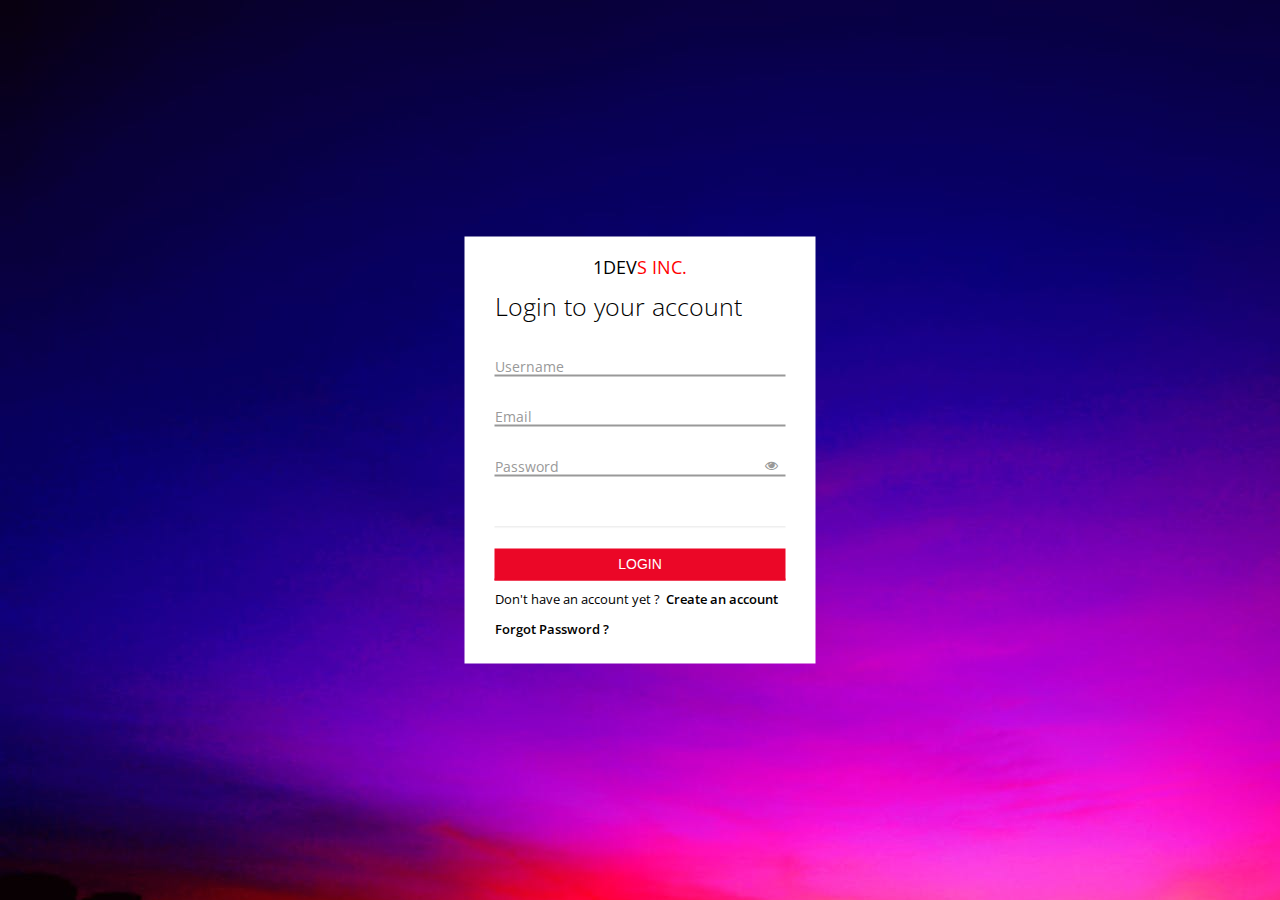
<file: index.html>
<!DOCTYPE html>
<!--[if IE 8]> <html lang="en" class="ie8"> <![endif]-->
<!--[if IE 9]> <html lang="en" class="ie9"> <![endif]-->
<!--[if !IE]><!--> <html lang="en"> <!--<![endif]-->
<!-- BEGIN HEAD -->
<head>
  <meta charset="utf-8" />
  <title>1Devs  |  Login</title>
  <meta content="width=device-width, initial-scale=1.0" name="viewport" />
  <meta content="" name="description" />
  <meta content="" name="author" />
  <link href="assets/bootstrap/css/bootstrap.min.css" rel="stylesheet" />
  <link href="assets/css/metro.css" rel="stylesheet" />
  <link href="assets/font-awesome/css/font-awesome.css" rel="stylesheet" />
  <link rel="stylesheet" type="text/css" href="loader.css" />
<link href="assets/css/style.css" rel="stylesheet" />
  <link href="assets/css/style_responsive.css" rel="stylesheet" />
  <link href="assets/css/style_default.css" rel="stylesheet" id="style_color" />
  <link rel="stylesheet" type="text/css" href="assets/uniform/css/uniform.default.css" />
  <link rel="shortcut icon" href="assets/img/LOGO.png" />
  <link rel="stylesheet" type="text/css" href="me_login.css" />
  <link rel="stylesheet" type="text/css" href="scroll.css" />
</head>
<!-- END HEAD -->
<!-- BEGIN BODY -->
<body>
<div class="loader">
	<div class="preload">
			<div class="logo">
				1Devs<span style="color: red;"> Inc.</span>
			</div>
			<div class="loader-frame">
				<div class="loader1" id="loader1"></div>
				<div class="loader2" id="loader2"></div>
			</div>
		</div>	
</div>
    <!-- BEGIN LOGIN FORM -->

    
    
      <div class="box"> 
      <center style="font-size:18px;"> 1DEV<span style="color: red">S INC.</span>
 </center>
      <h3>Login to your account</h3><br>
		<form id="login_validate" action="login1.php" method="post">
			<div>
			 <input minlength="5" maxlength="30" id="uname" class="m-wrap placeholder-no-fix" type="text" name="uname" required />
			<label for="uname">Username</label>
			</div>
			<div>
			<input class="m-wrap placeholder-no-fix" type="email" name="emailp" required/>
			<label>Email</label>
			</div>
			<div>
			<div class="input_icon">
			<input id="psw" class="m-wrap placeholder-no-fix" type="password" name="psw" required/>
			<label>Password </label>
			<i id="pswd" onClick="func()" class="icon-eye-open" style="color: #999;cursor: pointer"></i>
			</div>
			</div>
	
			<hr>
			<input type="submit" class="btn green pull-right" name="UserLogin123" value="Login">
		
			
		</form>
		<br>
		<div class="create-account">
        <p>
          Don't have an account yet ?&nbsp; 
          <a href="sign_up.php" id="register-btn" class="">Create an account</a>
        </p>
         <p>
        	 <a href="forgot_password.php" class="">Forgot Password ?
         </a>
        </p>
      </div>
		
		</div>

      
    <!-- END LOGIN FORM -->        

  <!-- BEGIN COPYRIGHT -->
  <!-- END COPYRIGHT -->
  <!-- BEGIN JAVASCRIPTS -->
  <script src="assets/js/jquery-1.8.3.min.js"></script>
  <script src="assets/bootstrap/js/bootstrap.min.js"></script>  
  <script src="assets/uniform/jquery.uniform.min.js"></script> 
  <script src="assets/js/jquery.blockui.js"></script>
  <script type="text/javascript" src="assets/jquery-validation/dist/jquery.validate.min.js"></script>
  <script src="assets/js/app.js"></script>

<script>
$().ready(function() {
	$("#login_validate").validate();
});
</script> 
  <script>	  
	var a = document.getElementById("psw");
	  function func(){
		  if(a.type == "password"){
			  a.type = "text";
		  }
		  else {
			  a.type = "password";
		  }
	  }
  </script>
   <script>
    jQuery(document).ready(function() {      
      App.initLogin();
    });
  </script>
  <script>
	$(window).load(function(){
		$(".loader").fadeOut();
	});
	</script>
  <!-- END JAVASCRIPTS -->
</body>
<!-- END BODY -->
</html>
</file>
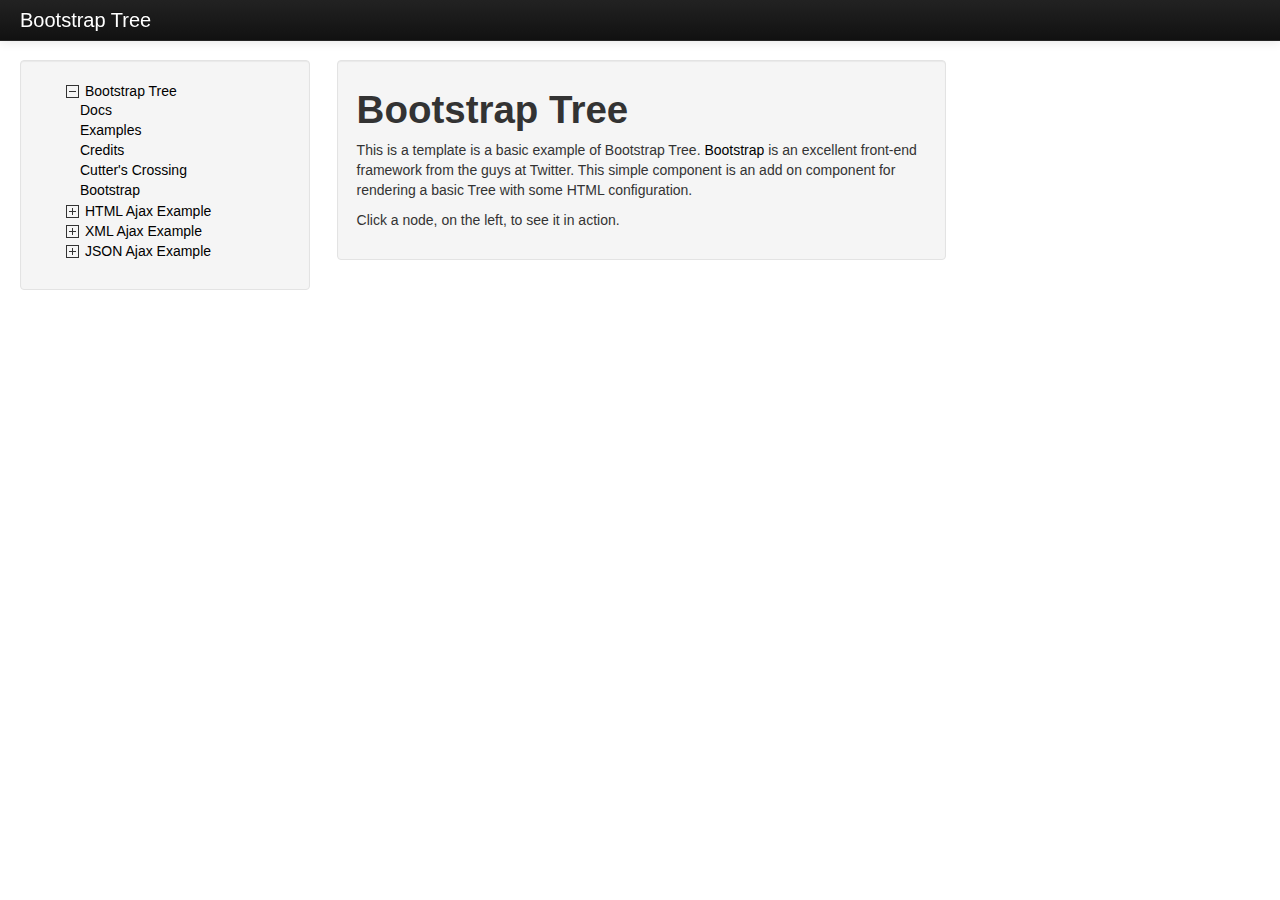
<file: assets/bootstrap-tree/index.html>
<!DOCTYPE html>
<html lang="en">
    <head>
        <meta charset="utf-8">
		<title>Bootstrap Tree</title>
		<meta name="viewport" content="width=device-width, initial-scale=1.0">
	    <meta name="description" content="">
	    <meta name="author" content="">
        <link href="bootstrap/css/bootstrap.min.css" rel="stylesheet">
		<link href="bootstrap-tree/css/bootstrap-tree.css" rel="stylesheet">
		<style>
body {
    padding-top: 60px;
    padding-bottom: 40px;
}
.sidebar-nav {
    padding: 9px 0;
}
		</style>
    <!-- Le HTML5 shim, for IE6-8 support of HTML5 elements -->
    <!--[if lt IE 9]>
        <script src="http://html5shim.googlecode.com/svn/trunk/html5.js"></script>
    <![endif]-->
    </head>
    <body>
        <div class="navbar navbar-inverse navbar-fixed-top">
            <div class="navbar-inner">
                <div class="container-fluid">
                    <!-- <a class="btn btn-navbar" data-toggle="collapse" data-target=".nav-collapse">
                        <span class="icon-bar"></span>
                        <span class="icon-bar"></span>
                        <span class="icon-bar"></span>
                    </a> -->
                    <a class="brand" href="##">Bootstrap Tree</a>
                    <!-- <div class="nav-collapse collapse">
                        <p class="navbar-text pull-right">
                            Logged in as <a href="#" class="navbar-link">Username</a>
                        </p>
                        <ul class="nav">
                            <li class="active"><a href="#">Home</a></li>
                            <li><a href="#about">About</a></li>
                            <li><a href="#contact">Contact</a></li>
                        </ul>
                    </div> --><!--/.nav-collapse -->
                </div>
            </div>
        </div>


        <div class="container-fluid">
            <div class="row-fluid">
                <div class="span3">
                    <div class="well">
                      <ul class="tree">
                        <li>
                          <a href="#" role="branch" class="tree-toggle" data-toggle="branch" data-value="Bootstrap_Tree">Bootstrap Tree</a>
                          <ul class="branch in">
                              <li><a href="#" role="leaf" id="nut">Docs</a></li>
                              <li><a href="#" role="leaf">Examples</a></li>
                              <li><a href="#" role="leaf">Credits</a></li>
                              <li><a href="http://www.cutterscrossing.com" role="leaf">Cutter's Crossing</a></li>
                              <li><a href="http://twitter.github.com/bootstrap" role="leaf">Bootstrap</a></li>
                          </ul>
                        </li>
                        <li><a href="htmlexample.html" role="branch" class="tree-toggle closed" data-toggle="branch" data-value="HTML_Example">HTML Ajax Example</a></li>
                        <li><a href="xmlexample.xml" role="branch" class="tree-toggle closed" data-toggle="branch" data-value="XML_Example">XML Ajax Example</a></li>
                        <li><a href="jsonexample.json" role="branch" class="tree-toggle closed" data-toggle="branch" data-value="JSON_Example">JSON Ajax Example</a></li>
                      </ul>
                    </div><!--/.well -->
                  </div><!--/span-->
                  <div class="span9" id="mainContent">
                      <div class="row-fluid">
                          <div class="well span8" id="editorArea">
                              <h1>Bootstrap Tree</h1>
                              <p>This is a template is a basic example of Bootstrap Tree. <a href="http://twitter.github.com/bootstrap/index.html">Bootstrap</a> is an excellent front-end framework from the guys at Twitter. This simple component is an add on component for rendering a basic Tree with some HTML configuration.</p>
  							<p>Click a node, on the left, to see it in action.</p>
                              <!-- <p><a class="btn btn-primary btn-large">Learn more &raquo;</a></p> -->
                          </div>
                      </div>
                      <div class="span8" id="reporter"></div>
                  </div>
            </div>
        </div>
        <script src="https://ajax.googleapis.com/ajax/libs/jquery/1.8.2/jquery.js"></script>
        <script src="bootstrap/js/bootstrap.min.js"></script>
        <script src="bootstrap-tree/js/bootstrap-tree.js"></script>
        <script src="example.js"></script>
    </body>
</html>
</file>
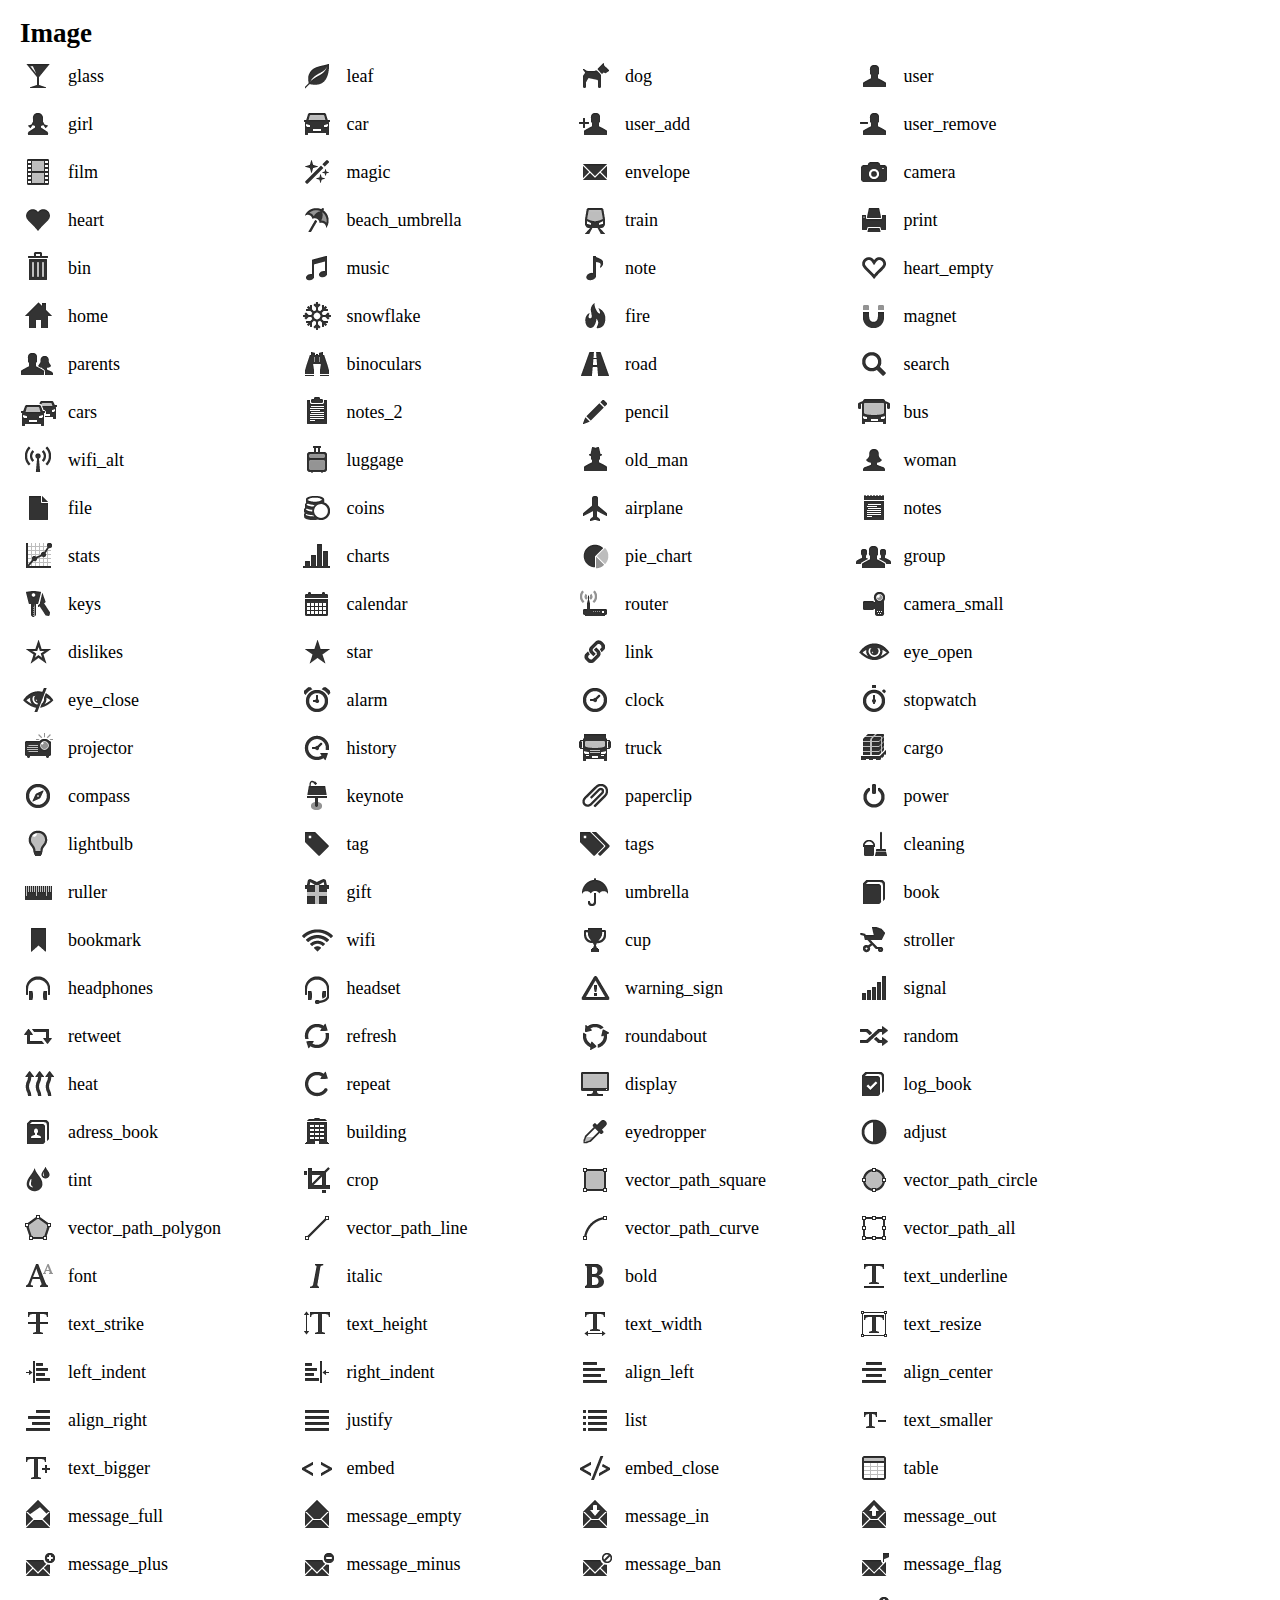
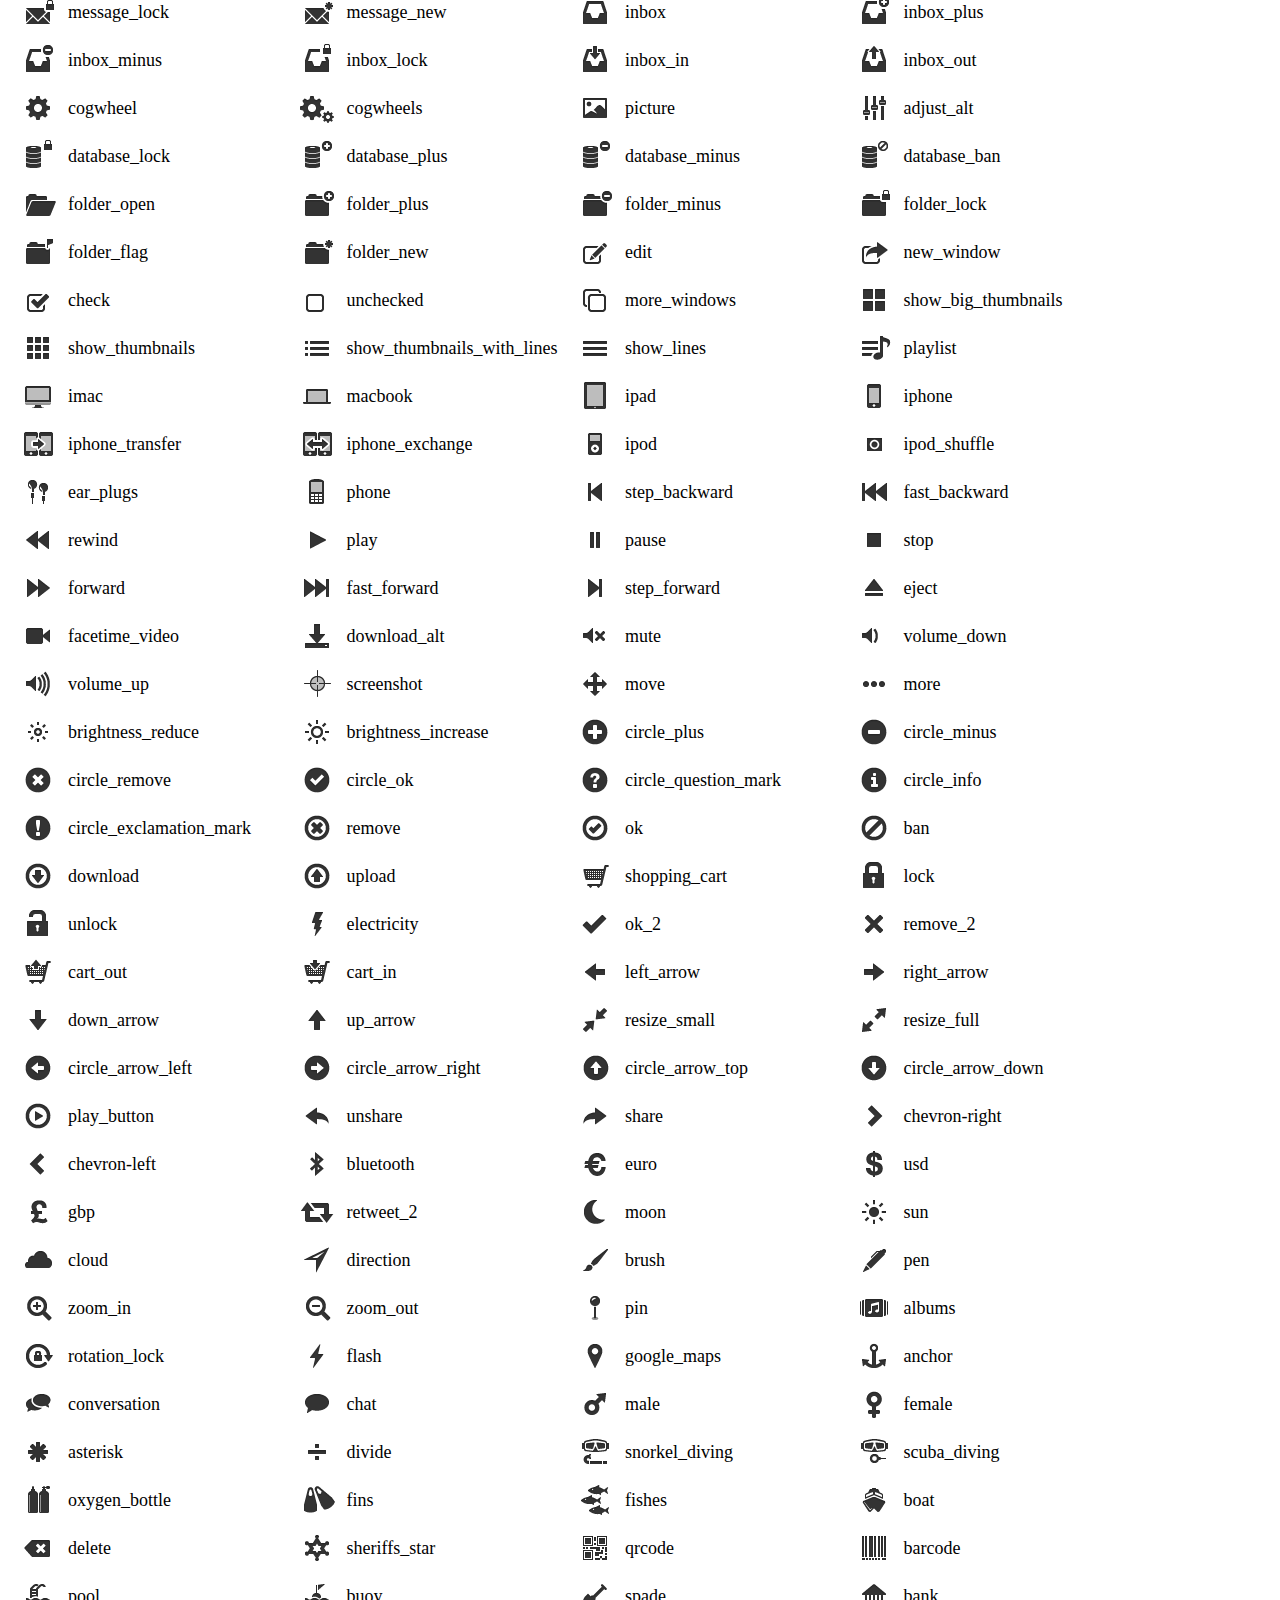
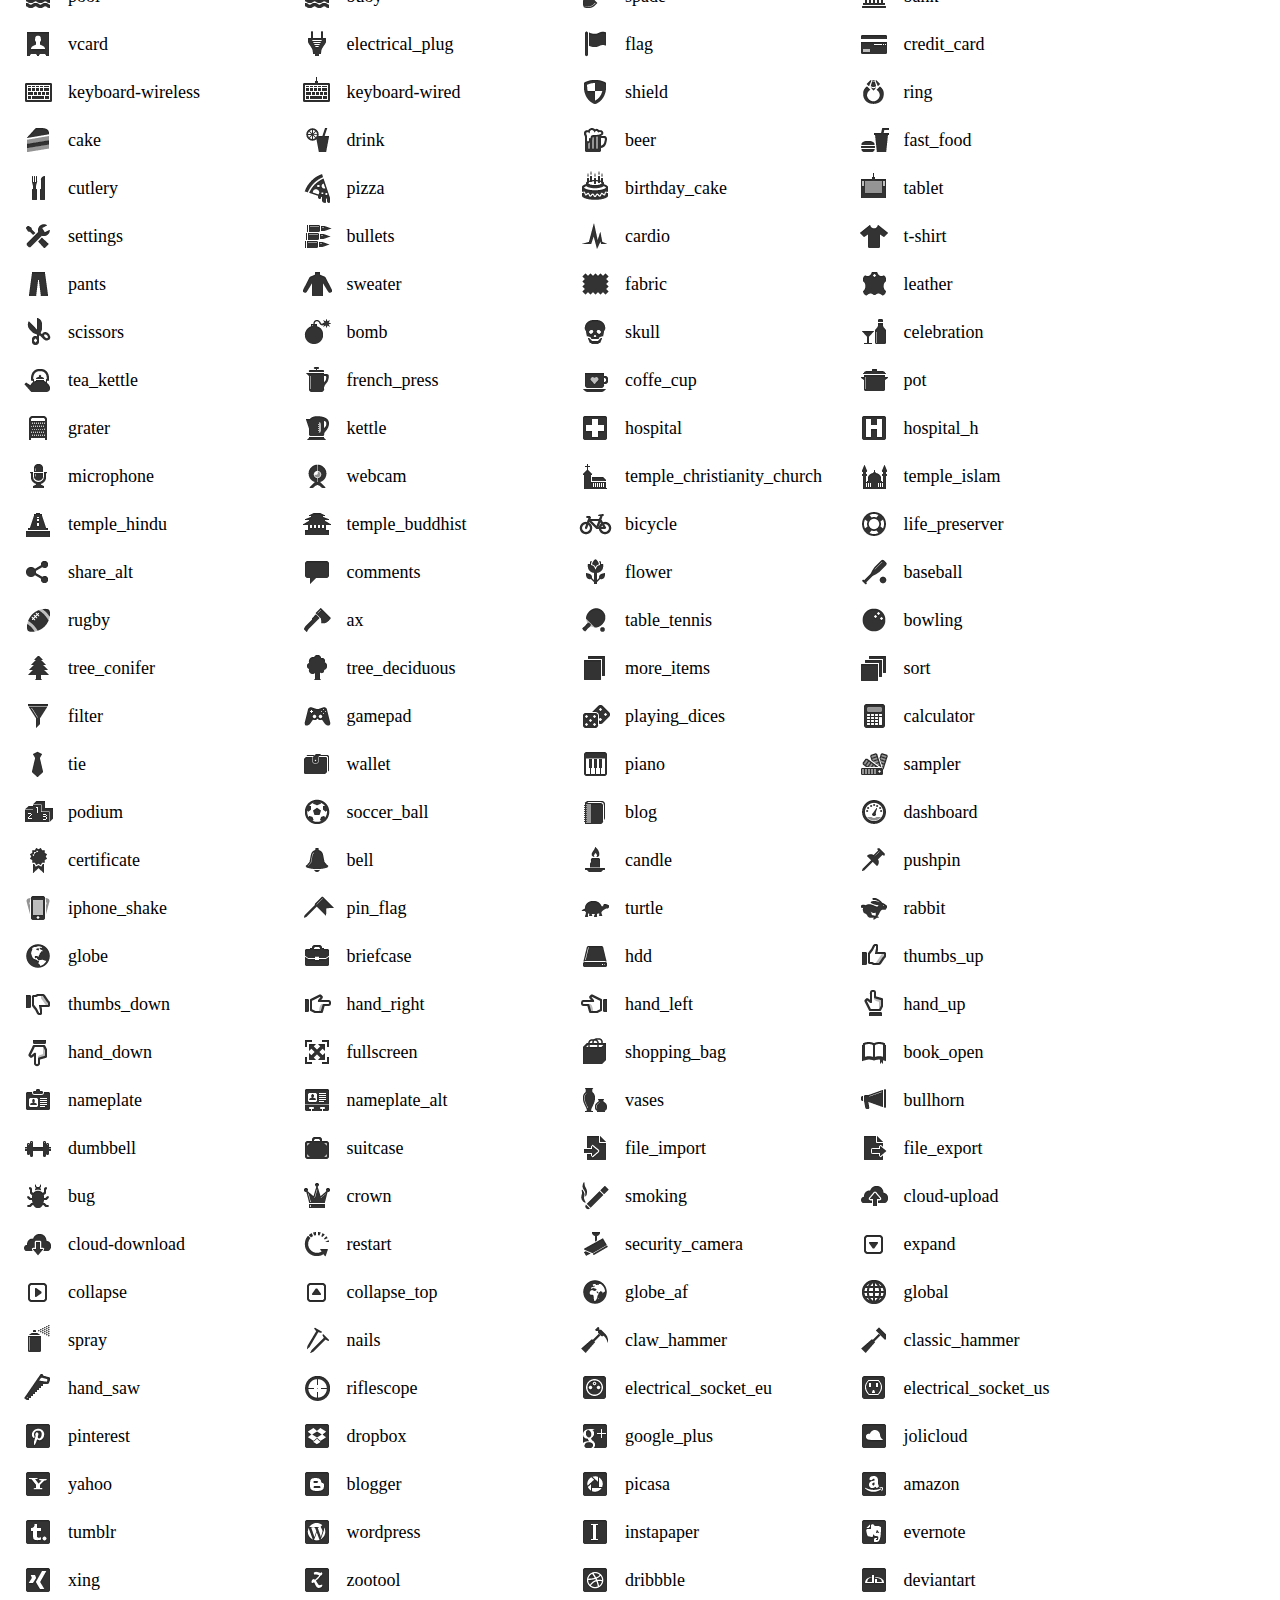
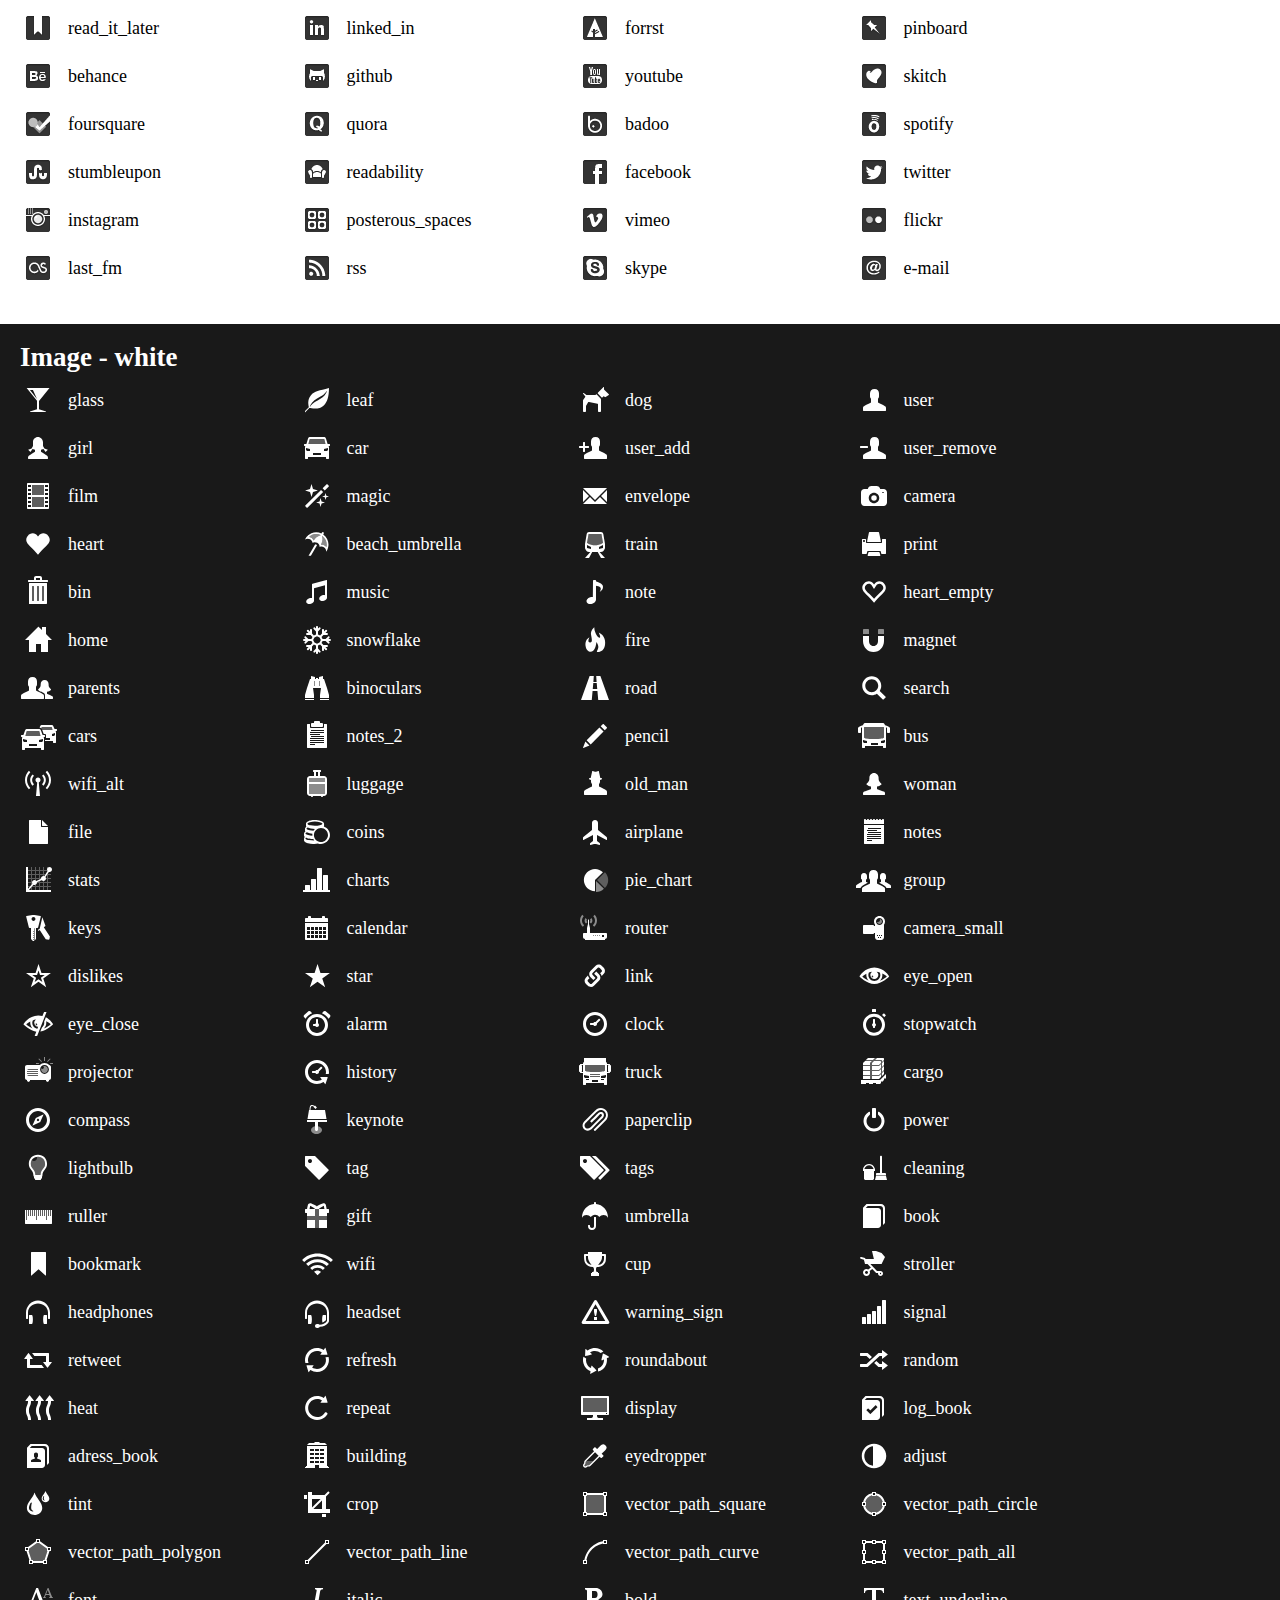
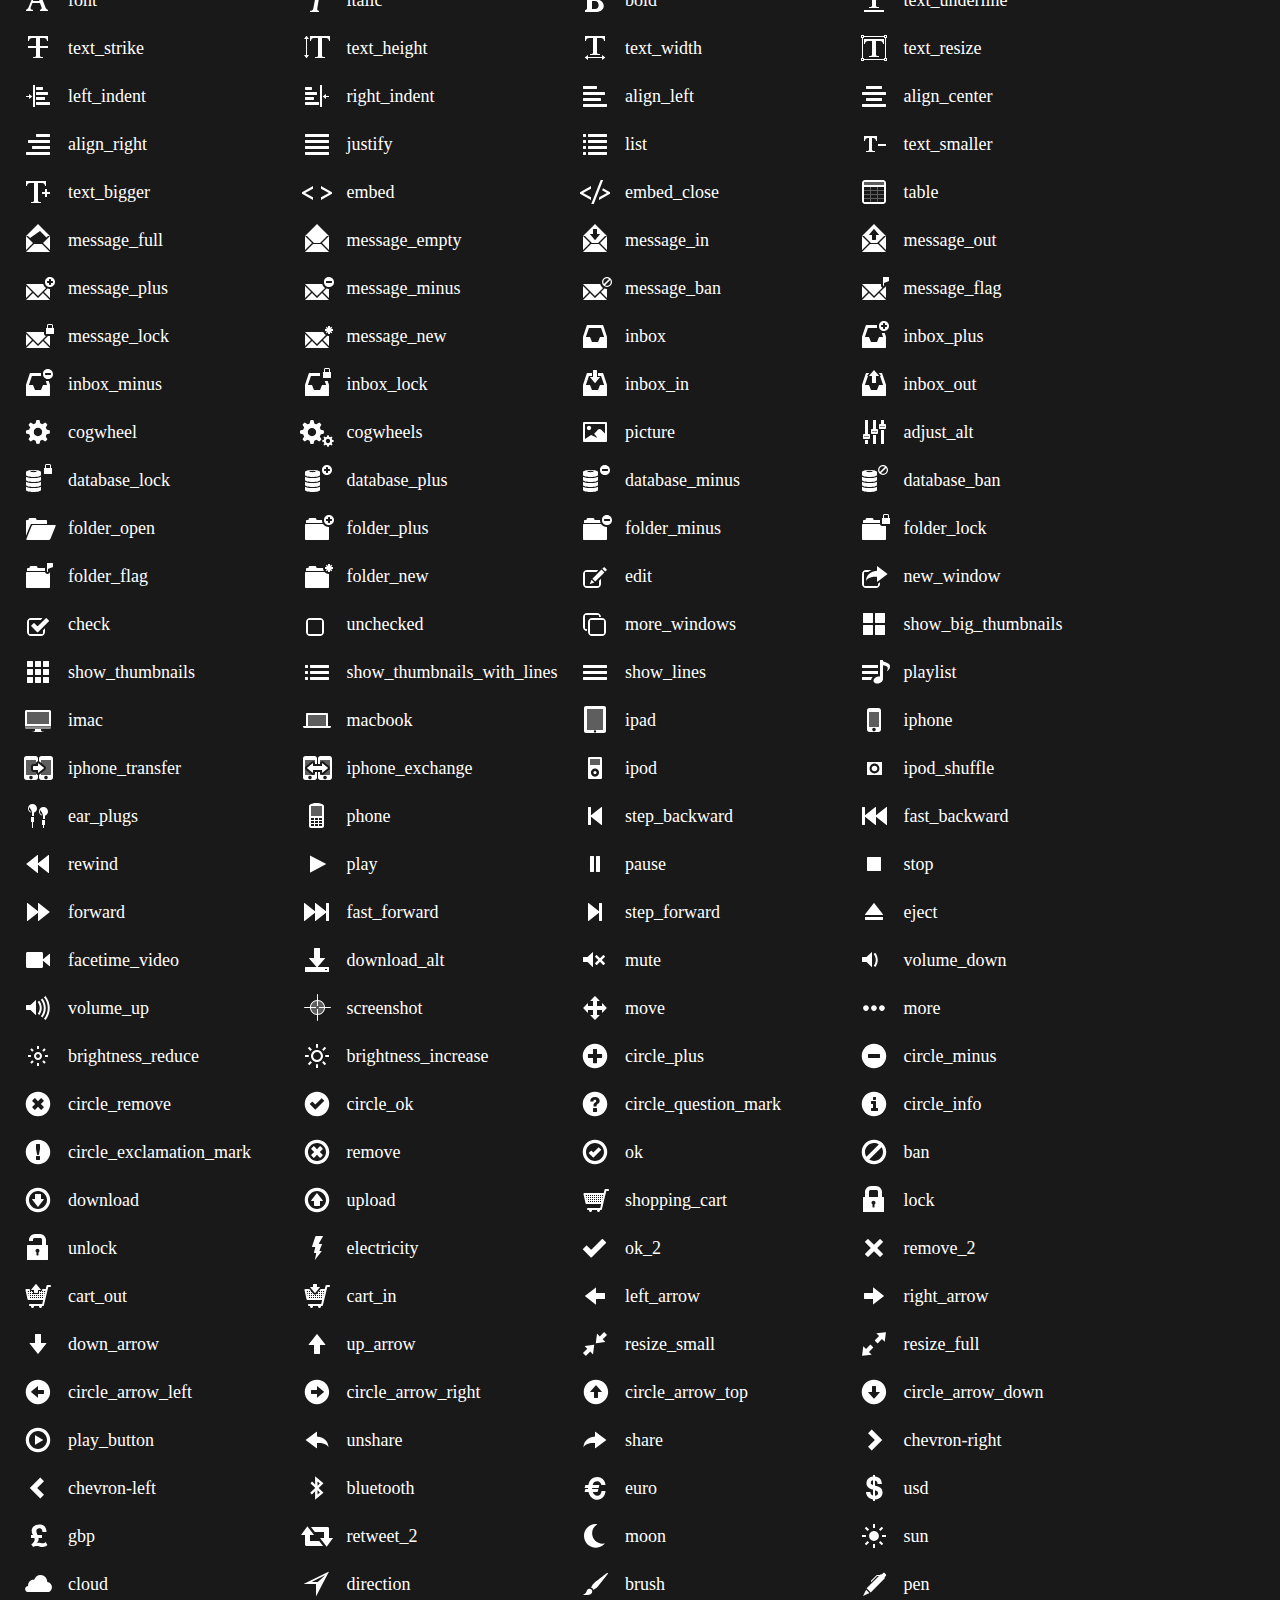
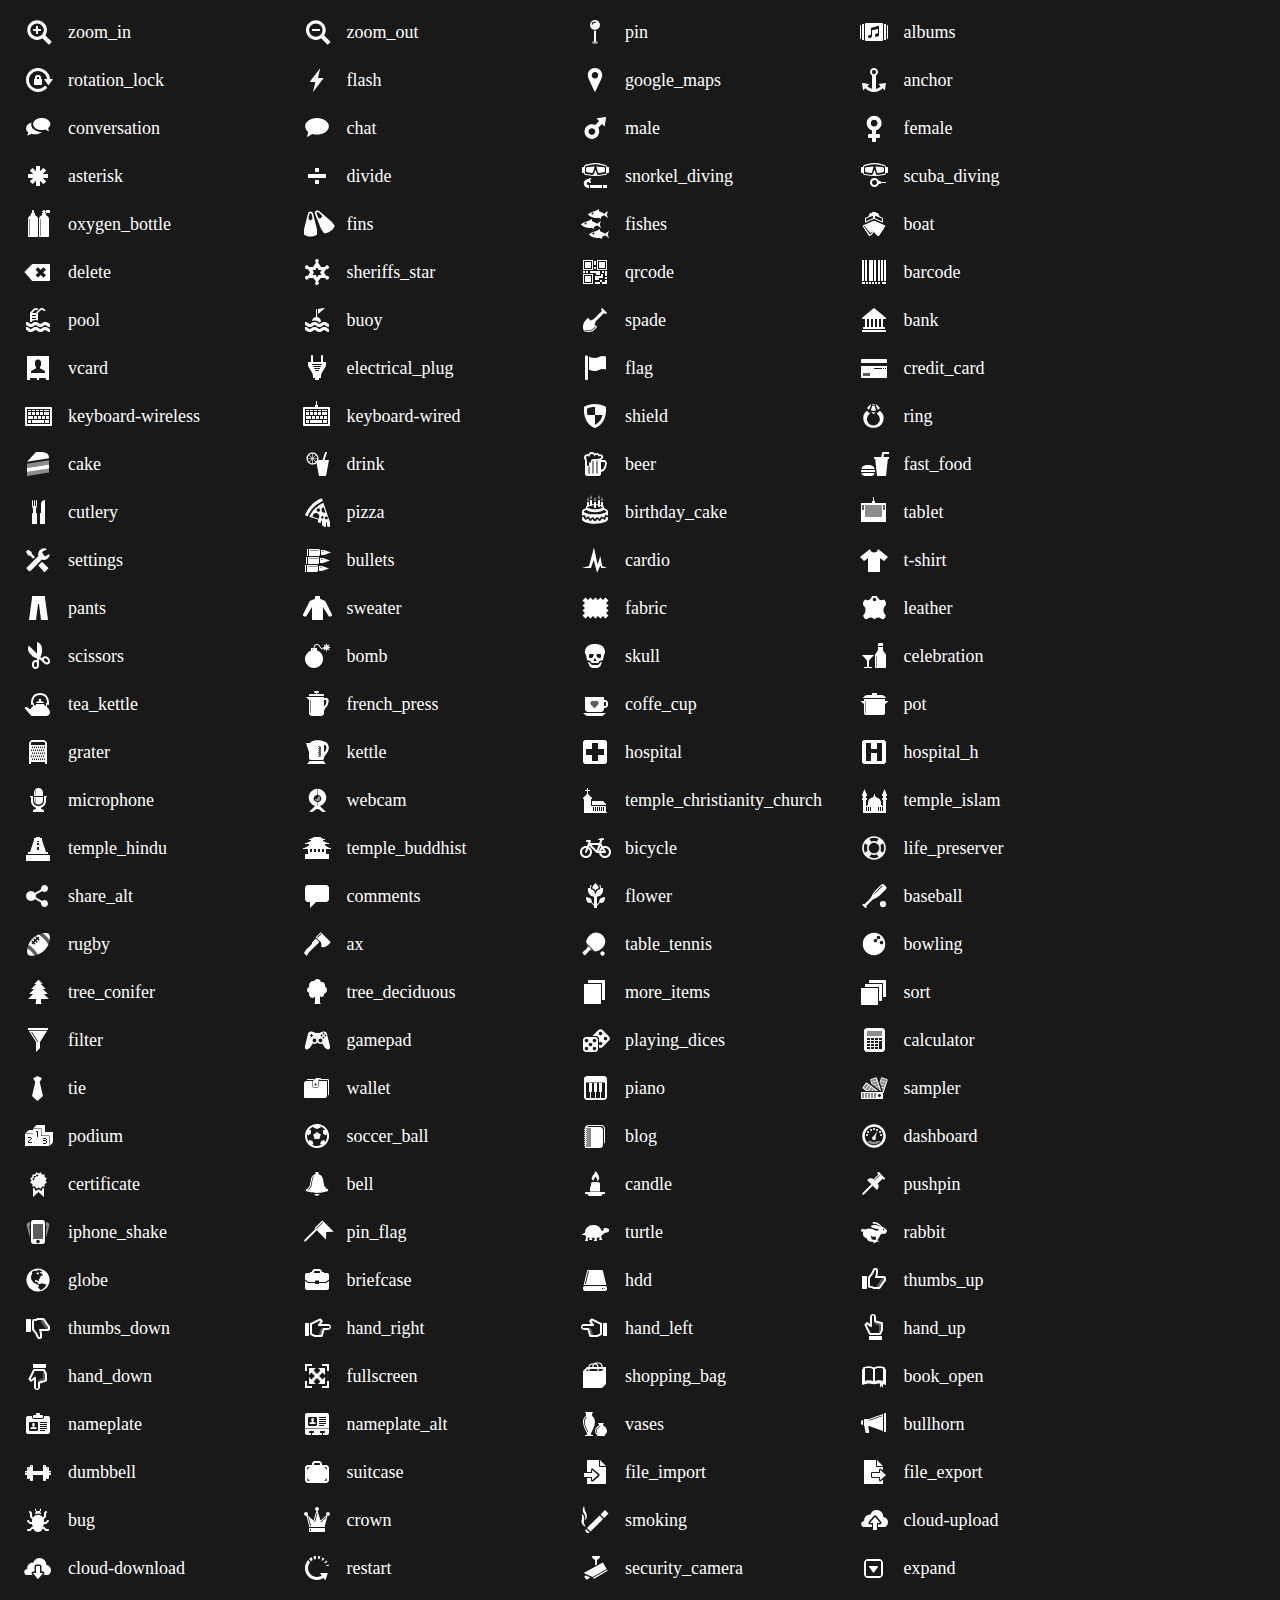
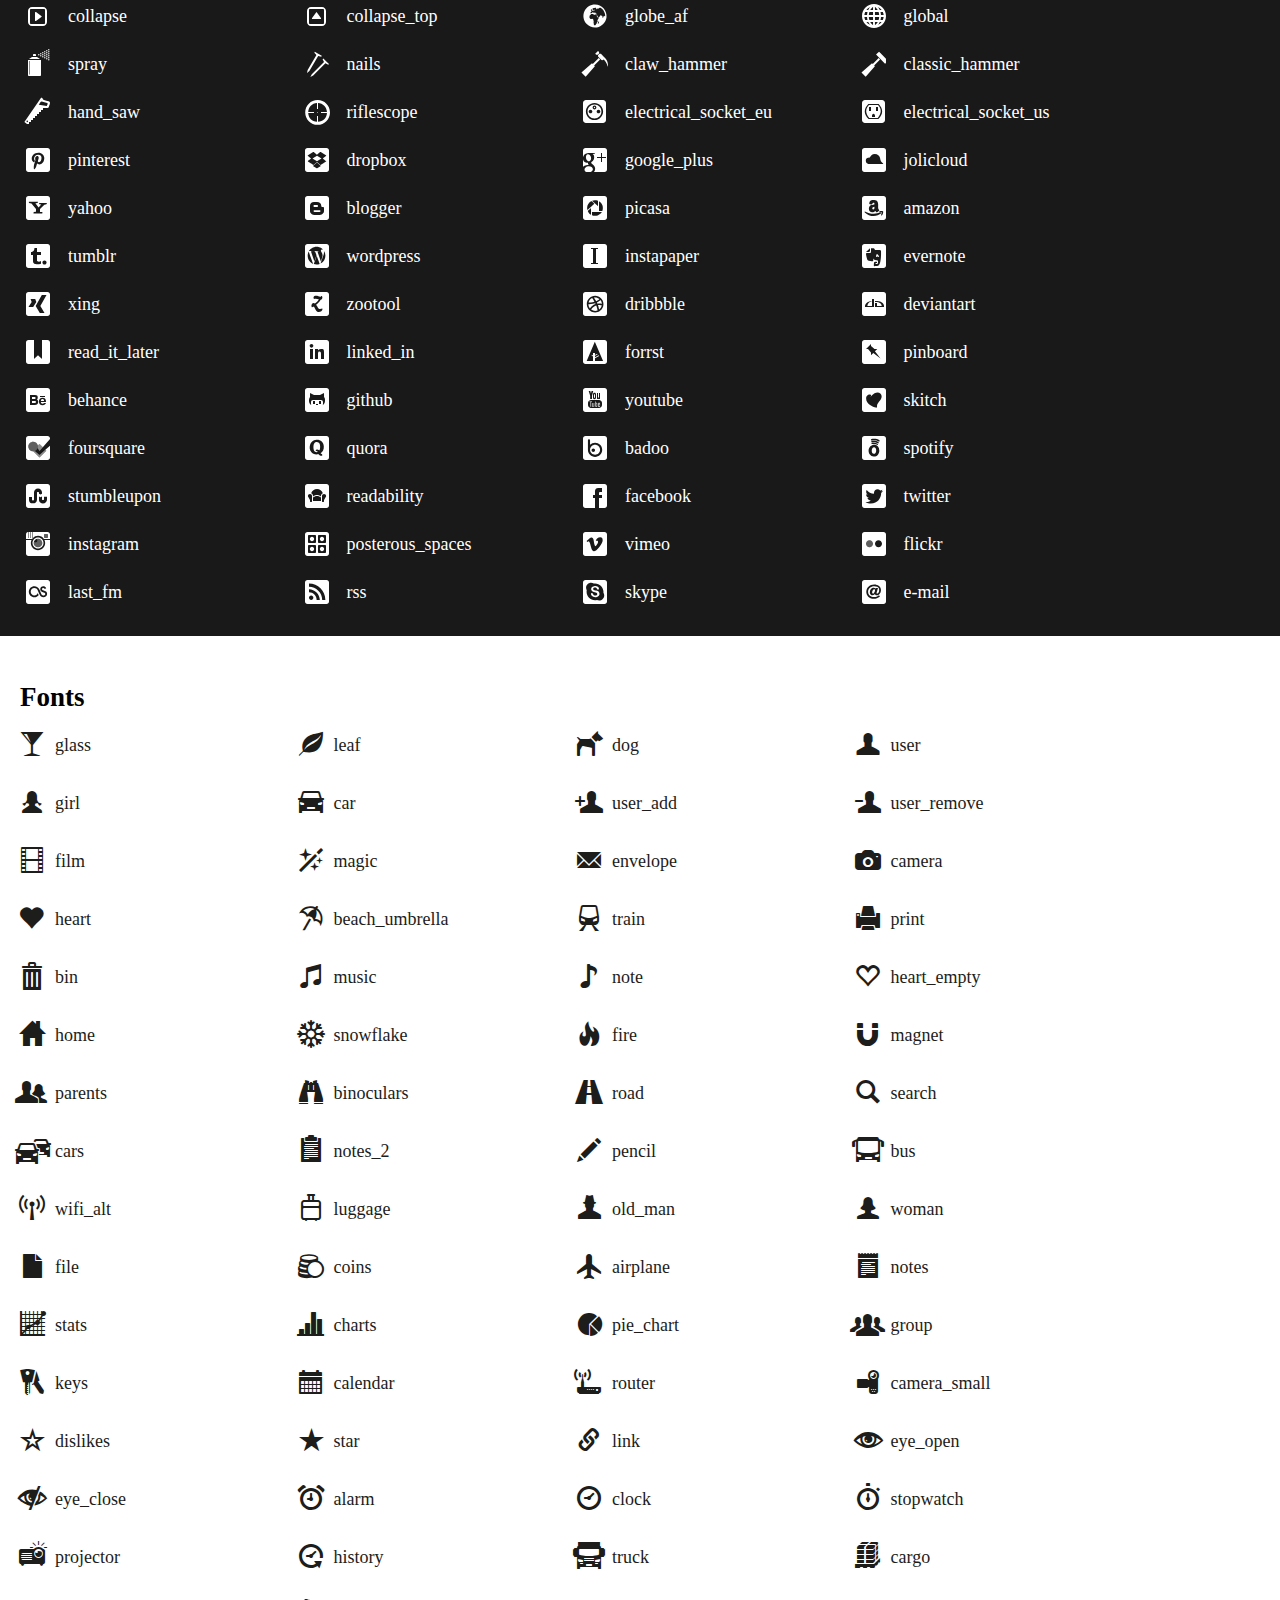
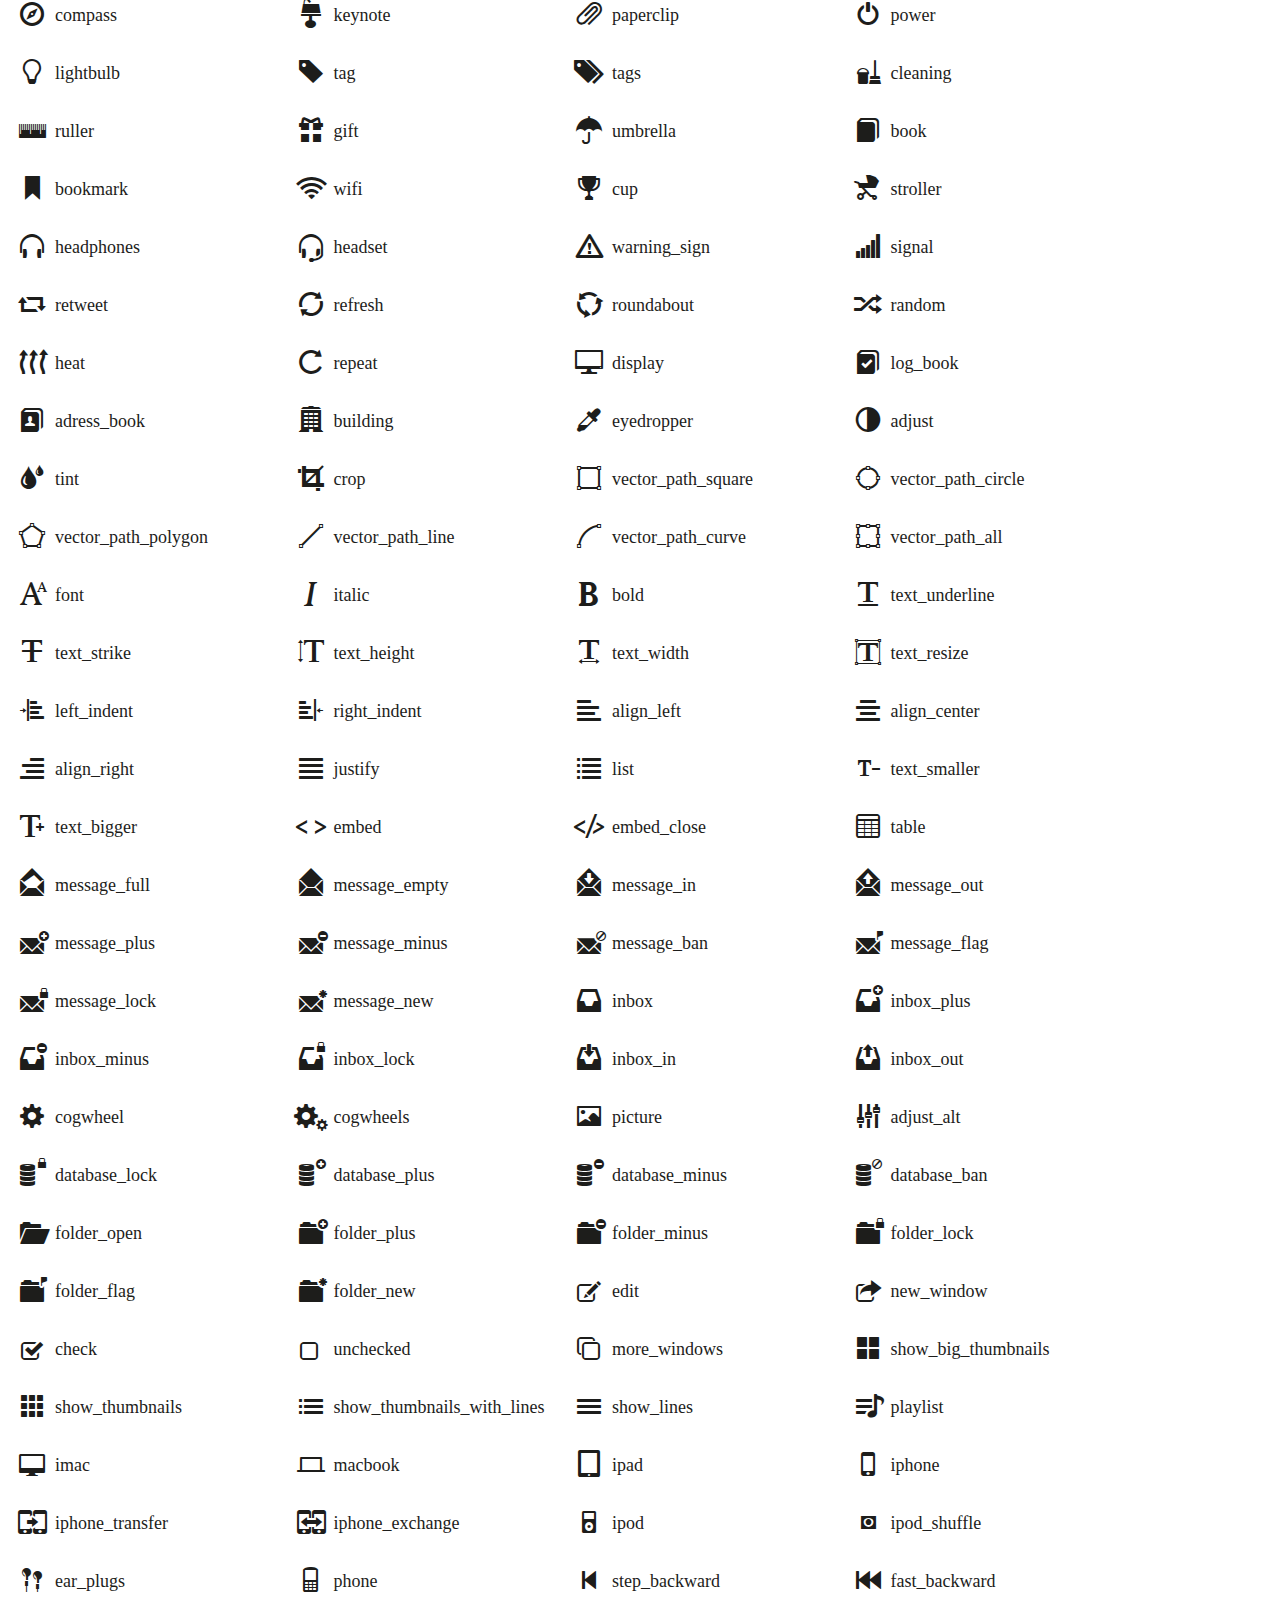
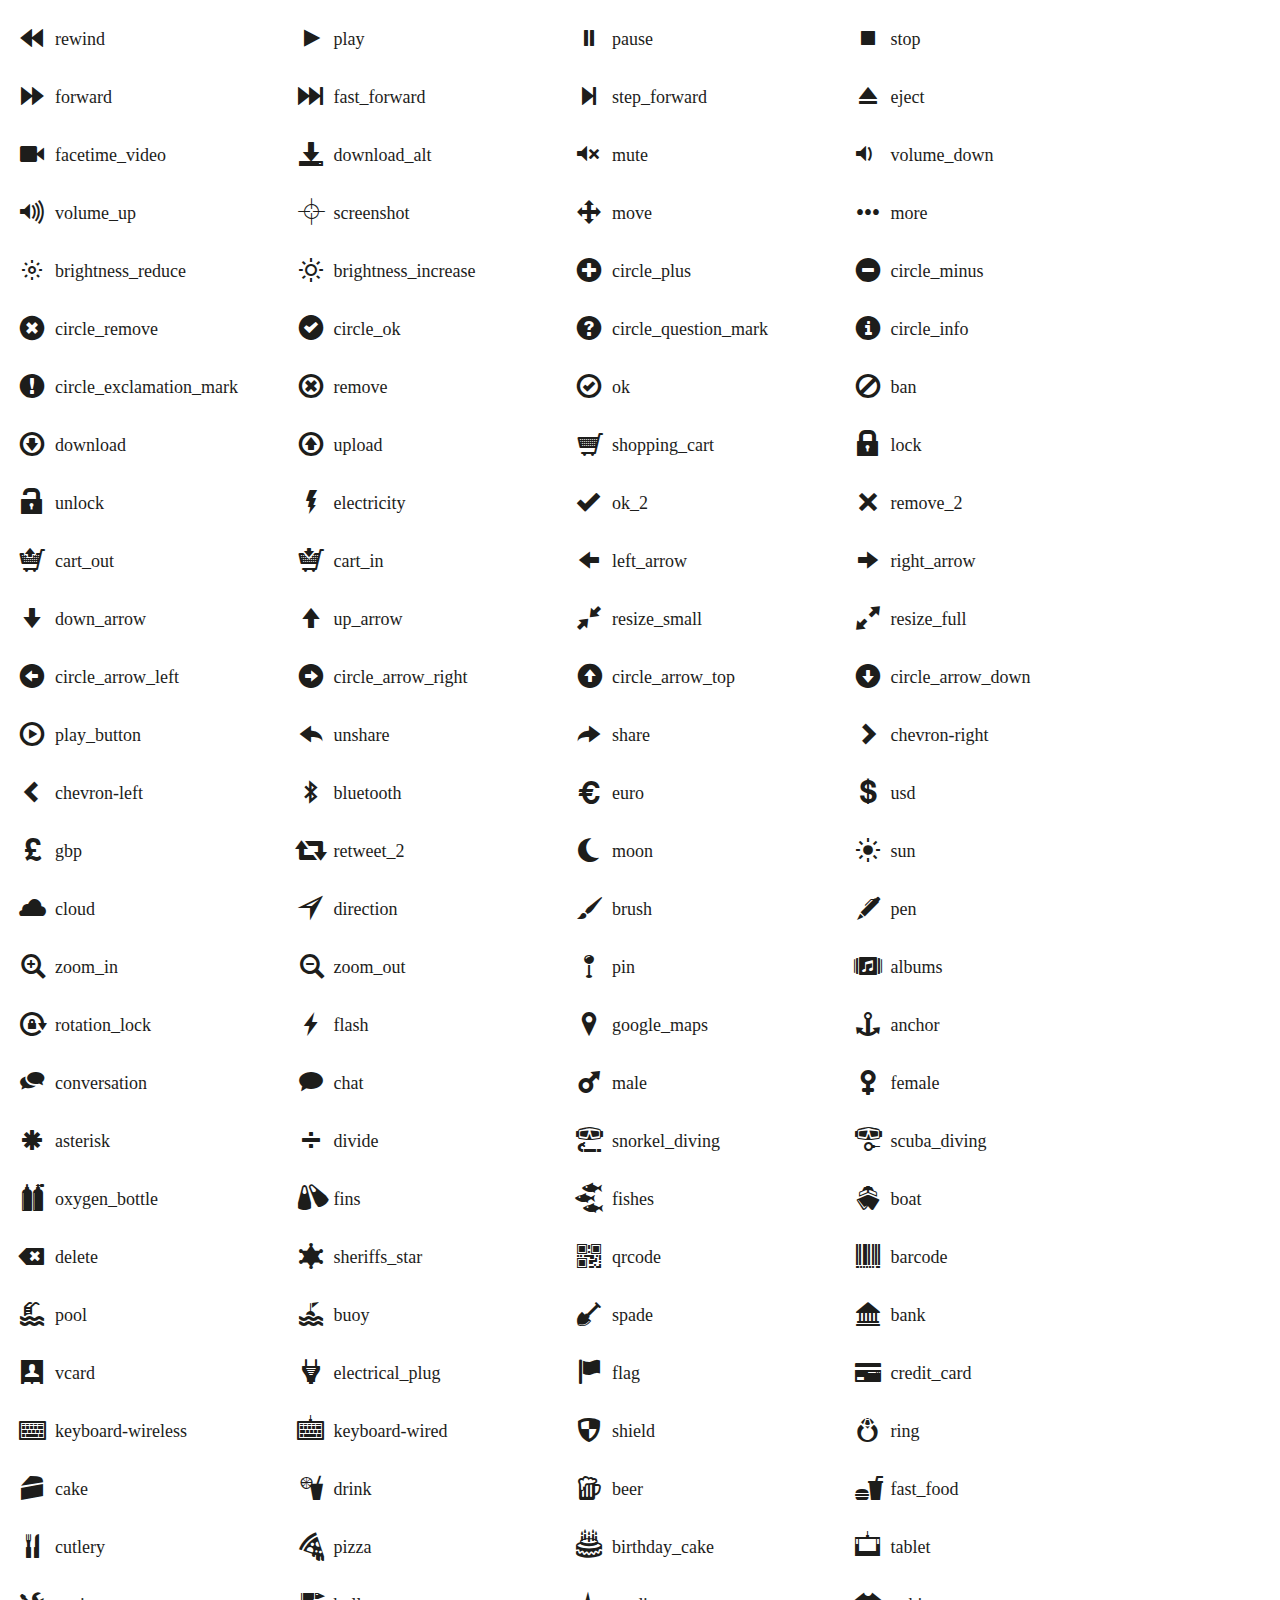
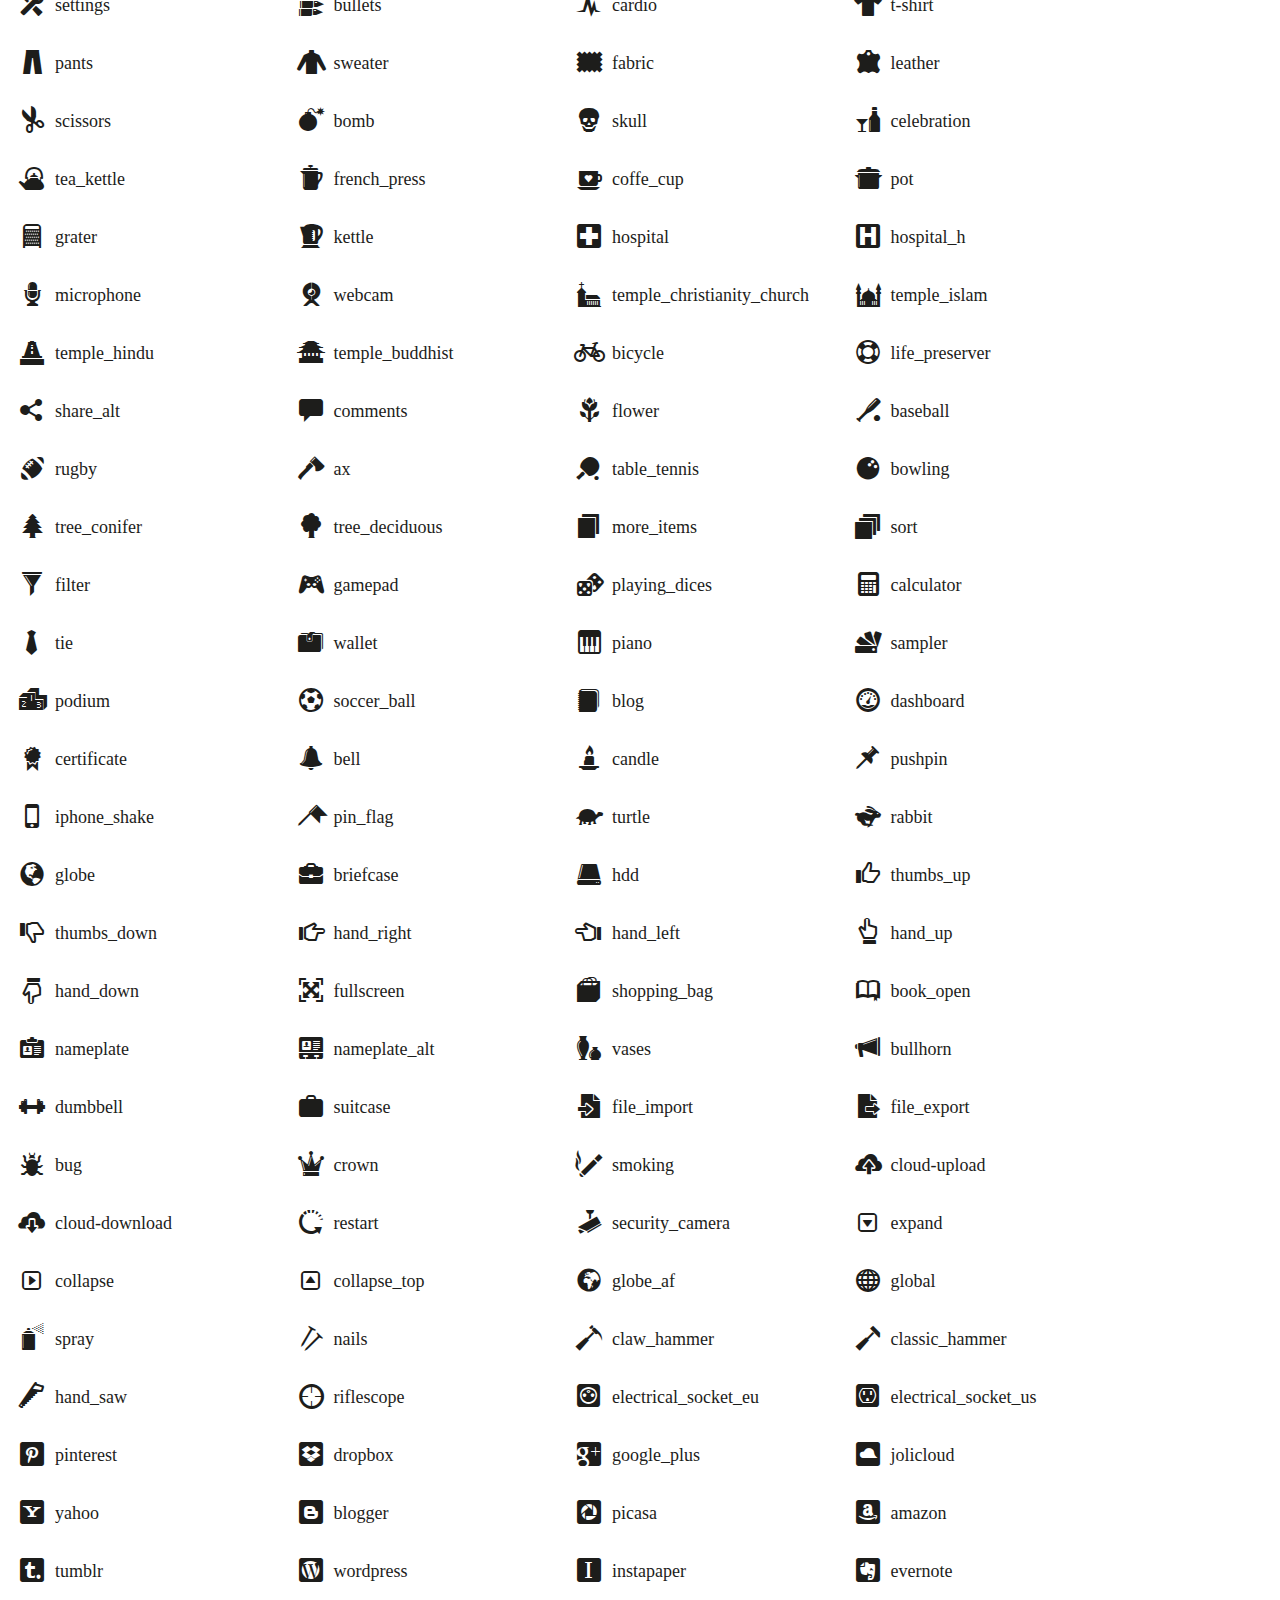
<file: assets/glyphicons/index.html>
<!doctype html>
<html lang="en">
<head>
	<meta charset="utf-8">
	<meta http-equiv="X-UA-Compatible" content="IE=edge,chrome=1">
	
	<title>Glyphicons</title>
	<meta name="description" content="">
	<meta name="author" content="">
	
	<link rel="stylesheet" href="css/style.css?v=2">
	<link rel="stylesheet" href="css/glyphicons.css">
	
	<script src="scripts/modernizr.js"></script>

</head>
<body>
	
	<h2>Image</h2>
	<p><i class="glyphicons-icon glass"></i>glass</p>
	<p><i class="glyphicons-icon leaf"></i>leaf</p>
	<p><i class="glyphicons-icon dog"></i>dog</p>
	<p><i class="glyphicons-icon user"></i>user</p>
	<p><i class="glyphicons-icon girl"></i>girl</p>
	<p><i class="glyphicons-icon car"></i>car</p>
	<p><i class="glyphicons-icon user_add"></i>user_add</p>
	<p><i class="glyphicons-icon user_remove"></i>user_remove</p>
	<p><i class="glyphicons-icon film"></i>film</p>
	<p><i class="glyphicons-icon magic"></i>magic</p>
	<p><i class="glyphicons-icon envelope"></i>envelope</p>
	<p><i class="glyphicons-icon camera"></i>camera</p>
	<p><i class="glyphicons-icon heart"></i>heart</p>
	<p><i class="glyphicons-icon beach_umbrella"></i>beach_umbrella</p>
	<p><i class="glyphicons-icon train"></i>train</p>
	<p><i class="glyphicons-icon print"></i>print</p>
	<p><i class="glyphicons-icon bin"></i>bin</p>
	<p><i class="glyphicons-icon music"></i>music</p>
	<p><i class="glyphicons-icon note"></i>note</p>
	<p><i class="glyphicons-icon heart_empty"></i>heart_empty</p>
	<p><i class="glyphicons-icon home"></i>home</p>
	<p><i class="glyphicons-icon snowflake"></i>snowflake</p>
	<p><i class="glyphicons-icon fire"></i>fire</p>
	<p><i class="glyphicons-icon magnet"></i>magnet</p>
	<p><i class="glyphicons-icon parents"></i>parents</p>
	<p><i class="glyphicons-icon binoculars"></i>binoculars</p>
	<p><i class="glyphicons-icon road"></i>road</p>
	<p><i class="glyphicons-icon search"></i>search</p>
	<p><i class="glyphicons-icon cars"></i>cars</p>
	<p><i class="glyphicons-icon notes_2"></i>notes_2</p>
	<p><i class="glyphicons-icon pencil"></i>pencil</p>
	<p><i class="glyphicons-icon bus"></i>bus</p>
	<p><i class="glyphicons-icon wifi_alt"></i>wifi_alt</p>
	<p><i class="glyphicons-icon luggage"></i>luggage</p>
	<p><i class="glyphicons-icon old_man"></i>old_man</p>
	<p><i class="glyphicons-icon woman"></i>woman</p>
	<p><i class="glyphicons-icon file"></i>file</p>
	<p><i class="glyphicons-icon coins"></i>coins</p>
	<p><i class="glyphicons-icon airplane"></i>airplane</p>
	<p><i class="glyphicons-icon notes"></i>notes</p>
	<p><i class="glyphicons-icon stats"></i>stats</p>
	<p><i class="glyphicons-icon charts"></i>charts</p>
	<p><i class="glyphicons-icon pie_chart"></i>pie_chart</p>
	<p><i class="glyphicons-icon group"></i>group</p>
	<p><i class="glyphicons-icon keys"></i>keys</p>
	<p><i class="glyphicons-icon calendar"></i>calendar</p>
	<p><i class="glyphicons-icon router"></i>router</p>
	<p><i class="glyphicons-icon camera_small"></i>camera_small</p>
	<p><i class="glyphicons-icon dislikes"></i>dislikes</p>
	<p><i class="glyphicons-icon star"></i>star</p>
	<p><i class="glyphicons-icon link"></i>link</p>
	<p><i class="glyphicons-icon eye_open"></i>eye_open</p>
	<p><i class="glyphicons-icon eye_close"></i>eye_close</p>
	<p><i class="glyphicons-icon alarm"></i>alarm</p>
	<p><i class="glyphicons-icon clock"></i>clock</p>
	<p><i class="glyphicons-icon stopwatch"></i>stopwatch</p>
	<p><i class="glyphicons-icon projector"></i>projector</p>
	<p><i class="glyphicons-icon history"></i>history</p>
	<p><i class="glyphicons-icon truck"></i>truck</p>
	<p><i class="glyphicons-icon cargo"></i>cargo</p>
	<p><i class="glyphicons-icon compass"></i>compass</p>
	<p><i class="glyphicons-icon keynote"></i>keynote</p>
	<p><i class="glyphicons-icon paperclip"></i>paperclip</p>
	<p><i class="glyphicons-icon power"></i>power</p>
	<p><i class="glyphicons-icon lightbulb"></i>lightbulb</p>
	<p><i class="glyphicons-icon tag"></i>tag</p>
	<p><i class="glyphicons-icon tags"></i>tags</p>
	<p><i class="glyphicons-icon cleaning"></i>cleaning</p>
	<p><i class="glyphicons-icon ruller"></i>ruller</p>
	<p><i class="glyphicons-icon gift"></i>gift</p>
	<p><i class="glyphicons-icon umbrella"></i>umbrella</p>
	<p><i class="glyphicons-icon book"></i>book</p>
	<p><i class="glyphicons-icon bookmark"></i>bookmark</p>
	<p><i class="glyphicons-icon wifi"></i>wifi</p>
	<p><i class="glyphicons-icon cup"></i>cup</p>
	<p><i class="glyphicons-icon stroller"></i>stroller</p>
	<p><i class="glyphicons-icon headphones"></i>headphones</p>
	<p><i class="glyphicons-icon headset"></i>headset</p>
	<p><i class="glyphicons-icon warning_sign"></i>warning_sign</p>
	<p><i class="glyphicons-icon signal"></i>signal</p>
	<p><i class="glyphicons-icon retweet"></i>retweet</p>
	<p><i class="glyphicons-icon refresh"></i>refresh</p>
	<p><i class="glyphicons-icon roundabout"></i>roundabout</p>
	<p><i class="glyphicons-icon random"></i>random</p>
	<p><i class="glyphicons-icon heat"></i>heat</p>
	<p><i class="glyphicons-icon repeat"></i>repeat</p>
	<p><i class="glyphicons-icon display"></i>display</p>
	<p><i class="glyphicons-icon log_book"></i>log_book</p>
	<p><i class="glyphicons-icon adress_book"></i>adress_book</p>
	<p><i class="glyphicons-icon building"></i>building</p>
	<p><i class="glyphicons-icon eyedropper"></i>eyedropper</p>
	<p><i class="glyphicons-icon adjust"></i>adjust</p>
	<p><i class="glyphicons-icon tint"></i>tint</p>
	<p><i class="glyphicons-icon crop"></i>crop</p>
	<p><i class="glyphicons-icon vector_path_square"></i>vector_path_square</p>
	<p><i class="glyphicons-icon vector_path_circle"></i>vector_path_circle</p>
	<p><i class="glyphicons-icon vector_path_polygon"></i>vector_path_polygon</p>
	<p><i class="glyphicons-icon vector_path_line"></i>vector_path_line</p>
	<p><i class="glyphicons-icon vector_path_curve"></i>vector_path_curve</p>
	<p><i class="glyphicons-icon vector_path_all"></i>vector_path_all</p>
	<p><i class="glyphicons-icon font"></i>font</p>
	<p><i class="glyphicons-icon italic"></i>italic</p>
	<p><i class="glyphicons-icon bold"></i>bold</p>
	<p><i class="glyphicons-icon text_underline"></i>text_underline</p>
	<p><i class="glyphicons-icon text_strike"></i>text_strike</p>
	<p><i class="glyphicons-icon text_height"></i>text_height</p>
	<p><i class="glyphicons-icon text_width"></i>text_width</p>
	<p><i class="glyphicons-icon text_resize"></i>text_resize</p>
	<p><i class="glyphicons-icon left_indent"></i>left_indent</p>
	<p><i class="glyphicons-icon right_indent"></i>right_indent</p>
	<p><i class="glyphicons-icon align_left"></i>align_left</p>
	<p><i class="glyphicons-icon align_center"></i>align_center</p>
	<p><i class="glyphicons-icon align_right"></i>align_right</p>
	<p><i class="glyphicons-icon justify"></i>justify</p>
	<p><i class="glyphicons-icon list"></i>list</p>
	<p><i class="glyphicons-icon text_smaller"></i>text_smaller</p>
	<p><i class="glyphicons-icon text_bigger"></i>text_bigger</p>
	<p><i class="glyphicons-icon embed"></i>embed</p>
	<p><i class="glyphicons-icon embed_close"></i>embed_close</p>
	<p><i class="glyphicons-icon table"></i>table</p>
	<p><i class="glyphicons-icon message_full"></i>message_full</p>
	<p><i class="glyphicons-icon message_empty"></i>message_empty</p>
	<p><i class="glyphicons-icon message_in"></i>message_in</p>
	<p><i class="glyphicons-icon message_out"></i>message_out</p>
	<p><i class="glyphicons-icon message_plus"></i>message_plus</p>
	<p><i class="glyphicons-icon message_minus"></i>message_minus</p>
	<p><i class="glyphicons-icon message_ban"></i>message_ban</p>
	<p><i class="glyphicons-icon message_flag"></i>message_flag</p>
	<p><i class="glyphicons-icon message_lock"></i>message_lock</p>
	<p><i class="glyphicons-icon message_new"></i>message_new</p>
	<p><i class="glyphicons-icon inbox"></i>inbox</p>
	<p><i class="glyphicons-icon inbox_plus"></i>inbox_plus</p>
	<p><i class="glyphicons-icon inbox_minus"></i>inbox_minus</p>
	<p><i class="glyphicons-icon inbox_lock"></i>inbox_lock</p>
	<p><i class="glyphicons-icon inbox_in"></i>inbox_in</p>
	<p><i class="glyphicons-icon inbox_out"></i>inbox_out</p>
	<p><i class="glyphicons-icon cogwheel"></i>cogwheel</p>
	<p><i class="glyphicons-icon cogwheels"></i>cogwheels</p>
	<p><i class="glyphicons-icon picture"></i>picture</p>
	<p><i class="glyphicons-icon adjust_alt"></i>adjust_alt</p>
	<p><i class="glyphicons-icon database_lock"></i>database_lock</p>
	<p><i class="glyphicons-icon database_plus"></i>database_plus</p>
	<p><i class="glyphicons-icon database_minus"></i>database_minus</p>
	<p><i class="glyphicons-icon database_ban"></i>database_ban</p>
	<p><i class="glyphicons-icon folder_open"></i>folder_open</p>
	<p><i class="glyphicons-icon folder_plus"></i>folder_plus</p>
	<p><i class="glyphicons-icon folder_minus"></i>folder_minus</p>
	<p><i class="glyphicons-icon folder_lock"></i>folder_lock</p>
	<p><i class="glyphicons-icon folder_flag"></i>folder_flag</p>
	<p><i class="glyphicons-icon folder_new"></i>folder_new</p>
	<p><i class="glyphicons-icon edit"></i>edit</p>
	<p><i class="glyphicons-icon new_window"></i>new_window</p>
	<p><i class="glyphicons-icon check"></i>check</p>
	<p><i class="glyphicons-icon unchecked"></i>unchecked</p>
	<p><i class="glyphicons-icon more_windows"></i>more_windows</p>
	<p><i class="glyphicons-icon show_big_thumbnails"></i>show_big_thumbnails</p>
	<p><i class="glyphicons-icon show_thumbnails"></i>show_thumbnails</p>
	<p><i class="glyphicons-icon show_thumbnails_with_lines"></i>show_thumbnails_with_lines</p>
	<p><i class="glyphicons-icon show_lines"></i>show_lines</p>
	<p><i class="glyphicons-icon playlist"></i>playlist</p>
	<p><i class="glyphicons-icon imac"></i>imac</p>
	<p><i class="glyphicons-icon macbook"></i>macbook</p>
	<p><i class="glyphicons-icon ipad"></i>ipad</p>
	<p><i class="glyphicons-icon iphone"></i>iphone</p>
	<p><i class="glyphicons-icon iphone_transfer"></i>iphone_transfer</p>
	<p><i class="glyphicons-icon iphone_exchange"></i>iphone_exchange</p>
	<p><i class="glyphicons-icon ipod"></i>ipod</p>
	<p><i class="glyphicons-icon ipod_shuffle"></i>ipod_shuffle</p>
	<p><i class="glyphicons-icon ear_plugs"></i>ear_plugs</p>
	<p><i class="glyphicons-icon phone"></i>phone</p>
	<p><i class="glyphicons-icon step_backward"></i>step_backward</p>
	<p><i class="glyphicons-icon fast_backward"></i>fast_backward</p>
	<p><i class="glyphicons-icon rewind"></i>rewind</p>
	<p><i class="glyphicons-icon play"></i>play</p>
	<p><i class="glyphicons-icon pause"></i>pause</p>
	<p><i class="glyphicons-icon stop"></i>stop</p>
	<p><i class="glyphicons-icon forward"></i>forward</p>
	<p><i class="glyphicons-icon fast_forward"></i>fast_forward</p>
	<p><i class="glyphicons-icon step_forward"></i>step_forward</p>
	<p><i class="glyphicons-icon eject"></i>eject</p>
	<p><i class="glyphicons-icon facetime_video"></i>facetime_video</p>
	<p><i class="glyphicons-icon download_alt"></i>download_alt</p>
	<p><i class="glyphicons-icon mute"></i>mute</p>
	<p><i class="glyphicons-icon volume_down"></i>volume_down</p>
	<p><i class="glyphicons-icon volume_up"></i>volume_up</p>
	<p><i class="glyphicons-icon screenshot"></i>screenshot</p>
	<p><i class="glyphicons-icon move"></i>move</p>
	<p><i class="glyphicons-icon more"></i>more</p>
	<p><i class="glyphicons-icon brightness_reduce"></i>brightness_reduce</p>
	<p><i class="glyphicons-icon brightness_increase"></i>brightness_increase</p>
	<p><i class="glyphicons-icon circle_plus"></i>circle_plus</p>
	<p><i class="glyphicons-icon circle_minus"></i>circle_minus</p>
	<p><i class="glyphicons-icon circle_remove"></i>circle_remove</p>
	<p><i class="glyphicons-icon circle_ok"></i>circle_ok</p>
	<p><i class="glyphicons-icon circle_question_mark"></i>circle_question_mark</p>
	<p><i class="glyphicons-icon circle_info"></i>circle_info</p>
	<p><i class="glyphicons-icon circle_exclamation_mark"></i>circle_exclamation_mark</p>
	<p><i class="glyphicons-icon remove"></i>remove</p>
	<p><i class="glyphicons-icon ok"></i>ok</p>
	<p><i class="glyphicons-icon ban"></i>ban</p>
	<p><i class="glyphicons-icon download"></i>download</p>
	<p><i class="glyphicons-icon upload"></i>upload</p>
	<p><i class="glyphicons-icon shopping_cart"></i>shopping_cart</p>
	<p><i class="glyphicons-icon lock"></i>lock</p>
	<p><i class="glyphicons-icon unlock"></i>unlock</p>
	<p><i class="glyphicons-icon electricity"></i>electricity</p>
	<p><i class="glyphicons-icon ok_2"></i>ok_2</p>
	<p><i class="glyphicons-icon remove_2"></i>remove_2</p>
	<p><i class="glyphicons-icon cart_out"></i>cart_out</p>
	<p><i class="glyphicons-icon cart_in"></i>cart_in</p>
	<p><i class="glyphicons-icon left_arrow"></i>left_arrow</p>
	<p><i class="glyphicons-icon right_arrow"></i>right_arrow</p>
	<p><i class="glyphicons-icon down_arrow"></i>down_arrow</p>
	<p><i class="glyphicons-icon up_arrow"></i>up_arrow</p>
	<p><i class="glyphicons-icon resize_small"></i>resize_small</p>
	<p><i class="glyphicons-icon resize_full"></i>resize_full</p>
	<p><i class="glyphicons-icon circle_arrow_left"></i>circle_arrow_left</p>
	<p><i class="glyphicons-icon circle_arrow_right"></i>circle_arrow_right</p>
	<p><i class="glyphicons-icon circle_arrow_top"></i>circle_arrow_top</p>
	<p><i class="glyphicons-icon circle_arrow_down"></i>circle_arrow_down</p>
	<p><i class="glyphicons-icon play_button"></i>play_button</p>
	<p><i class="glyphicons-icon unshare"></i>unshare</p>
	<p><i class="glyphicons-icon share"></i>share</p>
	<p><i class="glyphicons-icon chevron-right"></i>chevron-right</p>
	<p><i class="glyphicons-icon chevron-left"></i>chevron-left</p>
	<p><i class="glyphicons-icon bluetooth"></i>bluetooth</p>
	<p><i class="glyphicons-icon euro"></i>euro</p>
	<p><i class="glyphicons-icon usd"></i>usd</p>
	<p><i class="glyphicons-icon gbp"></i>gbp</p>
	<p><i class="glyphicons-icon retweet_2"></i>retweet_2</p>
	<p><i class="glyphicons-icon moon"></i>moon</p>
	<p><i class="glyphicons-icon sun"></i>sun</p>
	<p><i class="glyphicons-icon cloud"></i>cloud</p>
	<p><i class="glyphicons-icon direction"></i>direction</p>
	<p><i class="glyphicons-icon brush"></i>brush</p>
	<p><i class="glyphicons-icon pen"></i>pen</p>
	<p><i class="glyphicons-icon zoom_in"></i>zoom_in</p>
	<p><i class="glyphicons-icon zoom_out"></i>zoom_out</p>
	<p><i class="glyphicons-icon pin"></i>pin</p>
	<p><i class="glyphicons-icon albums"></i>albums</p>
	<p><i class="glyphicons-icon rotation_lock"></i>rotation_lock</p>
	<p><i class="glyphicons-icon flash"></i>flash</p>
	<p><i class="glyphicons-icon google_maps"></i>google_maps</p>
	<p><i class="glyphicons-icon anchor"></i>anchor</p>
	<p><i class="glyphicons-icon conversation"></i>conversation</p>
	<p><i class="glyphicons-icon chat"></i>chat</p>
	<p><i class="glyphicons-icon male"></i>male</p>
	<p><i class="glyphicons-icon female"></i>female</p>
	<p><i class="glyphicons-icon asterisk"></i>asterisk</p>
	<p><i class="glyphicons-icon divide"></i>divide</p>
	<p><i class="glyphicons-icon snorkel_diving"></i>snorkel_diving</p>
	<p><i class="glyphicons-icon scuba_diving"></i>scuba_diving</p>
	<p><i class="glyphicons-icon oxygen_bottle"></i>oxygen_bottle</p>
	<p><i class="glyphicons-icon fins"></i>fins</p>
	<p><i class="glyphicons-icon fishes"></i>fishes</p>
	<p><i class="glyphicons-icon boat"></i>boat</p>
	<p><i class="glyphicons-icon delete"></i>delete</p>
	<p><i class="glyphicons-icon sheriffs_star"></i>sheriffs_star</p>
	<p><i class="glyphicons-icon qrcode"></i>qrcode</p>
	<p><i class="glyphicons-icon barcode"></i>barcode</p>
	<p><i class="glyphicons-icon pool"></i>pool</p>
	<p><i class="glyphicons-icon buoy"></i>buoy</p>
	<p><i class="glyphicons-icon spade"></i>spade</p>
	<p><i class="glyphicons-icon bank"></i>bank</p>
	<p><i class="glyphicons-icon vcard"></i>vcard</p>
	<p><i class="glyphicons-icon electrical_plug"></i>electrical_plug</p>
	<p><i class="glyphicons-icon flag"></i>flag</p>
	<p><i class="glyphicons-icon credit_card"></i>credit_card</p>
	<p><i class="glyphicons-icon keyboard-wireless"></i>keyboard-wireless</p>
	<p><i class="glyphicons-icon keyboard-wired"></i>keyboard-wired</p>
	<p><i class="glyphicons-icon shield"></i>shield</p>
	<p><i class="glyphicons-icon ring"></i>ring</p>
	<p><i class="glyphicons-icon cake"></i>cake</p>
	<p><i class="glyphicons-icon drink"></i>drink</p>
	<p><i class="glyphicons-icon beer"></i>beer</p>
	<p><i class="glyphicons-icon fast_food"></i>fast_food</p>
	<p><i class="glyphicons-icon cutlery"></i>cutlery</p>
	<p><i class="glyphicons-icon pizza"></i>pizza</p>
	<p><i class="glyphicons-icon birthday_cake"></i>birthday_cake</p>
	<p><i class="glyphicons-icon tablet"></i>tablet</p>
	<p><i class="glyphicons-icon settings"></i>settings</p>
	<p><i class="glyphicons-icon bullets"></i>bullets</p>
	<p><i class="glyphicons-icon cardio"></i>cardio</p>
	<p><i class="glyphicons-icon t-shirt"></i>t-shirt</p>
	<p><i class="glyphicons-icon pants"></i>pants</p>
	<p><i class="glyphicons-icon sweater"></i>sweater</p>
	<p><i class="glyphicons-icon fabric"></i>fabric</p>
	<p><i class="glyphicons-icon leather"></i>leather</p>
	<p><i class="glyphicons-icon scissors"></i>scissors</p>
	<p><i class="glyphicons-icon bomb"></i>bomb</p>
	<p><i class="glyphicons-icon skull"></i>skull</p>
	<p><i class="glyphicons-icon celebration"></i>celebration</p>
	<p><i class="glyphicons-icon tea_kettle"></i>tea_kettle</p>
	<p><i class="glyphicons-icon french_press"></i>french_press</p>
	<p><i class="glyphicons-icon coffe_cup"></i>coffe_cup</p>
	<p><i class="glyphicons-icon pot"></i>pot</p>
	<p><i class="glyphicons-icon grater"></i>grater</p>
	<p><i class="glyphicons-icon kettle"></i>kettle</p>
	<p><i class="glyphicons-icon hospital"></i>hospital</p>
	<p><i class="glyphicons-icon hospital_h"></i>hospital_h</p>
	<p><i class="glyphicons-icon microphone"></i>microphone</p>
	<p><i class="glyphicons-icon webcam"></i>webcam</p>
	<p><i class="glyphicons-icon temple_christianity_church"></i>temple_christianity_church</p>
	<p><i class="glyphicons-icon temple_islam"></i>temple_islam</p>
	<p><i class="glyphicons-icon temple_hindu"></i>temple_hindu</p>
	<p><i class="glyphicons-icon temple_buddhist"></i>temple_buddhist</p>
	<p><i class="glyphicons-icon bicycle"></i>bicycle</p>
	<p><i class="glyphicons-icon life_preserver"></i>life_preserver</p>
	<p><i class="glyphicons-icon share_alt"></i>share_alt</p>
	<p><i class="glyphicons-icon comments"></i>comments</p>
	<p><i class="glyphicons-icon flower"></i>flower</p>
	<p><i class="glyphicons-icon baseball"></i>baseball</p>
	<p><i class="glyphicons-icon rugby"></i>rugby</p>
	<p><i class="glyphicons-icon ax"></i>ax</p>
	<p><i class="glyphicons-icon table_tennis"></i>table_tennis</p>
	<p><i class="glyphicons-icon bowling"></i>bowling</p>
	<p><i class="glyphicons-icon tree_conifer"></i>tree_conifer</p>
	<p><i class="glyphicons-icon tree_deciduous"></i>tree_deciduous</p>
	<p><i class="glyphicons-icon more_items"></i>more_items</p>
	<p><i class="glyphicons-icon sort"></i>sort</p>
	<p><i class="glyphicons-icon filter"></i>filter</p>
	<p><i class="glyphicons-icon gamepad"></i>gamepad</p>
	<p><i class="glyphicons-icon playing_dices"></i>playing_dices</p>
	<p><i class="glyphicons-icon calculator"></i>calculator</p>
	<p><i class="glyphicons-icon tie"></i>tie</p>
	<p><i class="glyphicons-icon wallet"></i>wallet</p>
	<p><i class="glyphicons-icon piano"></i>piano</p>
	<p><i class="glyphicons-icon sampler"></i>sampler</p>
	<p><i class="glyphicons-icon podium"></i>podium</p>
	<p><i class="glyphicons-icon soccer_ball"></i>soccer_ball</p>
	<p><i class="glyphicons-icon blog"></i>blog</p>
	<p><i class="glyphicons-icon dashboard"></i>dashboard</p>
	<p><i class="glyphicons-icon certificate"></i>certificate</p>
	<p><i class="glyphicons-icon bell"></i>bell</p>
	<p><i class="glyphicons-icon candle"></i>candle</p>
	<p><i class="glyphicons-icon pushpin"></i>pushpin</p>
	<p><i class="glyphicons-icon iphone_shake"></i>iphone_shake</p>
	<p><i class="glyphicons-icon pin_flag"></i>pin_flag</p>
	<p><i class="glyphicons-icon turtle"></i>turtle</p>
	<p><i class="glyphicons-icon rabbit"></i>rabbit</p>
	<p><i class="glyphicons-icon globe"></i>globe</p>
	<p><i class="glyphicons-icon briefcase"></i>briefcase</p>
	<p><i class="glyphicons-icon hdd"></i>hdd</p>
	<p><i class="glyphicons-icon thumbs_up"></i>thumbs_up</p>
	<p><i class="glyphicons-icon thumbs_down"></i>thumbs_down</p>
	<p><i class="glyphicons-icon hand_right"></i>hand_right</p>
	<p><i class="glyphicons-icon hand_left"></i>hand_left</p>
	<p><i class="glyphicons-icon hand_up"></i>hand_up</p>
	<p><i class="glyphicons-icon hand_down"></i>hand_down</p>
	<p><i class="glyphicons-icon fullscreen"></i>fullscreen</p>
	<p><i class="glyphicons-icon shopping_bag"></i>shopping_bag</p>
	<p><i class="glyphicons-icon book_open"></i>book_open</p>
	<p><i class="glyphicons-icon nameplate"></i>nameplate</p>
	<p><i class="glyphicons-icon nameplate_alt"></i>nameplate_alt</p>
	<p><i class="glyphicons-icon vases"></i>vases</p>
	<p><i class="glyphicons-icon bullhorn"></i>bullhorn</p>
	<p><i class="glyphicons-icon dumbbell"></i>dumbbell</p>
	<p><i class="glyphicons-icon suitcase"></i>suitcase</p>
	<p><i class="glyphicons-icon file_import"></i>file_import</p>
	<p><i class="glyphicons-icon file_export"></i>file_export</p>
	<p><i class="glyphicons-icon bug"></i>bug</p>
	<p><i class="glyphicons-icon crown"></i>crown</p>
	<p><i class="glyphicons-icon smoking"></i>smoking</p>
	<p><i class="glyphicons-icon cloud-upload"></i>cloud-upload</p>
	<p><i class="glyphicons-icon cloud-download"></i>cloud-download</p>
	<p><i class="glyphicons-icon restart"></i>restart</p>
	<p><i class="glyphicons-icon security_camera"></i>security_camera</p>
	<p><i class="glyphicons-icon expand"></i>expand</p>
	<p><i class="glyphicons-icon collapse"></i>collapse</p>
	<p><i class="glyphicons-icon collapse_top"></i>collapse_top</p>
	<p><i class="glyphicons-icon globe_af"></i>globe_af</p>
	<p><i class="glyphicons-icon global"></i>global</p>
	<p><i class="glyphicons-icon spray"></i>spray</p>
	<p><i class="glyphicons-icon nails"></i>nails</p>
	<p><i class="glyphicons-icon claw_hammer"></i>claw_hammer</p>
	<p><i class="glyphicons-icon classic_hammer"></i>classic_hammer</p>
	<p><i class="glyphicons-icon hand_saw"></i>hand_saw</p>
	<p><i class="glyphicons-icon riflescope"></i>riflescope</p>
	<p><i class="glyphicons-icon electrical_socket_eu"></i>electrical_socket_eu</p>
	<p><i class="glyphicons-icon electrical_socket_us"></i>electrical_socket_us</p>
	<p><i class="glyphicons-icon pinterest"></i>pinterest</p>
	<p><i class="glyphicons-icon dropbox"></i>dropbox</p>
	<p><i class="glyphicons-icon google_plus"></i>google_plus</p>
	<p><i class="glyphicons-icon jolicloud"></i>jolicloud</p>
	<p><i class="glyphicons-icon yahoo"></i>yahoo</p>
	<p><i class="glyphicons-icon blogger"></i>blogger</p>
	<p><i class="glyphicons-icon picasa"></i>picasa</p>
	<p><i class="glyphicons-icon amazon"></i>amazon</p>
	<p><i class="glyphicons-icon tumblr"></i>tumblr</p>
	<p><i class="glyphicons-icon wordpress"></i>wordpress</p>
	<p><i class="glyphicons-icon instapaper"></i>instapaper</p>
	<p><i class="glyphicons-icon evernote"></i>evernote</p>
	<p><i class="glyphicons-icon xing"></i>xing</p>
	<p><i class="glyphicons-icon zootool"></i>zootool</p>
	<p><i class="glyphicons-icon dribbble"></i>dribbble</p>
	<p><i class="glyphicons-icon deviantart"></i>deviantart</p>
	<p><i class="glyphicons-icon read_it_later"></i>read_it_later</p>
	<p><i class="glyphicons-icon linked_in"></i>linked_in</p>
	<p><i class="glyphicons-icon forrst"></i>forrst</p>
	<p><i class="glyphicons-icon pinboard"></i>pinboard</p>
	<p><i class="glyphicons-icon behance"></i>behance</p>
	<p><i class="glyphicons-icon github"></i>github</p>
	<p><i class="glyphicons-icon youtube"></i>youtube</p>
	<p><i class="glyphicons-icon skitch"></i>skitch</p>
	<p><i class="glyphicons-icon foursquare"></i>foursquare</p>
	<p><i class="glyphicons-icon quora"></i>quora</p>
	<p><i class="glyphicons-icon badoo"></i>badoo</p>
	<p><i class="glyphicons-icon spotify"></i>spotify</p>
	<p><i class="glyphicons-icon stumbleupon"></i>stumbleupon</p>
	<p><i class="glyphicons-icon readability"></i>readability</p>
	<p><i class="glyphicons-icon facebook"></i>facebook</p>
	<p><i class="glyphicons-icon twitter"></i>twitter</p>
	<p><i class="glyphicons-icon instagram"></i>instagram</p>
	<p><i class="glyphicons-icon posterous_spaces"></i>posterous_spaces</p>
	<p><i class="glyphicons-icon vimeo"></i>vimeo</p>
	<p><i class="glyphicons-icon flickr"></i>flickr</p>
	<p><i class="glyphicons-icon last_fm"></i>last_fm</p>
	<p><i class="glyphicons-icon rss"></i>rss</p>
	<p><i class="glyphicons-icon skype"></i>skype</p>
	<p><i class="glyphicons-icon e-mail"></i>e-mail</p>

	<br><br><br>

<div class="white-content">
	<h2>Image - white</h2>
	<p><i class="glyphicons-icon white glass"></i>glass</p>
	<p><i class="glyphicons-icon white leaf"></i>leaf</p>
	<p><i class="glyphicons-icon white dog"></i>dog</p>
	<p><i class="glyphicons-icon white user"></i>user</p>
	<p><i class="glyphicons-icon white girl"></i>girl</p>
	<p><i class="glyphicons-icon white car"></i>car</p>
	<p><i class="glyphicons-icon white user_add"></i>user_add</p>
	<p><i class="glyphicons-icon white user_remove"></i>user_remove</p>
	<p><i class="glyphicons-icon white film"></i>film</p>
	<p><i class="glyphicons-icon white magic"></i>magic</p>
	<p><i class="glyphicons-icon white envelope"></i>envelope</p>
	<p><i class="glyphicons-icon white camera"></i>camera</p>
	<p><i class="glyphicons-icon white heart"></i>heart</p>
	<p><i class="glyphicons-icon white beach_umbrella"></i>beach_umbrella</p>
	<p><i class="glyphicons-icon white train"></i>train</p>
	<p><i class="glyphicons-icon white print"></i>print</p>
	<p><i class="glyphicons-icon white bin"></i>bin</p>
	<p><i class="glyphicons-icon white music"></i>music</p>
	<p><i class="glyphicons-icon white note"></i>note</p>
	<p><i class="glyphicons-icon white heart_empty"></i>heart_empty</p>
	<p><i class="glyphicons-icon white home"></i>home</p>
	<p><i class="glyphicons-icon white snowflake"></i>snowflake</p>
	<p><i class="glyphicons-icon white fire"></i>fire</p>
	<p><i class="glyphicons-icon white magnet"></i>magnet</p>
	<p><i class="glyphicons-icon white parents"></i>parents</p>
	<p><i class="glyphicons-icon white binoculars"></i>binoculars</p>
	<p><i class="glyphicons-icon white road"></i>road</p>
	<p><i class="glyphicons-icon white search"></i>search</p>
	<p><i class="glyphicons-icon white cars"></i>cars</p>
	<p><i class="glyphicons-icon white notes_2"></i>notes_2</p>
	<p><i class="glyphicons-icon white pencil"></i>pencil</p>
	<p><i class="glyphicons-icon white bus"></i>bus</p>
	<p><i class="glyphicons-icon white wifi_alt"></i>wifi_alt</p>
	<p><i class="glyphicons-icon white luggage"></i>luggage</p>
	<p><i class="glyphicons-icon white old_man"></i>old_man</p>
	<p><i class="glyphicons-icon white woman"></i>woman</p>
	<p><i class="glyphicons-icon white file"></i>file</p>
	<p><i class="glyphicons-icon white coins"></i>coins</p>
	<p><i class="glyphicons-icon white airplane"></i>airplane</p>
	<p><i class="glyphicons-icon white notes"></i>notes</p>
	<p><i class="glyphicons-icon white stats"></i>stats</p>
	<p><i class="glyphicons-icon white charts"></i>charts</p>
	<p><i class="glyphicons-icon white pie_chart"></i>pie_chart</p>
	<p><i class="glyphicons-icon white group"></i>group</p>
	<p><i class="glyphicons-icon white keys"></i>keys</p>
	<p><i class="glyphicons-icon white calendar"></i>calendar</p>
	<p><i class="glyphicons-icon white router"></i>router</p>
	<p><i class="glyphicons-icon white camera_small"></i>camera_small</p>
	<p><i class="glyphicons-icon white dislikes"></i>dislikes</p>
	<p><i class="glyphicons-icon white star"></i>star</p>
	<p><i class="glyphicons-icon white link"></i>link</p>
	<p><i class="glyphicons-icon white eye_open"></i>eye_open</p>
	<p><i class="glyphicons-icon white eye_close"></i>eye_close</p>
	<p><i class="glyphicons-icon white alarm"></i>alarm</p>
	<p><i class="glyphicons-icon white clock"></i>clock</p>
	<p><i class="glyphicons-icon white stopwatch"></i>stopwatch</p>
	<p><i class="glyphicons-icon white projector"></i>projector</p>
	<p><i class="glyphicons-icon white history"></i>history</p>
	<p><i class="glyphicons-icon white truck"></i>truck</p>
	<p><i class="glyphicons-icon white cargo"></i>cargo</p>
	<p><i class="glyphicons-icon white compass"></i>compass</p>
	<p><i class="glyphicons-icon white keynote"></i>keynote</p>
	<p><i class="glyphicons-icon white paperclip"></i>paperclip</p>
	<p><i class="glyphicons-icon white power"></i>power</p>
	<p><i class="glyphicons-icon white lightbulb"></i>lightbulb</p>
	<p><i class="glyphicons-icon white tag"></i>tag</p>
	<p><i class="glyphicons-icon white tags"></i>tags</p>
	<p><i class="glyphicons-icon white cleaning"></i>cleaning</p>
	<p><i class="glyphicons-icon white ruller"></i>ruller</p>
	<p><i class="glyphicons-icon white gift"></i>gift</p>
	<p><i class="glyphicons-icon white umbrella"></i>umbrella</p>
	<p><i class="glyphicons-icon white book"></i>book</p>
	<p><i class="glyphicons-icon white bookmark"></i>bookmark</p>
	<p><i class="glyphicons-icon white wifi"></i>wifi</p>
	<p><i class="glyphicons-icon white cup"></i>cup</p>
	<p><i class="glyphicons-icon white stroller"></i>stroller</p>
	<p><i class="glyphicons-icon white headphones"></i>headphones</p>
	<p><i class="glyphicons-icon white headset"></i>headset</p>
	<p><i class="glyphicons-icon white warning_sign"></i>warning_sign</p>
	<p><i class="glyphicons-icon white signal"></i>signal</p>
	<p><i class="glyphicons-icon white retweet"></i>retweet</p>
	<p><i class="glyphicons-icon white refresh"></i>refresh</p>
	<p><i class="glyphicons-icon white roundabout"></i>roundabout</p>
	<p><i class="glyphicons-icon white random"></i>random</p>
	<p><i class="glyphicons-icon white heat"></i>heat</p>
	<p><i class="glyphicons-icon white repeat"></i>repeat</p>
	<p><i class="glyphicons-icon white display"></i>display</p>
	<p><i class="glyphicons-icon white log_book"></i>log_book</p>
	<p><i class="glyphicons-icon white adress_book"></i>adress_book</p>
	<p><i class="glyphicons-icon white building"></i>building</p>
	<p><i class="glyphicons-icon white eyedropper"></i>eyedropper</p>
	<p><i class="glyphicons-icon white adjust"></i>adjust</p>
	<p><i class="glyphicons-icon white tint"></i>tint</p>
	<p><i class="glyphicons-icon white crop"></i>crop</p>
	<p><i class="glyphicons-icon white vector_path_square"></i>vector_path_square</p>
	<p><i class="glyphicons-icon white vector_path_circle"></i>vector_path_circle</p>
	<p><i class="glyphicons-icon white vector_path_polygon"></i>vector_path_polygon</p>
	<p><i class="glyphicons-icon white vector_path_line"></i>vector_path_line</p>
	<p><i class="glyphicons-icon white vector_path_curve"></i>vector_path_curve</p>
	<p><i class="glyphicons-icon white vector_path_all"></i>vector_path_all</p>
	<p><i class="glyphicons-icon white font"></i>font</p>
	<p><i class="glyphicons-icon white italic"></i>italic</p>
	<p><i class="glyphicons-icon white bold"></i>bold</p>
	<p><i class="glyphicons-icon white text_underline"></i>text_underline</p>
	<p><i class="glyphicons-icon white text_strike"></i>text_strike</p>
	<p><i class="glyphicons-icon white text_height"></i>text_height</p>
	<p><i class="glyphicons-icon white text_width"></i>text_width</p>
	<p><i class="glyphicons-icon white text_resize"></i>text_resize</p>
	<p><i class="glyphicons-icon white left_indent"></i>left_indent</p>
	<p><i class="glyphicons-icon white right_indent"></i>right_indent</p>
	<p><i class="glyphicons-icon white align_left"></i>align_left</p>
	<p><i class="glyphicons-icon white align_center"></i>align_center</p>
	<p><i class="glyphicons-icon white align_right"></i>align_right</p>
	<p><i class="glyphicons-icon white justify"></i>justify</p>
	<p><i class="glyphicons-icon white list"></i>list</p>
	<p><i class="glyphicons-icon white text_smaller"></i>text_smaller</p>
	<p><i class="glyphicons-icon white text_bigger"></i>text_bigger</p>
	<p><i class="glyphicons-icon white embed"></i>embed</p>
	<p><i class="glyphicons-icon white embed_close"></i>embed_close</p>
	<p><i class="glyphicons-icon white table"></i>table</p>
	<p><i class="glyphicons-icon white message_full"></i>message_full</p>
	<p><i class="glyphicons-icon white message_empty"></i>message_empty</p>
	<p><i class="glyphicons-icon white message_in"></i>message_in</p>
	<p><i class="glyphicons-icon white message_out"></i>message_out</p>
	<p><i class="glyphicons-icon white message_plus"></i>message_plus</p>
	<p><i class="glyphicons-icon white message_minus"></i>message_minus</p>
	<p><i class="glyphicons-icon white message_ban"></i>message_ban</p>
	<p><i class="glyphicons-icon white message_flag"></i>message_flag</p>
	<p><i class="glyphicons-icon white message_lock"></i>message_lock</p>
	<p><i class="glyphicons-icon white message_new"></i>message_new</p>
	<p><i class="glyphicons-icon white inbox"></i>inbox</p>
	<p><i class="glyphicons-icon white inbox_plus"></i>inbox_plus</p>
	<p><i class="glyphicons-icon white inbox_minus"></i>inbox_minus</p>
	<p><i class="glyphicons-icon white inbox_lock"></i>inbox_lock</p>
	<p><i class="glyphicons-icon white inbox_in"></i>inbox_in</p>
	<p><i class="glyphicons-icon white inbox_out"></i>inbox_out</p>
	<p><i class="glyphicons-icon white cogwheel"></i>cogwheel</p>
	<p><i class="glyphicons-icon white cogwheels"></i>cogwheels</p>
	<p><i class="glyphicons-icon white picture"></i>picture</p>
	<p><i class="glyphicons-icon white adjust_alt"></i>adjust_alt</p>
	<p><i class="glyphicons-icon white database_lock"></i>database_lock</p>
	<p><i class="glyphicons-icon white database_plus"></i>database_plus</p>
	<p><i class="glyphicons-icon white database_minus"></i>database_minus</p>
	<p><i class="glyphicons-icon white database_ban"></i>database_ban</p>
	<p><i class="glyphicons-icon white folder_open"></i>folder_open</p>
	<p><i class="glyphicons-icon white folder_plus"></i>folder_plus</p>
	<p><i class="glyphicons-icon white folder_minus"></i>folder_minus</p>
	<p><i class="glyphicons-icon white folder_lock"></i>folder_lock</p>
	<p><i class="glyphicons-icon white folder_flag"></i>folder_flag</p>
	<p><i class="glyphicons-icon white folder_new"></i>folder_new</p>
	<p><i class="glyphicons-icon white edit"></i>edit</p>
	<p><i class="glyphicons-icon white new_window"></i>new_window</p>
	<p><i class="glyphicons-icon white check"></i>check</p>
	<p><i class="glyphicons-icon white unchecked"></i>unchecked</p>
	<p><i class="glyphicons-icon white more_windows"></i>more_windows</p>
	<p><i class="glyphicons-icon white show_big_thumbnails"></i>show_big_thumbnails</p>
	<p><i class="glyphicons-icon white show_thumbnails"></i>show_thumbnails</p>
	<p><i class="glyphicons-icon white show_thumbnails_with_lines"></i>show_thumbnails_with_lines</p>
	<p><i class="glyphicons-icon white show_lines"></i>show_lines</p>
	<p><i class="glyphicons-icon white playlist"></i>playlist</p>
	<p><i class="glyphicons-icon white imac"></i>imac</p>
	<p><i class="glyphicons-icon white macbook"></i>macbook</p>
	<p><i class="glyphicons-icon white ipad"></i>ipad</p>
	<p><i class="glyphicons-icon white iphone"></i>iphone</p>
	<p><i class="glyphicons-icon white iphone_transfer"></i>iphone_transfer</p>
	<p><i class="glyphicons-icon white iphone_exchange"></i>iphone_exchange</p>
	<p><i class="glyphicons-icon white ipod"></i>ipod</p>
	<p><i class="glyphicons-icon white ipod_shuffle"></i>ipod_shuffle</p>
	<p><i class="glyphicons-icon white ear_plugs"></i>ear_plugs</p>
	<p><i class="glyphicons-icon white phone"></i>phone</p>
	<p><i class="glyphicons-icon white step_backward"></i>step_backward</p>
	<p><i class="glyphicons-icon white fast_backward"></i>fast_backward</p>
	<p><i class="glyphicons-icon white rewind"></i>rewind</p>
	<p><i class="glyphicons-icon white play"></i>play</p>
	<p><i class="glyphicons-icon white pause"></i>pause</p>
	<p><i class="glyphicons-icon white stop"></i>stop</p>
	<p><i class="glyphicons-icon white forward"></i>forward</p>
	<p><i class="glyphicons-icon white fast_forward"></i>fast_forward</p>
	<p><i class="glyphicons-icon white step_forward"></i>step_forward</p>
	<p><i class="glyphicons-icon white eject"></i>eject</p>
	<p><i class="glyphicons-icon white facetime_video"></i>facetime_video</p>
	<p><i class="glyphicons-icon white download_alt"></i>download_alt</p>
	<p><i class="glyphicons-icon white mute"></i>mute</p>
	<p><i class="glyphicons-icon white volume_down"></i>volume_down</p>
	<p><i class="glyphicons-icon white volume_up"></i>volume_up</p>
	<p><i class="glyphicons-icon white screenshot"></i>screenshot</p>
	<p><i class="glyphicons-icon white move"></i>move</p>
	<p><i class="glyphicons-icon white more"></i>more</p>
	<p><i class="glyphicons-icon white brightness_reduce"></i>brightness_reduce</p>
	<p><i class="glyphicons-icon white brightness_increase"></i>brightness_increase</p>
	<p><i class="glyphicons-icon white circle_plus"></i>circle_plus</p>
	<p><i class="glyphicons-icon white circle_minus"></i>circle_minus</p>
	<p><i class="glyphicons-icon white circle_remove"></i>circle_remove</p>
	<p><i class="glyphicons-icon white circle_ok"></i>circle_ok</p>
	<p><i class="glyphicons-icon white circle_question_mark"></i>circle_question_mark</p>
	<p><i class="glyphicons-icon white circle_info"></i>circle_info</p>
	<p><i class="glyphicons-icon white circle_exclamation_mark"></i>circle_exclamation_mark</p>
	<p><i class="glyphicons-icon white remove"></i>remove</p>
	<p><i class="glyphicons-icon white ok"></i>ok</p>
	<p><i class="glyphicons-icon white ban"></i>ban</p>
	<p><i class="glyphicons-icon white download"></i>download</p>
	<p><i class="glyphicons-icon white upload"></i>upload</p>
	<p><i class="glyphicons-icon white shopping_cart"></i>shopping_cart</p>
	<p><i class="glyphicons-icon white lock"></i>lock</p>
	<p><i class="glyphicons-icon white unlock"></i>unlock</p>
	<p><i class="glyphicons-icon white electricity"></i>electricity</p>
	<p><i class="glyphicons-icon white ok_2"></i>ok_2</p>
	<p><i class="glyphicons-icon white remove_2"></i>remove_2</p>
	<p><i class="glyphicons-icon white cart_out"></i>cart_out</p>
	<p><i class="glyphicons-icon white cart_in"></i>cart_in</p>
	<p><i class="glyphicons-icon white left_arrow"></i>left_arrow</p>
	<p><i class="glyphicons-icon white right_arrow"></i>right_arrow</p>
	<p><i class="glyphicons-icon white down_arrow"></i>down_arrow</p>
	<p><i class="glyphicons-icon white up_arrow"></i>up_arrow</p>
	<p><i class="glyphicons-icon white resize_small"></i>resize_small</p>
	<p><i class="glyphicons-icon white resize_full"></i>resize_full</p>
	<p><i class="glyphicons-icon white circle_arrow_left"></i>circle_arrow_left</p>
	<p><i class="glyphicons-icon white circle_arrow_right"></i>circle_arrow_right</p>
	<p><i class="glyphicons-icon white circle_arrow_top"></i>circle_arrow_top</p>
	<p><i class="glyphicons-icon white circle_arrow_down"></i>circle_arrow_down</p>
	<p><i class="glyphicons-icon white play_button"></i>play_button</p>
	<p><i class="glyphicons-icon white unshare"></i>unshare</p>
	<p><i class="glyphicons-icon white share"></i>share</p>
	<p><i class="glyphicons-icon white chevron-right"></i>chevron-right</p>
	<p><i class="glyphicons-icon white chevron-left"></i>chevron-left</p>
	<p><i class="glyphicons-icon white bluetooth"></i>bluetooth</p>
	<p><i class="glyphicons-icon white euro"></i>euro</p>
	<p><i class="glyphicons-icon white usd"></i>usd</p>
	<p><i class="glyphicons-icon white gbp"></i>gbp</p>
	<p><i class="glyphicons-icon white retweet_2"></i>retweet_2</p>
	<p><i class="glyphicons-icon white moon"></i>moon</p>
	<p><i class="glyphicons-icon white sun"></i>sun</p>
	<p><i class="glyphicons-icon white cloud"></i>cloud</p>
	<p><i class="glyphicons-icon white direction"></i>direction</p>
	<p><i class="glyphicons-icon white brush"></i>brush</p>
	<p><i class="glyphicons-icon white pen"></i>pen</p>
	<p><i class="glyphicons-icon white zoom_in"></i>zoom_in</p>
	<p><i class="glyphicons-icon white zoom_out"></i>zoom_out</p>
	<p><i class="glyphicons-icon white pin"></i>pin</p>
	<p><i class="glyphicons-icon white albums"></i>albums</p>
	<p><i class="glyphicons-icon white rotation_lock"></i>rotation_lock</p>
	<p><i class="glyphicons-icon white flash"></i>flash</p>
	<p><i class="glyphicons-icon white google_maps"></i>google_maps</p>
	<p><i class="glyphicons-icon white anchor"></i>anchor</p>
	<p><i class="glyphicons-icon white conversation"></i>conversation</p>
	<p><i class="glyphicons-icon white chat"></i>chat</p>
	<p><i class="glyphicons-icon white male"></i>male</p>
	<p><i class="glyphicons-icon white female"></i>female</p>
	<p><i class="glyphicons-icon white asterisk"></i>asterisk</p>
	<p><i class="glyphicons-icon white divide"></i>divide</p>
	<p><i class="glyphicons-icon white snorkel_diving"></i>snorkel_diving</p>
	<p><i class="glyphicons-icon white scuba_diving"></i>scuba_diving</p>
	<p><i class="glyphicons-icon white oxygen_bottle"></i>oxygen_bottle</p>
	<p><i class="glyphicons-icon white fins"></i>fins</p>
	<p><i class="glyphicons-icon white fishes"></i>fishes</p>
	<p><i class="glyphicons-icon white boat"></i>boat</p>
	<p><i class="glyphicons-icon white delete"></i>delete</p>
	<p><i class="glyphicons-icon white sheriffs_star"></i>sheriffs_star</p>
	<p><i class="glyphicons-icon white qrcode"></i>qrcode</p>
	<p><i class="glyphicons-icon white barcode"></i>barcode</p>
	<p><i class="glyphicons-icon white pool"></i>pool</p>
	<p><i class="glyphicons-icon white buoy"></i>buoy</p>
	<p><i class="glyphicons-icon white spade"></i>spade</p>
	<p><i class="glyphicons-icon white bank"></i>bank</p>
	<p><i class="glyphicons-icon white vcard"></i>vcard</p>
	<p><i class="glyphicons-icon white electrical_plug"></i>electrical_plug</p>
	<p><i class="glyphicons-icon white flag"></i>flag</p>
	<p><i class="glyphicons-icon white credit_card"></i>credit_card</p>
	<p><i class="glyphicons-icon white keyboard-wireless"></i>keyboard-wireless</p>
	<p><i class="glyphicons-icon white keyboard-wired"></i>keyboard-wired</p>
	<p><i class="glyphicons-icon white shield"></i>shield</p>
	<p><i class="glyphicons-icon white ring"></i>ring</p>
	<p><i class="glyphicons-icon white cake"></i>cake</p>
	<p><i class="glyphicons-icon white drink"></i>drink</p>
	<p><i class="glyphicons-icon white beer"></i>beer</p>
	<p><i class="glyphicons-icon white fast_food"></i>fast_food</p>
	<p><i class="glyphicons-icon white cutlery"></i>cutlery</p>
	<p><i class="glyphicons-icon white pizza"></i>pizza</p>
	<p><i class="glyphicons-icon white birthday_cake"></i>birthday_cake</p>
	<p><i class="glyphicons-icon white tablet"></i>tablet</p>
	<p><i class="glyphicons-icon white settings"></i>settings</p>
	<p><i class="glyphicons-icon white bullets"></i>bullets</p>
	<p><i class="glyphicons-icon white cardio"></i>cardio</p>
	<p><i class="glyphicons-icon white t-shirt"></i>t-shirt</p>
	<p><i class="glyphicons-icon white pants"></i>pants</p>
	<p><i class="glyphicons-icon white sweater"></i>sweater</p>
	<p><i class="glyphicons-icon white fabric"></i>fabric</p>
	<p><i class="glyphicons-icon white leather"></i>leather</p>
	<p><i class="glyphicons-icon white scissors"></i>scissors</p>
	<p><i class="glyphicons-icon white bomb"></i>bomb</p>
	<p><i class="glyphicons-icon white skull"></i>skull</p>
	<p><i class="glyphicons-icon white celebration"></i>celebration</p>
	<p><i class="glyphicons-icon white tea_kettle"></i>tea_kettle</p>
	<p><i class="glyphicons-icon white french_press"></i>french_press</p>
	<p><i class="glyphicons-icon white coffe_cup"></i>coffe_cup</p>
	<p><i class="glyphicons-icon white pot"></i>pot</p>
	<p><i class="glyphicons-icon white grater"></i>grater</p>
	<p><i class="glyphicons-icon white kettle"></i>kettle</p>
	<p><i class="glyphicons-icon white hospital"></i>hospital</p>
	<p><i class="glyphicons-icon white hospital_h"></i>hospital_h</p>
	<p><i class="glyphicons-icon white microphone"></i>microphone</p>
	<p><i class="glyphicons-icon white webcam"></i>webcam</p>
	<p><i class="glyphicons-icon white temple_christianity_church"></i>temple_christianity_church</p>
	<p><i class="glyphicons-icon white temple_islam"></i>temple_islam</p>
	<p><i class="glyphicons-icon white temple_hindu"></i>temple_hindu</p>
	<p><i class="glyphicons-icon white temple_buddhist"></i>temple_buddhist</p>
	<p><i class="glyphicons-icon white bicycle"></i>bicycle</p>
	<p><i class="glyphicons-icon white life_preserver"></i>life_preserver</p>
	<p><i class="glyphicons-icon white share_alt"></i>share_alt</p>
	<p><i class="glyphicons-icon white comments"></i>comments</p>
	<p><i class="glyphicons-icon white flower"></i>flower</p>
	<p><i class="glyphicons-icon white baseball"></i>baseball</p>
	<p><i class="glyphicons-icon white rugby"></i>rugby</p>
	<p><i class="glyphicons-icon white ax"></i>ax</p>
	<p><i class="glyphicons-icon white table_tennis"></i>table_tennis</p>
	<p><i class="glyphicons-icon white bowling"></i>bowling</p>
	<p><i class="glyphicons-icon white tree_conifer"></i>tree_conifer</p>
	<p><i class="glyphicons-icon white tree_deciduous"></i>tree_deciduous</p>
	<p><i class="glyphicons-icon white more_items"></i>more_items</p>
	<p><i class="glyphicons-icon white sort"></i>sort</p>
	<p><i class="glyphicons-icon white filter"></i>filter</p>
	<p><i class="glyphicons-icon white gamepad"></i>gamepad</p>
	<p><i class="glyphicons-icon white playing_dices"></i>playing_dices</p>
	<p><i class="glyphicons-icon white calculator"></i>calculator</p>
	<p><i class="glyphicons-icon white tie"></i>tie</p>
	<p><i class="glyphicons-icon white wallet"></i>wallet</p>
	<p><i class="glyphicons-icon white piano"></i>piano</p>
	<p><i class="glyphicons-icon white sampler"></i>sampler</p>
	<p><i class="glyphicons-icon white podium"></i>podium</p>
	<p><i class="glyphicons-icon white soccer_ball"></i>soccer_ball</p>
	<p><i class="glyphicons-icon white blog"></i>blog</p>
	<p><i class="glyphicons-icon white dashboard"></i>dashboard</p>
	<p><i class="glyphicons-icon white certificate"></i>certificate</p>
	<p><i class="glyphicons-icon white bell"></i>bell</p>
	<p><i class="glyphicons-icon white candle"></i>candle</p>
	<p><i class="glyphicons-icon white pushpin"></i>pushpin</p>
	<p><i class="glyphicons-icon white iphone_shake"></i>iphone_shake</p>
	<p><i class="glyphicons-icon white pin_flag"></i>pin_flag</p>
	<p><i class="glyphicons-icon white turtle"></i>turtle</p>
	<p><i class="glyphicons-icon white rabbit"></i>rabbit</p>
	<p><i class="glyphicons-icon white globe"></i>globe</p>
	<p><i class="glyphicons-icon white briefcase"></i>briefcase</p>
	<p><i class="glyphicons-icon white hdd"></i>hdd</p>
	<p><i class="glyphicons-icon white thumbs_up"></i>thumbs_up</p>
	<p><i class="glyphicons-icon white thumbs_down"></i>thumbs_down</p>
	<p><i class="glyphicons-icon white hand_right"></i>hand_right</p>
	<p><i class="glyphicons-icon white hand_left"></i>hand_left</p>
	<p><i class="glyphicons-icon white hand_up"></i>hand_up</p>
	<p><i class="glyphicons-icon white hand_down"></i>hand_down</p>
	<p><i class="glyphicons-icon white fullscreen"></i>fullscreen</p>
	<p><i class="glyphicons-icon white shopping_bag"></i>shopping_bag</p>
	<p><i class="glyphicons-icon white book_open"></i>book_open</p>
	<p><i class="glyphicons-icon white nameplate"></i>nameplate</p>
	<p><i class="glyphicons-icon white nameplate_alt"></i>nameplate_alt</p>
	<p><i class="glyphicons-icon white vases"></i>vases</p>
	<p><i class="glyphicons-icon white bullhorn"></i>bullhorn</p>
	<p><i class="glyphicons-icon white dumbbell"></i>dumbbell</p>
	<p><i class="glyphicons-icon white suitcase"></i>suitcase</p>
	<p><i class="glyphicons-icon white file_import"></i>file_import</p>
	<p><i class="glyphicons-icon white file_export"></i>file_export</p>
	<p><i class="glyphicons-icon white bug"></i>bug</p>
	<p><i class="glyphicons-icon white crown"></i>crown</p>
	<p><i class="glyphicons-icon white smoking"></i>smoking</p>
	<p><i class="glyphicons-icon white cloud-upload"></i>cloud-upload</p>
	<p><i class="glyphicons-icon white cloud-download"></i>cloud-download</p>
	<p><i class="glyphicons-icon white restart"></i>restart</p>
	<p><i class="glyphicons-icon white security_camera"></i>security_camera</p>
	<p><i class="glyphicons-icon white expand"></i>expand</p>
	<p><i class="glyphicons-icon white collapse"></i>collapse</p>
	<p><i class="glyphicons-icon white collapse_top"></i>collapse_top</p>
	<p><i class="glyphicons-icon white globe_af"></i>globe_af</p>
	<p><i class="glyphicons-icon white global"></i>global</p>
	<p><i class="glyphicons-icon white spray"></i>spray</p>
	<p><i class="glyphicons-icon white nails"></i>nails</p>
	<p><i class="glyphicons-icon white claw_hammer"></i>claw_hammer</p>
	<p><i class="glyphicons-icon white classic_hammer"></i>classic_hammer</p>
	<p><i class="glyphicons-icon white hand_saw"></i>hand_saw</p>
	<p><i class="glyphicons-icon white riflescope"></i>riflescope</p>
	<p><i class="glyphicons-icon white electrical_socket_eu"></i>electrical_socket_eu</p>
	<p><i class="glyphicons-icon white electrical_socket_us"></i>electrical_socket_us</p>
	<p><i class="glyphicons-icon white pinterest"></i>pinterest</p>
	<p><i class="glyphicons-icon white dropbox"></i>dropbox</p>
	<p><i class="glyphicons-icon white google_plus"></i>google_plus</p>
	<p><i class="glyphicons-icon white jolicloud"></i>jolicloud</p>
	<p><i class="glyphicons-icon white yahoo"></i>yahoo</p>
	<p><i class="glyphicons-icon white blogger"></i>blogger</p>
	<p><i class="glyphicons-icon white picasa"></i>picasa</p>
	<p><i class="glyphicons-icon white amazon"></i>amazon</p>
	<p><i class="glyphicons-icon white tumblr"></i>tumblr</p>
	<p><i class="glyphicons-icon white wordpress"></i>wordpress</p>
	<p><i class="glyphicons-icon white instapaper"></i>instapaper</p>
	<p><i class="glyphicons-icon white evernote"></i>evernote</p>
	<p><i class="glyphicons-icon white xing"></i>xing</p>
	<p><i class="glyphicons-icon white zootool"></i>zootool</p>
	<p><i class="glyphicons-icon white dribbble"></i>dribbble</p>
	<p><i class="glyphicons-icon white deviantart"></i>deviantart</p>
	<p><i class="glyphicons-icon white read_it_later"></i>read_it_later</p>
	<p><i class="glyphicons-icon white linked_in"></i>linked_in</p>
	<p><i class="glyphicons-icon white forrst"></i>forrst</p>
	<p><i class="glyphicons-icon white pinboard"></i>pinboard</p>
	<p><i class="glyphicons-icon white behance"></i>behance</p>
	<p><i class="glyphicons-icon white github"></i>github</p>
	<p><i class="glyphicons-icon white youtube"></i>youtube</p>
	<p><i class="glyphicons-icon white skitch"></i>skitch</p>
	<p><i class="glyphicons-icon white foursquare"></i>foursquare</p>
	<p><i class="glyphicons-icon white quora"></i>quora</p>
	<p><i class="glyphicons-icon white badoo"></i>badoo</p>
	<p><i class="glyphicons-icon white spotify"></i>spotify</p>
	<p><i class="glyphicons-icon white stumbleupon"></i>stumbleupon</p>
	<p><i class="glyphicons-icon white readability"></i>readability</p>
	<p><i class="glyphicons-icon white facebook"></i>facebook</p>
	<p><i class="glyphicons-icon white twitter"></i>twitter</p>
	<p><i class="glyphicons-icon white instagram"></i>instagram</p>
	<p><i class="glyphicons-icon white posterous_spaces"></i>posterous_spaces</p>
	<p><i class="glyphicons-icon white vimeo"></i>vimeo</p>
	<p><i class="glyphicons-icon white flickr"></i>flickr</p>
	<p><i class="glyphicons-icon white last_fm"></i>last_fm</p>
	<p><i class="glyphicons-icon white rss"></i>rss</p>
	<p><i class="glyphicons-icon white skype"></i>skype</p>
	<p><i class="glyphicons-icon white e-mail"></i>e-mail</p>
</div>

	<br><br><br>

	<h2>Fonts</h2>
	<a href="" class="glyphicons glass"><i></i>glass</a>
	<a href="" class="glyphicons leaf"><i></i>leaf</a>
	<a href="" class="glyphicons dog"><i></i>dog</a>
	<a href="" class="glyphicons user"><i></i>user</a>
	<a href="" class="glyphicons girl"><i></i>girl</a>
	<a href="" class="glyphicons car"><i></i>car</a>
	<a href="" class="glyphicons user_add"><i></i>user_add</a>
	<a href="" class="glyphicons user_remove"><i></i>user_remove</a>
	<a href="" class="glyphicons film"><i></i>film</a>
	<a href="" class="glyphicons magic"><i></i>magic</a>
	<a href="" class="glyphicons envelope"><i></i>envelope</a>
	<a href="" class="glyphicons camera"><i></i>camera</a>
	<a href="" class="glyphicons heart"><i></i>heart</a>
	<a href="" class="glyphicons beach_umbrella"><i></i>beach_umbrella</a>
	<a href="" class="glyphicons train"><i></i>train</a>
	<a href="" class="glyphicons print"><i></i>print</a>
	<a href="" class="glyphicons bin"><i></i>bin</a>
	<a href="" class="glyphicons music"><i></i>music</a>
	<a href="" class="glyphicons note"><i></i>note</a>
	<a href="" class="glyphicons heart_empty"><i></i>heart_empty</a>
	<a href="" class="glyphicons home"><i></i>home</a>
	<a href="" class="glyphicons snowflake"><i></i>snowflake</a>
	<a href="" class="glyphicons fire"><i></i>fire</a>
	<a href="" class="glyphicons magnet"><i></i>magnet</a>
	<a href="" class="glyphicons parents"><i></i>parents</a>
	<a href="" class="glyphicons binoculars"><i></i>binoculars</a>
	<a href="" class="glyphicons road"><i></i>road</a>
	<a href="" class="glyphicons search"><i></i>search</a>
	<a href="" class="glyphicons cars"><i></i>cars</a>
	<a href="" class="glyphicons notes_2"><i></i>notes_2</a>
	<a href="" class="glyphicons pencil"><i></i>pencil</a>
	<a href="" class="glyphicons bus"><i></i>bus</a>
	<a href="" class="glyphicons wifi_alt"><i></i>wifi_alt</a>
	<a href="" class="glyphicons luggage"><i></i>luggage</a>
	<a href="" class="glyphicons old_man"><i></i>old_man</a>
	<a href="" class="glyphicons woman"><i></i>woman</a>
	<a href="" class="glyphicons file"><i></i>file</a>
	<a href="" class="glyphicons coins"><i></i>coins</a>
	<a href="" class="glyphicons airplane"><i></i>airplane</a>
	<a href="" class="glyphicons notes"><i></i>notes</a>
	<a href="" class="glyphicons stats"><i></i>stats</a>
	<a href="" class="glyphicons charts"><i></i>charts</a>
	<a href="" class="glyphicons pie_chart"><i></i>pie_chart</a>
	<a href="" class="glyphicons group"><i></i>group</a>
	<a href="" class="glyphicons keys"><i></i>keys</a>
	<a href="" class="glyphicons calendar"><i></i>calendar</a>
	<a href="" class="glyphicons router"><i></i>router</a>
	<a href="" class="glyphicons camera_small"><i></i>camera_small</a>
	<a href="" class="glyphicons dislikes"><i></i>dislikes</a>
	<a href="" class="glyphicons star"><i></i>star</a>
	<a href="" class="glyphicons link"><i></i>link</a>
	<a href="" class="glyphicons eye_open"><i></i>eye_open</a>
	<a href="" class="glyphicons eye_close"><i></i>eye_close</a>
	<a href="" class="glyphicons alarm"><i></i>alarm</a>
	<a href="" class="glyphicons clock"><i></i>clock</a>
	<a href="" class="glyphicons stopwatch"><i></i>stopwatch</a>
	<a href="" class="glyphicons projector"><i></i>projector</a>
	<a href="" class="glyphicons history"><i></i>history</a>
	<a href="" class="glyphicons truck"><i></i>truck</a>
	<a href="" class="glyphicons cargo"><i></i>cargo</a>
	<a href="" class="glyphicons compass"><i></i>compass</a>
	<a href="" class="glyphicons keynote"><i></i>keynote</a>
	<a href="" class="glyphicons paperclip"><i></i>paperclip</a>
	<a href="" class="glyphicons power"><i></i>power</a>
	<a href="" class="glyphicons lightbulb"><i></i>lightbulb</a>
	<a href="" class="glyphicons tag"><i></i>tag</a>
	<a href="" class="glyphicons tags"><i></i>tags</a>
	<a href="" class="glyphicons cleaning"><i></i>cleaning</a>
	<a href="" class="glyphicons ruller"><i></i>ruller</a>
	<a href="" class="glyphicons gift"><i></i>gift</a>
	<a href="" class="glyphicons umbrella"><i></i>umbrella</a>
	<a href="" class="glyphicons book"><i></i>book</a>
	<a href="" class="glyphicons bookmark"><i></i>bookmark</a>
	<a href="" class="glyphicons wifi"><i></i>wifi</a>
	<a href="" class="glyphicons cup"><i></i>cup</a>
	<a href="" class="glyphicons stroller"><i></i>stroller</a>
	<a href="" class="glyphicons headphones"><i></i>headphones</a>
	<a href="" class="glyphicons headset"><i></i>headset</a>
	<a href="" class="glyphicons warning_sign"><i></i>warning_sign</a>
	<a href="" class="glyphicons signal"><i></i>signal</a>
	<a href="" class="glyphicons retweet"><i></i>retweet</a>
	<a href="" class="glyphicons refresh"><i></i>refresh</a>
	<a href="" class="glyphicons roundabout"><i></i>roundabout</a>
	<a href="" class="glyphicons random"><i></i>random</a>
	<a href="" class="glyphicons heat"><i></i>heat</a>
	<a href="" class="glyphicons repeat"><i></i>repeat</a>
	<a href="" class="glyphicons display"><i></i>display</a>
	<a href="" class="glyphicons log_book"><i></i>log_book</a>
	<a href="" class="glyphicons adress_book"><i></i>adress_book</a>
	<a href="" class="glyphicons building"><i></i>building</a>
	<a href="" class="glyphicons eyedropper"><i></i>eyedropper</a>
	<a href="" class="glyphicons adjust"><i></i>adjust</a>
	<a href="" class="glyphicons tint"><i></i>tint</a>
	<a href="" class="glyphicons crop"><i></i>crop</a>
	<a href="" class="glyphicons vector_path_square"><i></i>vector_path_square</a>
	<a href="" class="glyphicons vector_path_circle"><i></i>vector_path_circle</a>
	<a href="" class="glyphicons vector_path_polygon"><i></i>vector_path_polygon</a>
	<a href="" class="glyphicons vector_path_line"><i></i>vector_path_line</a>
	<a href="" class="glyphicons vector_path_curve"><i></i>vector_path_curve</a>
	<a href="" class="glyphicons vector_path_all"><i></i>vector_path_all</a>
	<a href="" class="glyphicons font"><i></i>font</a>
	<a href="" class="glyphicons italic"><i></i>italic</a>
	<a href="" class="glyphicons bold"><i></i>bold</a>
	<a href="" class="glyphicons text_underline"><i></i>text_underline</a>
	<a href="" class="glyphicons text_strike"><i></i>text_strike</a>
	<a href="" class="glyphicons text_height"><i></i>text_height</a>
	<a href="" class="glyphicons text_width"><i></i>text_width</a>
	<a href="" class="glyphicons text_resize"><i></i>text_resize</a>
	<a href="" class="glyphicons left_indent"><i></i>left_indent</a>
	<a href="" class="glyphicons right_indent"><i></i>right_indent</a>
	<a href="" class="glyphicons align_left"><i></i>align_left</a>
	<a href="" class="glyphicons align_center"><i></i>align_center</a>
	<a href="" class="glyphicons align_right"><i></i>align_right</a>
	<a href="" class="glyphicons justify"><i></i>justify</a>
	<a href="" class="glyphicons list"><i></i>list</a>
	<a href="" class="glyphicons text_smaller"><i></i>text_smaller</a>
	<a href="" class="glyphicons text_bigger"><i></i>text_bigger</a>
	<a href="" class="glyphicons embed"><i></i>embed</a>
	<a href="" class="glyphicons embed_close"><i></i>embed_close</a>
	<a href="" class="glyphicons table"><i></i>table</a>
	<a href="" class="glyphicons message_full"><i></i>message_full</a>
	<a href="" class="glyphicons message_empty"><i></i>message_empty</a>
	<a href="" class="glyphicons message_in"><i></i>message_in</a>
	<a href="" class="glyphicons message_out"><i></i>message_out</a>
	<a href="" class="glyphicons message_plus"><i></i>message_plus</a>
	<a href="" class="glyphicons message_minus"><i></i>message_minus</a>
	<a href="" class="glyphicons message_ban"><i></i>message_ban</a>
	<a href="" class="glyphicons message_flag"><i></i>message_flag</a>
	<a href="" class="glyphicons message_lock"><i></i>message_lock</a>
	<a href="" class="glyphicons message_new"><i></i>message_new</a>
	<a href="" class="glyphicons inbox"><i></i>inbox</a>
	<a href="" class="glyphicons inbox_plus"><i></i>inbox_plus</a>
	<a href="" class="glyphicons inbox_minus"><i></i>inbox_minus</a>
	<a href="" class="glyphicons inbox_lock"><i></i>inbox_lock</a>
	<a href="" class="glyphicons inbox_in"><i></i>inbox_in</a>
	<a href="" class="glyphicons inbox_out"><i></i>inbox_out</a>
	<a href="" class="glyphicons cogwheel"><i></i>cogwheel</a>
	<a href="" class="glyphicons cogwheels"><i></i>cogwheels</a>
	<a href="" class="glyphicons picture"><i></i>picture</a>
	<a href="" class="glyphicons adjust_alt"><i></i>adjust_alt</a>
	<a href="" class="glyphicons database_lock"><i></i>database_lock</a>
	<a href="" class="glyphicons database_plus"><i></i>database_plus</a>
	<a href="" class="glyphicons database_minus"><i></i>database_minus</a>
	<a href="" class="glyphicons database_ban"><i></i>database_ban</a>
	<a href="" class="glyphicons folder_open"><i></i>folder_open</a>
	<a href="" class="glyphicons folder_plus"><i></i>folder_plus</a>
	<a href="" class="glyphicons folder_minus"><i></i>folder_minus</a>
	<a href="" class="glyphicons folder_lock"><i></i>folder_lock</a>
	<a href="" class="glyphicons folder_flag"><i></i>folder_flag</a>
	<a href="" class="glyphicons folder_new"><i></i>folder_new</a>
	<a href="" class="glyphicons edit"><i></i>edit</a>
	<a href="" class="glyphicons new_window"><i></i>new_window</a>
	<a href="" class="glyphicons check"><i></i>check</a>
	<a href="" class="glyphicons unchecked"><i></i>unchecked</a>
	<a href="" class="glyphicons more_windows"><i></i>more_windows</a>
	<a href="" class="glyphicons show_big_thumbnails"><i></i>show_big_thumbnails</a>
	<a href="" class="glyphicons show_thumbnails"><i></i>show_thumbnails</a>
	<a href="" class="glyphicons show_thumbnails_with_lines"><i></i>show_thumbnails_with_lines</a>
	<a href="" class="glyphicons show_lines"><i></i>show_lines</a>
	<a href="" class="glyphicons playlist"><i></i>playlist</a>
	<a href="" class="glyphicons imac"><i></i>imac</a>
	<a href="" class="glyphicons macbook"><i></i>macbook</a>
	<a href="" class="glyphicons ipad"><i></i>ipad</a>
	<a href="" class="glyphicons iphone"><i></i>iphone</a>
	<a href="" class="glyphicons iphone_transfer"><i></i>iphone_transfer</a>
	<a href="" class="glyphicons iphone_exchange"><i></i>iphone_exchange</a>
	<a href="" class="glyphicons ipod"><i></i>ipod</a>
	<a href="" class="glyphicons ipod_shuffle"><i></i>ipod_shuffle</a>
	<a href="" class="glyphicons ear_plugs"><i></i>ear_plugs</a>
	<a href="" class="glyphicons phone"><i></i>phone</a>
	<a href="" class="glyphicons step_backward"><i></i>step_backward</a>
	<a href="" class="glyphicons fast_backward"><i></i>fast_backward</a>
	<a href="" class="glyphicons rewind"><i></i>rewind</a>
	<a href="" class="glyphicons play"><i></i>play</a>
	<a href="" class="glyphicons pause"><i></i>pause</a>
	<a href="" class="glyphicons stop"><i></i>stop</a>
	<a href="" class="glyphicons forward"><i></i>forward</a>
	<a href="" class="glyphicons fast_forward"><i></i>fast_forward</a>
	<a href="" class="glyphicons step_forward"><i></i>step_forward</a>
	<a href="" class="glyphicons eject"><i></i>eject</a>
	<a href="" class="glyphicons facetime_video"><i></i>facetime_video</a>
	<a href="" class="glyphicons download_alt"><i></i>download_alt</a>
	<a href="" class="glyphicons mute"><i></i>mute</a>
	<a href="" class="glyphicons volume_down"><i></i>volume_down</a>
	<a href="" class="glyphicons volume_up"><i></i>volume_up</a>
	<a href="" class="glyphicons screenshot"><i></i>screenshot</a>
	<a href="" class="glyphicons move"><i></i>move</a>
	<a href="" class="glyphicons more"><i></i>more</a>
	<a href="" class="glyphicons brightness_reduce"><i></i>brightness_reduce</a>
	<a href="" class="glyphicons brightness_increase"><i></i>brightness_increase</a>
	<a href="" class="glyphicons circle_plus"><i></i>circle_plus</a>
	<a href="" class="glyphicons circle_minus"><i></i>circle_minus</a>
	<a href="" class="glyphicons circle_remove"><i></i>circle_remove</a>
	<a href="" class="glyphicons circle_ok"><i></i>circle_ok</a>
	<a href="" class="glyphicons circle_question_mark"><i></i>circle_question_mark</a>
	<a href="" class="glyphicons circle_info"><i></i>circle_info</a>
	<a href="" class="glyphicons circle_exclamation_mark"><i></i>circle_exclamation_mark</a>
	<a href="" class="glyphicons remove"><i></i>remove</a>
	<a href="" class="glyphicons ok"><i></i>ok</a>
	<a href="" class="glyphicons ban"><i></i>ban</a>
	<a href="" class="glyphicons download"><i></i>download</a>
	<a href="" class="glyphicons upload"><i></i>upload</a>
	<a href="" class="glyphicons shopping_cart"><i></i>shopping_cart</a>
	<a href="" class="glyphicons lock"><i></i>lock</a>
	<a href="" class="glyphicons unlock"><i></i>unlock</a>
	<a href="" class="glyphicons electricity"><i></i>electricity</a>
	<a href="" class="glyphicons ok_2"><i></i>ok_2</a>
	<a href="" class="glyphicons remove_2"><i></i>remove_2</a>
	<a href="" class="glyphicons cart_out"><i></i>cart_out</a>
	<a href="" class="glyphicons cart_in"><i></i>cart_in</a>
	<a href="" class="glyphicons left_arrow"><i></i>left_arrow</a>
	<a href="" class="glyphicons right_arrow"><i></i>right_arrow</a>
	<a href="" class="glyphicons down_arrow"><i></i>down_arrow</a>
	<a href="" class="glyphicons up_arrow"><i></i>up_arrow</a>
	<a href="" class="glyphicons resize_small"><i></i>resize_small</a>
	<a href="" class="glyphicons resize_full"><i></i>resize_full</a>
	<a href="" class="glyphicons circle_arrow_left"><i></i>circle_arrow_left</a>
	<a href="" class="glyphicons circle_arrow_right"><i></i>circle_arrow_right</a>
	<a href="" class="glyphicons circle_arrow_top"><i></i>circle_arrow_top</a>
	<a href="" class="glyphicons circle_arrow_down"><i></i>circle_arrow_down</a>
	<a href="" class="glyphicons play_button"><i></i>play_button</a>
	<a href="" class="glyphicons unshare"><i></i>unshare</a>
	<a href="" class="glyphicons share"><i></i>share</a>
	<a href="" class="glyphicons chevron-right"><i></i>chevron-right</a>
	<a href="" class="glyphicons chevron-left"><i></i>chevron-left</a>
	<a href="" class="glyphicons bluetooth"><i></i>bluetooth</a>
	<a href="" class="glyphicons euro"><i></i>euro</a>
	<a href="" class="glyphicons usd"><i></i>usd</a>
	<a href="" class="glyphicons gbp"><i></i>gbp</a>
	<a href="" class="glyphicons retweet_2"><i></i>retweet_2</a>
	<a href="" class="glyphicons moon"><i></i>moon</a>
	<a href="" class="glyphicons sun"><i></i>sun</a>
	<a href="" class="glyphicons cloud"><i></i>cloud</a>
	<a href="" class="glyphicons direction"><i></i>direction</a>
	<a href="" class="glyphicons brush"><i></i>brush</a>
	<a href="" class="glyphicons pen"><i></i>pen</a>
	<a href="" class="glyphicons zoom_in"><i></i>zoom_in</a>
	<a href="" class="glyphicons zoom_out"><i></i>zoom_out</a>
	<a href="" class="glyphicons pin"><i></i>pin</a>
	<a href="" class="glyphicons albums"><i></i>albums</a>
	<a href="" class="glyphicons rotation_lock"><i></i>rotation_lock</a>
	<a href="" class="glyphicons flash"><i></i>flash</a>
	<a href="" class="glyphicons google_maps"><i></i>google_maps</a>
	<a href="" class="glyphicons anchor"><i></i>anchor</a>
	<a href="" class="glyphicons conversation"><i></i>conversation</a>
	<a href="" class="glyphicons chat"><i></i>chat</a>
	<a href="" class="glyphicons male"><i></i>male</a>
	<a href="" class="glyphicons female"><i></i>female</a>
	<a href="" class="glyphicons asterisk"><i></i>asterisk</a>
	<a href="" class="glyphicons divide"><i></i>divide</a>
	<a href="" class="glyphicons snorkel_diving"><i></i>snorkel_diving</a>
	<a href="" class="glyphicons scuba_diving"><i></i>scuba_diving</a>
	<a href="" class="glyphicons oxygen_bottle"><i></i>oxygen_bottle</a>
	<a href="" class="glyphicons fins"><i></i>fins</a>
	<a href="" class="glyphicons fishes"><i></i>fishes</a>
	<a href="" class="glyphicons boat"><i></i>boat</a>
	<a href="" class="glyphicons delete"><i></i>delete</a>
	<a href="" class="glyphicons sheriffs_star"><i></i>sheriffs_star</a>
	<a href="" class="glyphicons qrcode"><i></i>qrcode</a>
	<a href="" class="glyphicons barcode"><i></i>barcode</a>
	<a href="" class="glyphicons pool"><i></i>pool</a>
	<a href="" class="glyphicons buoy"><i></i>buoy</a>
	<a href="" class="glyphicons spade"><i></i>spade</a>
	<a href="" class="glyphicons bank"><i></i>bank</a>
	<a href="" class="glyphicons vcard"><i></i>vcard</a>
	<a href="" class="glyphicons electrical_plug"><i></i>electrical_plug</a>
	<a href="" class="glyphicons flag"><i></i>flag</a>
	<a href="" class="glyphicons credit_card"><i></i>credit_card</a>
	<a href="" class="glyphicons keyboard-wireless"><i></i>keyboard-wireless</a>
	<a href="" class="glyphicons keyboard-wired"><i></i>keyboard-wired</a>
	<a href="" class="glyphicons shield"><i></i>shield</a>
	<a href="" class="glyphicons ring"><i></i>ring</a>
	<a href="" class="glyphicons cake"><i></i>cake</a>
	<a href="" class="glyphicons drink"><i></i>drink</a>
	<a href="" class="glyphicons beer"><i></i>beer</a>
	<a href="" class="glyphicons fast_food"><i></i>fast_food</a>
	<a href="" class="glyphicons cutlery"><i></i>cutlery</a>
	<a href="" class="glyphicons pizza"><i></i>pizza</a>
	<a href="" class="glyphicons birthday_cake"><i></i>birthday_cake</a>
	<a href="" class="glyphicons tablet"><i></i>tablet</a>
	<a href="" class="glyphicons settings"><i></i>settings</a>
	<a href="" class="glyphicons bullets"><i></i>bullets</a>
	<a href="" class="glyphicons cardio"><i></i>cardio</a>
	<a href="" class="glyphicons t-shirt"><i></i>t-shirt</a>
	<a href="" class="glyphicons pants"><i></i>pants</a>
	<a href="" class="glyphicons sweater"><i></i>sweater</a>
	<a href="" class="glyphicons fabric"><i></i>fabric</a>
	<a href="" class="glyphicons leather"><i></i>leather</a>
	<a href="" class="glyphicons scissors"><i></i>scissors</a>
	<a href="" class="glyphicons bomb"><i></i>bomb</a>
	<a href="" class="glyphicons skull"><i></i>skull</a>
	<a href="" class="glyphicons celebration"><i></i>celebration</a>
	<a href="" class="glyphicons tea_kettle"><i></i>tea_kettle</a>
	<a href="" class="glyphicons french_press"><i></i>french_press</a>
	<a href="" class="glyphicons coffe_cup"><i></i>coffe_cup</a>
	<a href="" class="glyphicons pot"><i></i>pot</a>
	<a href="" class="glyphicons grater"><i></i>grater</a>
	<a href="" class="glyphicons kettle"><i></i>kettle</a>
	<a href="" class="glyphicons hospital"><i></i>hospital</a>
	<a href="" class="glyphicons hospital_h"><i></i>hospital_h</a>
	<a href="" class="glyphicons microphone"><i></i>microphone</a>
	<a href="" class="glyphicons webcam"><i></i>webcam</a>
	<a href="" class="glyphicons temple_christianity_church"><i></i>temple_christianity_church</a>
	<a href="" class="glyphicons temple_islam"><i></i>temple_islam</a>
	<a href="" class="glyphicons temple_hindu"><i></i>temple_hindu</a>
	<a href="" class="glyphicons temple_buddhist"><i></i>temple_buddhist</a>
	<a href="" class="glyphicons bicycle"><i></i>bicycle</a>
	<a href="" class="glyphicons life_preserver"><i></i>life_preserver</a>
	<a href="" class="glyphicons share_alt"><i></i>share_alt</a>
	<a href="" class="glyphicons comments"><i></i>comments</a>
	<a href="" class="glyphicons flower"><i></i>flower</a>
	<a href="" class="glyphicons baseball"><i></i>baseball</a>
	<a href="" class="glyphicons rugby"><i></i>rugby</a>
	<a href="" class="glyphicons ax"><i></i>ax</a>
	<a href="" class="glyphicons table_tennis"><i></i>table_tennis</a>
	<a href="" class="glyphicons bowling"><i></i>bowling</a>
	<a href="" class="glyphicons tree_conifer"><i></i>tree_conifer</a>
	<a href="" class="glyphicons tree_deciduous"><i></i>tree_deciduous</a>
	<a href="" class="glyphicons more_items"><i></i>more_items</a>
	<a href="" class="glyphicons sort"><i></i>sort</a>
	<a href="" class="glyphicons filter"><i></i>filter</a>
	<a href="" class="glyphicons gamepad"><i></i>gamepad</a>
	<a href="" class="glyphicons playing_dices"><i></i>playing_dices</a>
	<a href="" class="glyphicons calculator"><i></i>calculator</a>
	<a href="" class="glyphicons tie"><i></i>tie</a>
	<a href="" class="glyphicons wallet"><i></i>wallet</a>
	<a href="" class="glyphicons piano"><i></i>piano</a>
	<a href="" class="glyphicons sampler"><i></i>sampler</a>
	<a href="" class="glyphicons podium"><i></i>podium</a>
	<a href="" class="glyphicons soccer_ball"><i></i>soccer_ball</a>
	<a href="" class="glyphicons blog"><i></i>blog</a>
	<a href="" class="glyphicons dashboard"><i></i>dashboard</a>
	<a href="" class="glyphicons certificate"><i></i>certificate</a>
	<a href="" class="glyphicons bell"><i></i>bell</a>
	<a href="" class="glyphicons candle"><i></i>candle</a>
	<a href="" class="glyphicons pushpin"><i></i>pushpin</a>
	<a href="" class="glyphicons iphone_shake"><i></i>iphone_shake</a>
	<a href="" class="glyphicons pin_flag"><i></i>pin_flag</a>
	<a href="" class="glyphicons turtle"><i></i>turtle</a>
	<a href="" class="glyphicons rabbit"><i></i>rabbit</a>
	<a href="" class="glyphicons globe"><i></i>globe</a>
	<a href="" class="glyphicons briefcase"><i></i>briefcase</a>
	<a href="" class="glyphicons hdd"><i></i>hdd</a>
	<a href="" class="glyphicons thumbs_up"><i></i>thumbs_up</a>
	<a href="" class="glyphicons thumbs_down"><i></i>thumbs_down</a>
	<a href="" class="glyphicons hand_right"><i></i>hand_right</a>
	<a href="" class="glyphicons hand_left"><i></i>hand_left</a>
	<a href="" class="glyphicons hand_up"><i></i>hand_up</a>
	<a href="" class="glyphicons hand_down"><i></i>hand_down</a>
	<a href="" class="glyphicons fullscreen"><i></i>fullscreen</a>
	<a href="" class="glyphicons shopping_bag"><i></i>shopping_bag</a>
	<a href="" class="glyphicons book_open"><i></i>book_open</a>
	<a href="" class="glyphicons nameplate"><i></i>nameplate</a>
	<a href="" class="glyphicons nameplate_alt"><i></i>nameplate_alt</a>
	<a href="" class="glyphicons vases"><i></i>vases</a>
	<a href="" class="glyphicons bullhorn"><i></i>bullhorn</a>
	<a href="" class="glyphicons dumbbell"><i></i>dumbbell</a>
	<a href="" class="glyphicons suitcase"><i></i>suitcase</a>
	<a href="" class="glyphicons file_import"><i></i>file_import</a>
	<a href="" class="glyphicons file_export"><i></i>file_export</a>
	<a href="" class="glyphicons bug"><i></i>bug</a>
	<a href="" class="glyphicons crown"><i></i>crown</a>
	<a href="" class="glyphicons smoking"><i></i>smoking</a>
	<a href="" class="glyphicons cloud-upload"><i></i>cloud-upload</a>
	<a href="" class="glyphicons cloud-download"><i></i>cloud-download</a>
	<a href="" class="glyphicons restart"><i></i>restart</a>
	<a href="" class="glyphicons security_camera"><i></i>security_camera</a>
	<a href="" class="glyphicons expand"><i></i>expand</a>
	<a href="" class="glyphicons collapse"><i></i>collapse</a>
	<a href="" class="glyphicons collapse_top"><i></i>collapse_top</a>
	<a href="" class="glyphicons globe_af"><i></i>globe_af</a>
	<a href="" class="glyphicons global"><i></i>global</a>
	<a href="" class="glyphicons spray"><i></i>spray</a>
	<a href="" class="glyphicons nails"><i></i>nails</a>
	<a href="" class="glyphicons claw_hammer"><i></i>claw_hammer</a>
	<a href="" class="glyphicons classic_hammer"><i></i>classic_hammer</a>
	<a href="" class="glyphicons hand_saw"><i></i>hand_saw</a>
	<a href="" class="glyphicons riflescope"><i></i>riflescope</a>
	<a href="" class="glyphicons electrical_socket_eu"><i></i>electrical_socket_eu</a>
	<a href="" class="glyphicons electrical_socket_us"><i></i>electrical_socket_us</a>
	<a href="" class="glyphicons pinterest"><i></i>pinterest</a>
	<a href="" class="glyphicons dropbox"><i></i>dropbox</a>
	<a href="" class="glyphicons google_plus"><i></i>google_plus</a>
	<a href="" class="glyphicons jolicloud"><i></i>jolicloud</a>
	<a href="" class="glyphicons yahoo"><i></i>yahoo</a>
	<a href="" class="glyphicons blogger"><i></i>blogger</a>
	<a href="" class="glyphicons picasa"><i></i>picasa</a>
	<a href="" class="glyphicons amazon"><i></i>amazon</a>
	<a href="" class="glyphicons tumblr"><i></i>tumblr</a>
	<a href="" class="glyphicons wordpress"><i></i>wordpress</a>
	<a href="" class="glyphicons instapaper"><i></i>instapaper</a>
	<a href="" class="glyphicons evernote"><i></i>evernote</a>
	<a href="" class="glyphicons xing"><i></i>xing</a>
	<a href="" class="glyphicons zootool"><i></i>zootool</a>
	<a href="" class="glyphicons dribbble"><i></i>dribbble</a>
	<a href="" class="glyphicons deviantart"><i></i>deviantart</a>
	<a href="" class="glyphicons read_it_later"><i></i>read_it_later</a>
	<a href="" class="glyphicons linked_in"><i></i>linked_in</a>
	<a href="" class="glyphicons forrst"><i></i>forrst</a>
	<a href="" class="glyphicons pinboard"><i></i>pinboard</a>
	<a href="" class="glyphicons behance"><i></i>behance</a>
	<a href="" class="glyphicons github"><i></i>github</a>
	<a href="" class="glyphicons youtube"><i></i>youtube</a>
	<a href="" class="glyphicons skitch"><i></i>skitch</a>
	<a href="" class="glyphicons foursquare"><i></i>foursquare</a>
	<a href="" class="glyphicons quora"><i></i>quora</a>
	<a href="" class="glyphicons badoo"><i></i>badoo</a>
	<a href="" class="glyphicons spotify"><i></i>spotify</a>
	<a href="" class="glyphicons stumbleupon"><i></i>stumbleupon</a>
	<a href="" class="glyphicons readability"><i></i>readability</a>
	<a href="" class="glyphicons facebook"><i></i>facebook</a>
	<a href="" class="glyphicons twitter"><i></i>twitter</a>
	<a href="" class="glyphicons instagram"><i></i>instagram</a>
	<a href="" class="glyphicons posterous_spaces"><i></i>posterous_spaces</a>
	<a href="" class="glyphicons vimeo"><i></i>vimeo</a>
	<a href="" class="glyphicons flickr"><i></i>flickr</a>
	<a href="" class="glyphicons last_fm"><i></i>last_fm</a>
	<a href="" class="glyphicons rss"><i></i>rss</a>
	<a href="" class="glyphicons skype"><i></i>skype</a>
	<a href="" class="glyphicons e-mail"><i></i>e-mail</a>

	<br><br><br>

<div class="white-content">
	<h2>Fonts - white</h2>
	<a href="" class="glyphicons white glass"><i></i>glass</a>
	<a href="" class="glyphicons white leaf"><i></i>leaf</a>
	<a href="" class="glyphicons white dog"><i></i>dog</a>
	<a href="" class="glyphicons white user"><i></i>user</a>
	<a href="" class="glyphicons white girl"><i></i>girl</a>
	<a href="" class="glyphicons white car"><i></i>car</a>
	<a href="" class="glyphicons white user_add"><i></i>user_add</a>
	<a href="" class="glyphicons white user_remove"><i></i>user_remove</a>
	<a href="" class="glyphicons white film"><i></i>film</a>
	<a href="" class="glyphicons white magic"><i></i>magic</a>
	<a href="" class="glyphicons white envelope"><i></i>envelope</a>
	<a href="" class="glyphicons white camera"><i></i>camera</a>
	<a href="" class="glyphicons white heart"><i></i>heart</a>
	<a href="" class="glyphicons white beach_umbrella"><i></i>beach_umbrella</a>
	<a href="" class="glyphicons white train"><i></i>train</a>
	<a href="" class="glyphicons white print"><i></i>print</a>
	<a href="" class="glyphicons white bin"><i></i>bin</a>
	<a href="" class="glyphicons white music"><i></i>music</a>
	<a href="" class="glyphicons white note"><i></i>note</a>
	<a href="" class="glyphicons white heart_empty"><i></i>heart_empty</a>
	<a href="" class="glyphicons white home"><i></i>home</a>
	<a href="" class="glyphicons white snowflake"><i></i>snowflake</a>
	<a href="" class="glyphicons white fire"><i></i>fire</a>
	<a href="" class="glyphicons white magnet"><i></i>magnet</a>
	<a href="" class="glyphicons white parents"><i></i>parents</a>
	<a href="" class="glyphicons white binoculars"><i></i>binoculars</a>
	<a href="" class="glyphicons white road"><i></i>road</a>
	<a href="" class="glyphicons white search"><i></i>search</a>
	<a href="" class="glyphicons white cars"><i></i>cars</a>
	<a href="" class="glyphicons white notes_2"><i></i>notes_2</a>
	<a href="" class="glyphicons white pencil"><i></i>pencil</a>
	<a href="" class="glyphicons white bus"><i></i>bus</a>
	<a href="" class="glyphicons white wifi_alt"><i></i>wifi_alt</a>
	<a href="" class="glyphicons white luggage"><i></i>luggage</a>
	<a href="" class="glyphicons white old_man"><i></i>old_man</a>
	<a href="" class="glyphicons white woman"><i></i>woman</a>
	<a href="" class="glyphicons white file"><i></i>file</a>
	<a href="" class="glyphicons white coins"><i></i>coins</a>
	<a href="" class="glyphicons white airplane"><i></i>airplane</a>
	<a href="" class="glyphicons white notes"><i></i>notes</a>
	<a href="" class="glyphicons white stats"><i></i>stats</a>
	<a href="" class="glyphicons white charts"><i></i>charts</a>
	<a href="" class="glyphicons white pie_chart"><i></i>pie_chart</a>
	<a href="" class="glyphicons white group"><i></i>group</a>
	<a href="" class="glyphicons white keys"><i></i>keys</a>
	<a href="" class="glyphicons white calendar"><i></i>calendar</a>
	<a href="" class="glyphicons white router"><i></i>router</a>
	<a href="" class="glyphicons white camera_small"><i></i>camera_small</a>
	<a href="" class="glyphicons white dislikes"><i></i>dislikes</a>
	<a href="" class="glyphicons white star"><i></i>star</a>
	<a href="" class="glyphicons white link"><i></i>link</a>
	<a href="" class="glyphicons white eye_open"><i></i>eye_open</a>
	<a href="" class="glyphicons white eye_close"><i></i>eye_close</a>
	<a href="" class="glyphicons white alarm"><i></i>alarm</a>
	<a href="" class="glyphicons white clock"><i></i>clock</a>
	<a href="" class="glyphicons white stopwatch"><i></i>stopwatch</a>
	<a href="" class="glyphicons white projector"><i></i>projector</a>
	<a href="" class="glyphicons white history"><i></i>history</a>
	<a href="" class="glyphicons white truck"><i></i>truck</a>
	<a href="" class="glyphicons white cargo"><i></i>cargo</a>
	<a href="" class="glyphicons white compass"><i></i>compass</a>
	<a href="" class="glyphicons white keynote"><i></i>keynote</a>
	<a href="" class="glyphicons white paperclip"><i></i>paperclip</a>
	<a href="" class="glyphicons white power"><i></i>power</a>
	<a href="" class="glyphicons white lightbulb"><i></i>lightbulb</a>
	<a href="" class="glyphicons white tag"><i></i>tag</a>
	<a href="" class="glyphicons white tags"><i></i>tags</a>
	<a href="" class="glyphicons white cleaning"><i></i>cleaning</a>
	<a href="" class="glyphicons white ruller"><i></i>ruller</a>
	<a href="" class="glyphicons white gift"><i></i>gift</a>
	<a href="" class="glyphicons white umbrella"><i></i>umbrella</a>
	<a href="" class="glyphicons white book"><i></i>book</a>
	<a href="" class="glyphicons white bookmark"><i></i>bookmark</a>
	<a href="" class="glyphicons white wifi"><i></i>wifi</a>
	<a href="" class="glyphicons white cup"><i></i>cup</a>
	<a href="" class="glyphicons white stroller"><i></i>stroller</a>
	<a href="" class="glyphicons white headphones"><i></i>headphones</a>
	<a href="" class="glyphicons white headset"><i></i>headset</a>
	<a href="" class="glyphicons white warning_sign"><i></i>warning_sign</a>
	<a href="" class="glyphicons white signal"><i></i>signal</a>
	<a href="" class="glyphicons white retweet"><i></i>retweet</a>
	<a href="" class="glyphicons white refresh"><i></i>refresh</a>
	<a href="" class="glyphicons white roundabout"><i></i>roundabout</a>
	<a href="" class="glyphicons white random"><i></i>random</a>
	<a href="" class="glyphicons white heat"><i></i>heat</a>
	<a href="" class="glyphicons white repeat"><i></i>repeat</a>
	<a href="" class="glyphicons white display"><i></i>display</a>
	<a href="" class="glyphicons white log_book"><i></i>log_book</a>
	<a href="" class="glyphicons white adress_book"><i></i>adress_book</a>
	<a href="" class="glyphicons white building"><i></i>building</a>
	<a href="" class="glyphicons white eyedropper"><i></i>eyedropper</a>
	<a href="" class="glyphicons white adjust"><i></i>adjust</a>
	<a href="" class="glyphicons white tint"><i></i>tint</a>
	<a href="" class="glyphicons white crop"><i></i>crop</a>
	<a href="" class="glyphicons white vector_path_square"><i></i>vector_path_square</a>
	<a href="" class="glyphicons white vector_path_circle"><i></i>vector_path_circle</a>
	<a href="" class="glyphicons white vector_path_polygon"><i></i>vector_path_polygon</a>
	<a href="" class="glyphicons white vector_path_line"><i></i>vector_path_line</a>
	<a href="" class="glyphicons white vector_path_curve"><i></i>vector_path_curve</a>
	<a href="" class="glyphicons white vector_path_all"><i></i>vector_path_all</a>
	<a href="" class="glyphicons white font"><i></i>font</a>
	<a href="" class="glyphicons white italic"><i></i>italic</a>
	<a href="" class="glyphicons white bold"><i></i>bold</a>
	<a href="" class="glyphicons white text_underline"><i></i>text_underline</a>
	<a href="" class="glyphicons white text_strike"><i></i>text_strike</a>
	<a href="" class="glyphicons white text_height"><i></i>text_height</a>
	<a href="" class="glyphicons white text_width"><i></i>text_width</a>
	<a href="" class="glyphicons white text_resize"><i></i>text_resize</a>
	<a href="" class="glyphicons white left_indent"><i></i>left_indent</a>
	<a href="" class="glyphicons white right_indent"><i></i>right_indent</a>
	<a href="" class="glyphicons white align_left"><i></i>align_left</a>
	<a href="" class="glyphicons white align_center"><i></i>align_center</a>
	<a href="" class="glyphicons white align_right"><i></i>align_right</a>
	<a href="" class="glyphicons white justify"><i></i>justify</a>
	<a href="" class="glyphicons white list"><i></i>list</a>
	<a href="" class="glyphicons white text_smaller"><i></i>text_smaller</a>
	<a href="" class="glyphicons white text_bigger"><i></i>text_bigger</a>
	<a href="" class="glyphicons white embed"><i></i>embed</a>
	<a href="" class="glyphicons white embed_close"><i></i>embed_close</a>
	<a href="" class="glyphicons white table"><i></i>table</a>
	<a href="" class="glyphicons white message_full"><i></i>message_full</a>
	<a href="" class="glyphicons white message_empty"><i></i>message_empty</a>
	<a href="" class="glyphicons white message_in"><i></i>message_in</a>
	<a href="" class="glyphicons white message_out"><i></i>message_out</a>
	<a href="" class="glyphicons white message_plus"><i></i>message_plus</a>
	<a href="" class="glyphicons white message_minus"><i></i>message_minus</a>
	<a href="" class="glyphicons white message_ban"><i></i>message_ban</a>
	<a href="" class="glyphicons white message_flag"><i></i>message_flag</a>
	<a href="" class="glyphicons white message_lock"><i></i>message_lock</a>
	<a href="" class="glyphicons white message_new"><i></i>message_new</a>
	<a href="" class="glyphicons white inbox"><i></i>inbox</a>
	<a href="" class="glyphicons white inbox_plus"><i></i>inbox_plus</a>
	<a href="" class="glyphicons white inbox_minus"><i></i>inbox_minus</a>
	<a href="" class="glyphicons white inbox_lock"><i></i>inbox_lock</a>
	<a href="" class="glyphicons white inbox_in"><i></i>inbox_in</a>
	<a href="" class="glyphicons white inbox_out"><i></i>inbox_out</a>
	<a href="" class="glyphicons white cogwheel"><i></i>cogwheel</a>
	<a href="" class="glyphicons white cogwheels"><i></i>cogwheels</a>
	<a href="" class="glyphicons white picture"><i></i>picture</a>
	<a href="" class="glyphicons white adjust_alt"><i></i>adjust_alt</a>
	<a href="" class="glyphicons white database_lock"><i></i>database_lock</a>
	<a href="" class="glyphicons white database_plus"><i></i>database_plus</a>
	<a href="" class="glyphicons white database_minus"><i></i>database_minus</a>
	<a href="" class="glyphicons white database_ban"><i></i>database_ban</a>
	<a href="" class="glyphicons white folder_open"><i></i>folder_open</a>
	<a href="" class="glyphicons white folder_plus"><i></i>folder_plus</a>
	<a href="" class="glyphicons white folder_minus"><i></i>folder_minus</a>
	<a href="" class="glyphicons white folder_lock"><i></i>folder_lock</a>
	<a href="" class="glyphicons white folder_flag"><i></i>folder_flag</a>
	<a href="" class="glyphicons white folder_new"><i></i>folder_new</a>
	<a href="" class="glyphicons white edit"><i></i>edit</a>
	<a href="" class="glyphicons white new_window"><i></i>new_window</a>
	<a href="" class="glyphicons white check"><i></i>check</a>
	<a href="" class="glyphicons white unchecked"><i></i>unchecked</a>
	<a href="" class="glyphicons white more_windows"><i></i>more_windows</a>
	<a href="" class="glyphicons white show_big_thumbnails"><i></i>show_big_thumbnails</a>
	<a href="" class="glyphicons white show_thumbnails"><i></i>show_thumbnails</a>
	<a href="" class="glyphicons white show_thumbnails_with_lines"><i></i>show_thumbnails_with_lines</a>
	<a href="" class="glyphicons white show_lines"><i></i>show_lines</a>
	<a href="" class="glyphicons white playlist"><i></i>playlist</a>
	<a href="" class="glyphicons white imac"><i></i>imac</a>
	<a href="" class="glyphicons white macbook"><i></i>macbook</a>
	<a href="" class="glyphicons white ipad"><i></i>ipad</a>
	<a href="" class="glyphicons white iphone"><i></i>iphone</a>
	<a href="" class="glyphicons white iphone_transfer"><i></i>iphone_transfer</a>
	<a href="" class="glyphicons white iphone_exchange"><i></i>iphone_exchange</a>
	<a href="" class="glyphicons white ipod"><i></i>ipod</a>
	<a href="" class="glyphicons white ipod_shuffle"><i></i>ipod_shuffle</a>
	<a href="" class="glyphicons white ear_plugs"><i></i>ear_plugs</a>
	<a href="" class="glyphicons white phone"><i></i>phone</a>
	<a href="" class="glyphicons white step_backward"><i></i>step_backward</a>
	<a href="" class="glyphicons white fast_backward"><i></i>fast_backward</a>
	<a href="" class="glyphicons white rewind"><i></i>rewind</a>
	<a href="" class="glyphicons white play"><i></i>play</a>
	<a href="" class="glyphicons white pause"><i></i>pause</a>
	<a href="" class="glyphicons white stop"><i></i>stop</a>
	<a href="" class="glyphicons white forward"><i></i>forward</a>
	<a href="" class="glyphicons white fast_forward"><i></i>fast_forward</a>
	<a href="" class="glyphicons white step_forward"><i></i>step_forward</a>
	<a href="" class="glyphicons white eject"><i></i>eject</a>
	<a href="" class="glyphicons white facetime_video"><i></i>facetime_video</a>
	<a href="" class="glyphicons white download_alt"><i></i>download_alt</a>
	<a href="" class="glyphicons white mute"><i></i>mute</a>
	<a href="" class="glyphicons white volume_down"><i></i>volume_down</a>
	<a href="" class="glyphicons white volume_up"><i></i>volume_up</a>
	<a href="" class="glyphicons white screenshot"><i></i>screenshot</a>
	<a href="" class="glyphicons white move"><i></i>move</a>
	<a href="" class="glyphicons white more"><i></i>more</a>
	<a href="" class="glyphicons white brightness_reduce"><i></i>brightness_reduce</a>
	<a href="" class="glyphicons white brightness_increase"><i></i>brightness_increase</a>
	<a href="" class="glyphicons white circle_plus"><i></i>circle_plus</a>
	<a href="" class="glyphicons white circle_minus"><i></i>circle_minus</a>
	<a href="" class="glyphicons white circle_remove"><i></i>circle_remove</a>
	<a href="" class="glyphicons white circle_ok"><i></i>circle_ok</a>
	<a href="" class="glyphicons white circle_question_mark"><i></i>circle_question_mark</a>
	<a href="" class="glyphicons white circle_info"><i></i>circle_info</a>
	<a href="" class="glyphicons white circle_exclamation_mark"><i></i>circle_exclamation_mark</a>
	<a href="" class="glyphicons white remove"><i></i>remove</a>
	<a href="" class="glyphicons white ok"><i></i>ok</a>
	<a href="" class="glyphicons white ban"><i></i>ban</a>
	<a href="" class="glyphicons white download"><i></i>download</a>
	<a href="" class="glyphicons white upload"><i></i>upload</a>
	<a href="" class="glyphicons white shopping_cart"><i></i>shopping_cart</a>
	<a href="" class="glyphicons white lock"><i></i>lock</a>
	<a href="" class="glyphicons white unlock"><i></i>unlock</a>
	<a href="" class="glyphicons white electricity"><i></i>electricity</a>
	<a href="" class="glyphicons white ok_2"><i></i>ok_2</a>
	<a href="" class="glyphicons white remove_2"><i></i>remove_2</a>
	<a href="" class="glyphicons white cart_out"><i></i>cart_out</a>
	<a href="" class="glyphicons white cart_in"><i></i>cart_in</a>
	<a href="" class="glyphicons white left_arrow"><i></i>left_arrow</a>
	<a href="" class="glyphicons white right_arrow"><i></i>right_arrow</a>
	<a href="" class="glyphicons white down_arrow"><i></i>down_arrow</a>
	<a href="" class="glyphicons white up_arrow"><i></i>up_arrow</a>
	<a href="" class="glyphicons white resize_small"><i></i>resize_small</a>
	<a href="" class="glyphicons white resize_full"><i></i>resize_full</a>
	<a href="" class="glyphicons white circle_arrow_left"><i></i>circle_arrow_left</a>
	<a href="" class="glyphicons white circle_arrow_right"><i></i>circle_arrow_right</a>
	<a href="" class="glyphicons white circle_arrow_top"><i></i>circle_arrow_top</a>
	<a href="" class="glyphicons white circle_arrow_down"><i></i>circle_arrow_down</a>
	<a href="" class="glyphicons white play_button"><i></i>play_button</a>
	<a href="" class="glyphicons white unshare"><i></i>unshare</a>
	<a href="" class="glyphicons white share"><i></i>share</a>
	<a href="" class="glyphicons white chevron-right"><i></i>chevron-right</a>
	<a href="" class="glyphicons white chevron-left"><i></i>chevron-left</a>
	<a href="" class="glyphicons white bluetooth"><i></i>bluetooth</a>
	<a href="" class="glyphicons white euro"><i></i>euro</a>
	<a href="" class="glyphicons white usd"><i></i>usd</a>
	<a href="" class="glyphicons white gbp"><i></i>gbp</a>
	<a href="" class="glyphicons white retweet_2"><i></i>retweet_2</a>
	<a href="" class="glyphicons white moon"><i></i>moon</a>
	<a href="" class="glyphicons white sun"><i></i>sun</a>
	<a href="" class="glyphicons white cloud"><i></i>cloud</a>
	<a href="" class="glyphicons white direction"><i></i>direction</a>
	<a href="" class="glyphicons white brush"><i></i>brush</a>
	<a href="" class="glyphicons white pen"><i></i>pen</a>
	<a href="" class="glyphicons white zoom_in"><i></i>zoom_in</a>
	<a href="" class="glyphicons white zoom_out"><i></i>zoom_out</a>
	<a href="" class="glyphicons white pin"><i></i>pin</a>
	<a href="" class="glyphicons white albums"><i></i>albums</a>
	<a href="" class="glyphicons white rotation_lock"><i></i>rotation_lock</a>
	<a href="" class="glyphicons white flash"><i></i>flash</a>
	<a href="" class="glyphicons white google_maps"><i></i>google_maps</a>
	<a href="" class="glyphicons white anchor"><i></i>anchor</a>
	<a href="" class="glyphicons white conversation"><i></i>conversation</a>
	<a href="" class="glyphicons white chat"><i></i>chat</a>
	<a href="" class="glyphicons white male"><i></i>male</a>
	<a href="" class="glyphicons white female"><i></i>female</a>
	<a href="" class="glyphicons white asterisk"><i></i>asterisk</a>
	<a href="" class="glyphicons white divide"><i></i>divide</a>
	<a href="" class="glyphicons white snorkel_diving"><i></i>snorkel_diving</a>
	<a href="" class="glyphicons white scuba_diving"><i></i>scuba_diving</a>
	<a href="" class="glyphicons white oxygen_bottle"><i></i>oxygen_bottle</a>
	<a href="" class="glyphicons white fins"><i></i>fins</a>
	<a href="" class="glyphicons white fishes"><i></i>fishes</a>
	<a href="" class="glyphicons white boat"><i></i>boat</a>
	<a href="" class="glyphicons white delete"><i></i>delete</a>
	<a href="" class="glyphicons white sheriffs_star"><i></i>sheriffs_star</a>
	<a href="" class="glyphicons white qrcode"><i></i>qrcode</a>
	<a href="" class="glyphicons white barcode"><i></i>barcode</a>
	<a href="" class="glyphicons white pool"><i></i>pool</a>
	<a href="" class="glyphicons white buoy"><i></i>buoy</a>
	<a href="" class="glyphicons white spade"><i></i>spade</a>
	<a href="" class="glyphicons white bank"><i></i>bank</a>
	<a href="" class="glyphicons white vcard"><i></i>vcard</a>
	<a href="" class="glyphicons white electrical_plug"><i></i>electrical_plug</a>
	<a href="" class="glyphicons white flag"><i></i>flag</a>
	<a href="" class="glyphicons white credit_card"><i></i>credit_card</a>
	<a href="" class="glyphicons white keyboard-wireless"><i></i>keyboard-wireless</a>
	<a href="" class="glyphicons white keyboard-wired"><i></i>keyboard-wired</a>
	<a href="" class="glyphicons white shield"><i></i>shield</a>
	<a href="" class="glyphicons white ring"><i></i>ring</a>
	<a href="" class="glyphicons white cake"><i></i>cake</a>
	<a href="" class="glyphicons white drink"><i></i>drink</a>
	<a href="" class="glyphicons white beer"><i></i>beer</a>
	<a href="" class="glyphicons white fast_food"><i></i>fast_food</a>
	<a href="" class="glyphicons white cutlery"><i></i>cutlery</a>
	<a href="" class="glyphicons white pizza"><i></i>pizza</a>
	<a href="" class="glyphicons white birthday_cake"><i></i>birthday_cake</a>
	<a href="" class="glyphicons white tablet"><i></i>tablet</a>
	<a href="" class="glyphicons white settings"><i></i>settings</a>
	<a href="" class="glyphicons white bullets"><i></i>bullets</a>
	<a href="" class="glyphicons white cardio"><i></i>cardio</a>
	<a href="" class="glyphicons white t-shirt"><i></i>t-shirt</a>
	<a href="" class="glyphicons white pants"><i></i>pants</a>
	<a href="" class="glyphicons white sweater"><i></i>sweater</a>
	<a href="" class="glyphicons white fabric"><i></i>fabric</a>
	<a href="" class="glyphicons white leather"><i></i>leather</a>
	<a href="" class="glyphicons white scissors"><i></i>scissors</a>
	<a href="" class="glyphicons white bomb"><i></i>bomb</a>
	<a href="" class="glyphicons white skull"><i></i>skull</a>
	<a href="" class="glyphicons white celebration"><i></i>celebration</a>
	<a href="" class="glyphicons white tea_kettle"><i></i>tea_kettle</a>
	<a href="" class="glyphicons white french_press"><i></i>french_press</a>
	<a href="" class="glyphicons white coffe_cup"><i></i>coffe_cup</a>
	<a href="" class="glyphicons white pot"><i></i>pot</a>
	<a href="" class="glyphicons white grater"><i></i>grater</a>
	<a href="" class="glyphicons white kettle"><i></i>kettle</a>
	<a href="" class="glyphicons white hospital"><i></i>hospital</a>
	<a href="" class="glyphicons white hospital_h"><i></i>hospital_h</a>
	<a href="" class="glyphicons white microphone"><i></i>microphone</a>
	<a href="" class="glyphicons white webcam"><i></i>webcam</a>
	<a href="" class="glyphicons white temple_christianity_church"><i></i>temple_christianity_church</a>
	<a href="" class="glyphicons white temple_islam"><i></i>temple_islam</a>
	<a href="" class="glyphicons white temple_hindu"><i></i>temple_hindu</a>
	<a href="" class="glyphicons white temple_buddhist"><i></i>temple_buddhist</a>
	<a href="" class="glyphicons white bicycle"><i></i>bicycle</a>
	<a href="" class="glyphicons white life_preserver"><i></i>life_preserver</a>
	<a href="" class="glyphicons white share_alt"><i></i>share_alt</a>
	<a href="" class="glyphicons white comments"><i></i>comments</a>
	<a href="" class="glyphicons white flower"><i></i>flower</a>
	<a href="" class="glyphicons white baseball"><i></i>baseball</a>
	<a href="" class="glyphicons white rugby"><i></i>rugby</a>
	<a href="" class="glyphicons white ax"><i></i>ax</a>
	<a href="" class="glyphicons white table_tennis"><i></i>table_tennis</a>
	<a href="" class="glyphicons white bowling"><i></i>bowling</a>
	<a href="" class="glyphicons white tree_conifer"><i></i>tree_conifer</a>
	<a href="" class="glyphicons white tree_deciduous"><i></i>tree_deciduous</a>
	<a href="" class="glyphicons white more_items"><i></i>more_items</a>
	<a href="" class="glyphicons white sort"><i></i>sort</a>
	<a href="" class="glyphicons white filter"><i></i>filter</a>
	<a href="" class="glyphicons white gamepad"><i></i>gamepad</a>
	<a href="" class="glyphicons white playing_dices"><i></i>playing_dices</a>
	<a href="" class="glyphicons white calculator"><i></i>calculator</a>
	<a href="" class="glyphicons white tie"><i></i>tie</a>
	<a href="" class="glyphicons white wallet"><i></i>wallet</a>
	<a href="" class="glyphicons white piano"><i></i>piano</a>
	<a href="" class="glyphicons white sampler"><i></i>sampler</a>
	<a href="" class="glyphicons white podium"><i></i>podium</a>
	<a href="" class="glyphicons white soccer_ball"><i></i>soccer_ball</a>
	<a href="" class="glyphicons white blog"><i></i>blog</a>
	<a href="" class="glyphicons white dashboard"><i></i>dashboard</a>
	<a href="" class="glyphicons white certificate"><i></i>certificate</a>
	<a href="" class="glyphicons white bell"><i></i>bell</a>
	<a href="" class="glyphicons white candle"><i></i>candle</a>
	<a href="" class="glyphicons white pushpin"><i></i>pushpin</a>
	<a href="" class="glyphicons white iphone_shake"><i></i>iphone_shake</a>
	<a href="" class="glyphicons white pin_flag"><i></i>pin_flag</a>
	<a href="" class="glyphicons white turtle"><i></i>turtle</a>
	<a href="" class="glyphicons white rabbit"><i></i>rabbit</a>
	<a href="" class="glyphicons white globe"><i></i>globe</a>
	<a href="" class="glyphicons white briefcase"><i></i>briefcase</a>
	<a href="" class="glyphicons white hdd"><i></i>hdd</a>
	<a href="" class="glyphicons white thumbs_up"><i></i>thumbs_up</a>
	<a href="" class="glyphicons white thumbs_down"><i></i>thumbs_down</a>
	<a href="" class="glyphicons white hand_right"><i></i>hand_right</a>
	<a href="" class="glyphicons white hand_left"><i></i>hand_left</a>
	<a href="" class="glyphicons white hand_up"><i></i>hand_up</a>
	<a href="" class="glyphicons white hand_down"><i></i>hand_down</a>
	<a href="" class="glyphicons white fullscreen"><i></i>fullscreen</a>
	<a href="" class="glyphicons white shopping_bag"><i></i>shopping_bag</a>
	<a href="" class="glyphicons white book_open"><i></i>book_open</a>
	<a href="" class="glyphicons white nameplate"><i></i>nameplate</a>
	<a href="" class="glyphicons white nameplate_alt"><i></i>nameplate_alt</a>
	<a href="" class="glyphicons white vases"><i></i>vases</a>
	<a href="" class="glyphicons white bullhorn"><i></i>bullhorn</a>
	<a href="" class="glyphicons white dumbbell"><i></i>dumbbell</a>
	<a href="" class="glyphicons white suitcase"><i></i>suitcase</a>
	<a href="" class="glyphicons white file_import"><i></i>file_import</a>
	<a href="" class="glyphicons white file_export"><i></i>file_export</a>
	<a href="" class="glyphicons white bug"><i></i>bug</a>
	<a href="" class="glyphicons white crown"><i></i>crown</a>
	<a href="" class="glyphicons white smoking"><i></i>smoking</a>
	<a href="" class="glyphicons white cloud-upload"><i></i>cloud-upload</a>
	<a href="" class="glyphicons white cloud-download"><i></i>cloud-download</a>
	<a href="" class="glyphicons white restart"><i></i>restart</a>
	<a href="" class="glyphicons white security_camera"><i></i>security_camera</a>
	<a href="" class="glyphicons white expand"><i></i>expand</a>
	<a href="" class="glyphicons white collapse"><i></i>collapse</a>
	<a href="" class="glyphicons white collapse_top"><i></i>collapse_top</a>
	<a href="" class="glyphicons white globe_af"><i></i>globe_af</a>
	<a href="" class="glyphicons white global"><i></i>global</a>
	<a href="" class="glyphicons white spray"><i></i>spray</a>
	<a href="" class="glyphicons white nails"><i></i>nails</a>
	<a href="" class="glyphicons white claw_hammer"><i></i>claw_hammer</a>
	<a href="" class="glyphicons white classic_hammer"><i></i>classic_hammer</a>
	<a href="" class="glyphicons white hand_saw"><i></i>hand_saw</a>
	<a href="" class="glyphicons white riflescope"><i></i>riflescope</a>
	<a href="" class="glyphicons white electrical_socket_eu"><i></i>electrical_socket_eu</a>
	<a href="" class="glyphicons white electrical_socket_us"><i></i>electrical_socket_us</a>
	<a href="" class="glyphicons white pinterest"><i></i>pinterest</a>
	<a href="" class="glyphicons white dropbox"><i></i>dropbox</a>
	<a href="" class="glyphicons white google_plus"><i></i>google_plus</a>
	<a href="" class="glyphicons white jolicloud"><i></i>jolicloud</a>
	<a href="" class="glyphicons white yahoo"><i></i>yahoo</a>
	<a href="" class="glyphicons white blogger"><i></i>blogger</a>
	<a href="" class="glyphicons white picasa"><i></i>picasa</a>
	<a href="" class="glyphicons white amazon"><i></i>amazon</a>
	<a href="" class="glyphicons white tumblr"><i></i>tumblr</a>
	<a href="" class="glyphicons white wordpress"><i></i>wordpress</a>
	<a href="" class="glyphicons white instapaper"><i></i>instapaper</a>
	<a href="" class="glyphicons white evernote"><i></i>evernote</a>
	<a href="" class="glyphicons white xing"><i></i>xing</a>
	<a href="" class="glyphicons white zootool"><i></i>zootool</a>
	<a href="" class="glyphicons white dribbble"><i></i>dribbble</a>
	<a href="" class="glyphicons white deviantart"><i></i>deviantart</a>
	<a href="" class="glyphicons white read_it_later"><i></i>read_it_later</a>
	<a href="" class="glyphicons white linked_in"><i></i>linked_in</a>
	<a href="" class="glyphicons white forrst"><i></i>forrst</a>
	<a href="" class="glyphicons white pinboard"><i></i>pinboard</a>
	<a href="" class="glyphicons white behance"><i></i>behance</a>
	<a href="" class="glyphicons white github"><i></i>github</a>
	<a href="" class="glyphicons white youtube"><i></i>youtube</a>
	<a href="" class="glyphicons white skitch"><i></i>skitch</a>
	<a href="" class="glyphicons white foursquare"><i></i>foursquare</a>
	<a href="" class="glyphicons white quora"><i></i>quora</a>
	<a href="" class="glyphicons white badoo"><i></i>badoo</a>
	<a href="" class="glyphicons white spotify"><i></i>spotify</a>
	<a href="" class="glyphicons white stumbleupon"><i></i>stumbleupon</a>
	<a href="" class="glyphicons white readability"><i></i>readability</a>
	<a href="" class="glyphicons white facebook"><i></i>facebook</a>
	<a href="" class="glyphicons white twitter"><i></i>twitter</a>
	<a href="" class="glyphicons white instagram"><i></i>instagram</a>
	<a href="" class="glyphicons white posterous_spaces"><i></i>posterous_spaces</a>
	<a href="" class="glyphicons white vimeo"><i></i>vimeo</a>
	<a href="" class="glyphicons white flickr"><i></i>flickr</a>
	<a href="" class="glyphicons white last_fm"><i></i>last_fm</a>
	<a href="" class="glyphicons white rss"><i></i>rss</a>
	<a href="" class="glyphicons white skype"><i></i>skype</a>
	<a href="" class="glyphicons white e-mail"><i></i>e-mail</a>
</div>

</body>
</html>
</file>
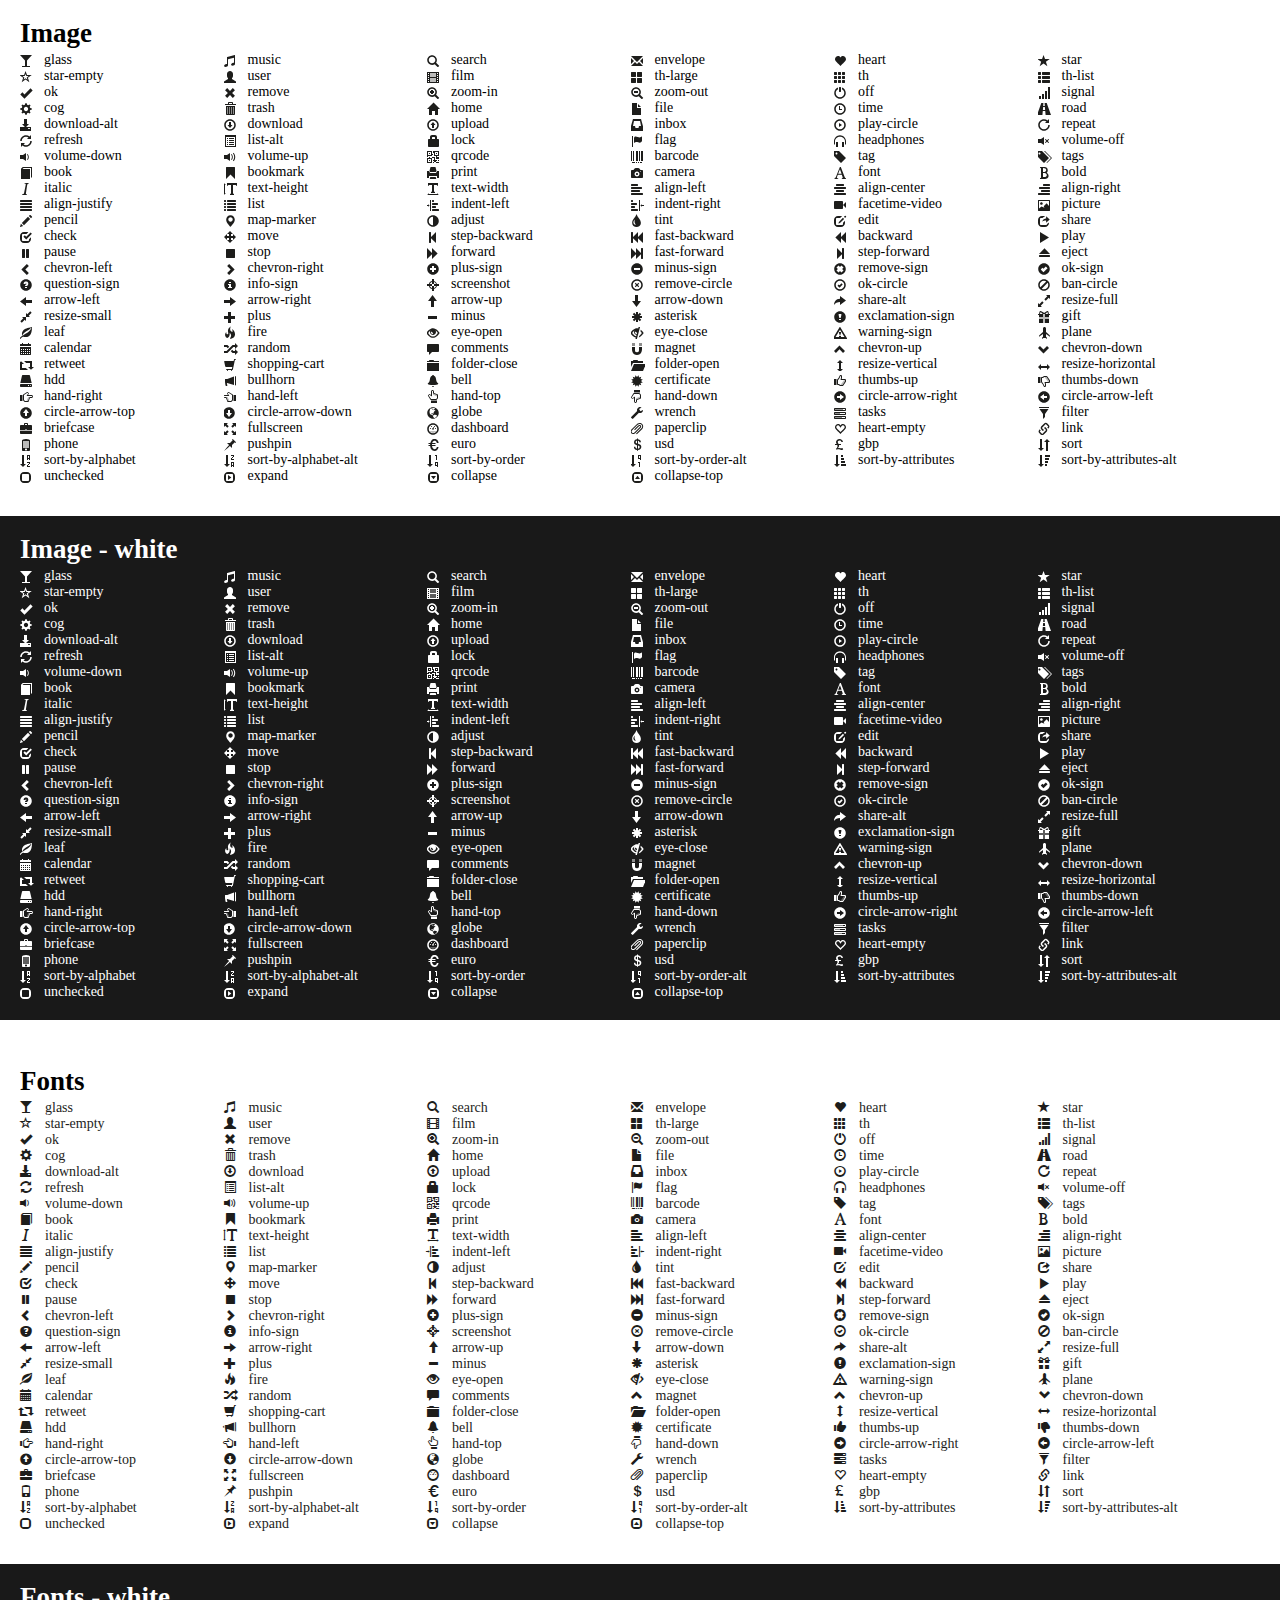
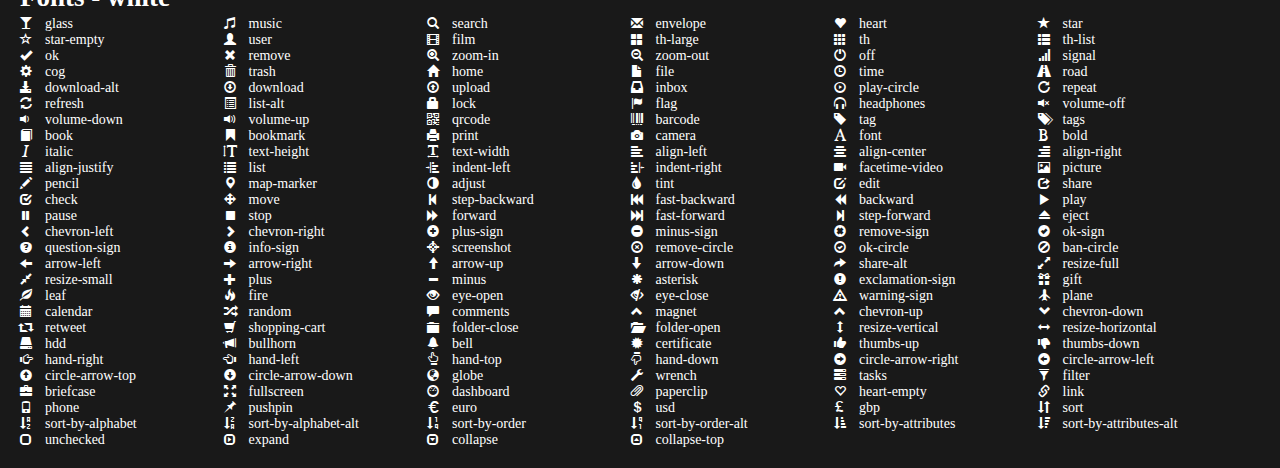
<file: assets/glyphicons_halflings/index.html>
<!doctype html>
<html lang="en">
<head>
	<meta charset="utf-8">
	<meta http-equiv="X-UA-Compatible" content="IE=edge,chrome=1">
	
	<title>Glyphicons Halflings</title>
	<meta name="description" content="">
	<meta name="author" content="">
	
	<link rel="stylesheet" href="css/style.css?v=2">
	<link rel="stylesheet" href="css/halflings.css">
	
	<script src="scripts/modernizr.js"></script>

</head>
<body>
	
	<h2>Image</h2>
	<p><i class="halflings-icon glass"></i>glass</p>
	<p><i class="halflings-icon music"></i>music</p>
	<p><i class="halflings-icon search"></i>search</p>
	<p><i class="halflings-icon envelope"></i>envelope</p>
	<p><i class="halflings-icon heart"></i>heart</p>
	<p><i class="halflings-icon star"></i>star</p>
	<p><i class="halflings-icon star-empty"></i>star-empty</p>
	<p><i class="halflings-icon user"></i>user</p>
	<p><i class="halflings-icon film"></i>film</p>
	<p><i class="halflings-icon th-large"></i>th-large</p>
	<p><i class="halflings-icon th"></i>th</p>
	<p><i class="halflings-icon th-list"></i>th-list</p>
	<p><i class="halflings-icon ok"></i>ok</p>
	<p><i class="halflings-icon remove"></i>remove</p>
	<p><i class="halflings-icon zoom-in"></i>zoom-in</p>
	<p><i class="halflings-icon zoom-out"></i>zoom-out</p>
	<p><i class="halflings-icon off"></i>off</p>
	<p><i class="halflings-icon signal"></i>signal</p>
	<p><i class="halflings-icon cog"></i>cog</p>
	<p><i class="halflings-icon trash"></i>trash</p>
	<p><i class="halflings-icon home"></i>home</p>
	<p><i class="halflings-icon file"></i>file</p>
	<p><i class="halflings-icon time"></i>time</p>
	<p><i class="halflings-icon road"></i>road</p>
	<p><i class="halflings-icon download-alt"></i>download-alt</p>
	<p><i class="halflings-icon download"></i>download</p>
	<p><i class="halflings-icon upload"></i>upload</p>
	<p><i class="halflings-icon inbox"></i>inbox</p>
	<p><i class="halflings-icon play-circle"></i>play-circle</p>
	<p><i class="halflings-icon repeat"></i>repeat</p>
	<p><i class="halflings-icon refresh"></i>refresh</p>
	<p><i class="halflings-icon list-alt"></i>list-alt</p>
	<p><i class="halflings-icon lock"></i>lock</p>
	<p><i class="halflings-icon flag"></i>flag</p>
	<p><i class="halflings-icon headphones"></i>headphones</p>
	<p><i class="halflings-icon volume-off"></i>volume-off</p>
	<p><i class="halflings-icon volume-down"></i>volume-down</p>
	<p><i class="halflings-icon volume-up"></i>volume-up</p>
	<p><i class="halflings-icon qrcode"></i>qrcode</p>
	<p><i class="halflings-icon barcode"></i>barcode</p>
	<p><i class="halflings-icon tag"></i>tag</p>
	<p><i class="halflings-icon tags"></i>tags</p>
	<p><i class="halflings-icon book"></i>book</p>
	<p><i class="halflings-icon bookmark"></i>bookmark</p>
	<p><i class="halflings-icon print"></i>print</p>
	<p><i class="halflings-icon camera"></i>camera</p>
	<p><i class="halflings-icon font"></i>font</p>
	<p><i class="halflings-icon bold"></i>bold</p>
	<p><i class="halflings-icon italic"></i>italic</p>
	<p><i class="halflings-icon text-height"></i>text-height</p>
	<p><i class="halflings-icon text-width"></i>text-width</p>
	<p><i class="halflings-icon align-left"></i>align-left</p>
	<p><i class="halflings-icon align-center"></i>align-center</p>
	<p><i class="halflings-icon align-right"></i>align-right</p>
	<p><i class="halflings-icon align-justify"></i>align-justify</p>
	<p><i class="halflings-icon list"></i>list</p>
	<p><i class="halflings-icon indent-left"></i>indent-left</p>
	<p><i class="halflings-icon indent-right"></i>indent-right</p>
	<p><i class="halflings-icon facetime-video"></i>facetime-video</p>
	<p><i class="halflings-icon picture"></i>picture</p>
	<p><i class="halflings-icon pencil"></i>pencil</p>
	<p><i class="halflings-icon map-marker"></i>map-marker</p>
	<p><i class="halflings-icon adjust"></i>adjust</p>
	<p><i class="halflings-icon tint"></i>tint</p>
	<p><i class="halflings-icon edit"></i>edit</p>
	<p><i class="halflings-icon share"></i>share</p>
	<p><i class="halflings-icon check"></i>check</p>
	<p><i class="halflings-icon move"></i>move</p>
	<p><i class="halflings-icon step-backward"></i>step-backward</p>
	<p><i class="halflings-icon fast-backward"></i>fast-backward</p>
	<p><i class="halflings-icon backward"></i>backward</p>
	<p><i class="halflings-icon play"></i>play</p>
	<p><i class="halflings-icon pause"></i>pause</p>
	<p><i class="halflings-icon stop"></i>stop</p>
	<p><i class="halflings-icon forward"></i>forward</p>
	<p><i class="halflings-icon fast-forward"></i>fast-forward</p>
	<p><i class="halflings-icon step-forward"></i>step-forward</p>
	<p><i class="halflings-icon eject"></i>eject</p>
	<p><i class="halflings-icon chevron-left"></i>chevron-left</p>
	<p><i class="halflings-icon chevron-right"></i>chevron-right</p>
	<p><i class="halflings-icon plus-sign"></i>plus-sign</p>
	<p><i class="halflings-icon minus-sign"></i>minus-sign</p>
	<p><i class="halflings-icon remove-sign"></i>remove-sign</p>
	<p><i class="halflings-icon ok-sign"></i>ok-sign</p>
	<p><i class="halflings-icon question-sign"></i>question-sign</p>
	<p><i class="halflings-icon info-sign"></i>info-sign</p>
	<p><i class="halflings-icon screenshot"></i>screenshot</p>
	<p><i class="halflings-icon remove-circle"></i>remove-circle</p>
	<p><i class="halflings-icon ok-circle"></i>ok-circle</p>
	<p><i class="halflings-icon ban-circle"></i>ban-circle</p>
	<p><i class="halflings-icon arrow-left"></i>arrow-left</p>
	<p><i class="halflings-icon arrow-right"></i>arrow-right</p>
	<p><i class="halflings-icon arrow-up"></i>arrow-up</p>
	<p><i class="halflings-icon arrow-down"></i>arrow-down</p>
	<p><i class="halflings-icon share-alt"></i>share-alt</p>
	<p><i class="halflings-icon resize-full"></i>resize-full</p>
	<p><i class="halflings-icon resize-small"></i>resize-small</p>
	<p><i class="halflings-icon plus"></i>plus</p>
	<p><i class="halflings-icon minus"></i>minus</p>
	<p><i class="halflings-icon asterisk"></i>asterisk</p>
	<p><i class="halflings-icon exclamation-sign"></i>exclamation-sign</p>
	<p><i class="halflings-icon gift"></i>gift</p>
	<p><i class="halflings-icon leaf"></i>leaf</p>
	<p><i class="halflings-icon fire"></i>fire</p>
	<p><i class="halflings-icon eye-open"></i>eye-open</p>
	<p><i class="halflings-icon eye-close"></i>eye-close</p>
	<p><i class="halflings-icon warning-sign"></i>warning-sign</p>
	<p><i class="halflings-icon plane"></i>plane</p>
	<p><i class="halflings-icon calendar"></i>calendar</p>
	<p><i class="halflings-icon random"></i>random</p>
	<p><i class="halflings-icon comments"></i>comments</p>
	<p><i class="halflings-icon magnet"></i>magnet</p>
	<p><i class="halflings-icon chevron-up"></i>chevron-up</p>
	<p><i class="halflings-icon chevron-down"></i>chevron-down</p>
	<p><i class="halflings-icon retweet"></i>retweet</p>
	<p><i class="halflings-icon shopping-cart"></i>shopping-cart</p>
	<p><i class="halflings-icon folder-close"></i>folder-close</p>
	<p><i class="halflings-icon folder-open"></i>folder-open</p>
	<p><i class="halflings-icon resize-vertical"></i>resize-vertical</p>
	<p><i class="halflings-icon resize-horizontal"></i>resize-horizontal</p>
	<p><i class="halflings-icon hdd"></i>hdd</p>
	<p><i class="halflings-icon bullhorn"></i>bullhorn</p>
	<p><i class="halflings-icon bell"></i>bell</p>
	<p><i class="halflings-icon certificate"></i>certificate</p>
	<p><i class="halflings-icon thumbs-up"></i>thumbs-up</p>
	<p><i class="halflings-icon thumbs-down"></i>thumbs-down</p>
	<p><i class="halflings-icon hand-right"></i>hand-right</p>
	<p><i class="halflings-icon hand-left"></i>hand-left</p>
	<p><i class="halflings-icon hand-top"></i>hand-top</p>
	<p><i class="halflings-icon hand-down"></i>hand-down</p>
	<p><i class="halflings-icon circle-arrow-right"></i>circle-arrow-right</p>
	<p><i class="halflings-icon circle-arrow-left"></i>circle-arrow-left</p>
	<p><i class="halflings-icon circle-arrow-top"></i>circle-arrow-top</p>
	<p><i class="halflings-icon circle-arrow-down"></i>circle-arrow-down</p>
	<p><i class="halflings-icon globe"></i>globe</p>
	<p><i class="halflings-icon wrench"></i>wrench</p>
	<p><i class="halflings-icon tasks"></i>tasks</p>
	<p><i class="halflings-icon filter"></i>filter</p>
	<p><i class="halflings-icon briefcase"></i>briefcase</p>
	<p><i class="halflings-icon fullscreen"></i>fullscreen</p>
	<p><i class="halflings-icon dashboard"></i>dashboard</p>
	<p><i class="halflings-icon paperclip"></i>paperclip</p>
	<p><i class="halflings-icon heart-empty"></i>heart-empty</p>
	<p><i class="halflings-icon link"></i>link</p>
	<p><i class="halflings-icon phone"></i>phone</p>
	<p><i class="halflings-icon pushpin"></i>pushpin</p>
	<p><i class="halflings-icon euro"></i>euro</p>
	<p><i class="halflings-icon usd"></i>usd</p>
	<p><i class="halflings-icon gbp"></i>gbp</p>
	<p><i class="halflings-icon sort"></i>sort</p>
	<p><i class="halflings-icon sort-by-alphabet"></i>sort-by-alphabet</p>
	<p><i class="halflings-icon sort-by-alphabet-alt"></i>sort-by-alphabet-alt</p>
	<p><i class="halflings-icon sort-by-order"></i>sort-by-order</p>
	<p><i class="halflings-icon sort-by-order-alt"></i>sort-by-order-alt</p>
	<p><i class="halflings-icon sort-by-attributes"></i>sort-by-attributes</p>
	<p><i class="halflings-icon sort-by-attributes-alt"></i>sort-by-attributes-alt</p>
	<p><i class="halflings-icon unchecked"></i>unchecked</p>
	<p><i class="halflings-icon expand"></i>expand</p>
	<p><i class="halflings-icon collapse"></i>collapse</p>
	<p><i class="halflings-icon collapse-top"></i>collapse-top</p>

	<br><br><br>

<div class="white-content">
	<h2>Image - white</h2>
	<p><i class="halflings-icon white glass"></i>glass</p>
	<p><i class="halflings-icon white music"></i>music</p>
	<p><i class="halflings-icon white search"></i>search</p>
	<p><i class="halflings-icon white envelope"></i>envelope</p>
	<p><i class="halflings-icon white heart"></i>heart</p>
	<p><i class="halflings-icon white star"></i>star</p>
	<p><i class="halflings-icon white star-empty"></i>star-empty</p>
	<p><i class="halflings-icon white user"></i>user</p>
	<p><i class="halflings-icon white film"></i>film</p>
	<p><i class="halflings-icon white th-large"></i>th-large</p>
	<p><i class="halflings-icon white th"></i>th</p>
	<p><i class="halflings-icon white th-list"></i>th-list</p>
	<p><i class="halflings-icon white ok"></i>ok</p>
	<p><i class="halflings-icon white remove"></i>remove</p>
	<p><i class="halflings-icon white zoom-in"></i>zoom-in</p>
	<p><i class="halflings-icon white zoom-out"></i>zoom-out</p>
	<p><i class="halflings-icon white off"></i>off</p>
	<p><i class="halflings-icon white signal"></i>signal</p>
	<p><i class="halflings-icon white cog"></i>cog</p>
	<p><i class="halflings-icon white trash"></i>trash</p>
	<p><i class="halflings-icon white home"></i>home</p>
	<p><i class="halflings-icon white file"></i>file</p>
	<p><i class="halflings-icon white time"></i>time</p>
	<p><i class="halflings-icon white road"></i>road</p>
	<p><i class="halflings-icon white download-alt"></i>download-alt</p>
	<p><i class="halflings-icon white download"></i>download</p>
	<p><i class="halflings-icon white upload"></i>upload</p>
	<p><i class="halflings-icon white inbox"></i>inbox</p>
	<p><i class="halflings-icon white play-circle"></i>play-circle</p>
	<p><i class="halflings-icon white repeat"></i>repeat</p>
	<p><i class="halflings-icon white refresh"></i>refresh</p>
	<p><i class="halflings-icon white list-alt"></i>list-alt</p>
	<p><i class="halflings-icon white lock"></i>lock</p>
	<p><i class="halflings-icon white flag"></i>flag</p>
	<p><i class="halflings-icon white headphones"></i>headphones</p>
	<p><i class="halflings-icon white volume-off"></i>volume-off</p>
	<p><i class="halflings-icon white volume-down"></i>volume-down</p>
	<p><i class="halflings-icon white volume-up"></i>volume-up</p>
	<p><i class="halflings-icon white qrcode"></i>qrcode</p>
	<p><i class="halflings-icon white barcode"></i>barcode</p>
	<p><i class="halflings-icon white tag"></i>tag</p>
	<p><i class="halflings-icon white tags"></i>tags</p>
	<p><i class="halflings-icon white book"></i>book</p>
	<p><i class="halflings-icon white bookmark"></i>bookmark</p>
	<p><i class="halflings-icon white print"></i>print</p>
	<p><i class="halflings-icon white camera"></i>camera</p>
	<p><i class="halflings-icon white font"></i>font</p>
	<p><i class="halflings-icon white bold"></i>bold</p>
	<p><i class="halflings-icon white italic"></i>italic</p>
	<p><i class="halflings-icon white text-height"></i>text-height</p>
	<p><i class="halflings-icon white text-width"></i>text-width</p>
	<p><i class="halflings-icon white align-left"></i>align-left</p>
	<p><i class="halflings-icon white align-center"></i>align-center</p>
	<p><i class="halflings-icon white align-right"></i>align-right</p>
	<p><i class="halflings-icon white align-justify"></i>align-justify</p>
	<p><i class="halflings-icon white list"></i>list</p>
	<p><i class="halflings-icon white indent-left"></i>indent-left</p>
	<p><i class="halflings-icon white indent-right"></i>indent-right</p>
	<p><i class="halflings-icon white facetime-video"></i>facetime-video</p>
	<p><i class="halflings-icon white picture"></i>picture</p>
	<p><i class="halflings-icon white pencil"></i>pencil</p>
	<p><i class="halflings-icon white map-marker"></i>map-marker</p>
	<p><i class="halflings-icon white adjust"></i>adjust</p>
	<p><i class="halflings-icon white tint"></i>tint</p>
	<p><i class="halflings-icon white edit"></i>edit</p>
	<p><i class="halflings-icon white share"></i>share</p>
	<p><i class="halflings-icon white check"></i>check</p>
	<p><i class="halflings-icon white move"></i>move</p>
	<p><i class="halflings-icon white step-backward"></i>step-backward</p>
	<p><i class="halflings-icon white fast-backward"></i>fast-backward</p>
	<p><i class="halflings-icon white backward"></i>backward</p>
	<p><i class="halflings-icon white play"></i>play</p>
	<p><i class="halflings-icon white pause"></i>pause</p>
	<p><i class="halflings-icon white stop"></i>stop</p>
	<p><i class="halflings-icon white forward"></i>forward</p>
	<p><i class="halflings-icon white fast-forward"></i>fast-forward</p>
	<p><i class="halflings-icon white step-forward"></i>step-forward</p>
	<p><i class="halflings-icon white eject"></i>eject</p>
	<p><i class="halflings-icon white chevron-left"></i>chevron-left</p>
	<p><i class="halflings-icon white chevron-right"></i>chevron-right</p>
	<p><i class="halflings-icon white plus-sign"></i>plus-sign</p>
	<p><i class="halflings-icon white minus-sign"></i>minus-sign</p>
	<p><i class="halflings-icon white remove-sign"></i>remove-sign</p>
	<p><i class="halflings-icon white ok-sign"></i>ok-sign</p>
	<p><i class="halflings-icon white question-sign"></i>question-sign</p>
	<p><i class="halflings-icon white info-sign"></i>info-sign</p>
	<p><i class="halflings-icon white screenshot"></i>screenshot</p>
	<p><i class="halflings-icon white remove-circle"></i>remove-circle</p>
	<p><i class="halflings-icon white ok-circle"></i>ok-circle</p>
	<p><i class="halflings-icon white ban-circle"></i>ban-circle</p>
	<p><i class="halflings-icon white arrow-left"></i>arrow-left</p>
	<p><i class="halflings-icon white arrow-right"></i>arrow-right</p>
	<p><i class="halflings-icon white arrow-up"></i>arrow-up</p>
	<p><i class="halflings-icon white arrow-down"></i>arrow-down</p>
	<p><i class="halflings-icon white share-alt"></i>share-alt</p>
	<p><i class="halflings-icon white resize-full"></i>resize-full</p>
	<p><i class="halflings-icon white resize-small"></i>resize-small</p>
	<p><i class="halflings-icon white plus"></i>plus</p>
	<p><i class="halflings-icon white minus"></i>minus</p>
	<p><i class="halflings-icon white asterisk"></i>asterisk</p>
	<p><i class="halflings-icon white exclamation-sign"></i>exclamation-sign</p>
	<p><i class="halflings-icon white gift"></i>gift</p>
	<p><i class="halflings-icon white leaf"></i>leaf</p>
	<p><i class="halflings-icon white fire"></i>fire</p>
	<p><i class="halflings-icon white eye-open"></i>eye-open</p>
	<p><i class="halflings-icon white eye-close"></i>eye-close</p>
	<p><i class="halflings-icon white warning-sign"></i>warning-sign</p>
	<p><i class="halflings-icon white plane"></i>plane</p>
	<p><i class="halflings-icon white calendar"></i>calendar</p>
	<p><i class="halflings-icon white random"></i>random</p>
	<p><i class="halflings-icon white comments"></i>comments</p>
	<p><i class="halflings-icon white magnet"></i>magnet</p>
	<p><i class="halflings-icon white chevron-up"></i>chevron-up</p>
	<p><i class="halflings-icon white chevron-down"></i>chevron-down</p>
	<p><i class="halflings-icon white retweet"></i>retweet</p>
	<p><i class="halflings-icon white shopping-cart"></i>shopping-cart</p>
	<p><i class="halflings-icon white folder-close"></i>folder-close</p>
	<p><i class="halflings-icon white folder-open"></i>folder-open</p>
	<p><i class="halflings-icon white resize-vertical"></i>resize-vertical</p>
	<p><i class="halflings-icon white resize-horizontal"></i>resize-horizontal</p>
	<p><i class="halflings-icon white hdd"></i>hdd</p>
	<p><i class="halflings-icon white bullhorn"></i>bullhorn</p>
	<p><i class="halflings-icon white bell"></i>bell</p>
	<p><i class="halflings-icon white certificate"></i>certificate</p>
	<p><i class="halflings-icon white thumbs-up"></i>thumbs-up</p>
	<p><i class="halflings-icon white thumbs-down"></i>thumbs-down</p>
	<p><i class="halflings-icon white hand-right"></i>hand-right</p>
	<p><i class="halflings-icon white hand-left"></i>hand-left</p>
	<p><i class="halflings-icon white hand-top"></i>hand-top</p>
	<p><i class="halflings-icon white hand-down"></i>hand-down</p>
	<p><i class="halflings-icon white circle-arrow-right"></i>circle-arrow-right</p>
	<p><i class="halflings-icon white circle-arrow-left"></i>circle-arrow-left</p>
	<p><i class="halflings-icon white circle-arrow-top"></i>circle-arrow-top</p>
	<p><i class="halflings-icon white circle-arrow-down"></i>circle-arrow-down</p>
	<p><i class="halflings-icon white globe"></i>globe</p>
	<p><i class="halflings-icon white wrench"></i>wrench</p>
	<p><i class="halflings-icon white tasks"></i>tasks</p>
	<p><i class="halflings-icon white filter"></i>filter</p>
	<p><i class="halflings-icon white briefcase"></i>briefcase</p>
	<p><i class="halflings-icon white fullscreen"></i>fullscreen</p>
	<p><i class="halflings-icon white dashboard"></i>dashboard</p>
	<p><i class="halflings-icon white paperclip"></i>paperclip</p>
	<p><i class="halflings-icon white heart-empty"></i>heart-empty</p>
	<p><i class="halflings-icon white link"></i>link</p>
	<p><i class="halflings-icon white phone"></i>phone</p>
	<p><i class="halflings-icon white pushpin"></i>pushpin</p>
	<p><i class="halflings-icon white euro"></i>euro</p>
	<p><i class="halflings-icon white usd"></i>usd</p>
	<p><i class="halflings-icon white gbp"></i>gbp</p>
	<p><i class="halflings-icon white sort"></i>sort</p>
	<p><i class="halflings-icon white sort-by-alphabet"></i>sort-by-alphabet</p>
	<p><i class="halflings-icon white sort-by-alphabet-alt"></i>sort-by-alphabet-alt</p>
	<p><i class="halflings-icon white sort-by-order"></i>sort-by-order</p>
	<p><i class="halflings-icon white sort-by-order-alt"></i>sort-by-order-alt</p>
	<p><i class="halflings-icon white sort-by-attributes"></i>sort-by-attributes</p>
	<p><i class="halflings-icon white sort-by-attributes-alt"></i>sort-by-attributes-alt</p>
	<p><i class="halflings-icon white unchecked"></i>unchecked</p>
	<p><i class="halflings-icon white expand"></i>expand</p>
	<p><i class="halflings-icon white collapse"></i>collapse</p>
	<p><i class="halflings-icon white collapse-top"></i>collapse-top</p>
</div>

	<br><br><br>

	<h2>Fonts</h2>
	<a href="" class="halflings glass"><i></i>glass</a>
	<a href="" class="halflings music"><i></i>music</a>
	<a href="" class="halflings search"><i></i>search</a>
	<a href="" class="halflings envelope"><i></i>envelope</a>
	<a href="" class="halflings heart"><i></i>heart</a>
	<a href="" class="halflings star"><i></i>star</a>
	<a href="" class="halflings star-empty"><i></i>star-empty</a>
	<a href="" class="halflings user"><i></i>user</a>
	<a href="" class="halflings film"><i></i>film</a>
	<a href="" class="halflings th-large"><i></i>th-large</a>
	<a href="" class="halflings th"><i></i>th</a>
	<a href="" class="halflings th-list"><i></i>th-list</a>
	<a href="" class="halflings ok"><i></i>ok</a>
	<a href="" class="halflings remove"><i></i>remove</a>
	<a href="" class="halflings zoom-in"><i></i>zoom-in</a>
	<a href="" class="halflings zoom-out"><i></i>zoom-out</a>
	<a href="" class="halflings off"><i></i>off</a>
	<a href="" class="halflings signal"><i></i>signal</a>
	<a href="" class="halflings cog"><i></i>cog</a>
	<a href="" class="halflings trash"><i></i>trash</a>
	<a href="" class="halflings home"><i></i>home</a>
	<a href="" class="halflings file"><i></i>file</a>
	<a href="" class="halflings time"><i></i>time</a>
	<a href="" class="halflings road"><i></i>road</a>
	<a href="" class="halflings download-alt"><i></i>download-alt</a>
	<a href="" class="halflings download"><i></i>download</a>
	<a href="" class="halflings upload"><i></i>upload</a>
	<a href="" class="halflings inbox"><i></i>inbox</a>
	<a href="" class="halflings play-circle"><i></i>play-circle</a>
	<a href="" class="halflings repeat"><i></i>repeat</a>
	<a href="" class="halflings refresh"><i></i>refresh</a>
	<a href="" class="halflings list-alt"><i></i>list-alt</a>
	<a href="" class="halflings lock"><i></i>lock</a>
	<a href="" class="halflings flag"><i></i>flag</a>
	<a href="" class="halflings headphones"><i></i>headphones</a>
	<a href="" class="halflings volume-off"><i></i>volume-off</a>
	<a href="" class="halflings volume-down"><i></i>volume-down</a>
	<a href="" class="halflings volume-up"><i></i>volume-up</a>
	<a href="" class="halflings qrcode"><i></i>qrcode</a>
	<a href="" class="halflings barcode"><i></i>barcode</a>
	<a href="" class="halflings tag"><i></i>tag</a>
	<a href="" class="halflings tags"><i></i>tags</a>
	<a href="" class="halflings book"><i></i>book</a>
	<a href="" class="halflings bookmark"><i></i>bookmark</a>
	<a href="" class="halflings print"><i></i>print</a>
	<a href="" class="halflings camera"><i></i>camera</a>
	<a href="" class="halflings font"><i></i>font</a>
	<a href="" class="halflings bold"><i></i>bold</a>
	<a href="" class="halflings italic"><i></i>italic</a>
	<a href="" class="halflings text-height"><i></i>text-height</a>
	<a href="" class="halflings text-width"><i></i>text-width</a>
	<a href="" class="halflings align-left"><i></i>align-left</a>
	<a href="" class="halflings align-center"><i></i>align-center</a>
	<a href="" class="halflings align-right"><i></i>align-right</a>
	<a href="" class="halflings align-justify"><i></i>align-justify</a>
	<a href="" class="halflings list"><i></i>list</a>
	<a href="" class="halflings indent-left"><i></i>indent-left</a>
	<a href="" class="halflings indent-right"><i></i>indent-right</a>
	<a href="" class="halflings facetime-video"><i></i>facetime-video</a>
	<a href="" class="halflings picture"><i></i>picture</a>
	<a href="" class="halflings pencil"><i></i>pencil</a>
	<a href="" class="halflings map-marker"><i></i>map-marker</a>
	<a href="" class="halflings adjust"><i></i>adjust</a>
	<a href="" class="halflings tint"><i></i>tint</a>
	<a href="" class="halflings edit"><i></i>edit</a>
	<a href="" class="halflings share"><i></i>share</a>
	<a href="" class="halflings check"><i></i>check</a>
	<a href="" class="halflings move"><i></i>move</a>
	<a href="" class="halflings step-backward"><i></i>step-backward</a>
	<a href="" class="halflings fast-backward"><i></i>fast-backward</a>
	<a href="" class="halflings backward"><i></i>backward</a>
	<a href="" class="halflings play"><i></i>play</a>
	<a href="" class="halflings pause"><i></i>pause</a>
	<a href="" class="halflings stop"><i></i>stop</a>
	<a href="" class="halflings forward"><i></i>forward</a>
	<a href="" class="halflings fast-forward"><i></i>fast-forward</a>
	<a href="" class="halflings step-forward"><i></i>step-forward</a>
	<a href="" class="halflings eject"><i></i>eject</a>
	<a href="" class="halflings chevron-left"><i></i>chevron-left</a>
	<a href="" class="halflings chevron-right"><i></i>chevron-right</a>
	<a href="" class="halflings plus-sign"><i></i>plus-sign</a>
	<a href="" class="halflings minus-sign"><i></i>minus-sign</a>
	<a href="" class="halflings remove-sign"><i></i>remove-sign</a>
	<a href="" class="halflings ok-sign"><i></i>ok-sign</a>
	<a href="" class="halflings question-sign"><i></i>question-sign</a>
	<a href="" class="halflings info-sign"><i></i>info-sign</a>
	<a href="" class="halflings screenshot"><i></i>screenshot</a>
	<a href="" class="halflings remove-circle"><i></i>remove-circle</a>
	<a href="" class="halflings ok-circle"><i></i>ok-circle</a>
	<a href="" class="halflings ban-circle"><i></i>ban-circle</a>
	<a href="" class="halflings arrow-left"><i></i>arrow-left</a>
	<a href="" class="halflings arrow-right"><i></i>arrow-right</a>
	<a href="" class="halflings arrow-up"><i></i>arrow-up</a>
	<a href="" class="halflings arrow-down"><i></i>arrow-down</a>
	<a href="" class="halflings share-alt"><i></i>share-alt</a>
	<a href="" class="halflings resize-full"><i></i>resize-full</a>
	<a href="" class="halflings resize-small"><i></i>resize-small</a>
	<a href="" class="halflings plus"><i></i>plus</a>
	<a href="" class="halflings minus"><i></i>minus</a>
	<a href="" class="halflings asterisk"><i></i>asterisk</a>
	<a href="" class="halflings exclamation-sign"><i></i>exclamation-sign</a>
	<a href="" class="halflings gift"><i></i>gift</a>
	<a href="" class="halflings leaf"><i></i>leaf</a>
	<a href="" class="halflings fire"><i></i>fire</a>
	<a href="" class="halflings eye-open"><i></i>eye-open</a>
	<a href="" class="halflings eye-close"><i></i>eye-close</a>
	<a href="" class="halflings warning-sign"><i></i>warning-sign</a>
	<a href="" class="halflings plane"><i></i>plane</a>
	<a href="" class="halflings calendar"><i></i>calendar</a>
	<a href="" class="halflings random"><i></i>random</a>
	<a href="" class="halflings comments"><i></i>comments</a>
	<a href="" class="halflings magnet"><i></i>magnet</a>
	<a href="" class="halflings chevron-up"><i></i>chevron-up</a>
	<a href="" class="halflings chevron-down"><i></i>chevron-down</a>
	<a href="" class="halflings retweet"><i></i>retweet</a>
	<a href="" class="halflings shopping-cart"><i></i>shopping-cart</a>
	<a href="" class="halflings folder-close"><i></i>folder-close</a>
	<a href="" class="halflings folder-open"><i></i>folder-open</a>
	<a href="" class="halflings resize-vertical"><i></i>resize-vertical</a>
	<a href="" class="halflings resize-horizontal"><i></i>resize-horizontal</a>
	<a href="" class="halflings hdd"><i></i>hdd</a>
	<a href="" class="halflings bullhorn"><i></i>bullhorn</a>
	<a href="" class="halflings bell"><i></i>bell</a>
	<a href="" class="halflings certificate"><i></i>certificate</a>
	<a href="" class="halflings thumbs-up"><i></i>thumbs-up</a>
	<a href="" class="halflings thumbs-down"><i></i>thumbs-down</a>
	<a href="" class="halflings hand-right"><i></i>hand-right</a>
	<a href="" class="halflings hand-left"><i></i>hand-left</a>
	<a href="" class="halflings hand-top"><i></i>hand-top</a>
	<a href="" class="halflings hand-down"><i></i>hand-down</a>
	<a href="" class="halflings circle-arrow-right"><i></i>circle-arrow-right</a>
	<a href="" class="halflings circle-arrow-left"><i></i>circle-arrow-left</a>
	<a href="" class="halflings circle-arrow-top"><i></i>circle-arrow-top</a>
	<a href="" class="halflings circle-arrow-down"><i></i>circle-arrow-down</a>
	<a href="" class="halflings globe"><i></i>globe</a>
	<a href="" class="halflings wrench"><i></i>wrench</a>
	<a href="" class="halflings tasks"><i></i>tasks</a>
	<a href="" class="halflings filter"><i></i>filter</a>
	<a href="" class="halflings briefcase"><i></i>briefcase</a>
	<a href="" class="halflings fullscreen"><i></i>fullscreen</a>
	<a href="" class="halflings dashboard"><i></i>dashboard</a>
	<a href="" class="halflings paperclip"><i></i>paperclip</a>
	<a href="" class="halflings heart-empty"><i></i>heart-empty</a>
	<a href="" class="halflings link"><i></i>link</a>
	<a href="" class="halflings phone"><i></i>phone</a>
	<a href="" class="halflings pushpin"><i></i>pushpin</a>
	<a href="" class="halflings euro"><i></i>euro</a>
	<a href="" class="halflings usd"><i></i>usd</a>
	<a href="" class="halflings gbp"><i></i>gbp</a>
	<a href="" class="halflings sort"><i></i>sort</a>
	<a href="" class="halflings sort-by-alphabet"><i></i>sort-by-alphabet</a>
	<a href="" class="halflings sort-by-alphabet-alt"><i></i>sort-by-alphabet-alt</a>
	<a href="" class="halflings sort-by-order"><i></i>sort-by-order</a>
	<a href="" class="halflings sort-by-order-alt"><i></i>sort-by-order-alt</a>
	<a href="" class="halflings sort-by-attributes"><i></i>sort-by-attributes</a>
	<a href="" class="halflings sort-by-attributes-alt"><i></i>sort-by-attributes-alt</a>
	<a href="" class="halflings unchecked"><i></i>unchecked</a>
	<a href="" class="halflings expand"><i></i>expand</a>
	<a href="" class="halflings collapse"><i></i>collapse</a>
	<a href="" class="halflings collapse-top"><i></i>collapse-top</a>

	<br><br><br>

<div class="white-content">
	<h2>Fonts - white</h2>
	<a href="" class="halflings white glass"><i></i>glass</a>
	<a href="" class="halflings white music"><i></i>music</a>
	<a href="" class="halflings white search"><i></i>search</a>
	<a href="" class="halflings white envelope"><i></i>envelope</a>
	<a href="" class="halflings white heart"><i></i>heart</a>
	<a href="" class="halflings white star"><i></i>star</a>
	<a href="" class="halflings white star-empty"><i></i>star-empty</a>
	<a href="" class="halflings white user"><i></i>user</a>
	<a href="" class="halflings white film"><i></i>film</a>
	<a href="" class="halflings white th-large"><i></i>th-large</a>
	<a href="" class="halflings white th"><i></i>th</a>
	<a href="" class="halflings white th-list"><i></i>th-list</a>
	<a href="" class="halflings white ok"><i></i>ok</a>
	<a href="" class="halflings white remove"><i></i>remove</a>
	<a href="" class="halflings white zoom-in"><i></i>zoom-in</a>
	<a href="" class="halflings white zoom-out"><i></i>zoom-out</a>
	<a href="" class="halflings white off"><i></i>off</a>
	<a href="" class="halflings white signal"><i></i>signal</a>
	<a href="" class="halflings white cog"><i></i>cog</a>
	<a href="" class="halflings white trash"><i></i>trash</a>
	<a href="" class="halflings white home"><i></i>home</a>
	<a href="" class="halflings white file"><i></i>file</a>
	<a href="" class="halflings white time"><i></i>time</a>
	<a href="" class="halflings white road"><i></i>road</a>
	<a href="" class="halflings white download-alt"><i></i>download-alt</a>
	<a href="" class="halflings white download"><i></i>download</a>
	<a href="" class="halflings white upload"><i></i>upload</a>
	<a href="" class="halflings white inbox"><i></i>inbox</a>
	<a href="" class="halflings white play-circle"><i></i>play-circle</a>
	<a href="" class="halflings white repeat"><i></i>repeat</a>
	<a href="" class="halflings white refresh"><i></i>refresh</a>
	<a href="" class="halflings white list-alt"><i></i>list-alt</a>
	<a href="" class="halflings white lock"><i></i>lock</a>
	<a href="" class="halflings white flag"><i></i>flag</a>
	<a href="" class="halflings white headphones"><i></i>headphones</a>
	<a href="" class="halflings white volume-off"><i></i>volume-off</a>
	<a href="" class="halflings white volume-down"><i></i>volume-down</a>
	<a href="" class="halflings white volume-up"><i></i>volume-up</a>
	<a href="" class="halflings white qrcode"><i></i>qrcode</a>
	<a href="" class="halflings white barcode"><i></i>barcode</a>
	<a href="" class="halflings white tag"><i></i>tag</a>
	<a href="" class="halflings white tags"><i></i>tags</a>
	<a href="" class="halflings white book"><i></i>book</a>
	<a href="" class="halflings white bookmark"><i></i>bookmark</a>
	<a href="" class="halflings white print"><i></i>print</a>
	<a href="" class="halflings white camera"><i></i>camera</a>
	<a href="" class="halflings white font"><i></i>font</a>
	<a href="" class="halflings white bold"><i></i>bold</a>
	<a href="" class="halflings white italic"><i></i>italic</a>
	<a href="" class="halflings white text-height"><i></i>text-height</a>
	<a href="" class="halflings white text-width"><i></i>text-width</a>
	<a href="" class="halflings white align-left"><i></i>align-left</a>
	<a href="" class="halflings white align-center"><i></i>align-center</a>
	<a href="" class="halflings white align-right"><i></i>align-right</a>
	<a href="" class="halflings white align-justify"><i></i>align-justify</a>
	<a href="" class="halflings white list"><i></i>list</a>
	<a href="" class="halflings white indent-left"><i></i>indent-left</a>
	<a href="" class="halflings white indent-right"><i></i>indent-right</a>
	<a href="" class="halflings white facetime-video"><i></i>facetime-video</a>
	<a href="" class="halflings white picture"><i></i>picture</a>
	<a href="" class="halflings white pencil"><i></i>pencil</a>
	<a href="" class="halflings white map-marker"><i></i>map-marker</a>
	<a href="" class="halflings white adjust"><i></i>adjust</a>
	<a href="" class="halflings white tint"><i></i>tint</a>
	<a href="" class="halflings white edit"><i></i>edit</a>
	<a href="" class="halflings white share"><i></i>share</a>
	<a href="" class="halflings white check"><i></i>check</a>
	<a href="" class="halflings white move"><i></i>move</a>
	<a href="" class="halflings white step-backward"><i></i>step-backward</a>
	<a href="" class="halflings white fast-backward"><i></i>fast-backward</a>
	<a href="" class="halflings white backward"><i></i>backward</a>
	<a href="" class="halflings white play"><i></i>play</a>
	<a href="" class="halflings white pause"><i></i>pause</a>
	<a href="" class="halflings white stop"><i></i>stop</a>
	<a href="" class="halflings white forward"><i></i>forward</a>
	<a href="" class="halflings white fast-forward"><i></i>fast-forward</a>
	<a href="" class="halflings white step-forward"><i></i>step-forward</a>
	<a href="" class="halflings white eject"><i></i>eject</a>
	<a href="" class="halflings white chevron-left"><i></i>chevron-left</a>
	<a href="" class="halflings white chevron-right"><i></i>chevron-right</a>
	<a href="" class="halflings white plus-sign"><i></i>plus-sign</a>
	<a href="" class="halflings white minus-sign"><i></i>minus-sign</a>
	<a href="" class="halflings white remove-sign"><i></i>remove-sign</a>
	<a href="" class="halflings white ok-sign"><i></i>ok-sign</a>
	<a href="" class="halflings white question-sign"><i></i>question-sign</a>
	<a href="" class="halflings white info-sign"><i></i>info-sign</a>
	<a href="" class="halflings white screenshot"><i></i>screenshot</a>
	<a href="" class="halflings white remove-circle"><i></i>remove-circle</a>
	<a href="" class="halflings white ok-circle"><i></i>ok-circle</a>
	<a href="" class="halflings white ban-circle"><i></i>ban-circle</a>
	<a href="" class="halflings white arrow-left"><i></i>arrow-left</a>
	<a href="" class="halflings white arrow-right"><i></i>arrow-right</a>
	<a href="" class="halflings white arrow-up"><i></i>arrow-up</a>
	<a href="" class="halflings white arrow-down"><i></i>arrow-down</a>
	<a href="" class="halflings white share-alt"><i></i>share-alt</a>
	<a href="" class="halflings white resize-full"><i></i>resize-full</a>
	<a href="" class="halflings white resize-small"><i></i>resize-small</a>
	<a href="" class="halflings white plus"><i></i>plus</a>
	<a href="" class="halflings white minus"><i></i>minus</a>
	<a href="" class="halflings white asterisk"><i></i>asterisk</a>
	<a href="" class="halflings white exclamation-sign"><i></i>exclamation-sign</a>
	<a href="" class="halflings white gift"><i></i>gift</a>
	<a href="" class="halflings white leaf"><i></i>leaf</a>
	<a href="" class="halflings white fire"><i></i>fire</a>
	<a href="" class="halflings white eye-open"><i></i>eye-open</a>
	<a href="" class="halflings white eye-close"><i></i>eye-close</a>
	<a href="" class="halflings white warning-sign"><i></i>warning-sign</a>
	<a href="" class="halflings white plane"><i></i>plane</a>
	<a href="" class="halflings white calendar"><i></i>calendar</a>
	<a href="" class="halflings white random"><i></i>random</a>
	<a href="" class="halflings white comments"><i></i>comments</a>
	<a href="" class="halflings white magnet"><i></i>magnet</a>
	<a href="" class="halflings white chevron-up"><i></i>chevron-up</a>
	<a href="" class="halflings white chevron-down"><i></i>chevron-down</a>
	<a href="" class="halflings white retweet"><i></i>retweet</a>
	<a href="" class="halflings white shopping-cart"><i></i>shopping-cart</a>
	<a href="" class="halflings white folder-close"><i></i>folder-close</a>
	<a href="" class="halflings white folder-open"><i></i>folder-open</a>
	<a href="" class="halflings white resize-vertical"><i></i>resize-vertical</a>
	<a href="" class="halflings white resize-horizontal"><i></i>resize-horizontal</a>
	<a href="" class="halflings white hdd"><i></i>hdd</a>
	<a href="" class="halflings white bullhorn"><i></i>bullhorn</a>
	<a href="" class="halflings white bell"><i></i>bell</a>
	<a href="" class="halflings white certificate"><i></i>certificate</a>
	<a href="" class="halflings white thumbs-up"><i></i>thumbs-up</a>
	<a href="" class="halflings white thumbs-down"><i></i>thumbs-down</a>
	<a href="" class="halflings white hand-right"><i></i>hand-right</a>
	<a href="" class="halflings white hand-left"><i></i>hand-left</a>
	<a href="" class="halflings white hand-top"><i></i>hand-top</a>
	<a href="" class="halflings white hand-down"><i></i>hand-down</a>
	<a href="" class="halflings white circle-arrow-right"><i></i>circle-arrow-right</a>
	<a href="" class="halflings white circle-arrow-left"><i></i>circle-arrow-left</a>
	<a href="" class="halflings white circle-arrow-top"><i></i>circle-arrow-top</a>
	<a href="" class="halflings white circle-arrow-down"><i></i>circle-arrow-down</a>
	<a href="" class="halflings white globe"><i></i>globe</a>
	<a href="" class="halflings white wrench"><i></i>wrench</a>
	<a href="" class="halflings white tasks"><i></i>tasks</a>
	<a href="" class="halflings white filter"><i></i>filter</a>
	<a href="" class="halflings white briefcase"><i></i>briefcase</a>
	<a href="" class="halflings white fullscreen"><i></i>fullscreen</a>
	<a href="" class="halflings white dashboard"><i></i>dashboard</a>
	<a href="" class="halflings white paperclip"><i></i>paperclip</a>
	<a href="" class="halflings white heart-empty"><i></i>heart-empty</a>
	<a href="" class="halflings white link"><i></i>link</a>
	<a href="" class="halflings white phone"><i></i>phone</a>
	<a href="" class="halflings white pushpin"><i></i>pushpin</a>
	<a href="" class="halflings white euro"><i></i>euro</a>
	<a href="" class="halflings white usd"><i></i>usd</a>
	<a href="" class="halflings white gbp"><i></i>gbp</a>
	<a href="" class="halflings white sort"><i></i>sort</a>
	<a href="" class="halflings white sort-by-alphabet"><i></i>sort-by-alphabet</a>
	<a href="" class="halflings white sort-by-alphabet-alt"><i></i>sort-by-alphabet-alt</a>
	<a href="" class="halflings white sort-by-order"><i></i>sort-by-order</a>
	<a href="" class="halflings white sort-by-order-alt"><i></i>sort-by-order-alt</a>
	<a href="" class="halflings white sort-by-attributes"><i></i>sort-by-attributes</a>
	<a href="" class="halflings white sort-by-attributes-alt"><i></i>sort-by-attributes-alt</a>
	<a href="" class="halflings white unchecked"><i></i>unchecked</a>
	<a href="" class="halflings white expand"><i></i>expand</a>
	<a href="" class="halflings white collapse"><i></i>collapse</a>
	<a href="" class="halflings white collapse-top"><i></i>collapse-top</a>
</div>

</body>
</html>
</file>
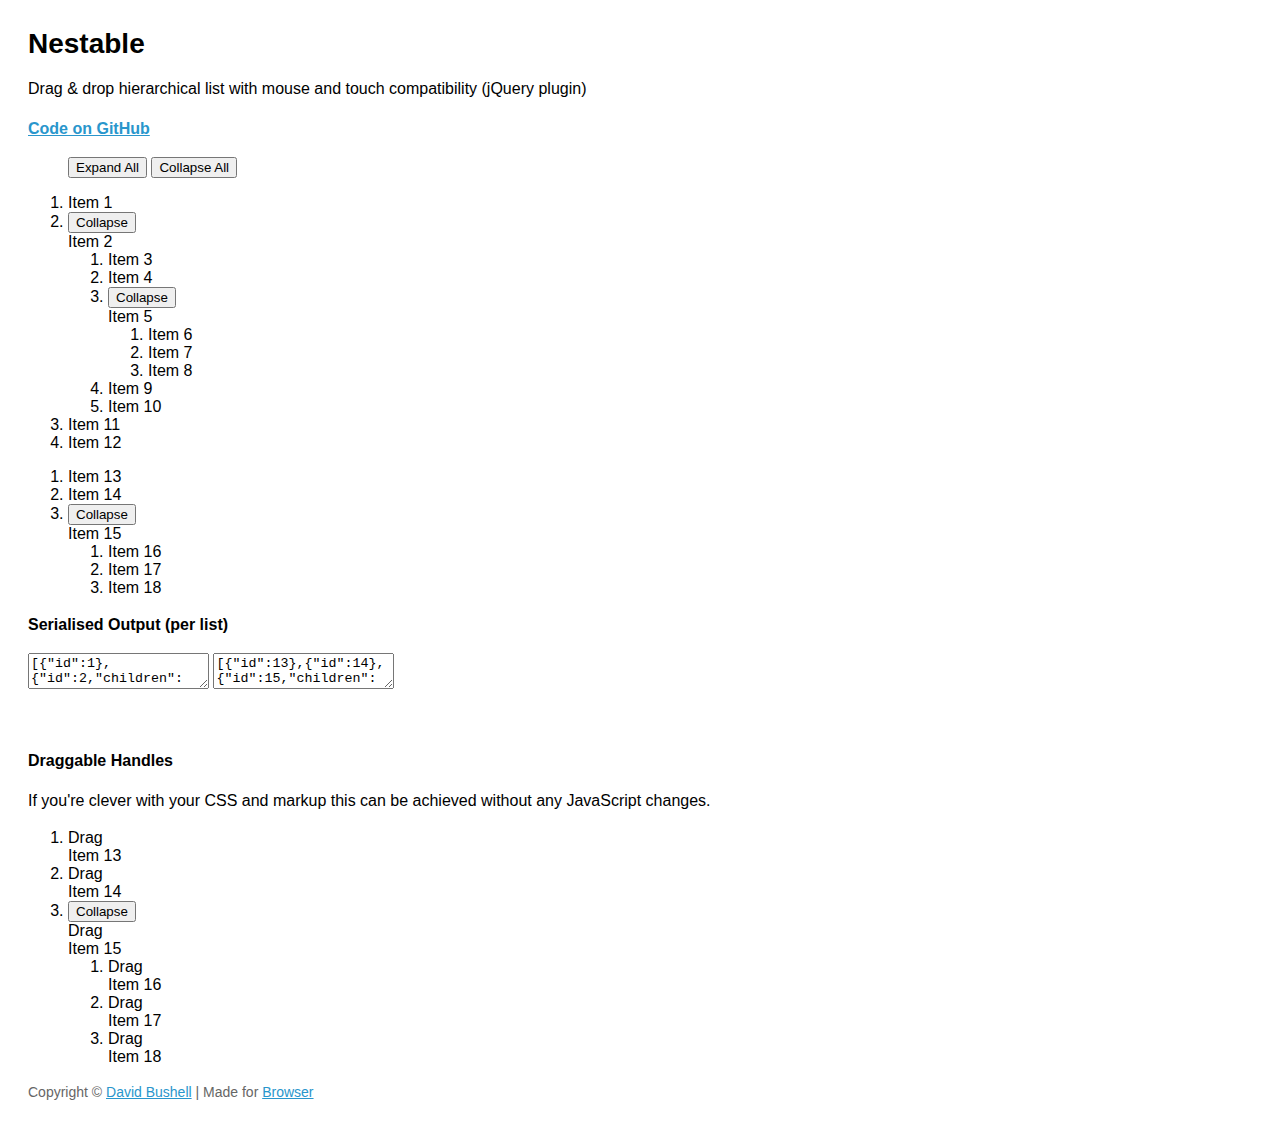
<file: assets/jquery-nestable/index.html>
<!DOCTYPE html>
<!--[if lt IE 7]> <html lang="en" class="lt-ie9 lt-ie8 lt-ie7"> <![endif]-->
<!--[if IE 7]>    <html lang="en" class="lt-ie9 lt-ie8"> <![endif]-->
<!--[if IE 8]>    <html lang="en" class="lt-ie9"> <![endif]-->
<!--[if IE 9]>    <html lang="en" class="ie9"> <![endif]-->
<!--[if gt IE 9]><!--> <html lang="en"> <!--<![endif]-->
<head>
    <meta charset="utf-8">
    <meta name="viewport" content="width=device-width, initial-scale=1, minimum-scale=1">
    <title>Nestable</title>
    <style type="text/css">

.cf:after { visibility: hidden; display: block; font-size: 0; content: " "; clear: both; height: 0; }
* html .cf { zoom: 1; }
*:first-child+html .cf { zoom: 1; }

html { margin: 0; padding: 0; }
body { font-size: 100%; margin: 0; padding: 1.75em; font-family: 'Helvetica Neue', Arial, sans-serif; }

h1 { font-size: 1.75em; margin: 0 0 0.6em 0; }

a { color: #2996cc; }
a:hover { text-decoration: none; }

p { line-height: 1.5em; }
.small { color: #666; font-size: 0.875em; }
.large { font-size: 1.25em; }



    </style>
</head>
<body>

    <h1>Nestable</h1>

    <p>Drag &amp; drop hierarchical list with mouse and touch compatibility (jQuery plugin)</p>

    <p><strong><a href="https://github.com/dbushell/Nestable">Code on GitHub</a></strong></p>

    <menu id="nestable-menu">
        <button type="button" data-action="expand-all">Expand All</button>
        <button type="button" data-action="collapse-all">Collapse All</button>
    </menu>

    <div class="cf nestable-lists">

        <div class="dd" id="nestable">
            <ol class="dd-list">
                <li class="dd-item" data-id="1">
                    <div class="dd-handle">Item 1</div>
                </li>
                <li class="dd-item" data-id="2">
                    <div class="dd-handle">Item 2</div>
                    <ol class="dd-list">
                        <li class="dd-item" data-id="3"><div class="dd-handle">Item 3</div></li>
                        <li class="dd-item" data-id="4"><div class="dd-handle">Item 4</div></li>
                        <li class="dd-item" data-id="5">
                            <div class="dd-handle">Item 5</div>
                            <ol class="dd-list">
                                <li class="dd-item" data-id="6"><div class="dd-handle">Item 6</div></li>
                                <li class="dd-item" data-id="7"><div class="dd-handle">Item 7</div></li>
                                <li class="dd-item" data-id="8"><div class="dd-handle">Item 8</div></li>
                            </ol>
                        </li>
                        <li class="dd-item" data-id="9"><div class="dd-handle">Item 9</div></li>
                        <li class="dd-item" data-id="10"><div class="dd-handle">Item 10</div></li>
                    </ol>
                </li>
                <li class="dd-item" data-id="11">
                    <div class="dd-handle">Item 11</div>
                </li>
                <li class="dd-item" data-id="12">
                    <div class="dd-handle">Item 12</div>
                </li>
            </ol>
        </div>

        <div class="dd" id="nestable2">
            <ol class="dd-list">
                <li class="dd-item" data-id="13">
                    <div class="dd-handle">Item 13</div>
                </li>
                <li class="dd-item" data-id="14">
                    <div class="dd-handle">Item 14</div>
                </li>
                <li class="dd-item" data-id="15">
                    <div class="dd-handle">Item 15</div>
                    <ol class="dd-list">
                        <li class="dd-item" data-id="16"><div class="dd-handle">Item 16</div></li>
                        <li class="dd-item" data-id="17"><div class="dd-handle">Item 17</div></li>
                        <li class="dd-item" data-id="18"><div class="dd-handle">Item 18</div></li>
                    </ol>
                </li>
            </ol>
        </div>

    </div>

    <p><strong>Serialised Output (per list)</strong></p>

    <textarea id="nestable-output"></textarea>
    <textarea id="nestable2-output"></textarea>

    <p>&nbsp;</p>

    <div class="cf nestable-lists">

    <p><strong>Draggable Handles</strong></p>

    <p>If you're clever with your CSS and markup this can be achieved without any JavaScript changes.</p>

        <div class="dd" id="nestable3">
            <ol class="dd-list">
                <li class="dd-item dd3-item" data-id="13">
                    <div class="dd-handle dd3-handle">Drag</div><div class="dd3-content">Item 13</div>
                </li>
                <li class="dd-item dd3-item" data-id="14">
                    <div class="dd-handle dd3-handle">Drag</div><div class="dd3-content">Item 14</div>
                </li>
                <li class="dd-item dd3-item" data-id="15">
                    <div class="dd-handle dd3-handle">Drag</div><div class="dd3-content">Item 15</div>
                    <ol class="dd-list">
                        <li class="dd-item dd3-item" data-id="16">
                            <div class="dd-handle dd3-handle">Drag</div><div class="dd3-content">Item 16</div>
                        </li>
                        <li class="dd-item dd3-item" data-id="17">
                            <div class="dd-handle dd3-handle">Drag</div><div class="dd3-content">Item 17</div>
                        </li>
                        <li class="dd-item dd3-item" data-id="18">
                            <div class="dd-handle dd3-handle">Drag</div><div class="dd3-content">Item 18</div>
                        </li>
                    </ol>
                </li>
            </ol>
        </div>

    </div>

    <p class="small">Copyright &copy; <a href="http://dbushell.com/">David Bushell</a> | Made for <a href="http://www.browserlondon.com/">Browser</a></p>

<script src="http://ajax.googleapis.com/ajax/libs/jquery/1.7.2/jquery.min.js"></script>
<script src="jquery.nestable.js"></script>
<script>

$(document).ready(function()
{

    var updateOutput = function(e)
    {
        var list   = e.length ? e : $(e.target),
            output = list.data('output');
        if (window.JSON) {
            output.val(window.JSON.stringify(list.nestable('serialize')));//, null, 2));
        } else {
            output.val('JSON browser support required for this demo.');
        }
    };

    // activate Nestable for list 1
    $('#nestable').nestable({
        group: 1
    })
    .on('change', updateOutput);
    
    // activate Nestable for list 2
    $('#nestable2').nestable({
        group: 1
    })
    .on('change', updateOutput);

    // output initial serialised data
    updateOutput($('#nestable').data('output', $('#nestable-output')));
    updateOutput($('#nestable2').data('output', $('#nestable2-output')));

    $('#nestable-menu').on('click', function(e)
    {
        var target = $(e.target),
            action = target.data('action');
        if (action === 'expand-all') {
            $('.dd').nestable('expandAll');
        }
        if (action === 'collapse-all') {
            $('.dd').nestable('collapseAll');
        }
    });

    $('#nestable3').nestable();

});
</script>
</body>
</html>
</file>
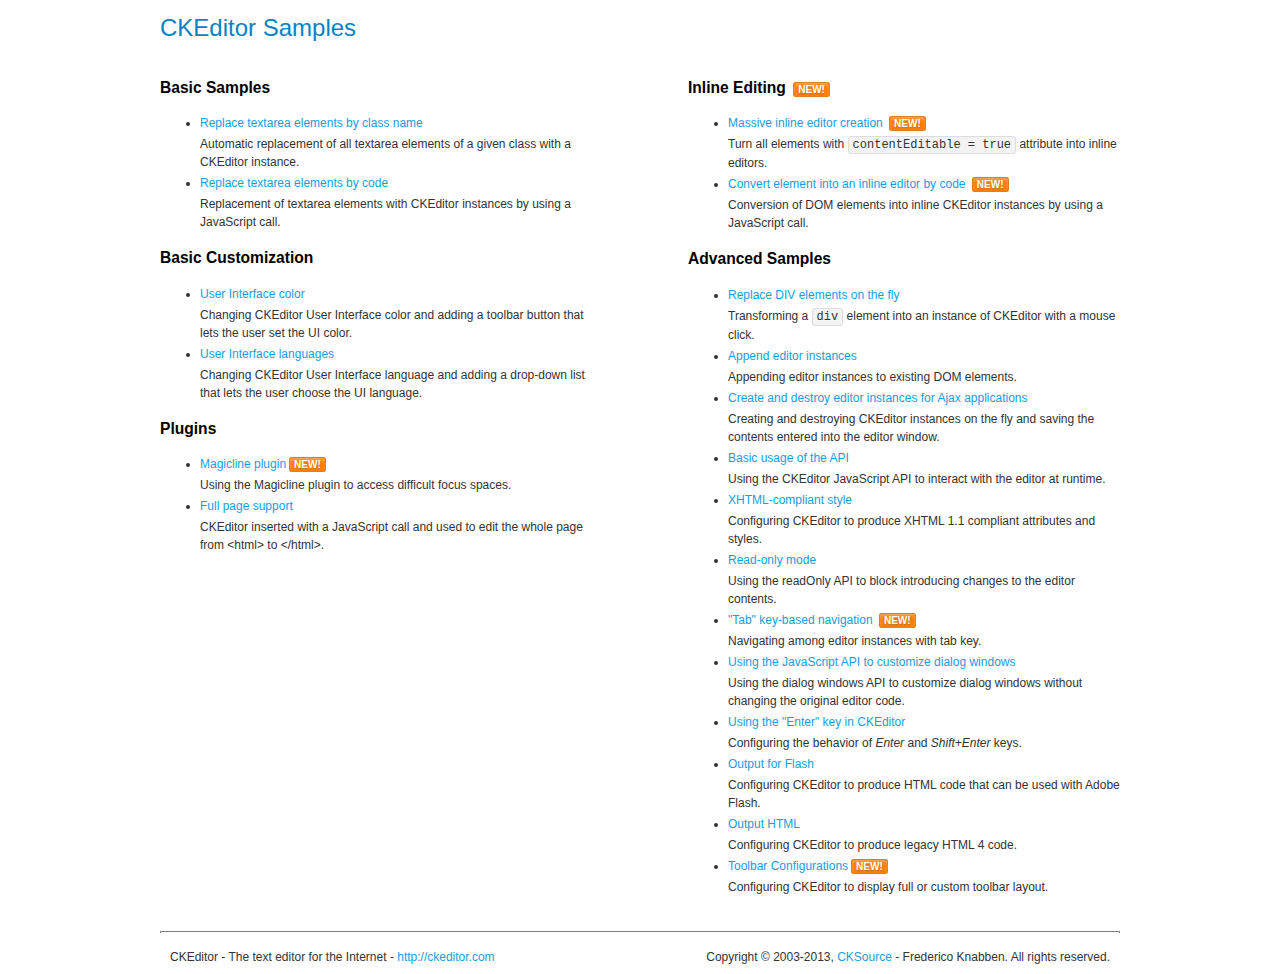
<file: assets/ckeditor/samples/index.html>
<!DOCTYPE html>
<!--
Copyright (c) 2003-2013, CKSource - Frederico Knabben. All rights reserved.
For licensing, see LICENSE.html or http://ckeditor.com/license
-->
<html>
<head>
	<title>CKEditor Samples</title>
	<meta charset="utf-8">
	<link rel="stylesheet" href="sample.css">
</head>
<body>
	<h1 class="samples">
		CKEditor Samples
	</h1>
	<div class="twoColumns">
		<div class="twoColumnsLeft">
			<h2 class="samples">
				Basic Samples
			</h2>
			<dl class="samples">
				<dt><a class="samples" href="replacebyclass.html">Replace textarea elements by class name</a></dt>
				<dd>Automatic replacement of all textarea elements of a given class with a CKEditor instance.</dd>

				<dt><a class="samples" href="replacebycode.html">Replace textarea elements by code</a></dt>
				<dd>Replacement of textarea elements with CKEditor instances by using a JavaScript call.</dd>
			</dl>

			<h2 class="samples">
				Basic Customization
			</h2>
			<dl class="samples">
				<dt><a class="samples" href="uicolor.html">User Interface color</a></dt>
				<dd>Changing CKEditor User Interface color and adding a toolbar button that lets the user set the UI color.</dd>

				<dt><a class="samples" href="uilanguages.html">User Interface languages</a></dt>
				<dd>Changing CKEditor User Interface language and adding a drop-down list that lets the user choose the UI language.</dd>
			</dl>


			<h2 class="samples">Plugins</h2>
<dl class="samples">
<dt><a class="samples" href="plugins/magicline/magicline.html">Magicline plugin</a><span class="new">New!</span></dt>
<dd>Using the Magicline plugin to access difficult focus spaces.</dd>

<dt><a class="samples" href="plugins/wysiwygarea/fullpage.html">Full page support</a></dt>
<dd>CKEditor inserted with a JavaScript call and used to edit the whole page from &lt;html&gt; to &lt;/html&gt;.</dd>
</dl>
		</div>
		<div class="twoColumnsRight">
			<h2 class="samples">
				Inline Editing <span class="new">New!</span>
			</h2>
			<dl class="samples">
				<dt><a class="samples" href="inlineall.html">Massive inline editor creation</a> <span class="new">New!</span></dt>
				<dd>Turn all elements with <code>contentEditable = true</code> attribute into inline editors.</dd>

				<dt><a class="samples" href="inlinebycode.html">Convert element into an inline editor by code</a> <span class="new">New!</span></dt>
				<dd>Conversion of DOM elements into inline CKEditor instances by using a JavaScript call.</dd>

				
			</dl>

			<h2 class="samples">
				Advanced Samples
			</h2>
			<dl class="samples">
				<dt><a class="samples" href="divreplace.html">Replace DIV elements on the fly</a></dt>
				<dd>Transforming a <code>div</code> element into an instance of CKEditor with a mouse click.</dd>

				<dt><a class="samples" href="appendto.html">Append editor instances</a></dt>
				<dd>Appending editor instances to existing DOM elements.</dd>

				<dt><a class="samples" href="ajax.html">Create and destroy editor instances for Ajax applications</a></dt>
				<dd>Creating and destroying CKEditor instances on the fly and saving the contents entered into the editor window.</dd>

				<dt><a class="samples" href="api.html">Basic usage of the API</a></dt>
				<dd>Using the CKEditor JavaScript API to interact with the editor at runtime.</dd>

				<dt><a class="samples" href="xhtmlstyle.html">XHTML-compliant style</a></dt>
				<dd>Configuring CKEditor to produce XHTML 1.1 compliant attributes and styles.</dd>

				<dt><a class="samples" href="readonly.html">Read-only mode</a></dt>
				<dd>Using the readOnly API to block introducing changes to the editor contents.</dd>

				<dt><a class="samples" href="tabindex.html">"Tab" key-based navigation</a> <span class="new">New!</span></dt>
				<dd>Navigating among editor instances with tab key.</dd>


				
<dt><a class="samples" href="plugins/dialog/dialog.html">Using the JavaScript API to customize dialog windows</a></dt>
<dd>Using the dialog windows API to customize dialog windows without changing the original editor code.</dd>

<dt><a class="samples" href="plugins/enterkey/enterkey.html">Using the &quot;Enter&quot; key in CKEditor</a></dt>
<dd>Configuring the behavior of <em>Enter</em> and <em>Shift+Enter</em> keys.</dd>

<dt><a class="samples" href="plugins/htmlwriter/outputforflash.html">Output for Flash</a></dt>
<dd>Configuring CKEditor to produce HTML code that can be used with Adobe Flash.</dd>

<dt><a class="samples" href="plugins/htmlwriter/outputhtml.html">Output HTML</a></dt>
<dd>Configuring CKEditor to produce legacy HTML 4 code.</dd>

<dt><a class="samples" href="plugins/toolbar/toolbar.html">Toolbar Configurations</a><span class="new">New!</span></dt>
<dd>Configuring CKEditor to display full or custom toolbar layout.</dd>

			</dl>
		</div>
	</div>
	<div id="footer">
		<hr>
		<p>
			CKEditor - The text editor for the Internet - <a class="samples" href="http://ckeditor.com/">http://ckeditor.com</a>
		</p>
		<p id="copy">
			Copyright &copy; 2003-2013, <a class="samples" href="http://cksource.com/">CKSource</a> - Frederico Knabben. All rights reserved.
		</p>
	</div>
</body>
</html>
</file>
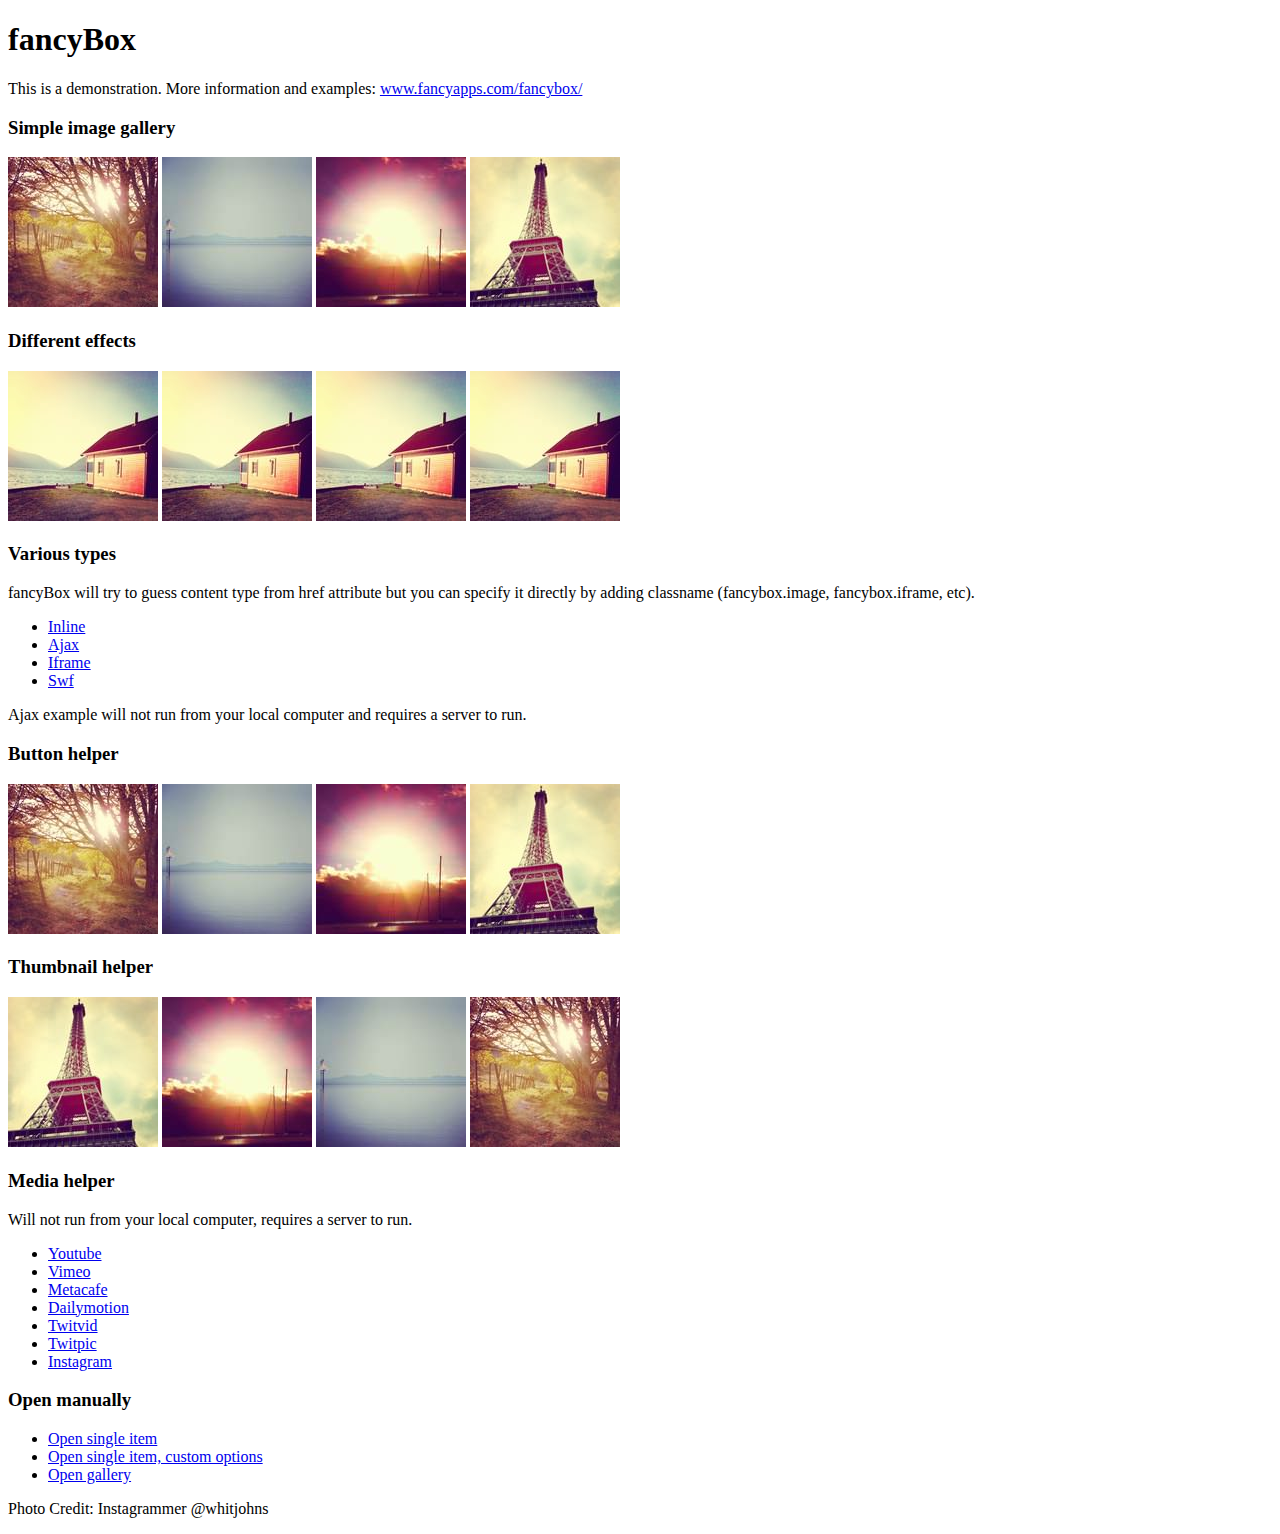
<file: assets/fancybox/demo/index.html>
<!DOCTYPE html>
<html>
<head>
	<title>fancyBox - Fancy jQuery Lightbox Alternative | Demonstration</title>
	<meta http-equiv="Content-Type" content="text/html; charset=UTF-8" />

	<!-- Add jQuery library -->
	<script type="text/javascript" src="../lib/jquery-1.8.2.min.js"></script>

	<!-- Add mousewheel plugin (this is optional) -->
	<script type="text/javascript" src="../lib/jquery.mousewheel-3.0.6.pack.js"></script>

	<!-- Add fancyBox main JS and CSS files -->
	<script type="text/javascript" src="../source/jquery.fancybox.js?v=2.1.3"></script>
	<link rel="stylesheet" type="text/css" href="../source/jquery.fancybox.css?v=2.1.2" media="screen" />

	<!-- Add Button helper (this is optional) -->
	<link rel="stylesheet" type="text/css" href="../source/helpers/jquery.fancybox-buttons.css?v=1.0.5" />
	<script type="text/javascript" src="../source/helpers/jquery.fancybox-buttons.js?v=1.0.5"></script>

	<!-- Add Thumbnail helper (this is optional) -->
	<link rel="stylesheet" type="text/css" href="../source/helpers/jquery.fancybox-thumbs.css?v=1.0.7" />
	<script type="text/javascript" src="../source/helpers/jquery.fancybox-thumbs.js?v=1.0.7"></script>

	<!-- Add Media helper (this is optional) -->
	<script type="text/javascript" src="../source/helpers/jquery.fancybox-media.js?v=1.0.5"></script>

	<script type="text/javascript">
		$(document).ready(function() {
			/*
			 *  Simple image gallery. Uses default settings
			 */

			$('.fancybox').fancybox();

			/*
			 *  Different effects
			 */

			// Change title type, overlay closing speed
			$(".fancybox-effects-a").fancybox({
				helpers: {
					title : {
						type : 'outside'
					},
					overlay : {
						speedOut : 0
					}
				}
			});

			// Disable opening and closing animations, change title type
			$(".fancybox-effects-b").fancybox({
				openEffect  : 'none',
				closeEffect	: 'none',

				helpers : {
					title : {
						type : 'over'
					}
				}
			});

			// Set custom style, close if clicked, change title type and overlay color
			$(".fancybox-effects-c").fancybox({
				wrapCSS    : 'fancybox-custom',
				closeClick : true,

				openEffect : 'none',

				helpers : {
					title : {
						type : 'inside'
					},
					overlay : {
						css : {
							'background' : 'rgba(238,238,238,0.85)'
						}
					}
				}
			});

			// Remove padding, set opening and closing animations, close if clicked and disable overlay
			$(".fancybox-effects-d").fancybox({
				padding: 0,

				openEffect : 'elastic',
				openSpeed  : 150,

				closeEffect : 'elastic',
				closeSpeed  : 150,

				closeClick : true,

				helpers : {
					overlay : null
				}
			});

			/*
			 *  Button helper. Disable animations, hide close button, change title type and content
			 */

			$('.fancybox-buttons').fancybox({
				openEffect  : 'none',
				closeEffect : 'none',

				prevEffect : 'none',
				nextEffect : 'none',

				closeBtn  : false,

				helpers : {
					title : {
						type : 'inside'
					},
					buttons	: {}
				},

				afterLoad : function() {
					this.title = 'Image ' + (this.index + 1) + ' of ' + this.group.length + (this.title ? ' - ' + this.title : '');
				}
			});


			/*
			 *  Thumbnail helper. Disable animations, hide close button, arrows and slide to next gallery item if clicked
			 */

			$('.fancybox-thumbs').fancybox({
				prevEffect : 'none',
				nextEffect : 'none',

				closeBtn  : false,
				arrows    : false,
				nextClick : true,

				helpers : {
					thumbs : {
						width  : 50,
						height : 50
					}
				}
			});

			/*
			 *  Media helper. Group items, disable animations, hide arrows, enable media and button helpers.
			*/
			$('.fancybox-media')
				.attr('rel', 'media-gallery')
				.fancybox({
					openEffect : 'none',
					closeEffect : 'none',
					prevEffect : 'none',
					nextEffect : 'none',

					arrows : false,
					helpers : {
						media : {},
						buttons : {}
					}
				});

			/*
			 *  Open manually
			 */

			$("#fancybox-manual-a").click(function() {
				$.fancybox.open('1_b.jpg');
			});

			$("#fancybox-manual-b").click(function() {
				$.fancybox.open({
					href : 'iframe.html',
					type : 'iframe',
					padding : 5
				});
			});

			$("#fancybox-manual-c").click(function() {
				$.fancybox.open([
					{
						href : '1_b.jpg',
						title : 'My title'
					}, {
						href : '2_b.jpg',
						title : '2nd title'
					}, {
						href : '3_b.jpg'
					}
				], {
					helpers : {
						thumbs : {
							width: 75,
							height: 50
						}
					}
				});
			});


		});
	</script>
	<style type="text/css">
		.fancybox-custom .fancybox-skin {
			box-shadow: 0 0 50px #222;
		}
	</style>
</head>
<body>
	<h1>fancyBox</h1>

	<p>This is a demonstration. More information and examples: <a href="http://fancyapps.com/fancybox/">www.fancyapps.com/fancybox/</a></p>

	<h3>Simple image gallery</h3>
	<p>
		<a class="fancybox" href="1_b.jpg" data-fancybox-group="gallery" title="Lorem ipsum dolor sit amet"><img src="1_s.jpg" alt="" /></a>

		<a class="fancybox" href="2_b.jpg" data-fancybox-group="gallery" title="Etiam quis mi eu elit temp"><img src="2_s.jpg" alt="" /></a>

		<a class="fancybox" href="3_b.jpg" data-fancybox-group="gallery" title="Cras neque mi, semper leon"><img src="3_s.jpg" alt="" /></a>

		<a class="fancybox" href="4_b.jpg" data-fancybox-group="gallery" title="Sed vel sapien vel sem uno"><img src="4_s.jpg" alt="" /></a>
	</p>

	<h3>Different effects</h3>
	<p>
		<a class="fancybox-effects-a" href="5_b.jpg" title="Lorem ipsum dolor sit amet, consectetur adipiscing elit"><img src="5_s.jpg" alt="" /></a>

		<a class="fancybox-effects-b" href="5_b.jpg" title="Lorem ipsum dolor sit amet, consectetur adipiscing elit"><img src="5_s.jpg" alt="" /></a>

		<a class="fancybox-effects-c" href="5_b.jpg" title="Lorem ipsum dolor sit amet, consectetur adipiscing elit"><img src="5_s.jpg" alt="" /></a>

		<a class="fancybox-effects-d" href="5_b.jpg" title="Lorem ipsum dolor sit amet, consectetur adipiscing elit"><img src="5_s.jpg" alt="" /></a>
	</p>

	<h3>Various types</h3>
	<p>
		fancyBox will try to guess content type from href attribute but you can specify it directly by adding classname (fancybox.image, fancybox.iframe, etc).
	</p>
	<ul>
		<li><a class="fancybox" href="#inline1" title="Lorem ipsum dolor sit amet">Inline</a></li>
		<li><a class="fancybox fancybox.ajax" href="ajax.txt">Ajax</a></li>
		<li><a class="fancybox fancybox.iframe" href="iframe.html">Iframe</a></li>
		<li><a class="fancybox" href="http://www.adobe.com/jp/events/cs3_web_edition_tour/swfs/perform.swf">Swf</a></li>
	</ul>

	<div id="inline1" style="width:400px;display: none;">
		<h3>Etiam quis mi eu elit</h3>
		<p>
			Lorem ipsum dolor sit amet, consectetur adipiscing elit. Etiam quis mi eu elit tempor facilisis id et neque. Nulla sit amet sem sapien. Vestibulum imperdiet porta ante ac ornare. Nulla et lorem eu nibh adipiscing ultricies nec at lacus. Cras laoreet ultricies sem, at blandit mi eleifend aliquam. Nunc enim ipsum, vehicula non pretium varius, cursus ac tortor. Vivamus fringilla congue laoreet. Quisque ultrices sodales orci, quis rhoncus justo auctor in. Phasellus dui eros, bibendum eu feugiat ornare, faucibus eu mi. Nunc aliquet tempus sem, id aliquam diam varius ac. Maecenas nisl nunc, molestie vitae eleifend vel, iaculis sed magna. Aenean tempus lacus vitae orci posuere porttitor eget non felis. Donec lectus elit, aliquam nec eleifend sit amet, vestibulum sed nunc.
		</p>
	</div>

	<p>
		Ajax example will not run from your local computer and requires a server to run.
	</p>

	<h3>Button helper</h3>
	<p>
		<a class="fancybox-buttons" data-fancybox-group="button" href="1_b.jpg"><img src="1_s.jpg" alt="" /></a>

		<a class="fancybox-buttons" data-fancybox-group="button" href="2_b.jpg"><img src="2_s.jpg" alt="" /></a>

		<a class="fancybox-buttons" data-fancybox-group="button" href="3_b.jpg"><img src="3_s.jpg" alt="" /></a>

		<a class="fancybox-buttons" data-fancybox-group="button" href="4_b.jpg"><img src="4_s.jpg" alt="" /></a>
	</p>

	<h3>Thumbnail helper</h3>
	<p>
		<a class="fancybox-thumbs" data-fancybox-group="thumb" href="4_b.jpg"><img src="4_s.jpg" alt="" /></a>

		<a class="fancybox-thumbs" data-fancybox-group="thumb" href="3_b.jpg"><img src="3_s.jpg" alt="" /></a>

		<a class="fancybox-thumbs" data-fancybox-group="thumb" href="2_b.jpg"><img src="2_s.jpg" alt="" /></a>

		<a class="fancybox-thumbs" data-fancybox-group="thumb" href="1_b.jpg"><img src="1_s.jpg" alt="" /></a>
	</p>

	<h3>Media helper</h3>
	<p>
		Will not run from your local computer, requires a server to run.
	</p>

	<ul>
		<li><a class="fancybox-media" href="http://www.youtube.com/watch?v=opj24KnzrWo">Youtube</a></li>
		<li><a class="fancybox-media" href="http://vimeo.com/25634903">Vimeo</a></li>
		<li><a class="fancybox-media" href="http://www.metacafe.com/watch/7635964/">Metacafe</a></li>
		<li><a class="fancybox-media" href="http://www.dailymotion.com/video/xoeylt_electric-guest-this-head-i-hold_music">Dailymotion</a></li>
		<li><a class="fancybox-media" href="http://twitvid.com/QY7MD">Twitvid</a></li>
		<li><a class="fancybox-media" href="http://twitpic.com/7p93st">Twitpic</a></li>
		<li><a class="fancybox-media" href="http://instagr.am/p/IejkuUGxQn">Instagram</a></li>
	</ul>

	<h3>Open manually</h3>
	<ul>
		<li><a id="fancybox-manual-a" href="javascript:;">Open single item</a></li>
		<li><a id="fancybox-manual-b" href="javascript:;">Open single item, custom options</a></li>
		<li><a id="fancybox-manual-c" href="javascript:;">Open gallery</a></li>
	</ul>

	<p>
		Photo Credit: Instagrammer @whitjohns
	</p>
</body>
</html>
</file>
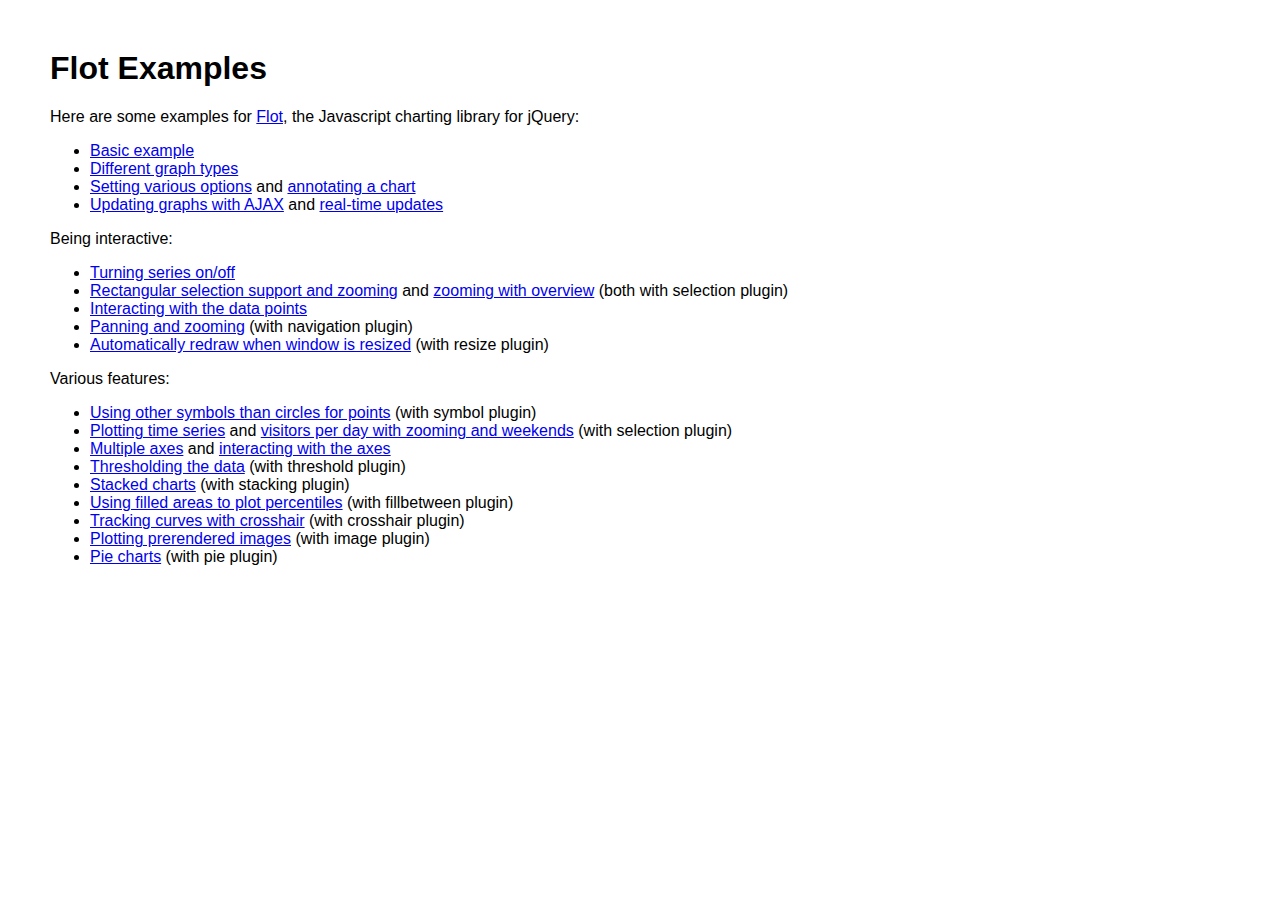
<file: assets/flot/examples/index.html>
<!DOCTYPE HTML PUBLIC "-//W3C//DTD HTML 4.01 Transitional//EN" "http://www.w3.org/TR/html4/loose.dtd">
<html>
 <head>
    <meta http-equiv="Content-Type" content="text/html; charset=utf-8">
    <title>Flot Examples</title>
    <link href="layout.css" rel="stylesheet" type="text/css">
 </head>
 <body>
    <h1>Flot Examples</h1>

    <p>Here are some examples for <a href="http://code.google.com/p/flot/">Flot</a>, the Javascript charting library for jQuery:</p>

    <ul>
      <li><a href="basic.html">Basic example</a></li>
      <li><a href="graph-types.html">Different graph types</a></li>
      <li><a href="setting-options.html">Setting various options</a> and <a href="annotating.html">annotating a chart</a></li>
      <li><a href="ajax.html">Updating graphs with AJAX</a> and <a href="realtime.html">real-time updates</a></li>
    </ul>

    <p>Being interactive:</p>
    
    <ul>
      <li><a href="turning-series.html">Turning series on/off</a></li>
      <li><a href="selection.html">Rectangular selection support and zooming</a> and <a href="zooming.html">zooming with overview</a> (both with selection plugin)</li>
      <li><a href="interacting.html">Interacting with the data points</a></li>
      <li><a href="navigate.html">Panning and zooming</a> (with navigation plugin)</li>
      <li><a href="resize.html">Automatically redraw when window is resized</a> (with resize plugin)</li>
    </ul>

    <p>Various features:</p>
    
    <ul>
      <li><a href="symbols.html">Using other symbols than circles for points</a> (with symbol plugin)</li>
      <li><a href="time.html">Plotting time series</a> and <a href="visitors.html">visitors per day with zooming and weekends</a> (with selection plugin)</li>
      <li><a href="multiple-axes.html">Multiple axes</a> and <a href="interacting-axes.html">interacting with the axes</a></li>
      <li><a href="thresholding.html">Thresholding the data</a> (with threshold plugin)</li>
      <li><a href="stacking.html">Stacked charts</a> (with stacking plugin)</li>
      <li><a href="percentiles.html">Using filled areas to plot percentiles</a> (with fillbetween plugin)</li>
      <li><a href="tracking.html">Tracking curves with crosshair</a> (with crosshair plugin)</li>
      <li><a href="image.html">Plotting prerendered images</a> (with image plugin)</li>
      <li><a href="pie.html">Pie charts</a> (with pie plugin)</li>
    </ul>
 </body>
</html>
</file>
<file: loader.css>
.preload{
				width: 100%;
				height: 100%;
				background: #333;
				position: fixed;
				top: 0;
				left: 0;
				z-index: 1;
			}
			.logo{
				width: 300px;
				height: 70px;
				margin: 150px auto 50px auto;
				font-size: 50px;
				text-shadow: -1px 2px 2px #000;
				text-align: center;
				color: azure;
			}
			.loader1, .loader2{
				position: absolute;
				border: 5px  solid transparent;
				border-radius: 50% !important;
			}
			.loader1{
				width: 70px;
				height: 70px;
				border-top: 5px solid azure;
				border-bottom:  5px solid azure;
				animation: clockwisespin 2s linear infinite;
			}
			.loader2{
				width: 60px;
				height: 60px;
				border-left: 5px solid red;
				border-right:  5px solid red;
				top: 5px;
				left: 5px;
				animation: anticlockwisespin 2s linear infinite;
			
			}
			.loader-frame{
				width: 70px;
				height: 70px;
				margin: auto;
				position: relative;
			}
			@keyframes clockwisespin{
				from {transform: rotate(0deg);}
				to {transform: rotate(360deg);}
			}
			@keyframes anticlockwisespin{
				from {transform: rotate(0deg);}
				to {transform: rotate(-360deg);}
			}
</file>
<file: assets/css/style_responsive.css>
/***
Large notebooks and desktops
***/
 @media (min-width: 980px) { 
 	/***
	Remove horizontal scroll
	***/
	body {
		overflow-x: hidden;
	}

 	/***
 	Page sidebar
 	***/
 	.page-sidebar {
		position: absolute;
 		width: 225px;
  	}

  	.page-sidebar ul{
  		width: 225px;
  	}

  	/***
  	Page content
  	***/
  	.page-content { 
  		margin-left: 225px; 
		margin-top: 0px;
		min-height: 860px; 
	}

	.full-width-page .page-content {
		margin-left: 0px !important;
	}
}

/***
For tablets and phones
***/
@media (max-width:979px) { 
	
	/***
	Body
	***/
	body {
		margin: 0px !important;
	}	

	/***
 	Page header
 	***/
 	.header {
 		margin: 0 !important;
 	}

	.header .nav li.dropdown i {
		display: inline-block;
		position: relative;
		top:1px;
		right:0px;
	}

	.header .nav {
		margin-bottom: 0px !important;
	}

	/***
	Page container
	***/
	.page-container {
		margin: 0 !important;
		padding: 0 !important;
	}

	.fixed-top .page-container {
		margin-top: 0px !important;
	}

	/***
  	Page content
  	***/
  	.page-content {
  		margin: 0px !important;
  		padding: 0px !important;  		
		min-height: 280px; 
  	}

	/***
	Page sidebar
	***/
	.page-sidebar {
		margin: 0 10px;
	}

	.page-sidebar.in {
		margin: 10px;
		position: relative;
		z-index: 5;
	}

	.page-sidebar .sidebar-toggler {
		display: none;
	}

	.page-sidebar ul {
		margin-top:0px;
		width:100%;
	}

	.page-sidebar .selected {
		display: none !important;
	}

	.page-sidebar .sidebar-search {
	  width: 220px;
	  margin-top: 20px;
	  margin-bottom:20px;
	}

	/***
	Page title
	***/
	.page-title {
		margin: 15px 0px;
	}

	/***
	Styler panel
	***/
	.styler-panel {
		top:55px;
		right:20px;
	}
}

@media (min-width: 768px) and (max-width: 1280px) { 

	/***
	Form wizard
	***/
	.form-wizard .step .desc {
	  margin-top: 10px;
	  display: block;
	}

	/***
	Pricing tables
	***/

	.pricing-table .rate .price,
	.pricing-table2 .rate .price {
		width: 100%;
		display: block;
		text-align: center;
		margin-bottom: 10px;
	}

} 
 
@media (min-width: 768px) and (max-width: 979px) { 

	/***
	Body
	***/
	body {
	 	padding-top: 0px;
	}

	/***
	Page sidebar
	***/
	.page-sidebar .btn-navbar.collapsed .arrow { 
		display: none;
	}	

	.page-sidebar .btn-navbar .arrow {
	  position: absolute;
	  right: 25px;
	  width: 0; 
	  height: 0;
	  top:50px;
	  border-bottom: 15px solid #5f646b;
	  border-left: 15px solid transparent; 
	  border-right: 15px solid transparent; 
	}

} 
 
@media (max-width: 767px) { 
	
	/***
	Page header
	***/
	.header .navbar-inner .container-fluid {
		margin-left: 10px !important;
		margin-right: 10px !important;
	}

	.header .top-nav .nav{  
	 	margin-top: 0px;
	 	margin-right: 5px;
	}

	.header .nav > li > .dropdown-menu.notification:after, 
	.header .nav > li > .dropdown-menu.notification:before {
		margin-right: 180px;
	}

	.header .nav > li > .dropdown-menu.notification {
  		margin-right: -180px;
	}

	.header .nav > li > .dropdown-menu.inbox:after, 
	.header .nav > li > .dropdown-menu.inbox:before {
		margin-right: 140px;
	}

	.header .nav > li > .dropdown-menu.inbox {
  		margin-right: -140px;
	}

	.header .nav > li > .dropdown-menu.tasks:after, 
	.header .nav > li > .dropdown-menu.tasks:before {
		margin-right: 90px;
	}

	.header .nav > li > .dropdown-menu.tasks {
  		margin-right: -90px;
	}

	/***
	Page content
	***/
	.page-content {
		padding: 10px !important;
	}

	/***
	Page title
	***/
	.page-title {
		margin-bottom: 20px;
	}
	
	/***
	Styler pagel
	***/
	.styler-panel {
		top:58px;
		right:12px;
	}	

	/***
	Page breadcrumb
	***/
	.breadcrumb {
		padding-left: 10px;
  		padding-right: 10px;
	}

	/***
	Portlet form action
	***/
	.portlet-body.form .form-actions{
	  padding-left: 15px;	
	} 

	/***
	Gritter notification
	***/
	#gritter-notice-wrapper {
		right:1px !important;
	}

	/***
	Form input validation states
	***/
	.input-icon .input-error, 
	.input-icon .input-warning, 
	.input-icon .input-success { 
		top:-27px;
		float: right;
		right:10px !important;
	}	

	/***
	Advance tables
	***/
	.table-advance tr td.highlight:first-child a {
		margin-left: 8px;
	}

	/***
	Footer	
	***/	
	.footer {
		padding-left: 10px;
		padding-right: 10px;		
	}	
	
	.footer .go-top {  
		float: right;
		display: block;
		margin-top: -22px;
		margin-right: 0px;
		margin-bottom: 5px !important;
	}

	/***
	Vertical inline menu
	***/
	.ver-inline-menu li.active:after {
		display: none;
	}

	/***
	Form controls
	***/
	.form-horizontal .form-actions {
  		padding-left: 180px; 	
  	}

  	.portlet .form-horizontal .form-actions {
  		padding-left: 190px; 	
  	}
}

@media (max-width: 480px) {

	/***
	Header navbar
	***/
	.header .nav {
		clear:both !important;
	}

	.header .nav > li.dropdown .dropdown-toggle {
  		margin-top:3px !important;
  	}	

  	.header .nav li.dropdown .dropdown-toggle .badge {
  		top: 11px;
  	}

  	/***
	Page sidebar
	***/
	.page-sidebar.in {
		margin-top: 7px !important;
	}

	/***
	Styler panel
	***/
	.styler-panel {
		top:92px;
		right:12px;
	}	

	/***
	Page title
	***/
	.page-title small {
		display: block;
		clear: both;
	}

	/***
	Dashboard date range panel
	***/
	.page-content .breadcrumb .dashboard-date-range  {
		padding-bottom: 8px;
	} 

	.page-content .breadcrumb .dashboard-date-range span {
		display: none;
	}

	/***
	Login page
	***/
	.login .logo {
		margin-top:10px;
	}

	.login .content {
		padding: 30px; 
		width: 222px;
	}

	.login .content h3 {
		font-size: 22px;
	}

	.login .content .m-wrap {
  		width: 180px;
	}

	.login .checkbox {
		font-size: 13px;
	}

	/***
	Form controls
	***/	
	.form-horizontal.form-bordered .control-label {
	    float: none;
	    width: auto;
	    padding-top: 0;
	    text-align: left;
	    margin-top: 0;
	    margin-left: 10px;
	}

	.form-horizontal.form-bordered .controls {
		padding-top: 0 !important;
		border-left: 0 !important;	
	}

	.form-horizontal.form-bordered.form-label-stripped .control-group:nth-child(even) {
	  background-color: none !important;
	} 

	.form-horizontal.form-bordered.form-label-stripped .control-group:nth-child(even) .controls {
	  background-color: none !important;  
	}

	.form-horizontal.form-row-seperated .control-label {
	    float: none;
	    width: auto;
	    padding-top: 0;
	    text-align: left;
	    margin-left: 10px;
	}

  	.form-horizontal.form-row-seperated .controls {
		border-left: 0;
    	margin-left: 10px;
  	}

  	.portlet .form-horizontal .form-actions {
  		padding-left: 10px; 	
  	}

	/***
	Hidden phone
	***/
	.hidden-480 {
		display: none;
	}
}

@media (max-width: 320px) {

	.header .nav > li.dropdown .dropdown-toggle {
	  padding-left: 8px !important;
	  padding-right: 8px !important;
	}

	/***
	Hidden phone
	***/
	.hidden-320 {
		display: none;
	}
}
</file>
<file: assets/uniform/css/uniform.default.css>
/*

Uniform Theme: Uniform Default
Version: 1.6
By: Josh Pyles
License: MIT License
---
For use with the Uniform plugin:
http://pixelmatrixdesign.com/uniform/
---
Generated by Uniform Theme Generator:
http://pixelmatrixdesign.com/uniform/themer.html

*/

/* Global Declaration */

div.selector, 
div.selector span, 
div.checker span,
div.radio span, 
div.uploader, 
div.uploader span.action,
div.button,
div.button span {
  background-image: url(../images/sprite.png);
  background-repeat: no-repeat;
  -webkit-font-smoothing: antialiased;
}

.selector, 
.radio, 
.checker, 
.uploader,
.button, 
.selector *, 
.radio *, 
.checker *, 
.uploader *,
.button *{
  margin: 0;
  padding: 0;
}

/* INPUT & TEXTAREA */

input.text,
input.email, 
input.password,
textarea.uniform {
  font-size: 12px;
  font-family: "Helvetica Neue", Helvetica, Arial, sans-serif;
  font-weight: normal;
  padding: 3px;
  color: #777;
  background: url('../images/bg-input-focus.png') repeat-x 0px 0px;
  background: url('../images/bg-input.png') repeat-x 0px 0px;
  border-top: solid 1px #aaa;
  border-left: solid 1px #aaa;
  border-bottom: solid 1px #ccc;
  border-right: solid 1px #ccc;
  -webkit-border-radius: 3px;
  -moz-border-radius: 3px;
  border-radius: 3px;
  outline: 0;
}

input.text:focus,
input.email:focus,
input.password:focus,
textarea.uniform:focus {
  -webkit-box-shadow: 0px 0px 4px rgba(0,0,0,0.3);
  -moz-box-shadow: 0px 0px 4px rgba(0,0,0,0.3);
  box-shadow: 0px 0px 4px rgba(0,0,0,0.3);
  border-color: #999;
  background: url('../images/bg-input-focus.png') repeat-x 0px 0px;
}

/* SPRITES */

/* Select */

div.selector {
  background-position: -483px -130px;
  line-height: 26px;
  height: 26px;
}

div.selector span {
  background-position: right 0px;
  height: 26px;
  line-height: 26px;
}

div.selector select {
  /* change these to adjust positioning of select element */
  top: 0px;
  left: 0px;
}

div.selector:active, 
div.selector.active {
  background-position: -483px -156px;
}

div.selector:active span, 
div.selector.active span {
  background-position: right -26px;
}

div.selector.focus, div.selector.hover, div.selector:hover {
  background-position: -483px -182px;
}

div.selector.focus span, div.selector.hover span, div.selector:hover span {
  background-position: right -52px;
}

div.selector.focus:active,
div.selector.focus.active,
div.selector:hover:active,
div.selector.active:hover {
  background-position: -483px -208px;
}

div.selector.focus:active span,
div.selector:hover:active span,
div.selector.active:hover span,
div.selector.focus.active span {
  background-position: right -78px;
}

div.selector.disabled {
  background-position: -483px -234px;
}

div.selector.disabled span {
  background-position: right -104px;
}

/* Checkbox */

div.checker {
  width: 19px;
  height: 19px;
}

div.checker input {
  width: 19px;
  height: 19px;
}

div.checker span {
  background-position: 0px -260px;
  height: 19px;
  width: 19px;
}

div.checker:active span, 
div.checker.active span {
  background-position: -19px -260px;
}

div.checker.focus span,
div.checker:hover span {
  background-position: -38px -260px;
}

div.checker.focus:active span,
div.checker:active:hover span,
div.checker.active:hover span,
div.checker.focus.active span {
  background-position: -57px -260px;
}

div.checker span.checked {
  background-position: -76px -260px;
}

div.checker:active span.checked, 
div.checker.active span.checked {
  background-position: -95px -260px;
}

div.checker.focus span.checked,
div.checker:hover span.checked {
  background-position: -114px -260px;
}

div.checker.focus:active span.checked,
div.checker:hover:active span.checked,
div.checker.active:hover span.checked,
div.checker.active.focus span.checked {
  background-position: -133px -260px;
}

div.checker.disabled span,
div.checker.disabled:active span,
div.checker.disabled.active span {
  background-position: -152px -260px;
}

div.checker.disabled span.checked,
div.checker.disabled:active span.checked,
div.checker.disabled.active span.checked {
  background-position: -171px -260px;
}

/* Radio */

div.radio {
  width: 18px;
  height: 18px;
}

div.radio input {
  width: 18px;
  height: 18px;
}

div.radio span {
  height: 18px;
  width: 18px;
  background-position: 0px -279px;
}

div.radio:active span, 
div.radio.active span {
  background-position: -18px -279px;
}

div.radio.focus span, 
div.radio:hover span {
  background-position: -36px -279px;
}

div.radio.focus:active span,
div.radio:active:hover span,
div.radio.active:hover span,
div.radio.active.focus span {
  background-position: -54px -279px;
}

div.radio span.checked {
  background-position: -72px -279px;
}

div.radio:active span.checked,
div.radio.active span.checked {
  background-position: -90px -279px;
}

div.radio.focus span.checked, div.radio:hover span.checked {
  background-position: -108px -279px;
}

div.radio.focus:active span.checked, 
div.radio:hover:active span.checked,
div.radio.focus.active span.checked,
div.radio.active:hover span.checked {
  background-position: -126px -279px;
}

div.radio.disabled span,
div.radio.disabled:active span,
div.radio.disabled.active span {
  background-position: -144px -279px;
}

div.radio.disabled span.checked,
div.radio.disabled:active span.checked,
div.radio.disabled.active span.checked {
  background-position: -162px -279px;
}

/* Uploader */

div.uploader {
  background-position: 0px -297px;
  height: 28px;
}

div.uploader span.action {
  background-position: right -409px;
  height: 24px;
  line-height: 24px;
}

div.uploader span.filename {
  height: 24px;
  /* change this line to adjust positioning of filename area */
  margin: 2px 0px 2px 2px;
  line-height: 24px;
}

div.uploader.focus,
div.uploader.hover,
div.uploader:hover {
  background-position: 0px -353px;
}

div.uploader.focus span.action,
div.uploader.hover span.action,
div.uploader:hover span.action {
  background-position: right -437px;
}

div.uploader.active span.action,
div.uploader:active span.action {
  background-position: right -465px;
}

div.uploader.focus.active span.action,
div.uploader:focus.active span.action,
div.uploader.focus:active span.action,
div.uploader:focus:active span.action {
  background-position: right -493px;
}

div.uploader.disabled {
  background-position: 0px -325px;
}

div.uploader.disabled span.action {
  background-position: right -381px;
}

div.button {
  background-position: 0px -523px;
}

div.button span {
  background-position: right -643px;
}

div.button.focus,
div.button:focus,
div.button:hover,
div.button.hover {
  background-position: 0px -553px;
}

div.button.focus span,
div.button:focus span,
div.button:hover span,
div.button.hover span {
  background-position: right -673px; 
}

div.button.active,
div.button:active {
  background-position: 0px -583px;
}

div.button.active span,
div.button:active span {
  background-position: right -703px;
  color: #555;
}

div.button.disabled,
div.button:disabled {
  background-position: 0px -613px;
}

div.button.disabled span,
div.button:disabled span {
  background-position: right -733px;
  color: #bbb;
  cursor: default;
}

/* PRESENTATION */

/* Button */

div.button {
  height: 30px;
}

div.button span {
  margin-left: 13px;
  height: 22px;
  padding-top: 8px;
  font-weight: bold;
  font-family: "Helvetica Neue", Helvetica, Arial, sans-serif;
  font-size: 12px;
  letter-spacing: 1px;
  text-transform: uppercase;
  padding-left: 2px;
  padding-right: 15px;
}

/* Select */
div.selector {
  width: 190px;
  font-size: 12px;
}

div.selector select {
  min-width: 190px;
  font-family: "Helvetica Neue", Helvetica, Arial, sans-serif;
  font-size: 12px;
  border: solid 1px #fff;
}

div.selector span {
  padding: 0px 25px 0px 2px;
  cursor: pointer;
}

div.selector span {
  color: #666;
  width: 158px;
  text-shadow: 0 1px 0 #fff;
}

div.selector.disabled span {
  color: #bbb;
}

/* Checker */
div.checker {
  margin-right: 5px;
}

/* Radio */
div.radio {
  margin-right: 3px;
}

/* Uploader */
div.uploader {
  width: 190px;
  cursor: pointer;
}

div.uploader span.action {
  width: 85px;
  text-align: center;
  text-shadow: #fff 0px 1px 0px;
  background-color: #fff;
  font-size: 11px;
  font-weight: bold;
}

div.uploader span.filename {
  color: #777;
  width: 82px;
  border-right: solid 1px #bbb;
  font-size: 11px;
}

div.uploader input {
  width: 190px;
}

div.uploader.disabled span.action {
  color: #aaa;
}

div.uploader.disabled span.filename {
  border-color: #ddd;
  color: #aaa;
}
/*

CORE FUNCTIONALITY 

Not advised to edit stuff below this line
-----------------------------------------------------
*/

.selector, 
.checker, 
.button, 
.radio, 
.uploader {
  display: -moz-inline-box;
  display: inline-block;
  vertical-align: middle;
  zoom: 1;
  *display: inline;
}

.selector select:focus, .radio input:focus, .checker input:focus, .uploader input:focus {
  outline: 0;
}

/* Button */

div.button a,
div.button button,
div.button input {
  position: absolute;
}

div.button {
  cursor: pointer;
  position: relative;
}

div.button span {
  display: -moz-inline-box;
  display: inline-block;
  line-height: 1;
  text-align: center;
}

/* Select */

div.selector {
  position: relative;
  padding-left: 10px;
  overflow: hidden;
}

div.selector span {
  display: block;
  overflow: hidden;
  text-overflow: ellipsis;
  white-space: nowrap;
}

div.selector select {
  position: absolute;
  opacity: 0;
  filter: alpha(opacity:0);
  height: 25px;
  border: none;
  background: none;
}

/* Checker */

div.checker {
  position: relative;
}

div.checker span {
  display: -moz-inline-box;
  display: inline-block;
  text-align: center;
}

div.checker input {
  opacity: 0;
  filter: alpha(opacity:0);
  display: inline-block;
  background: none;
}

/* Radio */

div.radio {
  position: relative;
}

div.radio span {
  display: -moz-inline-box;
  display: inline-block;
  text-align: center;
}

div.radio input {
  opacity: 0;
  filter: alpha(opacity:0);
  text-align: center;
  display: inline-block;
  background: none;
}

/* Uploader */

div.uploader {
  position: relative;
  overflow: hidden;
  cursor: default;
}

div.uploader span.action {
  float: left;
  display: inline;
  padding: 2px 0px;
  overflow: hidden;
  cursor: pointer;
}

div.uploader span.filename {
  padding: 0px 10px;
  float: left;
  display: block;
  overflow: hidden;
  text-overflow: ellipsis;
  white-space: nowrap;
  cursor: default;
}

div.uploader input {
  opacity: 0;
  filter: alpha(opacity:0);
  position: absolute;
  top: 0;
  right: 0;
  bottom: 0;
  float: right;
  height: 25px;
  border: none;
  cursor: default;
}
</file>
<file: me_login.css>
body{
	margin: 0;
	padding: 0;
	background: url(assets/img/background_login.jpeg);
/*	font-family: sans-serif;
	background-repeat: no-repeat;
	background-size: cover;*/
}
.box #enter{
	position: absolute;
	top: 80px;
}

.box{
	position: absolute;
	top: 50%;
	left: 50%;
	transform: translate(-50%,-50%);
	/*width: 350px;
	background: #fff;
	padding: 30px;
	height: 400px;
	box-sizing: border-box;
	border: 1px solid rgba(0,0,0,.1);
	box-shadow: 0 5px 10px rgba(0,0,0,.2);*/
	background-color: #fff;
    width: 291px;
    margin: 0 auto;
    margin-bottom: 50px;
    padding: 30px;
    padding-top: 20px;
    padding-bottom: 15px;
}
.box input{
	padding: 5px 0;
	margin-bottom: 30px;
}
.box input{
	width: 100%;
	box-sizing: border-box;
	box-shadow: none;
	outline: none;
	border: none;
	border-bottom: 2px solid #999;
	
}
.box input[type="submit"]{
	border-bottom: none;
	cursor: pointer;
	background: #eb0727;
	margin-bottom: 0;
	text-transform: uppercase;
}
.box input[type="submit"]:hover{
	border-bottom: #1d943b;
}
.box form div{
	position: relative;
} 
.box form div label{
	position: absolute;
	top: 0;
	left: 0;
	color: #999;
	transition: .5s;
	pointer-events: none;
}
.box input:valid ~ label,.box input:focus ~ label{
	top: -18px;
	left: 0;
	color: #eb0727;
	font-weight: bold;
	font-size: 12px;
}
.box input:valid, .box input:focus{
	border-bottom: 2px solid #eb0727;
}
.create-account{
	padding-top: 20px;
}
.input_icon{
	position: relative;
}
.input_icon i{
	position: absolute;
	left: 270px;
	bottom: 35px;
}
</file>
<file: scroll.css>
.breadcrumb a:hover{
		color: red;
	}
	
		input[type=number]::-webkit-inner-spin-button, 
input[type=number]::-webkit-outer-spin-button { 
  -webkit-appearance: none; 
  margin: 0; 
	}



	
.scrollspy-example {
    position: relative;
    height: 380px;
    margin-top: .5rem;
    overflow: hidden;
}
.scrollspy-example:hover{
		overflow-y: auto;
	}
	



:root {
	--scroll-bar-size: 10px;

	/**
   * Background color for custom scroll bars.
   * The color is applied to the thumb part of the scrollbar.
   */
	--scroll-bar-thumb-background-color: rgba(0, 0, 0, 0.2);
	/**
	* Background color for custom scroll bars in their active state.
	* The color is applied to the thumb part of the scrollbar.
	*/
	--scroll-bar-thumb-background-color-active: rgba(0, 0, 0, 0.5);
}

::-webkit-scrollbar {
	width: var(--scroll-bar-size);
	height: var(--scroll-bar-size);
	background: transparent;
	cursor: pointer;
}
::-webkit-scrollbar-thumb {
	background-color: var(--scroll-bar-thumb-background-color);
	border-radius: var(--scroll-bar-size);
	border-color: transparent;
	border-style: solid;
	border-width: calc(var(--scroll-bar-size)/3);
	background-clip: padding-box;
}
::-webkit-scrollbar-thumb:active {
	background-color: var(--scroll-bar-thumb-background-color-active);
}
::-webkit-scrollbar-thumb:hover,
::-webkit-scrollbar-thumb:active {
	border-width: 1px;
	background-color: var(--scroll-bar-thumb-background-color-active);
	cursor: pointer;
}
 [type="datetime-local"] {

  background:#fff url(assets/img/calendar_2.png)97% 50% no-repeat ;
}
[type="datetime-local"]::-webkit-inner-spin-button {
  display: none;
}
[type="datetime-local"]::-webkit-calendar-picker-indicator {
  opacity: 0;
}

[type="date"] {

  background:#fff url(assets/img/calendar_2.png)97% 50% no-repeat ;
}
[type="date"]::-webkit-inner-spin-button {
  display: none;
}
[type="date"]::-webkit-calendar-picker-indicator {
  opacity: 0;
}
	
input[type="date"] {
  border: 1px solid #c4c4c4;
  background-color: #fff;
  padding: 4px 5px;
}


.error{
  color: #cc0033;
  font-weight: 500;
  font-size: 14px;
  padding-left: 2%;
 
  margin: 10px 0 0;

	
}
		input[type=number]::-webkit-inner-spin-button, 
input[type=number]::-webkit-outer-spin-button { 
  -webkit-appearance: none; 
  margin: 0; 
	}

th{/*for table resizable*/
	resize:horizontal;
	overflow:auto;
	cursor: w-resize;
}
a, h4{
	color:black;
	font-weight: 600;
}
a:hover, h4:hover {
	color: red;
}
table {
	font-size: 14px;
}
.after {
	
}
</file>
<file: assets/glyphicons/css/style.css>
article,aside,details,figcaption,figure,footer,header,hgroup,nav,section{display:block}audio,canvas,video{display:inline-block;*display:inline;*zoom:1}audio:not([controls]){display:none}html,body{margin:0;padding:0}h1,h2,h3,h4,h5,h6,p,blockquote,pre,a,abbr,acronym,address,cite,code,del,dfn,em,img,q,s,samp,small,strike,strong,sub,sup,tt,var,dd,dl,dt,li,ol,ul,fieldset,form,label,legend,button,table,caption,tbody,tfoot,thead,tr,th,td{margin:0;padding:0;border:0;font-size:100%;line-height:1;font-family:inherit}html{font-size:62.5%;-webkit-text-size-adjust:100%;-ms-text-size-adjust:100%}a:hover,a:active{outline:0}sub,sup{position:relative;font-size:75%;line-height:0;vertical-align:baseline}sup{top:-0.5em}sub{bottom:-0.25em}img{-ms-interpolation-mode:bicubic}html,body{height:100%}body{background:#fff;margin:0;font-size:14px;color:#000;padding:20px 20px}h2{margin:0 0 5px 0;font-size:27px}p,.glyphicons{display:inline-block;*display:inline;*zoom:1;width:240px;font-size:18px;line-height:48px}p i:before,.glyphicons i:before{line-height:55px!important}p{width:275px;line-height:48px}.white-content{margin:0 -20px 0 -20px;padding:20px;background:#000;background:rgba(0,0,0,0.9)}.white-content *,.white-content p,.white-content a{color:#fff}
</file>
<file: assets/glyphicons_halflings/css/style.css>
article,aside,details,figcaption,figure,footer,header,hgroup,nav,section{display:block}audio,canvas,video{display:inline-block;*display:inline;*zoom:1}audio:not([controls]){display:none}html,body{margin:0;padding:0}h1,h2,h3,h4,h5,h6,p,blockquote,pre,a,abbr,acronym,address,cite,code,del,dfn,em,img,q,s,samp,small,strike,strong,sub,sup,tt,var,dd,dl,dt,li,ol,ul,fieldset,form,label,legend,button,table,caption,tbody,tfoot,thead,tr,th,td{margin:0;padding:0;border:0;font-size:100%;line-height:1;font-family:inherit}html{font-size:62.5%;-webkit-text-size-adjust:100%;-ms-text-size-adjust:100%}a:hover,a:active{outline:0}sub,sup{position:relative;font-size:75%;line-height:0;vertical-align:baseline}sup{top:-0.5em}sub{bottom:-0.25em}img{-ms-interpolation-mode:bicubic}html,body{height:100%}body{background:#fff;margin:0;font-size:14px;color:#000;padding:20px 20px}h2{margin:0 0 5px 0;font-size:27px}p,.halflings{display:inline-block;*display:inline;*zoom:1;width:175px;font-size:14px;line-height:14px}p .halflings-icon,.halflings .halflings-icon{margin:0 10px 0 0}p{width:200px}.white-content{margin:0 -20px 0 -20px;padding:20px;background:#000;background:rgba(0,0,0,0.9)}.white-content *,.white-content p,.white-content a{color:#fff}
</file>
<file: assets/glyphicons_halflings/css/halflings.css>
/*!
 *
 *  Project:  GLYPHICONS HALFLINGS
 *  Author:   Jan Kovarik - www.glyphicons.com
 *  Twitter:  @jankovarik
 *
 */
html,
html .halflings {
  -webkit-font-smoothing: antialiased !important;
}
@font-face {
  font-family: 'Glyphicons Halflings';
  src: url('../fonts/glyphiconshalflings-regular.eot');
  src: url('../fonts/glyphiconshalflings-regular.eot?#iefix') format('embedded-opentype'), url('../fonts/glyphiconshalflings-regular.woff') format('woff'), url('../fonts/glyphiconshalflings-regular.ttf') format('truetype'), url('../fonts/glyphiconshalflings-regular.svg#glyphicons_halflingsregular') format('svg');
  font-weight: normal;
  font-style: normal;
}
.halflings {
  display: inline-block;
  position: relative;
  padding: 0 0 0 25px;
  color: #1d1d1b;
  text-decoration: none;
  *display: inline;
  *zoom: 1;
}
.halflings i:before {
  position: absolute;
  left: 0;
  top: 0;
  font: 12px/1em 'Glyphicons Halflings';
  font-style: normal;
  color: #1d1d1b;
}
.halflings.white i:before {
  color: #fff;
}
.halflings.glass i:before {
  content: "\e001";
}
.halflings.music i:before {
  content: "\e002";
}
.halflings.search i:before {
  content: "\e003";
}
.halflings.envelope i:before {
  content: "\2709";
}
.halflings.heart i:before {
  content: "\e005";
}
.halflings.star i:before {
  content: "\e006";
}
.halflings.star-empty i:before {
  content: "\e007";
}
.halflings.user i:before {
  content: "\e008";
}
.halflings.film i:before {
  content: "\e009";
}
.halflings.th-large i:before {
  content: "\e010";
}
.halflings.th i:before {
  content: "\e011";
}
.halflings.th-list i:before {
  content: "\e012";
}
.halflings.ok i:before {
  content: "\e013";
}
.halflings.remove i:before {
  content: "\e014";
}
.halflings.zoom-in i:before {
  content: "\e015";
}
.halflings.zoom-out i:before {
  content: "\e016";
}
.halflings.off i:before {
  content: "\e017";
}
.halflings.signal i:before {
  content: "\e018";
}
.halflings.cog i:before {
  content: "\e019";
}
.halflings.trash i:before {
  content: "\e020";
}
.halflings.home i:before {
  content: "\e021";
}
.halflings.file i:before {
  content: "\e022";
}
.halflings.time i:before {
  content: "\e023";
}
.halflings.road i:before {
  content: "\e024";
}
.halflings.download-alt i:before {
  content: "\e025";
}
.halflings.download i:before {
  content: "\e026";
}
.halflings.upload i:before {
  content: "\e027";
}
.halflings.inbox i:before {
  content: "\e028";
}
.halflings.play-circle i:before {
  content: "\e029";
}
.halflings.repeat i:before {
  content: "\e030";
}
.halflings.refresh i:before {
  content: "\e031";
}
.halflings.list-alt i:before {
  content: "\e032";
}
.halflings.lock i:before {
  content: "\e033";
}
.halflings.flag i:before {
  content: "\e034";
}
.halflings.headphones i:before {
  content: "\e035";
}
.halflings.volume-off i:before {
  content: "\e036";
}
.halflings.volume-down i:before {
  content: "\e037";
}
.halflings.volume-up i:before {
  content: "\e038";
}
.halflings.qrcode i:before {
  content: "\e039";
}
.halflings.barcode i:before {
  content: "\e040";
}
.halflings.tag i:before {
  content: "\e041";
}
.halflings.tags i:before {
  content: "\e042";
}
.halflings.book i:before {
  content: "\e043";
}
.halflings.bookmark i:before {
  content: "\e044";
}
.halflings.print i:before {
  content: "\e045";
}
.halflings.camera i:before {
  content: "\e046";
}
.halflings.font i:before {
  content: "\e047";
}
.halflings.bold i:before {
  content: "\e048";
}
.halflings.italic i:before {
  content: "\e049";
}
.halflings.text-height i:before {
  content: "\e050";
}
.halflings.text-width i:before {
  content: "\e051";
}
.halflings.align-left i:before {
  content: "\e052";
}
.halflings.align-center i:before {
  content: "\e053";
}
.halflings.align-right i:before {
  content: "\e054";
}
.halflings.align-justify i:before {
  content: "\e055";
}
.halflings.list i:before {
  content: "\e056";
}
.halflings.indent-left i:before {
  content: "\e057";
}
.halflings.indent-right i:before {
  content: "\e058";
}
.halflings.facetime-video i:before {
  content: "\e059";
}
.halflings.picture i:before {
  content: "\e060";
}
.halflings.pencil i:before {
  content: "\270f";
}
.halflings.map-marker i:before {
  content: "\e062";
}
.halflings.adjust i:before {
  content: "\e063";
}
.halflings.tint i:before {
  content: "\e064";
}
.halflings.edit i:before {
  content: "\e065";
}
.halflings.share i:before {
  content: "\e066";
}
.halflings.check i:before {
  content: "\e067";
}
.halflings.move i:before {
  content: "\e068";
}
.halflings.step-backward i:before {
  content: "\e069";
}
.halflings.fast-backward i:before {
  content: "\e070";
}
.halflings.backward i:before {
  content: "\e071";
}
.halflings.play i:before {
  content: "\e072";
}
.halflings.pause i:before {
  content: "\e073";
}
.halflings.stop i:before {
  content: "\e074";
}
.halflings.forward i:before {
  content: "\e075";
}
.halflings.fast-forward i:before {
  content: "\e076";
}
.halflings.step-forward i:before {
  content: "\e077";
}
.halflings.eject i:before {
  content: "\e078";
}
.halflings.chevron-left i:before {
  content: "\e079";
}
.halflings.chevron-right i:before {
  content: "\e080";
}
.halflings.plus-sign i:before {
  content: "\e081";
}
.halflings.minus-sign i:before {
  content: "\e082";
}
.halflings.remove-sign i:before {
  content: "\e083";
}
.halflings.ok-sign i:before {
  content: "\e084";
}
.halflings.question-sign i:before {
  content: "\e085";
}
.halflings.info-sign i:before {
  content: "\e086";
}
.halflings.screenshot i:before {
  content: "\e087";
}
.halflings.remove-circle i:before {
  content: "\e088";
}
.halflings.ok-circle i:before {
  content: "\e089";
}
.halflings.ban-circle i:before {
  content: "\e090";
}
.halflings.arrow-left i:before {
  content: "\e091";
}
.halflings.arrow-right i:before {
  content: "\e092";
}
.halflings.arrow-up i:before {
  content: "\e093";
}
.halflings.arrow-down i:before {
  content: "\e094";
}
.halflings.share-alt i:before {
  content: "\e095";
}
.halflings.resize-full i:before {
  content: "\e096";
}
.halflings.resize-small i:before {
  content: "\e097";
}
.halflings.plus i:before {
  content: "\002b";
}
.halflings.minus i:before {
  content: "\2212";
}
.halflings.asterisk i:before {
  content: "\002a";
}
.halflings.exclamation-sign i:before {
  content: "\e101";
}
.halflings.gift i:before {
  content: "\e102";
}
.halflings.leaf i:before {
  content: "\e103";
}
.halflings.fire i:before {
  content: "\e104";
}
.halflings.eye-open i:before {
  content: "\e105";
}
.halflings.eye-close i:before {
  content: "\e106";
}
.halflings.warning-sign i:before {
  content: "\e107";
}
.halflings.plane i:before {
  content: "\e108";
}
.halflings.calendar i:before {
  content: "\e109";
}
.halflings.random i:before {
  content: "\e110";
}
.halflings.comments i:before {
  content: "\e111";
}
.halflings.magnet i:before {
  content: "\e113";
}
.halflings.chevron-up i:before {
  content: "\e113";
}
.halflings.chevron-down i:before {
  content: "\e114";
}
.halflings.retweet i:before {
  content: "\e115";
}
.halflings.shopping-cart i:before {
  content: "\e116";
}
.halflings.folder-close i:before {
  content: "\e117";
}
.halflings.folder-open i:before {
  content: "\e118";
}
.halflings.resize-vertical i:before {
  content: "\e119";
}
.halflings.resize-horizontal i:before {
  content: "\e120";
}
.halflings.hdd i:before {
  content: "\e121";
}
.halflings.bullhorn i:before {
  content: "\e122";
}
.halflings.bell i:before {
  content: "\e123";
}
.halflings.certificate i:before {
  content: "\e124";
}
.halflings.thumbs-up i:before {
  content: "\e125";
}
.halflings.thumbs-down i:before {
  content: "\e126";
}
.halflings.hand-right i:before {
  content: "\e127";
}
.halflings.hand-left i:before {
  content: "\e128";
}
.halflings.hand-top i:before {
  content: "\e129";
}
.halflings.hand-down i:before {
  content: "\e130";
}
.halflings.circle-arrow-right i:before {
  content: "\e131";
}
.halflings.circle-arrow-left i:before {
  content: "\e132";
}
.halflings.circle-arrow-top i:before {
  content: "\e133";
}
.halflings.circle-arrow-down i:before {
  content: "\e134";
}
.halflings.globe i:before {
  content: "\e135";
}
.halflings.wrench i:before {
  content: "\e136";
}
.halflings.tasks i:before {
  content: "\e137";
}
.halflings.filter i:before {
  content: "\e138";
}
.halflings.briefcase i:before {
  content: "\e139";
}
.halflings.fullscreen i:before {
  content: "\e140";
}
.halflings.dashboard i:before {
  content: "\e141";
}
.halflings.paperclip i:before {
  content: "\e142";
}
.halflings.heart-empty i:before {
  content: "\e143";
}
.halflings.link i:before {
  content: "\e144";
}
.halflings.phone i:before {
  content: "\e145";
}
.halflings.pushpin i:before {
  content: "\e146";
}
.halflings.euro i:before {
  content: "\20ac";
}
.halflings.usd i:before {
  content: "\e148";
}
.halflings.gbp i:before {
  content: "\e149";
}
.halflings.sort i:before {
  content: "\e150";
}
.halflings.sort-by-alphabet i:before {
  content: "\e151";
}
.halflings.sort-by-alphabet-alt i:before {
  content: "\e152";
}
.halflings.sort-by-order i:before {
  content: "\e153";
}
.halflings.sort-by-order-alt i:before {
  content: "\e154";
}
.halflings.sort-by-attributes i:before {
  content: "\e155";
}
.halflings.sort-by-attributes-alt i:before {
  content: "\e156";
}
.halflings.unchecked i:before {
  content: "\e157";
}
.halflings.expand i:before {
  content: "\e158";
}
.halflings.collapse i:before {
  content: "\e159";
}
.halflings.collapse-top i:before {
  content: "\e160";
}
.halflings-icon {
  display: inline-block;
  width: 14px;
  height: 14px;
  line-height: 14px;
  vertical-align: text-top;
  background-image: url(../images/glyphicons_halflings.svg);
  background-position: 0 0;
  background-repeat: no-repeat;
  vertical-align: top;
  *display: inline;
  *zoom: 1;
  *margin-right: .3em;
}
.no-inlinesvg .halflings-icon {
  background-image: url(../images/glyphicons_halflings.png);
}
.halflings-icon.white {
  background-image: url(../images/glyphicons_halflings-white.svg);
}
.no-inlinesvg .halflings-icon.white {
  background-image: url(../images/glyphicons_halflings-white.png);
}
.halflings-icon.glass {
  background-position: 0 0;
}
.halflings-icon.music {
  background-position: -24px 0;
}
.halflings-icon.search {
  background-position: -48px 0;
}
.halflings-icon.envelope {
  background-position: -72px 0;
}
.halflings-icon.heart {
  background-position: -96px 0;
}
.halflings-icon.star {
  background-position: -120px 0;
}
.halflings-icon.star-empty {
  background-position: -144px 0;
}
.halflings-icon.user {
  background-position: -168px 0;
}
.halflings-icon.film {
  background-position: -192px 0;
}
.halflings-icon.th-large {
  background-position: -216px 0;
}
.halflings-icon.th {
  background-position: -240px 0;
}
.halflings-icon.th-list {
  background-position: -264px 0;
}
.halflings-icon.ok {
  background-position: -288px 0;
}
.halflings-icon.remove {
  background-position: -312px 0;
}
.halflings-icon.zoom-in {
  background-position: -336px 0;
}
.halflings-icon.zoom-out {
  background-position: -360px 0;
}
.halflings-icon.off {
  background-position: -384px 0;
}
.halflings-icon.signal {
  background-position: -408px 0;
}
.halflings-icon.cog {
  background-position: -432px 0;
}
.halflings-icon.trash {
  background-position: -456px 0;
}
.halflings-icon.home {
  background-position: 0 -24px;
}
.halflings-icon.file {
  background-position: -24px -24px;
}
.halflings-icon.time {
  background-position: -48px -24px;
}
.halflings-icon.road {
  background-position: -72px -24px;
}
.halflings-icon.download-alt {
  background-position: -96px -24px;
}
.halflings-icon.download {
  background-position: -120px -24px;
}
.halflings-icon.upload {
  background-position: -144px -24px;
}
.halflings-icon.inbox {
  background-position: -168px -24px;
}
.halflings-icon.play-circle {
  background-position: -192px -24px;
}
.halflings-icon.repeat {
  background-position: -216px -24px;
}
.halflings-icon.refresh {
  background-position: -240px -24px;
}
.halflings-icon.list-alt {
  background-position: -264px -24px;
}
.halflings-icon.lock {
  background-position: -287px -24px;
}
.halflings-icon.flag {
  background-position: -312px -24px;
}
.halflings-icon.headphones {
  background-position: -336px -24px;
}
.halflings-icon.volume-off {
  background-position: -360px -24px;
}
.halflings-icon.volume-down {
  background-position: -384px -24px;
}
.halflings-icon.volume-up {
  background-position: -408px -24px;
}
.halflings-icon.qrcode {
  background-position: -432px -24px;
}
.halflings-icon.barcode {
  background-position: -456px -24px;
}
.halflings-icon.tag {
  background-position: 0 -48px;
}
.halflings-icon.tags {
  background-position: -25px -48px;
}
.halflings-icon.book {
  background-position: -48px -48px;
}
.halflings-icon.bookmark {
  background-position: -72px -48px;
}
.halflings-icon.print {
  background-position: -96px -48px;
}
.halflings-icon.camera {
  background-position: -120px -48px;
}
.halflings-icon.font {
  background-position: -144px -48px;
}
.halflings-icon.bold {
  background-position: -167px -48px;
}
.halflings-icon.italic {
  background-position: -192px -48px;
}
.halflings-icon.text-height {
  background-position: -216px -48px;
}
.halflings-icon.text-width {
  background-position: -240px -48px;
}
.halflings-icon.align-left {
  background-position: -264px -48px;
}
.halflings-icon.align-center {
  background-position: -288px -48px;
}
.halflings-icon.align-right {
  background-position: -312px -48px;
}
.halflings-icon.align-justify {
  background-position: -336px -48px;
}
.halflings-icon.list {
  background-position: -360px -48px;
}
.halflings-icon.indent-left {
  background-position: -384px -48px;
}
.halflings-icon.indent-right {
  background-position: -408px -48px;
}
.halflings-icon.facetime-video {
  background-position: -432px -48px;
}
.halflings-icon.picture {
  background-position: -456px -48px;
}
.halflings-icon.pencil {
  background-position: 0 -72px;
}
.halflings-icon.map-marker {
  background-position: -24px -72px;
}
.halflings-icon.adjust {
  background-position: -48px -72px;
}
.halflings-icon.tint {
  background-position: -72px -72px;
}
.halflings-icon.edit {
  background-position: -96px -72px;
}
.halflings-icon.share {
  background-position: -120px -72px;
}
.halflings-icon.check {
  background-position: -144px -72px;
}
.halflings-icon.move {
  background-position: -168px -72px;
}
.halflings-icon.step-backward {
  background-position: -192px -72px;
}
.halflings-icon.fast-backward {
  background-position: -216px -72px;
}
.halflings-icon.backward {
  background-position: -240px -72px;
}
.halflings-icon.play {
  background-position: -264px -72px;
}
.halflings-icon.pause {
  background-position: -288px -72px;
}
.halflings-icon.stop {
  background-position: -312px -72px;
}
.halflings-icon.forward {
  background-position: -336px -72px;
}
.halflings-icon.fast-forward {
  background-position: -360px -72px;
}
.halflings-icon.step-forward {
  background-position: -384px -72px;
}
.halflings-icon.eject {
  background-position: -408px -72px;
}
.halflings-icon.chevron-left {
  background-position: -432px -72px;
}
.halflings-icon.chevron-right {
  background-position: -456px -72px;
}
.halflings-icon.plus-sign {
  background-position: 0 -96px;
}
.halflings-icon.minus-sign {
  background-position: -24px -96px;
}
.halflings-icon.remove-sign {
  background-position: -48px -96px;
}
.halflings-icon.ok-sign {
  background-position: -72px -96px;
}
.halflings-icon.question-sign {
  background-position: -96px -96px;
}
.halflings-icon.info-sign {
  background-position: -120px -96px;
}
.halflings-icon.screenshot {
  background-position: -144px -96px;
}
.halflings-icon.remove-circle {
  background-position: -168px -96px;
}
.halflings-icon.ok-circle {
  background-position: -192px -96px;
}
.halflings-icon.ban-circle {
  background-position: -216px -96px;
}
.halflings-icon.arrow-left {
  background-position: -240px -96px;
}
.halflings-icon.arrow-right {
  background-position: -264px -96px;
}
.halflings-icon.arrow-up {
  background-position: -289px -96px;
}
.halflings-icon.arrow-down {
  background-position: -312px -96px;
}
.halflings-icon.share-alt {
  background-position: -336px -96px;
}
.halflings-icon.resize-full {
  background-position: -360px -96px;
}
.halflings-icon.resize-small {
  background-position: -384px -96px;
}
.halflings-icon.plus {
  background-position: -408px -96px;
}
.halflings-icon.minus {
  background-position: -433px -96px;
}
.halflings-icon.asterisk {
  background-position: -456px -96px;
}
.halflings-icon.exclamation-sign {
  background-position: 0 -120px;
}
.halflings-icon.gift {
  background-position: -24px -120px;
}
.halflings-icon.leaf {
  background-position: -48px -120px;
}
.halflings-icon.fire {
  background-position: -72px -120px;
}
.halflings-icon.eye-open {
  background-position: -96px -120px;
}
.halflings-icon.eye-close {
  background-position: -120px -120px;
}
.halflings-icon.warning-sign {
  background-position: -144px -120px;
}
.halflings-icon.plane {
  background-position: -168px -120px;
}
.halflings-icon.calendar {
  background-position: -192px -120px;
}
.halflings-icon.random {
  background-position: -216px -120px;
}
.halflings-icon.comments {
  background-position: -240px -120px;
}
.halflings-icon.magnet {
  background-position: -264px -120px;
}
.halflings-icon.chevron-up {
  background-position: -288px -120px;
}
.halflings-icon.chevron-down {
  background-position: -313px -119px;
}
.halflings-icon.retweet {
  background-position: -336px -120px;
}
.halflings-icon.shopping-cart {
  background-position: -360px -120px;
}
.halflings-icon.folder-close {
  background-position: -384px -120px;
}
.halflings-icon.folder-open {
  background-position: -408px -120px;
}
.halflings-icon.resize-vertical {
  background-position: -432px -119px;
}
.halflings-icon.resize-horizontal {
  background-position: -456px -118px;
}
.halflings-icon.hdd {
  background-position: 0px -144px;
}
.halflings-icon.bullhorn {
  background-position: -24px -144px;
}
.halflings-icon.bell {
  background-position: -48px -144px;
}
.halflings-icon.certificate {
  background-position: -72px -144px;
}
.halflings-icon.thumbs-up {
  background-position: -96px -144px;
}
.halflings-icon.thumbs-down {
  background-position: -120px -144px;
}
.halflings-icon.hand-right {
  background-position: -144px -144px;
}
.halflings-icon.hand-left {
  background-position: -168px -144px;
}
.halflings-icon.hand-top {
  background-position: -192px -144px;
}
.halflings-icon.hand-down {
  background-position: -216px -144px;
}
.halflings-icon.circle-arrow-right {
  background-position: -240px -144px;
}
.halflings-icon.circle-arrow-left {
  background-position: -264px -144px;
}
.halflings-icon.circle-arrow-top {
  background-position: -288px -144px;
}
.halflings-icon.circle-arrow-down {
  background-position: -313px -144px;
}
.halflings-icon.globe {
  background-position: -336px -144px;
}
.halflings-icon.wrench {
  background-position: -360px -144px;
}
.halflings-icon.tasks {
  background-position: -384px -144px;
}
.halflings-icon.filter {
  background-position: -408px -144px;
}
.halflings-icon.briefcase {
  background-position: -432px -144px;
}
.halflings-icon.fullscreen {
  background-position: -456px -144px;
}
.halflings-icon.dashboard {
  background-position: 0px -168px;
}
.halflings-icon.paperclip {
  background-position: -24px -168px;
}
.halflings-icon.heart-empty {
  background-position: -48px -168px;
}
.halflings-icon.link {
  background-position: -72px -168px;
}
.halflings-icon.phone {
  background-position: -96px -168px;
}
.halflings-icon.pushpin {
  background-position: -120px -168px;
}
.halflings-icon.euro {
  background-position: -144px -168px;
}
.halflings-icon.usd {
  background-position: -168px -168px;
}
.halflings-icon.gbp {
  background-position: -192px -168px;
}
.halflings-icon.sort {
  background-position: -216px -168px;
}
.halflings-icon.sort-by-alphabet {
  background-position: -240px -168px;
}
.halflings-icon.sort-by-alphabet-alt {
  background-position: -264px -168px;
}
.halflings-icon.sort-by-order {
  background-position: -288px -168px;
}
.halflings-icon.sort-by-order-alt {
  background-position: -313px -168px;
}
.halflings-icon.sort-by-attributes {
  background-position: -336px -168px;
}
.halflings-icon.sort-by-attributes-alt {
  background-position: -360px -168px;
}
.halflings-icon.unchecked {
  background-position: -384px -168px;
}
.halflings-icon.expand {
  background-position: -408px -168px;
}
.halflings-icon.collapse {
  background-position: -432px -168px;
}
.halflings-icon.collapse-top {
  background-position: -456px -168px;
}
</file>
<file: assets/ckeditor/samples/sample.css>
/*
Copyright (c) 2003-2013, CKSource - Frederico Knabben. All rights reserved.
For licensing, see LICENSE.html or http://ckeditor.com/license
*/

html, body, h1, h2, h3, h4, h5, h6, div, span, blockquote, p, address, form, fieldset, img, ul, ol, dl, dt, dd, li, hr, table, td, th, strong, em, sup, sub, dfn, ins, del, q, cite, var, samp, code, kbd, tt, pre
{
	line-height: 1.5em;
}

body
{
	padding: 10px 30px;
}

input, textarea, select, option, optgroup, button, td, th
{
	font-size: 100%;
}

pre, code, kbd, samp, tt
{
	font-family: monospace,monospace;
	font-size: 1em;
}

body {
    width: 960px;
    margin: 0 auto;
}

code
{
	background: #f3f3f3;
	border: 1px solid #ddd;
	padding: 1px 4px;

	-moz-border-radius: 3px;
	-webkit-border-radius: 3px;
	border-radius: 3px;
}

.new
{
	background: #FF7E00;
	border: 1px solid #DA8028;
	color: #fff;
	font-size: 10px;
	font-weight: bold;
	padding: 1px 4px;
	text-shadow: 0 1px 0 #C97626;
	text-transform: uppercase;
	margin: 0 0 0 3px;

	-moz-border-radius: 3px;
	-webkit-border-radius: 3px;
	border-radius: 3px;

	-moz-box-shadow: 0 2px 3px 0 #FFA54E inset;
	-webkit-box-shadow: 0 2px 3px 0 #FFA54E inset;
	box-shadow: 0 2px 3px 0 #FFA54E inset;
}

h1.samples
{
	color: #0782C1;
	font-size: 200%;
	font-weight: normal;
	margin: 0;
	padding: 0;
}

h1.samples a
{
	color: #0782C1;
	text-decoration: none;
	border-bottom: 1px dotted #0782C1;
}

.samples a:hover
{
	border-bottom: 1px dotted #0782C1;
}

h2.samples
{
	color: #000000;
	font-size: 130%;
	margin: 15px 0 0 0;
	padding: 0;
}

p, blockquote, address, form, pre, dl, h1.samples, h2.samples
{
	margin-bottom: 15px;
}

ul.samples
{
	margin-bottom: 15px;
}

.clear
{
	clear: both;
}

fieldset
{
	margin: 0;
	padding: 10px;
}

body, input, textarea
{
	color: #333333;
	font-family: Arial, Helvetica, sans-serif;
}

body
{
	font-size: 75%;
}

a.samples
{
	color: #189DE1;
	text-decoration: none;
}

form
{
	margin: 0;
	padding: 0;
}

pre.samples
{
	background-color: #F7F7F7;
	border: 1px solid #D7D7D7;
	overflow: auto;
	padding: 0.25em;
	white-space: pre-wrap; /* CSS 2.1 */
	word-wrap: break-word; /* IE7 */
	-moz-tab-size: 4;
	-o-tab-size: 4;
	-webkit-tab-size: 4;
	tab-size: 4;
}

#footer
{
	clear: both;
	padding-top: 10px;
}

#footer hr
{
	margin: 10px 0 15px 0;
	height: 1px;
	border: solid 1px gray;
	border-bottom: none;
}

#footer p
{
	margin: 0 10px 10px 10px;
	float: left;
}

#footer #copy
{
	float: right;
}

#outputSample
{
	width: 100%;
	table-layout: fixed;
}

#outputSample thead th
{
	color: #dddddd;
	background-color: #999999;
	padding: 4px;
	white-space: nowrap;
}

#outputSample tbody th
{
	vertical-align: top;
	text-align: left;
}

#outputSample pre
{
	margin: 0;
	padding: 0;
}

.description
{
	border: 1px dotted #B7B7B7;
	margin-bottom: 10px;
	padding: 10px 10px 0;
	overflow: hidden;
}

label
{
	display: block;
	margin-bottom: 6px;
}

/**
 *	CKEditor editables are automatically set with the "cke_editable" class
 *	plus cke_editable_(inline|themed) depending on the editor type.
 */

/* Style a bit the inline editables. */
.cke_editable.cke_editable_inline
{
	cursor: pointer;
}

/* Once an editable element gets focused, the "cke_focus" class is
   added to it, so we can style it differently. */
.cke_editable.cke_editable_inline.cke_focus
{
	box-shadow: inset 0px 0px 20px 3px #ddd, inset 0 0 1px #000;
	outline: none;
	background: #eee;
	cursor: text;
}

/* Avoid pre-formatted overflows inline editable. */
.cke_editable_inline pre
{
	white-space: pre-wrap;
	word-wrap: break-word;
}

/**
 *	Samples index styles.
 */

.twoColumns,
.twoColumnsLeft,
.twoColumnsRight
{
	overflow: hidden;
}

.twoColumnsLeft,
.twoColumnsRight
{
	width: 45%;
}

.twoColumnsLeft
{
	float: left;
}

.twoColumnsRight
{
	float: right;
}

dl.samples
{
	padding: 0 0 0 40px;
}
dl.samples > dt
{
	display: list-item;
	list-style-type: disc;
	list-style-position: outside;
	margin: 0 0 3px;
}
dl.samples > dd
{
	margin: 0 0 3px;
}
.warning
{
    color: #ff0000;
	background-color: #FFCCBA;
    border: 2px dotted #ff0000;
	padding: 15px 10px;
	margin: 10px 0;
}

/* Used on inline samples */

blockquote
{
	font-style: italic;
	font-family: Georgia, Times, "Times New Roman", serif;
	padding: 2px 0;
	border-style: solid;
	border-color: #ccc;
	border-width: 0;
}

.cke_contents_ltr blockquote
{
	padding-left: 20px;
	padding-right: 8px;
	border-left-width: 5px;
}

.cke_contents_rtl blockquote
{
	padding-left: 8px;
	padding-right: 20px;
	border-right-width: 5px;
}

img.right {
    border: 1px solid #ccc;
    float: right;
    margin-left: 15px;
    padding: 5px;
}

img.left {
    border: 1px solid #ccc;
    float: left;
    margin-right: 15px;
    padding: 5px;
}
</file>
<file: assets/flot/examples/layout.css>
body {
  font-family: sans-serif;
  font-size: 16px;
  margin: 50px;
  max-width: 800px;
}
</file>
<file: assets/css/metro.css>
/***
Modify bootstrap buttons
***/

/* remove rounds from all elements */
div, input, select, textarea, span, img, table, td, th, p, a, button, ul, li {
  -webkit-border-radius: 0 !important;
     -moz-border-radius: 0 !important;
          border-radius: 0 !important;
}

a:focus {
  outline: none !important;
}

a:hover, a:active {
  outline: 0 !important;
}

select:focus {
   outline: none !important;
}

.btn {
	background-color: #e5e5e5;
	background-image: none;
	filter: none;
	border: 0;
	box-shadow: none;
	padding: 7px 14px; 
	text-shadow: none;
	font-family: "Segoe UI", Helvetica, Arial, sans-serif;
  font-size: 14px;  	
  color: #333333;
	cursor: pointer;
	outline: none;
  -webkit-border-radius: 0 !important;
     -moz-border-radius: 0 !important;
          border-radius: 0 !important;
}
.btn:hover, 
.btn:focus, 
.btn:active,
.btn.active,
.btn[disabled],
.btn.disabled {  
  font-family: "Segoe UI", Helvetica, Arial, sans-serif;
  color: #333333;
  box-shadow: none;
  background-color: #d8d8d8;
}

.btn.red-stripe
{
	border-left: 3px solid #d84a38;
}

.btn.blue-stripe
{
	border-left: 3px solid #4d90fe;
}

.btn.purple-stripe
{
	border-left: 3px solid #852b99;
}

.btn.green-stripe
{
	border-left: 3px solid #35aa47;
}

/*  Red */
.btn.red {
  color: white;  
  text-shadow: none;	
  background-color: #d84a38;
}
.btn.red:hover, 
.btn.red:focus, 
.btn.red:active, 
.btn.red.active,
.btn.red[disabled], 
.btn.red.disabled {    
  background-color: #bb2413 !important;
  color: #fff !important;
}

/*  Blue */
.btn.transparent   
{
  color: black;  
  text-shadow: none;  
  background-color: transparent;
}

.btn.blue   
{
  color: white;  
  text-shadow: none;	
  background-color: #4d90fe;
}
.btn.blue:hover, 
.btn.blue:focus, 
.btn.blue:active,
.btn.blue.active,
.btn.blue[disabled],
.btn.blue.disabled {  
  background-color: #0362fd !important;
  color: #fff !important;
}

/*  Green */
.btn.green {
  color: white;
  text-shadow: none;	 
  background-color: #35aa47;
}
.btn.green:hover, 
.btn.green:focus, 
.btn.green:active, 
.btn.green.active,
.btn.green.disabled, 
.btn.green[disabled]{ 
  background-color: #1d943b !important;
  color: #fff !important;
}

/*  Purple */
.btn.purple {
  color: white; 
  text-shadow: none;	
  background-color: #852b99;
}
.btn.purple:hover, 
.btn.purple:focus, 
.btn.purple:active, 
.btn.purple.active, 
.btn.purple.disabled,
.btn.purple[disabled] { 
  background-color: #6d1b81 !important;
  color: #fff !important;
}

.btn.yellow {
  color: white; 
  text-shadow: none;	
  background-color: #ffb848;
}
.btn.yellow:hover, 
.btn.yellow:focus, 
.btn.yellow:active, 
.btn.yellow.active, 
.btn.yellow.disabled,
.btn.yellow[disabled] { 
  background-color: #eca22e !important;
  color: #fff !important;
}

.btn.black {
  color: white; 
  text-shadow: none;	
  background-color: #555555;
}
.btn.black:hover, 
.btn.black:focus, 
.btn.black:active, 
.btn.black.active, 
.btn.black.disabled,
.btn.black[disabled] { 
  background-color: #222222 !important;
  color: #fff !important;
}

.mini 
{
  height: 13px;
  font-size: 11px !important; 
  line-height: 13px;
  padding: 4px 10px;
}

.big
{
	height: 38px;
	font-size: 18px; 
	line-height: 38px; 	
	padding: 8px 16px;
}

/***
Metro icons
***/
[class^="m-icon-"] {
  display: inline-block;
  width: 14px;
  height: 14px;;
  margin-top: 4px;
  line-height: 14px;  
  vertical-align: top;
  background-image: url(../img/syncfusion-icons.png);
  background-position: 0 0;
  background-repeat: no-repeat; 
}

[class^="m-icon-big-"] {
  display: inline-block;
  width: 30px;
  height: 30px; 
  margin: 6px;
  vertical-align: top;
  background-image: url(../img/syncfusion-icons.png);
  background-position: 0 0px;
  background-repeat: no-repeat; 
}

.m-icon-white {
  background-image: url(../img/syncfusion-icons-white.png);
}

/*  Misc */
.btn.icn-only {
  min-width: 14px;
}
.btn.bigicn-only {
  min-width: 34px;
}
.m-icon-swapright {
  background-position: -27px -10px;
}
.m-icon-swapdown {
  background-position: -68px -10px;
}
.m-icon-swapleft {
  background-position: -8px -10px;
}
.m-icon-swapup {
  background-position: -46px -10px;
}
.m-icon-big-swapright{
  background-position: -42px -28px;
}
.m-icon-big-swapdown{
  background-position: -115px -28px;
}
.m-icon-big-swapleft{
  background-position: -6px -28px;
}
.m-icon-big-swapup{
  background-position: -78px -28px;
}

/***
Glyphicons icons
***/
.btn > .halflings-icon {
  margin-top:2px;
  margin-right: 2px;
}

.btn.mini > .halflings-icon {
  margin-top: -1px;
  margin-right: 2px;
}

.btn.icn-only > .halflings-icon {
  margin-right: 0px !important;
} 

/***
Dropdowns
***/
.dropdown-menu {
  position: absolute;
  top: 100%;
  left: 0;
  z-index: 1000;
  display: none;
  float: left;
  list-style: none;
  text-shadow: none;
  padding: 0px;
  margin:0px;
  -webkit-box-shadow: 0 1px 8px rgba(0, 0, 0, 0.1);
  -moz-box-shadow: 0 1px 8px rgba(0, 0, 0, 0.1);
  box-shadow: 0 1px 8px rgba(0, 0, 0, 0.1);  
  font-size: 14px;
  font-family: "Segoe UI",Helvetica, Arial, sans-serif;
  border: 1px solid #ddd;
}

.dropdown:hover .caret, 
.open.dropdown .caret {
  opacity: 1;
  filter: alpha(opacity=100);
}

.dropdown-menu.bottom-up {
  top: auto;
  bottom: 100%;
  margin-bottom: 2px;
}

.dropdown-menu li > a {
  padding: 6px 0 6px 13px;
  color: #333;
  text-decoration: none;
  display: block;
  clear: both;
  font-weight: normal;
  line-height: 18px;
  white-space: nowrap;
}

.dropdown-menu li > a:hover, 
.dropdown-menu .active > a, 
.dropdown-menu .active > a:hover {
  text-decoration: none;
  background-image: none;
  background-color: #eee;
  color: #333;
  filter:none;
}

.dropdown.open .dropdown-toggle {
  color: #08c;
  background: #ccc;
  background: rgba(0, 0, 0, 0.3);
}

/***
Forms
***/
label.m-wrap,
input.m-wrap,
button.m-wrap,
select.m-wrap,
textarea.m-wrap {
  font-size: 14px;
  font-weight: normal;
  line-height: 20px;

}

input.m-wrap,
button.m-wrap,
select.m-wrap,
textarea.m-wrap {
  font-family: "Segoe UI", "Helvetica Neue", Helvetica, Arial, sans-serif;
}

label.m-wrap {
  display: block;
  margin-bottom: 5px;
}

.uneditable-input,
textarea.m-wrap,
input[type="text"].m-wrap,
input[type="password"].m-wrap,
input[type="datetime"].m-wrap,
input[type="datetime-local"].m-wrap,
input[type="date"].m-wrap,
input[type="month"].m-wrap,
input[type="time"].m-wrap,
input[type="week"].m-wrap,
input[type="number"].m-wrap,
input[type="email"].m-wrap,
input[type="url"].m-wrap,
input[type="search"].m-wrap,
input[type="tel"].m-wrap,
input[type="color"].m-wrap {
  -webkit-appearance: none !important;   
	color: #333333; 		
  outline: 0;
  height: 20px;
	padding: 6px 6px !important;
  line-height: 20px;
  font-size: 14px;
  font-weight: normal;
  vertical-align: top;  
	background-color: #ffffff;
	background-image: none !important;
  filter: none !important;
	  -webkit-box-shadow: none !important;
	     -moz-box-shadow: none !important;
	          box-shadow: none !important;
	  -webkit-border-radius: 0px;
	     -moz-border-radius: 0px;
	          border-radius: 0px;
  background: transparent;   
}

input.m-wrap {
  border: 1px solid #e5e5e5;
}

textarea.m-wrap {
  height: auto;
}

.uneditable-input.focus,
textarea.m-wrap:focus,
select.m-wrap:focus,
input[type="text"].m-wrap:focus,
input[type="password"].m-wrap:focus,
input[type="datetime"].m-wrap:focus,
input[type="datetime-local"].m-wrap:focus,
input[type="date"].m-wrap:focus,
input[type="month"].m-wrap:focus,
input[type="time"].m-wrap:focus,
input[type="week"].m-wrap:focus,
input[type="number"].m-wrap:focus,
input[type="email"].m-wrap:focus,
input[type="url"].m-wrap:focus,
input[type="search"].m-wrap:focus,
input[type="tel"].m-wrap:focus,
input[type="color"].m-wrap:focus,
.m-uneditable-input:focus {
  border-color: #999999;
  outline: 0 !important;
  /* IE6-9 */
  -webkit-box-shadow: none;
     -moz-box-shadow: none;
          box-shadow: none;      
}

input[type="radio"].m-wrap,
input[type="checkbox"].m-wrap {
  	margin: 4px 0 0;
  	margin-top: 1px \9;
  	*margin-top: 0;
  	line-height: normal;
	  cursor: pointer;		
  	-webkit-box-sizing: border-box;
	     -moz-box-sizing: border-box;
	          box-sizing: border-box;		
}

select.m-wrap,
input[type="file"].m-wrap {
  height: 34px !important;
  /* In IE7, the height of the select element cannot be changed by height, only font-size */
  *margin-top: 4px;
  /* For IE7, add top margin to align select with labels */
  line-height: 30px;
}

select.m-wrap {
  width: 220px;
  background-color: #ffffff;
  background-image: none !important;
  filter: none !important;
  border: 1px solid #e5e5e5;
  outline: none;          
}

select[multiple].m-wrap,
select[size].m-wrap {
  height: auto !important;
}

select.m-wrap:focus,
input[type="file"].m-wrap:focus,
input[type="radio"].m-wrap:focus,
input[type="checkbox"].m-wrap:focus {
  outline: thin dotted #333333;
  outline: 5px auto -webkit-focus-ring-color;
  outline-offset: -2px;  
  -webkit-box-shadow: none !important;
     -moz-box-shadow: none !important;
          box-shadow: none !important;
}

input[class*="span"].m-wrap
{
  float: none;
  height: 34px !important;
  margin-left: 0;
}

select[class*="span"].m-wrap,
textarea[class*="span"].m-wrap
{
  float: none;
  margin-left: 0;
}

.input-prepend,
.input-append {
	border: 0;
  display: inline-block;
}

.input-append .add-on,
.input-prepend .add-on {
  display: inline-block;
  width: auto;
  height: 24px;
  min-width: 16px;
  padding: 4px 5px;
  font-size: 14px;
  font-weight: normal;
  line-height: 24px;
  text-align: center;
  text-shadow: 0 1px 0 #ffffff;
  background-color: #e5e5e5;
  border: 1px solid #e5e5e5;
}

.input-append .add-on > .halflings-icon,
.input-prepend .add-on > i,
.input-prepend .add-on > [class^="icon-"]
{
	margin-top: 5px;
	margin-left: 3px;
}

.input-append .add-on > .halflings-icon
.input-append .add-on > i,
.input-append .add-on > [class^="icon-"]
{
	margin-top: 5px;
	margin-left: 0px;
}

.input-append .m-wrap,
.input-append .m-wrap:focus {
	border-right: 0 !important;
  margin-right: 1px;
}

.input-prepend input,
.input-prepend input:focus {
	border-left: 0 !important;
  margin-left: 1px;
}

.input-append input[class*="span"],
.input-prepend input[class*="span"]
{
  display: inline-block !important;
}

.m-wrap.xsmall {
  width: 50px !important;
}

.m-wrap.small {
  width: 120px !important;
}

.m-wrap.medium {
  width: 206px !important;
}

.m-wrap.large {
  width: 320px !important;
}

.m-wrap.huge {
  width: 480px !important;
  font-size: 24px !important;
  height: 36px !important;
  line-height: 36px !important;
  padding: 22px 8px !important;
}

select.m-wrap.xsmall {
  width: 64px !important;
}

select.m-wrap.small {
  width: 134px !important;
}

select.m-wrap.medium {
  width: 220px !important;
}

select.m-wrap.large {
  width: 334px !important;
}

@media (max-width: 480px) {

  .m-wrap.small {
    width: 100px !important;
  }

  .m-wrap.medium {
    width: 150px !important;
  }

  .m-wrap.large {
    width: 200px !important;
  }

  .m-wrap.huge {
    width: 246px !important;
    font-size: 24px !important;
    height: 36px !important;
    line-height: 36px !important;
    padding: 22px 8px !important;
  }

  select.m-wrap.small {
    width: 114px !important;
  }

  select.m-wrap.medium {
    width: 164px !important;
  }

  select.m-wrap.large {
    width: 214px !important;
  }

}  

/***
Custom label and badges
***/
.label, 
.badge {
  font-weight: 300;
}

.label-success, 
.badge-success {
  background-color: #3cc051;
  background-image: none !important;
  text-shadow: none !important;
}

.label-warning, 
.badge-warning {
  background-color: #fcb322;
  background-image: none !important;
  text-shadow: none !important;
}

.label-important, 
.badge-important {
  background-color: #ed4e2a;
  background-image: none !important;
  text-shadow: none !important;
}

.label-info, 
.badge-info {
  background-color: #57b5e3;
  background-image: none !important;
  text-shadow: none !important;
}

.label-mini {
  font-size: 11px;
  font-weight: 300;
}

.label-default  {
  background-color: #999 !important;
  text-shadow: none !important;
}

/***
Bootstrap modal 
***/
.modal-header h3{
  font-weight: 300;
}
</file>
<file: assets/css/style.css>
/*   
Template Name: Metronic - Responsive Admin Dashboard Template build with Twitter Bootstrap v2.3.1
Version: 1.1.2
Author: KeenThemes
Website: http://www.keenthemes.com/preview/?theme=metronic
Purchase: http://themeforest.net/item/metronic-responsive-admin-dashboard-template/4021469
*/

/*********************
 GENERAL UI COLORS 
*********************/

/***
Colors
blue:  #4b8df8
light blue: #bfd5fa
red: #e02222
yellow: #ffb848
green: #35aa47
purple: #852b99
grey: #555555;
light grey: #fafafa;
***/

/*********************
 GENERAL RESET & SETUP 
*********************/

/***
Import fonts
***/
@import url(http://fonts.googleapis.com/css?family=Open+Sans:400,300,600,700);

/***
Reset and overrides  
***/
/* general body settings */
body { 
  color: #000; 
  font-family: 'Open Sans';
  padding: 0px !important;
  margin: 0px !important;
  font-size:13px; 
}

	input[type=number]::-webkit-inner-spin-button, 
input[type=number]::-webkit-outer-spin-button { 
  -webkit-appearance: none; 
  margin: 0; 
}

/***
General typography 
***/
h3 small, h4 small, h5 small {
  color: #444;
}

h1, h2, h3, h4, h5, h6 {
  font-weight: 300;
}

h1.block, h2.block, h3.block, h4.block, h5.block, h6.block {
  padding-bottom: 10px;
}

a {
  text-shadow: none !important;
  color: #0d638f;
}

/***
General backgrounds
***/
.bg-blue {
  background-image: none !important;
  background-color: #4b8df8 !important;
}

.bg-red {
  background-image: none !important;
  background-color: #e02222 !important;
}

.bg-yellow {
  background-image: none !important;
  background-color: #ffb848 !important;
}

.bg-green {
  background-image: none !important;
  background-color: #35aa47 !important;
}

.bg-purple {
  background-image: none !important;
  background-color: #852b99 !important;
}

.bg-grey {
  background-image: none !important;
  background-color: #555555 !important;
}

/***
Apply fix for font awesome icons.
***/
[class^="icon-"], 
[class*=" icon-"],
[class^="icon-"]:hover, 
[class*=" icon-"]:hover { 
  background: none !important;
}

/***
Close icon used for modal dialog and other UI element close buttons
***/
.close {
  display: inline-block;
  margin-top: 0px;
  margin-right: 0px;
  width: 9px;
  height: 9px;
  background-repeat: no-repeat !important;
  background-image: url("../img/remove-icon-small.png") !important;
}

/***
ie8 & ie9 modes
***/
.visible-ie8 {
  display: none;
}

.ie8 .visible-ie8 {
  display: inherit !important;
}

@media all and (max-width: 320px){
 #selectcountry{
     width: 100%; max-width: 100%;
  }
}




.visible-ie9 {
  display: none;
}

.ie9 .visible-ie9 {
  display: inherit !important;
}

.hidden-ie8 {
  display: inherit;
}

.ie8 .hidden-ie8 {
  display: none !important;
}

.hidden-ie9 {
  display: inherit;
}

.ie9 .hidden-ie9 {
  display: none !important;
}

/***
Fix link outlines after click
***/
a,a:focus, a:hover, a:active {
  outline: 0;
}

/***
IE8 fix for form input height in fluid rows
***/
.ie8 .row-fluid [class*="span"] {
    min-height: 20px !important;
}

/***
Fix grid offset used for reponsive layout handling(refer app.js=>handleResponsive)
***/
.fix-offset {
  margin-left: 0px !important;
}

/***
Misc tools
***/
.visible-ie8 {
  display: none
}

.no-padding {
  padding: 0px !important;
}

.no-margin {
  margin: 0px !important;
}

.no-bottom-space {
  padding-bottom:0px !important;
  margin-bottom: 0px !important;
}

.no-top-space {
  padding-top:0px !important;
  margin-top: 0px !important;
}

.space5 {
  display: block;
  height: 5px !important;
  clear: both;
}

.space7 {
  height: 7px !important;
  clear: both;
}

.space10 {
  height: 10px !important;
  clear: both;
}

.space12 {
  height: 12px !important;
  clear: both;
}

.space15 {
  height: 15px !important;
  clear: both;
}

.space20 {
  height: 20px !important;
  clear: both;
}

.no-space {
  margin: 0px !important;
  padding: 0px !important;
}

.no-text-shadow {
  text-shadow: none !important;
}

.no-left-padding {
  padding-left: 0 !important;
}

.no-left-margin {
  margin-left: 0 !important;
}

.margin-bottom-10 {
  margin-bottom: 10px !important;
}

.hide {
  display: none;
}

.bold {
  font-weight:600 !important;
}

.fix-margin {
  margin-left: 0px !important
}

.border {
  border: 1px solid #ddd
}

hr {
  margin: 20px 0;
  border: 0;
  border-top: 1px solid #E0DFDF;
  border-bottom: 1px solid #FEFEFE;
}

/********************
 GENERAL LAYOUT 
*********************/

/***
Header and header elements.
***/
.header {
  padding: 0 !important;
  margin: 0 !important;
}

.header .brand {
  margin-top: -1px;
}

.header .btn-navbar {
  margin-bottom: 0px;
  padding-right: 0px;
  padding-top:10px;
  padding-bottom: 6px; 
  background-image: none;
  filter:none;
  box-shadow: none;
  color: #fff;
  border: 0;
}

.header .btn-navbar:hover {
  text-decoration: none;
}

.header .navbar-inner {
  width: 100%;
  margin-left: 0 0 0 110px;
  border: 0px;
  padding: 0px; 
  box-shadow: none;
  height: 42px; 
}

.header .nav {
  display: block; 
}

.header .nav > li {
  margin: 0px;
  padding: 0px;
}

.header .nav > li.dropdown, 
.header .nav > li.dropdown > a {
  padding-left: 4px; 
  padding-right: 4px;
}

.header .nav > li.dropdown:last-child {
   padding-right: 2px;
}

.header .nav > li.dropdown .dropdown-toggle {
  margin: 0px;
  padding: 14px 12px 8px 12px;
}

.header .nav > li.dropdown .dropdown-toggle i {
  font-size: 18px;
}

.header .nav > li.dropdown.user .dropdown-toggle {
  padding: 6px 4px 7px 9px;
}

.header .nav > li.dropdown.user .dropdown-toggle:hover {
  text-decoration: none;
}

.header .nav > li.dropdown.user .dropdown-toggle .username {
  color: #ddd;
}

.header .nav li.dropdown.user .dropdown-toggle i {
  display: inline-block;
  margin-top: 5px;
  margin: 0;
  font-size: 16px;
}

.header .nav > li.dropdown .dropdown-toggle .badge {
  position: absolute;
  font-size: 11px !important;
  font-weight: 300;
  top: 8px;
  right: 24px;
  text-align: center;
  height: 14px;
  background-color: #e02222;
  padding: 2px 6px 2px 6px;
  -webkit-border-radius: 12px !important;
     -moz-border-radius: 12px !important;
          border-radius: 12px !important;
  text-shadow:none !important;
}

/* firefox hack for top bar badges */
@-moz-document url-prefix() { 
  .header .nav li.dropdown .dropdown-toggle .badge {
    padding: 1px 6px 3px 6px;
  }
}

.header .nav .dropdown-menu {
  margin-top: 3px;
}

/***
Page container
***/
.page-container {
  margin: 0px;
  padding: 0px;
}

.fixed-top .page-container {
  margin-top: 42px;  
}

/***
Page sidebar
***/
.page-sidebar > ul {
  list-style: none;
  margin: 0;
  padding: 0;
  margin: 0;
  padding: 0; 
}

.page-sidebar > ul > li {
  display: block;
  margin: 0;
  padding: 0; 
  border: 0px;
}

.page-sidebar > ul > li.start > a {
   border-top-color: transparent !important;
}

.page-sidebar > ul > li:last-child > a {
   border-bottom: 1px solid transparent !important;
}

.page-sidebar > ul > li > a {
  display: block;
  position: relative;
  margin: 0;
  border: 0px;
  padding: 10px 15px;
  text-decoration: none;
  font-size: 14px;
  font-weight: 300;
}

.page-sidebar > ul > li > a i {
  font-size: 16px;
  margin-right: 5px;
  text-shadow:none; 
}

.page-sidebar > ul > li.active > a {
  border: none; 
  text-shadow:none;
}  

.page-sidebar > ul > li.active > a .selected {
  display: block;
  width: 8px;
  height: 25px;
  background-image: url("../img/sidebar-menu-arrow.png");
  float: right;
  position: absolute;
  right:0px;
  top:8px;
}

.page-sidebar ul > li > a .arrow:before {  
   float: right;
   margin-top: 1px;
   margin-right: 5px;
   display: inline;
   font-size: 16px;
   font-family: FontAwesome;
   height: auto;
   content: "\f104";
   font-weight: 300;
   text-shadow:none;
}

.page-sidebar > ul > li > a .arrow.open:before {   
   float: right;
   margin-top: 1px;
   margin-right: 5px;
   display: inline;
   font-family: FontAwesome;
   height: auto;
   font-size: 16px;
   content: "\f107";
   font-weight: 300;
   text-shadow:none;
}

.page-sidebar > ul > li > ul.sub {
  display: none;
  list-style: none;
  clear: both;
  margin: 8px 0px 8px 0px;
}

.page-sidebar > ul > li.active > ul.sub {
  display: block;
}

.page-sidebar > ul > li > ul.sub > li {
  background: none;
  margin: 0px;
  padding: 0px;
  margin-top: 1px !important;
}

.page-sidebar > ul > li > ul.sub > li > a {
  display: block;
  margin: 0px 0px 0px 0px;
  padding: 5px 0px;
  padding-left: 44px !important;
  color: #ccc;
  text-decoration: none;
  text-shadow: 0 1px 1px #000;
  font-size: 14px;
  font-weight: 300;
  background: none;
}

.page-sidebar > ul > li > ul.sub > li > a > i {
  font-size: 13px;
}

.page-sidebar .sidebar-search {
  margin: 8px 20px 20px 20px;
}

.page-sidebar .sidebar-search .submit {
  display: block;
  float: right;
  margin-top: 8px;
  width: 13px;
  height: 13px;
  background-image: url(../img/search-icon.png);
  background-repeat: no-repeat;
}
 
.page-sidebar .sidebar-search input {
  margin: 0px;
  width: 165px;
  border: 0px; 
  padding-left: 0px;
  padding-right: 0px;
  padding-bottom: 0px;
  font-size: 14px ;
  box-shadow: none;
}

.page-sidebar .sidebar-search .input-box {
   padding-bottom: 2px;
   border-bottom:1px solid #959595;
}

/***
Sidebar toggler(show/hide)
***/

.sidebar-toggler {
  cursor: pointer; 
  opacity: 0.5;
  filter: alpha(opacity=50);
  margin-top: 15px;
  margin-left: 175px;
  width: 29px;
  height: 29px;
  background-repeat: no-repeat;
}

.sidebar-toggler:hover { 
  filter: alpha(opacity=100);
  opacity: 1;
}

.sidebar-closed .sidebar-toggler {  
  margin-left: 3px;
}

.sidebar-closed .page-sidebar .sidebar-search {  
  height: 34px;    
  width: 29px;
  margin-left: 3px;  
  margin-bottom: 0px;
}

.sidebar-closed .page-sidebar .sidebar-search input {
  display: none;
}

.sidebar-closed .page-sidebar .sidebar-search .submit { 
  margin: 11px 7px !important;
  display: block !important;
}

.sidebar-closed .page-sidebar .sidebar-search .input-box {
  border-bottom: 0;
}

.sidebar-closed .page-sidebar .sidebar-search.open {  
  height: 34px;    
  width: 255px;
  overflow: hidden;
}

.sidebar-closed .page-sidebar .sidebar-search.open input {  
  margin-top: 3px;
  padding-left: 10px;
  padding-bottom: 2px;
  width: 180px;
  display: inline-block !important;
}

.sidebar-closed .page-sidebar .sidebar-search.open .submit {
  display: inline-block;
  width: 13px;
  height: 13px;
  margin: 10px 8px 9px 6px !important;
}

.sidebar-closed .page-sidebar .sidebar-search.open .remove {
  background-repeat: no-repeat;
  width: 11px;
  height: 11px;
  margin: 11px 6px 7px 8px !important;
  display: inline-block !important;
  float: left !important;
}

.sidebar-closed ul > li > a .selected {
  right: -3px !important;
}

.sidebar-closed ul > li > a .title,
.sidebar-closed ul > li > a .arrow {
  display: none !important;
}

.sidebar-closed .sidebar-toggler {
  margin-right: 3px;
}

.sidebar-closed .page-sidebar .sidebar-search {
  margin-top: 6px;
  margin-bottom: 6px;
}

.sidebar-closed > .page-sidebar > ul {
  width: 35px !important;
}

.sidebar-closed .page-sidebar > ul > li > a {
  padding-left: 7px;
}

.sidebar-closed .page-sidebar > ul > li:hover {
  width: 225px;   
  position: relative;
  z-index: 2000;
  display: block !important;
}

.sidebar-closed .page-sidebar > ul > li:hover .selected {
  display: none;
}

.sidebar-closed .page-sidebar > ul > li:hover > a > i {
  margin-right: 10px;
}

.sidebar-closed .page-sidebar > ul > li:hover .title {
  display: inline !important;
}

.sidebar-closed .page-sidebar > ul > li.has-sub .sub {
  display: none !important;
}

.sidebar-closed .page-sidebar > ul > li.has-sub:hover .sub {  
  width: 189px;
  position: absolute;
  z-index: 2000;
  left: 36px;
  margin-top: 0;
  display: block !important;
}

.sidebar-closed .page-sidebar > ul > li.has-sub:hover .sub > li > a {
  padding-left: 15px !important;
}

.sidebar-closed .page-sidebar {
  width: 35px;
}

.sidebar-closed .page-content {
  margin-left: 35px !important;
}

/* ie8 fixes */
.ie8 .page-sidebar {
  position: absolute;
  width: 225px;
}

.ie8 .page-sidebar ul{
  width: 225px;
}

/***
Page content
***/
.page-content {  
  margin-top: 0px;   
  padding: 0px;
  background-color: #fff; 
}

.ie8 .page-content { 
    margin-left: 225px; 
    margin-top: 0px;
}

/***
Page title
***/
.page-title {
  padding: 0px;
  font-size: 30px;
  letter-spacing: -1px;
  display: block;
  color: #666;
  margin: 20px 0px 15px 0px;
  font-weight: 300;
  font-family: 'Open Sans';
}

.page-title small {
  font-size: 14px;
  letter-spacing: 0px;
  font-weight: 300;
  color: #888;
}

/***
Page breadcrumb
***/
.page-content .breadcrumb {
  -webkit-border-radius: 0px;
     -moz-border-radius: 0px;
          border-radius: 0px;
  box-shadow: none;
  padding-right: 0px;
  padding-left: 8px;
  margin-bottom: 25px;
  border:0px !important;  
  background-color: #eee;
}

.page-content .breadcrumb a, 
.page-content .breadcrumb i, 
.page-content .breadcrumb span {
  color: #333;
  font-size: 14px;
  text-shadow:none;
}

.page-content .breadcrumb i {
  color: #666;
}

/***
Dashboard date range panel
***/
.page-content .breadcrumb .dashboard-date-range  {
  display: none;
  padding-top: -1px;
  margin-right: 0px;
  margin-top: -8px;
  padding: 8px;
  padding-bottom: 7px;
  cursor: pointer;
  min-width: 275x;
  color: #fff;
  background-color: #e02222;
}

.page-content .breadcrumb .dashboard-date-range span {
  font-size: 12px;
  font-weight: 300; 
  color: #fff;
  text-transform: uppercase;
} 

.page-content .breadcrumb .dashboard-date-range .icon-calendar {
  text-transform: normal;
  color: #fff;
  margin-top: 0px;
  font-size: 14px;
}
.page-content .breadcrumb .dashboard-date-range span {
  font-weight: normal; 
} 
.page-content .breadcrumb .dashboard-date-range .icon-angle-down {
  color:#fff;
  font-size: 16px;
}

/***
Footer
***/
.footer {
  padding: 8px 20px 5px 20px; 
  font-size: 12px;
  color: #999;
}

.footer .go-top { 
  display: block;
  text-decoration: none;
  color: #fff;
  cursor: pointer;
  margin-top: -2px;
  margin-right: 0px;
  margin-bottom: 0px;
  font-size: 16px;
  background-color: #111;
  padding: 0px 6px 0px 6px;
}

.footer .go-top i {
  color: #666;
  font-size: 22px;
  margin-bottom: 5px; 
}

/********************
 GENERAL UI ELEMENTS 
*********************/

/***
Icon stuff
***/
i.icon, a.icon {
  color: #999;
  margin-right: 5px;
  font-weight: normal;
  font-size: 13px;
}

i.icon-black {
  color: #000 !important;
}

a.icon:hover {
  text-decoration: none;
  -webkit-transition: all 0.1s ease-in-out;
  -moz-transition: all 0.1s ease-in-out;
  -o-transition: all 0.1s ease-in-out;
  -ms-transition: all 0.1s ease-in-out;
  transition: all 0.1s ease-in-out;
  opacity: .4;
  filter:alpha(opacity=40);
}

a.icon.huge i{
  font-size: 16px !important;
}

i.big {
  font-size: 20px;
}

i.warning {
  color: #d12610;
}

i.critical {
  color: #37b7f3;
}

i.normal {
  color: #52e136;
}

/***
Custom wells
***/
.well {
  background-color: #fafafa;
  border: 1px solid #eee;
  -webkit-border-radius: 0px;
     -moz-border-radius: 0px;
          border-radius: 0px;   
  -webkit-box-shadow: none !important;
     -moz-box-shadow: none !important;
          box-shadow: none !important;        
}

.well.mini {
  padding: 7px !important;
}

/***
Form stuff
***/
h3.form-section {
  font-size: 22px;
  font-weight: 300;
  border-bottom:1px solid #eee;
  margin: 15px 0 15px 0;
}

.form form {
  margin: 0px !important;
  padding: 0px !important;
}

.no-bottom-space {
  padding-bottom: 0px !important;
  margin-bottom: 0px !important;
}

.form .form-actions{
  margin-top: 0px !important;
  margin-top: 40px;
  padding-left: 190px;
}

.portlet.box .form .form-actions,
.portlet.solid .form .form-actions {
  margin-left:-10px !important;
  margin-right:-10px !important;
  margin-bottom: -10px !important;
} 

/***
Bordered form layout
***/

/***
Input icons
***/
/* input with right aligned and colored icons */
.input-icon input {
  padding-right: 25px !important;
}

.input-icon .input-info,
.input-icon .input-error, 
.input-icon .input-warning, 
.input-icon .input-success {
  display: inline-block !important;
  position: relative !important;
  top: 7px;
  right: 25px !important;
  font-size: 16px;
}

.input-icon .input-info {
  color:#27a9e3;
}
.input-icon .input-error {
  color:#B94A48;
}
.input-icon .input-warning {
  color: #C09853;
}
.input-icon .input-success {
  color: #468847;
}

/* input with left aligned icons */
.input-icon.left i {
  color: #ccc;
  display: block !important;
  position: absolute !important;
  z-index: 1;
  margin: 9px 2px 4px 10px; 
  width: 16px;
  height: 16px;
  border1: 1px solid #ddd;
  font-size: 16px;
  text-align: center;
}

.input-icon.left input {
  padding-left: 33px !important;
}

/***
Portlets
***/
.portlet  {
  clear: both;
  margin-top: 0px;
  margin-bottom: 25px;
  padding: 0px;
}

.portlet:after, .portlet:before {
  display: table;
  color: "";
}

.portlet-title {  
  margin-bottom: 15px;
  border-bottom: 1px solid #eee;
}

.portlet-title h4 {
  display: inline-block;
  font-size: 18px;
  font-weight: 400;
  margin: 0;
  padding: 0;
  margin-bottom: 7px; 
}

.portlet-title h4 i {
  font-size: 13px;
  margin-right: 5px;
  color: #666;
}

.portlet.blue .portlet-title h4, .portlet-title.blue h4, 
.portlet.green .portlet-title h4, .portlet-title.green h4,
.portlet.yellow .portlet-title h4, .portlet-title.yellow h4,
.portlet.red .portlet-title h4, .portlet-title.red h4,
.portlet.purple .portlet-title h4, .portlet-title.purple h4,
.portlet.dark-grey .portlet-title h4, .portlet-title.dark-grey h4, {
  color: #fff;
}

.portlet.box.blue .portlet-title h4 > i, 
.portlet.box.green .portlet-title h4 > i,
.portlet.box.grey .portlet-title h4 > i,
.portlet.box.yellow .portlet-title h4 > i, 
.portlet.box.red .portlet-title h4 > i,  
.portlet.box.purple .portlet-title h4 > i, 
.portlet.box.light-grey .portlet-title h4 > i{
  color: #fff;
}

.sortable .portlet .portlet-title {
  cursor: move;
}

.portlet-title .tools,
.portlet-title .actions
 {
  display: inline-block;
  padding: 0;
  margin: 0;
  margin-top: 6px;
  float: right;
}

.portlet-title .tools > a {
  display: inline-block;
  height: 16px;
  margin-left:5px;
}

.portlet-title .dropdown-menu i {
  color: #000 !important;
}

.portlet-title .tools > a.remove {
  background-image:url(../img/portlet-remove-icon.png);
  background-repeat: no-repeat;
  width: 11px;
}

.portlet-title .tools > a.config {
  background-image:url(../img/portlet-config-icon.png);
  background-repeat: no-repeat;
  width: 12px;
}

.portlet-title .tools > a.reload {
  background-image:url(../img/portlet-reload-icon.png);
  width: 13px;
}

.portlet-title .tools > a.expand {
  background-image:url(../img/portlet-expand-icon.png);
  width: 14px;
}

.portlet-title .tools > a.collapse {
  background-image:url(../img/portlet-collapse-icon.png);
  width: 14px;
}

.portlet-title .tools > a:hover {
  text-decoration: none;
  -webkit-transition: all 0.1s ease-in-out;
  -moz-transition: all 0.1s ease-in-out;
  -o-transition: all 0.1s ease-in-out;
  -ms-transition: all 0.1s ease-in-out;
  transition: all 0.1s ease-in-out;
  opacity:.6;  
  filter:'alpha(opacity=60)';
}

.portlet-title .actions > .btn-group {
  margin-top: -12px;
}

.portlet-title .actions > .btn {
  padding: 4px 10px;
  margin-top: -13px;
}

.portlet-title .actions > .btn-group > .btn {
  padding: 4px 10px;
  margin-top: -1px;
}

.portlet-title .actions > .btn-group > .btn.mini {
  margin-top: 0px;
}

.portlet-title .actions > .btn.mini {
  margin-top: -12px;
  padding: 4px 10px;
}

.portlet-title .pagination.pagination-small {
  float: right !important;
  display: inline-block !important;
  margin: 0px;
  margin-top: -2px;
}

.portlet-body {
  clear: both;  
  padding: 0;  
}

.portlet-body.light-blue, 
.portlet.light-blue {
  background-color: #bfd5fa  !important;
}

.portlet-body.blue, .portlet.blue {
  background-color: #4b8df8 !important;
}

.portlet-body.red, .portlet.red {
  background-color: #e02222 !important;
}

.portlet-body.yellow, .portlet.yellow {
  background-color: #ffb848 !important;
}

.portlet-body.green, .portlet.green {
  background-color: #35aa47 !important;
}

.portlet-body.purple, .portlet.purple {
  background-color: #852b99 !important;
}

.portlet-body.light-grey, .portlet.light-grey {
  background-color: #fafafa !important;
}

.portlet-body.dark-grey, .portlet.dark-grey {
  background-color: #555555 !important;
}

.portlet-body .btn-toolbar {
  margin: 0px !important;
  padding: 0px !important;
}

.portlet-body .btn-group {
  margin: 0px !important;
  padding: 0px !important;
  margin-bottom: 10px !important;
}

/*  draggable girds */

 .ui-sortable-placeholder { 
    border: 1px dotted black; 
    visibility: visible !important; 
    height: 100% !important; 
}
  
.ui-sortable-placeholder * { 
  visibility: hidden; 
}

.sortable-box-placeholder {
  background-color: #f5f5f5;
  border: 1px dashed #DDDDDD;
  display: block;
  /* float: left;*/
  margin-top: 0px !important;
  margin-bottom: 24px !important;
}

.sortable-box-placeholder * {
  visibility:hidden;
}

/***
Solid colored portlet
***/
.portlet.solid {
  padding: 10px;
}

.portlet.solid .portlet-title .tools {
  margin-top: 2px;
  border: 0px;
}

.portlet.solid .portlet-title {
  margin-bottom: 5px;
  border: 0px;
}

.portlet.solid.bordered .portlet-title {
  margin-bottom: 15px;
}

.portlet.solid.red .portlet-title,
.portlet.solid.red .portlet-title i,
.portlet.solid.red .portlet-body,

.portlet.solid.green .portlet-title,
.portlet.solid.green .portlet-title i,
.portlet.solid.green .portlet-body,

.portlet.solid.yellow .portlet-title,
.portlet.solid.yellow .portlet-title i,
.portlet.solid.yellow .portlet-body,

.portlet.solid.grey .portlet-title,
.portlet.solid.grey .portlet-title i,
.portlet.solid.grey .portlet-body,

.portlet.solid.purple .portlet-title,
.portlet.solid.purple .portlet-title i,
.portlet.solid.purple .portlet-body,

.portlet.solid.blue .portlet-title,
.portlet.solid.blue .portlet-title i,
.portlet.solid.blue .portlet-body {
  border: 0;
  color: #fff;
}

.portlet.bordered {
  border-left: 2px solid #ddd;
}

/***
Box portlet
***/


.portlet.box {
   padding:0px !important
}

.portlet.box .portlet-title {  
   padding:8px 10px 2px 10px;
   border-bottom: 1px solid #eee;
   color: #fff !important;
}

.portlet.box .portlet-title > .actions > .btn > i {
  color: #fff !important;
}

.portlet.box .portlet-title .tools {
  margin-top: 3px;
}

.portlet.box .portlet-title .tools > a.remove, 
.portlet.solid .portlet-title .tools > a.remove {
  background-image:url(../img/portlet-remove-icon-white.png);
}

.portlet.box .portlet-title .tools > a.config,
.portlet.solid .portlet-title .tools > a.config {
  background-image:url(../img/portlet-config-icon-white.png);
}

.portlet.box .portlet-title .tools > a.reload,
.portlet.solid .portlet-title .tools > a.reload {
  background-image:url(../img/portlet-reload-icon-white.png);
}

.portlet.box .portlet-title .tools > a.expand,
.portlet.solid .portlet-title .tools > a.expand {
  background-image:url(../img/portlet-expand-icon-white.png);
}

.portlet.box .portlet-title .tools > a.collapse,
.portlet.solid .portlet-title .tools > a.collapse {
  background-image:url(../img/portlet-collapse-icon-white.png);
}

/* portlet buttons */
.portlet.box .portlet-body {
  background-color: #fff;
  padding: 10px;
}

.portlet.box .portlet-title {  
  margin-bottom: 0px;
}

.portlet.box.blue .portlet-title {
  background-color: #4b8df8;
} 

.portlet.box.blue {  
   border: 1px solid #b4cef8;
   border-top: 0;
}

.portlet.box.red .portlet-title {
  background-color: #e02222;
} 

.portlet.box.red {  
   border: 1px solid #ef8476;
   border-top: 0;
}

.portlet.box.yellow .portlet-title {
  background-color: #ffb848;
} 

.portlet.box.yellow {  
   border: 1px solid #fccb7e;
   border-top: 0;
}

.portlet.box.green .portlet-title {
  background-color: #35aa47;
} 

.portlet.box.green {  
   border: 1px solid #77e588;
   border-top: 0;
}

.portlet.box.purple .portlet-title {
  background-color: #852b99;
} 

.portlet.box.purple {  
   border: 1px solid #af5cc1;
   border-top: 0;
}

.portlet.box.grey .portlet-title {
  background-color: #555555;
} 

.portlet.box.grey {  
   border: 1px solid #9d9c9c;
   border-top: 0;
}

.portlet.box.light-grey .portlet-title {
  background-color: #aaa;
} 

.portlet.box.light-grey {  
   border: 1px solid #eee;
   border-top: 0;
}

/***
Charts and statistics
***/
.chart, .pie, .bars {
  overflow: hidden;
  height: 300px;
}

/***
Statistic lists
***/
.item-list.table .percent {
  width: 30px;
  float: right;
  margin-right: 10px;
  margin-top: 3px;
}

.item-list.table .title {
  padding-top: -5px;
}

/***
Chart tooltips
***/
.chart-tooltip {
  clear: both;
  z-index: 100;
  background-color: #736e6e !important;
  padding: 5px !important;
  color: #fff;
}

.chart-tooltip .label {
  clear: both;
}

/***
Mini chart containers
***/
.bar-chart {
  display: none
}

.line-chart {
  display: none
}

/***
Custom icon buttons
***/
.icon-btn {
  height: 70px;
  width: 50px;
  margin: 10px 0px 10px 0px;
  border: 1px solid #ddd;
  padding: 16px 0px 0px 0px;
  background-color: #fafafa !important;
  background-image: none !important;
  filter:none !important;
  -webkit-box-shadow: none !important;
     -moz-box-shadow: none !important;
          box-shadow: none !important;
  display:block !important;
  color: #646464 !important;
  text-shadow: none !important;
  text-align: center;
  cursor: pointer;
  position: relative;  
  -webkit-transition: all 0.3s ease !important;
  -moz-transition: all 0.3s ease !important;
  -ms-transition: all 0.3s ease !important;
  -o-transition: all 0.3s ease !important;
  transition: all 0.3s ease !important;
}

.ie8 .icon-btn:hover {
  filter: none !important;
} 

.icon-btn:hover {
  text-decoration: none !important;
  border-color: #999 !important;
  color: #444 !important;
  text-shadow: 0 1px 0px rgba(255, 255, 255, 1) !important;
  -webkit-transition: all 0.3s ease !important;
  -moz-transition: all 0.3s ease !important;
  -ms-transition: all 0.3s ease !important;
  -o-transition: all 0.3s ease !important;
  transition: all 0.3s ease !important;
  -webkit-box-shadow: none !important;
  -moz-box-shadow: none !important;
  box-shadow: none !important;
}

.icon-btn:hover .badge {
  -webkit-transition: all 0.3s ease !important;
  -moz-transition: all 0.3s ease !important;
  -ms-transition: all 0.3s ease !important;
  -o-transition: all 0.3s ease !important;
  transition: all 0.3s ease !important;
  -webkit-box-shadow: none !important;
       -moz-box-shadow: none !important;
            box-shadow: none !important;
}

.icon-btn i {
  font-size: 20px !important;
  color: #777 !important;
}

.icon-btn .glyphicons {
  padding: 0px;
}

.icon-btn .glyphicons i:before {  
  font-size: 20px !important;
  color: #777 !important;
}

.icon-btn div {
  font-family: 'Open Sans';
  margin-top: 5px;
  margin-bottom: 20px;  
  color: #000;
  font-size: 11px;
  font-weight: 300;
}

.icon-btn .badge {
  position: absolute;
  font-family: 'Open Sans';
  font-size: 11px !important;
  font-weight: 300;
  top: -5px;
  right: -5px;
  padding: 3px 7px 3px 7px;
  color: white !important;
  text-shadow: none;
  border-width: 0;
  border-style: solid;
  -webkit-border-radius: 12px !important;
  -moz-border-radius: 12px !important;
  border-radius: 12px !important;
  -webkit-box-shadow: none;
  -moz-box-shadow: none;
  box-shadow: none;
}

/* for firefox only */
@-moz-document url-prefix() { 
  .icon-btn .badge {
      padding: 2px 7px 4px 7px;
  }
}  

/* extended dropdowns */
.dropdown-menu.extended {
  min-width: 160px !important;
  max-width: 300px !important;
  width: 233px !important;
  background-color: #ffffff !important;
}

.dropdown-menu.extended:before,
.dropdown-menu.extended:after {
  border-bottom-color: #ddd !important;
}


.dropdown-menu.extended li a{
  display: block;
  padding: 5px 10px !important;
  clear: both;
  font-weight: normal;
  line-height: 20px;
  white-space: normal !important;
}

.dropdown-menu.extended li i{
  margin-right: 3px;
}

.dropdown-menu.extended li a{
   font-size: 13px;
   padding: 10px !important;
   background-color: #ffffff;
}

.dropdown-menu.extended li a:hover {
  background-image: none;
  background-color: #f5f5f5;
  color: #000;
  filter:none;
}

.dropdown-menu.extended li p{
  padding: 10px;
  background-color: #eee;
  margin: 0px;
  font-size: 14px;
  font-weight: 300;
  color: #000;
}

.dropdown-menu.extended li a{
  padding: 7px 0 5px 0px;
  list-style: none;
  border-bottom: 1px solid #f4f4f4 !important;
  font-size: 12px;
  text-shadow: none;
}

.dropdown-menu.extended li:first-child a {
  border-top: none;
  border-bottom: 1px solid #f4f4f4 !important;
}

.dropdown-menu.extended li:last-child a {
  border-top: 1px solid white !important;
  border-bottom: 1px solid #f4f4f4 !important;
}

.dropdown-menu.extended li.external > a {
  font-size: 13px;
  font-weight: 400;  
}

.dropdown-menu.extended li.external > a > i{
  margin-top: 3px;
  float: right;
}

/* header notifications dropdowns */

.dropdown-menu.notification li > a > .label {  
  width: 10px;
  padding: 2px 4px;
  margin-right: 2px;
  text-align: center !important;
}

.dropdown-menu.notification li > a > .label i {
  text-align: center !important;
}

.dropdown-menu.notification li a .time {
  font-size: 12px;
  font-style: italic;
  font-weight: 600;
  text-align: right;
}

/* header inbox dropdowns */
.dropdown-menu.inbox li a .photo img {
  float: left;
  height: 40px;
  width: 40px;
  margin-right: 6px;
}

.dropdown-menu.inbox li a .subject {
  display: block;
}

.dropdown-menu.inbox li a .subject .from {
  font-size: 14px;
  font-weight: 400;
  color: #02689b;
}

.dropdown-menu.inbox li a .subject .time {
  font-size: 12px;
  font-weight: 600;
  font-style: italic;
  position: absolute;
  right: 10px;
}

.dropdown-menu.inbox li a .message {
  display: block !important;
  font-size: 12px;
}

/* header tasks */
.dropdown-menu.tasks .task {
  margin-bottom: 5px;
}

.dropdown-menu.tasks .task .desc {
  font-size: 13px;
  font-weight: 300;
}

.dropdown-menu.tasks .task .percent {
  font-size: 13px;
  font-weight: 600;
  float: right;
  display: inline-block;
}

.dropdown-menu.tasks .progress {
  display: block;
  height: 10px;
  margin: 0px;
}

/***
General list for item with image
***/
.item-list li .img {
  height: 50px;
  width: 50px;
  float: left;
  margin-top: 3px;
  margin-right: 5px;
}

.item-list {
  margin: 0px;
  list-style: none;
}

.item-list li {
  padding: 7px 0 5px 0px;
  list-style: none;
  border-top: 1px solid white;
  border-bottom: 1px solid #EBEBEB;
  font-size: 12px;
}

.item-list li:first-child {
  border-top: none;
  border-bottom: 1px solid #EBEBEB;
}

.item-list li:last-child {
  border-top: none;
  border-bottom: none;
}

.item-list li .label {
  margin-right: 5px;
}

.item-list.todo li .label {
  position: absolute;
  right: 80px;
}

.item-list.todo li .actions {
  position: absolute;
  right: 45px;
}

/***
Custom tables
***/
.table .m-btn {
  margin-top: 0px;
  margin-left: 0px; 
  margin-right: 5px;
}

.table thead tr th {
  font-size: 14px;
  font-weight: 600;
}

.table-advance {
  margin-bottom: 10px !important;
}

.table-advance thead { 
  color: #999; 
}

.table-advance thead tr th{
  background-color: #DDD; 
  font-size: 14px;
  font-weight: 400; 
  color: #666;
}

.table-advance div.success, 
.table-advance div.info, 
.table-advance div.important, 
.table-advance div.warning, 
.table-advance div.danger {
  position: absolute;
  margin-top:-5px;
  float: left;
  width: 2px;
  height: 30px;
  margin-right: 20px !important;
}

.table-advance tr td {
  border-left-width: 0px; 
}
.table-advance tr td:first-child {
  border-left-width: 1px !important; 
}

.table-advance tr td.highlight:first-child a {
  margin-left: 15px;
}

.table-advance td.highlight div.success {  
  border-left: 2px solid #66ee66;
}

.table-advance td.highlight div.info {  
  border-left: 2px solid #87ceeb;
}

.table-advance td.highlight div.important {  
  border-left: 2px solid #f02c71;
}

.table-advance td.highlight div.warning {  
  border-left: 2px solid #fdbb39;
}

.table-advance td.highlight div.danger {  
  border-left: 2px solid #e23e29;
}


/***
Star rating
***/
.rating {
  unicode-bidi: bidi-override;
  direction: rtl;
  font-size: 30px;
}

.rating span.star {
  font-family: FontAwesome;
  font-weight: normal;
  font-style: normal;
  display: inline-block;
}

.rating span.star:hover {
  cursor: pointer;
}

.rating span.star:before {
  content: "\f006";
  padding-right: 5px;
  color: #999999;
}

.rating span.star:hover:before,
.rating span.star:hover ~ span.star:before {
  content: "\f005";
  color: #e3cf7a;
}

/***
Rows seperated form layout
***/
.form-row-seperated .control-group {
  border-bottom: 1px solid #efefef;
  padding-bottom: 10px;
  padding-right: 10px;
  margin-left: -10px;
  margin-right: -10px;
}

.form-row-seperated .control-group.last {
  border-bottom: 0;
}

.form-row-seperated .control-label {
  width: 170px;
}

.form-row-seperated .controls {
  margin-left: 190px;
}

.form-row-seperated .help-inline,
.form-row-seperated .help-block {
  padding-left: 0;
}

/***
Bordered form layout
***/
.form-horizontal.form-bordered .control-group:first-child {
  border-bottom: 1px solid #eee !important;
}

.form-horizontal.form-bordered .control-group {
  margin: 0;
  padding: 0;
  border-bottom: 1px solid #eee;
}

.form-horizontal.form-bordered .control-group.last {
  border-bottom: 0;
}

.portlet.box .form-horizontal.form-bordered .control-group {
  margin-left: -10px;
  margin-right: -10px;
}

.portlet.box .form-horizontal.form-bordered .control-group:first-child {
  margin-top: -10px;
}

.form-horizontal.form-bordered .control-group .controls {
  padding: 10px;
  position: relative;
  border-left: 1px solid #eee;
}

.form-horizontal.form-bordered .control-group .controls .chosen-container  {
  min-height: 32px;
}

.form-horizontal.form-bordered .control-group .controls .chosen-container .help-block {
  clear: both;
  padding-top: 10px !important;
}

.form-horizontal.form-bordered .control-group .control-label {
  margin-top: 10px;
}

.form-horizontal.form-bordered.form-row-stripped .control-group:nth-child(even) {
  background-color: #fcfcfc;
}

.form-horizontal.form-bordered.form-label-stripped .control-group:nth-child(even) {
  background-color: #fcfcfc;
} 

.form-horizontal.form-bordered.form-row-stripped .m-wrap {
  background: #fff !important;
}
  
.form-horizontal.form-bordered.form-label-stripped .control-group:nth-child(even) .controls {
  background-color: #ffffff;  
}

.form-horizontal.form-bordered .help-inline,
.form-horizontal.form-bordered .help-block {
  padding-left: 0;
}

/***
Uniform plugin css changes
***/

.radio, .checkbox {
  padding-left: 0px !important;
}

.checkbox .checker {
  margin-top: -2px !important;
  margin-right: 2px !important;
}

.controls .text {
  display: block;
  margin-top: 7px;
  font-weight: 400;
  font-size: 14px;
}

/***
General forms settings
***/
input.placeholder,
textarea.placeholder {
  color: #aaa !important;
}

.help-block {
 margin-top: 10px;
}

.form-inline input {
  margin-bottom: 0px !important;
}

.control-label {
  margin-top: 2px;
}

.control-label .required {
  color: #e02222;
  font-size: 12px;
  padding-left: 2px;
}

.help-inline {
  margin-top: 6px;
}

.help-small {
  font-size: 12px;
  padding-top: 0;
  margin-top: 0;
  margin-bottom: 0;
  padding-bottom: 0;
}

.success .help-inline.ok:before {
  content: "\f00c";
  font-size: 16px;
  font-family: FontAwesome;
  font-weight: normal;
  font-style: normal;
  display: inline-block;
}


form legend1,
.form-view legend1 {
  display: block;
  margin-bottom: 15px;
}

.controls > .radio .checker,
.controls > .checkbox .checker {
  margin-right: 2px !important;
}

.controls > .radio,
.controls > .checkbox {
  display: inline-block;
  padding: 0 !important;
  margin: 0 !important;
  margin-top: 8px !important;
  margin-right: 15px !important;
}

.controls > .radio.line,
.controls > .checkbox.line {
  display: block;
  padding: 0 !important;
  margin: 0 !important;
  margin-top: 5px !important;
}

.controls .inline {
  margin-top: 8px; 
}

.form-view .control-group {
  margin-top: 0px;
  margin-bottom: 5px;
}

.uploader {
  margin-top: 2px !important;
}

/***
Item block with details shown on hover
***/
.item {
  overflow: hidden;
  display: block;
  margin-bottom: 20px;
}

.item .details {
  width: 100%;
  display: none;
  background-color: #000;
  color: #fff !important;
  padding: 5px;
  text-align: center;
  position: relative;
  bottom:30px; 
  margin-bottom:-30px; 
  overflow: hidden; 
  z-index: 6;
}

.item:hover .details {
  display: block;
  opacity: 0.7;
  filter: alpha(opacity = 70);
}

.item:hover .zoom-icon{
  opacity:0.5;  
  filter: alpha(opacity = 50);
}

/***
Zoom icon overlay on images
***/
.zoom {
  cursor: pointer;
  width: 100%;
  height: 100%;
  position: relative;   
  z-index: 5;
}

.zoom .zoom-icon {
  background-image:url("../img/overlay-icon.png");
  background-color: #222;
  background-repeat: no-repeat;
  background-position: 50%;
  position: absolute;
  width: inherit;
  height: inherit;
  opacity: 0; 
  filter: alpha(opacity = 0);
  z-index: 6;  
  top:0;  
}

/***
Chats
***/
.chats {
  margin:0;
  padding: 0;
  margin-top: -15px;
}

.chats li {
  list-style: none;
  padding: 5px 0;
  margin: 10px auto;
  font-size: 12px;
}

.chats li img.avatar {
  height: 45px;
  width: 45px;
  -webkit-border-radius: 50% !important;
     -moz-border-radius: 50% !important;
          border-radius: 50% !important;
}

.chats li.in img.avatar {
  float: left;
  margin-right: 10px;
}

.chats li .name {
  color:#3590c1;
  font-size: 13px;
  font-weight: 400;
}

.chats li .datetime {
  color:#333;
  font-size: 13px;
  font-weight: 400;
}

.chats li.out img.avatar {
  float: right;
  margin-left: 10px;
}

.chats li .message {
  display: block; 
  padding: 5px;
  position: relative;
}

.chats li.in .message {
  text-align: left;
  border-left: 2px solid #35aa47;
  margin-left: 65px;
  background: #fafafa 
}

.chats li.in .message .arrow {
  display: block;
  position: absolute;
  top: 5px;
  left: -8px;  
  width: 0; 
  height: 0; 

  border-top: 8px solid transparent;
  border-bottom: 8px solid transparent;  
  border-right: 8px solid #35aa47;  
}

.chats li.out .message .arrow {
  display: block;
  position: absolute;
  top: 5px;
  right: -8px;
  border-top: 8px solid transparent;
  border-bottom: 8px solid transparent;  
  border-left: 8px solid #da4a38;  
}

.chats li.out .message {
  border-right: 2px solid #da4a38;
  margin-right: 65px;
  background: #fafafa;
  text-align: right;
}

.chats li.out .name, 
.chats li.out .datetime  {  
  text-align: right;
}

.chats li .message .body {
  display: block; 
}

.chat-form {
  margin-top: 15px;
  padding: 10px;
  background-color: #e9eff3;
  clear: both;   
}

.chat-form .input-cont {
  margin-right: 55px;
}

.chat-form .input-cont .m-wrap {
  margin-bottom: 0px;
}

.chat-form .input-cont input{
  border: 1px solid #ddd;
  width: 100%;
  margin-top: 0;
}

.chat-form .input-cont input {
  background-color: #fff !important;
}

.chat-form .input-cont input:focus{
  border: 1px solid #4b8df9 !important;
}

.chat-form .btn-cont {
  margin-top: -42px;
  position: relative;
  float: right;
  width:44px;
}

.chat-form .btn-cont .arrow {
  position: absolute;
  top: 17px;
  right: 43px;
  border-top: 8px solid transparent;
  border-bottom: 8px solid transparent;  
  border-right: 8px solid #4d90fe;   
    -webkit-box-sizing: border-box;
       -moz-box-sizing: border-box;
            box-sizing: border-box; 
}

.chat-form .btn-cont:hover .arrow {
  border-right-color: #0362fd;
}

.chat-form .btn-cont:hover .btn {
  background-color: #0362fd;
}

.chat-form .btn-cont .btn {
  margin-top: 8px;
}

/***
System feeds
***/
.feeds {
  margin: 0px;
  padding: 0px;
  list-style: none;
}

.feeds li {
  background-color: #fafafa;
  margin-bottom: 7px;   
}

.feeds li:before, 
.feeds li:after {
  display: table;
  line-height: 0;
  content: "";
}

.feeds li:after {
  clear: both;
}

.feeds .col1 {
  float:left;
  width:100%;  
  clear: both;
}

.feeds .col2 {
  float:left;
  width:75px;
  margin-left:-75px;
}

.feeds .col1 .cont {
  float:left;
  margin-right:75px;
  overflow:hidden;
}

.feeds .col1 .cont  .cont-col1 {
  float:left;
  margin-right:-100%;
}

.feeds .col1 .cont  .cont-col1 .label {
  float: left;
  width: 14px;
  padding: 7px;
}

.feeds .col1 .cont .cont-col2 {
  float:left;
  width:100%;
}

.feeds .col1 .cont .cont-col2 .desc { 
  margin-left:35px;
  padding-top: 4px;
  padding-bottom: 4px;
  overflow:hidden;
}

.feeds .col2 .date {
  padding: 4px 9px 4px 4px;
  text-align: right;
  font-style: italic;
  color:#c1cbd0;
}

/***
Users
***/
.user-info {
  margin-bottom: 10px !important;
}

.user-info img {
  float: left;
  margin-right: 5px;
}

.user-info .details {
  display: inline-block;
}

.user-info .label {
  font-weight: 300;
  font-size: 11px;
}

/***
Accordions
***/
.accordion-heading {
  background:#eee;
}

.accordion-heading a {
  text-decoration:none;
}

.accordion-heading a:hover {
  text-decoration:none;
}

/***
Vertical inline menu
***/
.ver-inline-menu {
  margin: 0px;
  list-style: none;
}

.ver-inline-menu li {
  position:relative;
  margin-bottom:1px;
}

.ver-inline-menu li i {
  color:#b9cbd5;
  font-size:15px;
  padding:11px 9px;
  margin:0 8px 0 0;
  background:#e0eaf0 !important;
}

.ver-inline-menu li a {
  color:#557386;
  display:block;
  background:#f0f6fa;
  border-left:solid 2px #c4d5df;
}

.ver-inline-menu li:hover a,
.ver-inline-menu li:hover i {
  background:#e0eaf0;
  text-decoration:none;
}

.ver-inline-menu li:hover i {
  color:#fff;
  background:#c4d5df !important;
}

.ver-inline-menu li.active a,
.ver-inline-menu li.active i {
  color:#fff;
  background:#169ef4;
  text-decoration:none;
  border-left:solid 1px #0c91e5;
}

.ver-inline-menu li.active i {
  background:#0c91e5 !important;  
}

.ver-inline-menu li.active:after {
  content: '';
  display: inline-block;
  border-bottom: 6px solid transparent;
  border-top: 6px solid transparent;
  border-left: 6px solid #169ef4;
  position: absolute;
  top: 12px;
  right: -5px;
}

/***
Custom tabs
***/
.tab-content {
  padding: 0px;  
  overflow: hidden;
}

.tabbable-custom { 
  -webkit-border-radius: 0; 
     -moz-border-radius: 0; 
          border-radius: 0; 
   margin-bottom: 15px;       
}

.widget .row-fluid:last-child .tabbable-custom {
  margin-bottom: 0px;
}

.tabbable-custom > .nav-tabs { 
  border: none; 
  margin: 0px;
}

.tabbable-custom > .tab-content { 
   background-color: #fff;
   border: 1px solid #ddd;  
   -webkit-border-radius: 0; 
   -moz-border-radius: 0; 
   border-radius: 0; 
   padding: 10px;
}

.tabbable-custom.boxless > .tab-content {
  padding:15px 0;
  border-left:none;
  border-right:none;
  border-bottom:none;
}

.tabbable-custom .nav-tabs > li { 
  margin-right: 2px; 
  border-top: 2px solid transparent; 
}

.tabbable-custom .nav-tabs > li > a { 
  -webkit-border-radius: 2px; 
  -moz-border-radius: 2px;
   border-radius: 2px; 
   margin-right: 0; 
   padding: 5px 10px; 
 }

.tabbable-custom .nav-tabs > li > a:hover { 
  background: none;
  border-color:transparent;
}

.tabbable-custom .nav-tabs > li.active { 
  border-top: 3px solid #d12610; 
  margin-top: 0; 
  position: relative; 
}

.tabbable-custom .nav-tabs > li.active > a  { 
  border-top: none; 
  font-weight: 400; 
}

.tabbable-custom .nav-tabs > li.active > a:hover { 
  background: #fff; 
  border-color: #d4d4d4 #d4d4d4 transparent; 
}

.tabbable-custom .nav-tabs > li { 
  margin-right: 2px; 
  border-top: 2px solid transparent; 
}

.tabs-below.tabbable-custom .nav-tabs > li { 
  border-top: none; 
  border-bottom: 2px solid transparent; 
  margin-top: -1px; 
}

.tabs-below.tabbable-custom .nav-tabs > li.active { 
    border-top: none; 
    border-bottom: 3px solid #d12610; 
    margin-bottom: 0; position: relative; 
}

.tabs-below.tabbable-custom .nav-tabs > li.active > a { 
  border-bottom: none 
}

.tabs-below.tabbable-custom .nav-tabs > li.active > a:hover { 
  background: #fff; 
  border-color: #d4d4d4 #d4d4d4 transparent; 
}
    
.tabs-left.tabbable-custom .nav-tabs > li { 
  margin-right: 0; border-left: 2px solid transparent; margin-top: none; 
}

.tabs-left.tabbable-custom .nav-tabs > li.active { 
  border-top: none; 
  border-left: 3px solid #d12610; 
  margin-top: 0; margin-right: -1px; position: relative; 
}

.tabs-left.tabbable-custom .nav-tabs > li.active > a { 
  border-top: 1px solid #d4d4d4; 
  border-left: 1px solid transparent; 
}

.tabs-left.tabbable-custom .nav-tabs > li.active > a:hover { 
  background: #fff; 
  border-color: #d4d4d4 transparent #d4d4d4 transparent; 
}
    
.tabs-right.tabbable-custom .nav-tabs > li { 
  margin-right: 0; 
  border-right: 2px solid transparent; 
  border-top: none; }

.tabs-right.tabbable-custom .nav-tabs > li.active { 
  border-top: none; 
  border-right: 3px solid #d12610; 
  margin-top: 0; 
  margin-left: -1px; 
  position: relative; 
}

.tabs-right.tabbable-custom .nav-tabs > li.active > a { 
  border-top: 1px solid #d4d4d4; 
  border-right: 1px solid transparent; 
}

.tabs-right.tabbable-custom .nav-tabs > li.active > a:hover { 
  background: #fff; 
  border-color: #d4d4d4 transparent #d4d4d4; 
}

.tabs-right.tabbable-custom .nav-tabs > li a, 
.tabs-left.tabbable-custom .nav-tabs > li a { 
  padding: 8px 10px 
}


/***
Custom portlet tabs
***/
.portlet-tabs .nav-tabs {
    position: relative;
    margin-top: -41px;
    margin-right: 10px;
}

.portlet-tabs .nav-tabs > li {
    float: right;
}

.portlet-tabs .nav-tabs {
    border-bottom: none;
}

.portlet-tabs .nav-tabs > li > a {
  padding-top: 8px;
  padding-bottom: 10px;
  line-height: 16px;
  margin-top: 6px;
  margin-left: 0px;
  margin-right: 0px;
  border-left: 0;    
  border-right: 0;
     -webkit-border-radius: 0px;
        -moz-border-radius: 0px;
             border-radius: 0px;   
}

.portlet-tabs .nav-tabs > li:last-child > a {
  border-right:0;
}

.portlet-tabs .nav-tabs > li {
  margin-left: 1px;
}

.portlet-tabs .nav-tabs > li.active {
  border-top-color: transparent;
}

.portlet-tabs .nav-tabs > li.active > a {
  margin-bottom: 0px;
  border-bottom: 0;
  margin-left: 0px;
  margin-right: 0px;
  border-left: 0;    
  border-right: 0;
  background-color: none !important;
  border-top-color:transparent !important;
}

.portlet-tabs .nav-tabs > li > a:hover {   
  margin-bottom: 0;
  border-bottom-color: transparent;
  margin-left: 0;
  margin-right: 0;
  border-left: 0;    
  border-right: 0;
  background-color: none !important;
  border-top-color:transparent;
  background-color: #fff;
}  

.portlet-tabs .nav-tabs > .active > a  {
  color: #555555;
  cursor: default;
  background-color: #fff;
}

.portlet-tabs .nav-tabs > .active > a:hover {
  background-color: #fff !important;
}

.portlet-tabs .tab-content {
  padding: 10px !important;
  margin: 0px;
  margin-top: -10px;
}

.portlet.tabbable .portlet-body {
  padding: 0px;
}

.tab-pane > p:last-child {
  margin-bottom: 0px;
}

/***
Dashboard stats
***/
.dashboard-stat {
  margin-bottom: 25px;
}

.dashboard-stat:before,
.dashboard-stat:after {
  display: table;
  line-height: 0;
  content: "";
}
.dashboard-stat:after {
  clear: both;
}

.dashboard-stat .visual {
  width: 80px;
  height:80px;
  display: block;
  float: left;
  padding-top: 10px;
  padding-left: 15px;
}

.dashboard-stat .visual i {
  font-size: 65px;
  color: #fff;
}

.dashboard-stat .details {
  float: right;
  padding-right: 10px;
}

.dashboard-stat .details .number {    
  padding-top: 25px;
  text-align: right;
  font-size: 34px;
  letter-spacing: -1px;
  font-weight: 300;
  color: #fff;
  margin-bottom: 10px;
}

.dashboard-stat .details .desc {
  text-align: right;
  font-size: 16px;
  letter-spacing: 0px;
  font-weight: 300;
  color: #fff;
}

.dashboard-stat .more {
  clear: both;
  display: block;
  padding: 5px 10px 5px 10px;
  text-transform: uppercase;
  font-weight: 300;
  font-size: 11px;
  color: #fff;  
  opacity: 0.7;  
  filter: alpha(opacity=70);
}  

.dashboard-stat .more i {
  margin-top: 4px;
  float: right;
}

.dashboard-stat .more:hover {
  text-decoration: none;
  -webkit-transition: all 0.1s ease-in-out;
  -moz-transition: all 0.1s ease-in-out;
  -o-transition: all 0.1s ease-in-out;
  -ms-transition: all 0.1s ease-in-out;
  transition: all 0.1s ease-in-out;
  opacity: 1;  
  filter: alpha(opacity=100);
}

.dashboard-stat.blue {
  background-color: #27a9e3;
}

.dashboard-stat.blue .more { 
  background-color: #208dbe;
} 

.dashboard-stat.green {
  background-color: #28b779;
}

.dashboard-stat.green .more { 
  background-color: #10a062;
} 

.dashboard-stat.red {
  background-color: #e7191b;
}

.dashboard-stat.red .more { 
  background-color:#bc0d0e;
} 

.dashboard-stat.yellow {
  background-color: #ffb848;
}

.dashboard-stat.yellow .more { 
  background-color: #cb871b;
} 

.dashboard-stat.purple {
  background-color: #852b99;
}

.dashboard-stat.purple .more { 
  background-color: #6e1881;
} 

/***
Circle Stats(KNOB, new in v1.1.1)
***/

/* Circle stats */
.knobify {
  border: 0 !important;
  width: 0px;
}

.ie8 .knobify {
  display: none;
}

.circle-stat {
  background-color: #f8f8f8;
  padding:2px;
  margin-bottom: 10px;
}

.circle-stat:hover {
  background-color: #edf4f7;
}

.circle-stat:before,
.circle-stat:after {
  display: table;
  line-height: 0;
  content: "";
}
.circle-stat:after {
  clear: both;
}

.circle-stat .visual {
  display: block;
  float: left;
}

.circle-stat .details {
  display: block;
  float: left;  
  margin-left: 5px;
  padding-top: 7px;
}

.circle-stat .details .title {
  margin: 10px 0px 5px 0px !important;
  padding: 0px !important; 
  font-size: 13px;  
  text-transform: uppercase;
  font-weight: 300;
  color: #222;
}   

.ie8 .circle-stat .details .title {
  margin-top:5px !important;
}
.ie8 .circle-stat .details {
  padding-top: 0px !important;
  margin-bottom: 5px !important;
}

.circle-stat .details .title i {
  margin-top:2px !important;
  color: #52e136;
  font-size: 16px;
}

.circle-stat .details .title i.down {
  color: #b63625;
}

.circle-stat .details .number {
  margin: 0px !important;
  margin-bottom: 7px !important;
  font-size: 24px;
  padding: 0px; 
  font-weight: 300;
  color: #999;
}

/***
Tiles(new in v1.1.1)
***/
.tiles {
  margin-right: -10px;
}

.tile {
  display: block;
  letter-spacing: 0.02em;
  float: left;
  height: 130px;
  width: 130px !important;
  cursor: pointer;
  text-decoration: none;
  color: #ffffff;
  position: relative;
  font-weight: 300;
  font-size: 12px;
  letter-spacing: 0.02em;
  line-height: 20px;
  font-smooth: always;
  overflow: hidden;
  border: 4px solid transparent;
  margin: 0 10px 10px 0;
}

.tile:after,
.tile:before {
  content: "";
  float: left; 
}

.tile.double {
  width: 278px !important;
}

.tile.double-down {
  height: 278px !important;
}

.tile:active, .tile.selected {
  border-color: #ccc;
}

.tile:hover {
  border-color: #aaa;
}

.tile.selected .corner:after {  
  content: "";
  display: inline-block;
  border-left: 40px solid transparent;
  border-bottom: 40px solid transparent;
  border-right: 40px solid #ccc;
  position: absolute;
  top: -3px;
  right: -3px;
}

.tile.selected .check:after {  
  content: "";
  font-family: FontAwesome;
  font-size: 13px;
  content: "\f00c";
  display: inline-block;
  position: absolute;
  top: 2px;
  right: 2px;
}

.tile * {
  color: #ffffff;
}

.tile .tile-body {
  height: 100%;
  vertical-align: top;
  padding: 10px 10px;
  overflow: hidden;
  text-overflow: ellipsis;
  position: relative;
  font-weight: 400;
  font-size: 12px;
  font-smooth: always;
  color: #000000;
  color: #ffffff;
  margin-bottom: 10px;
}

.tile .tile-body img {
  float: left;
  margin-right: 10px;
}

.tile .tile-body img.pull-right {
  float: right !important;
  margin-left: 10px;
  margin-right: 0px;
}

.tile .tile-body .content {
  display: inline-block;
}

.tile .tile-body > i {
  margin-top: 17px;
  display: block;
  font-size: 56px;
  text-align: center;
}

.tile.double-down i {
  margin-top: 95px;
}

.tile .tile-body h1,
.tile .tile-body h2,
.tile .tile-body h3,
.tile .tile-body h4,
.tile .tile-body h5,
.tile .tile-body h6,
.tile .tile-body p {
  padding: 0;
  margin: 0;
  line-height: 14px;
}

.tile .tile-body h3,
.tile .tile-body h4 {
  margin-bottom: 5px;
}

.tile .tile-body h1:hover,
.tile .tile-body h2:hover,
.tile .tile-body h3:hover,
.tile .tile-body h4:hover,
.tile .tile-body h5:hover,
.tile .tile-body h6:hover,
.tile .tile-body p:hover {
  color: #ffffff;
}

.tile .tile-body p {
  font-weight: 400;
  font-size: 13px;
  font-smooth: always;
  color: #000000;
  color: #ffffff;
  line-height: 20px;
  overflow: hidden;
  text-overflow: ellipsis;
}

.tile .tile-body p:hover {
  color: rgba(0, 0, 0, 0.8);
}

.tile .tile-body p:active {
  color: rgba(0, 0, 0, 0.4);
}

.tile .tile-body p:hover {
  color: #ffffff;
}

.tile.icon > .tile-body {
  padding: 0;
}

.tile .tile-object {
  position: absolute;
  bottom: 0;
  left: 0;
  right: 0;
  min-height: 30px;
  background-color: transparent;
  *zoom: 1;
}

.tile .tile-object:before,
.tile .tile-object:after {
  display: table;
  content: "";
}

.tile .tile-object:after {
  clear: both;
}

.tile .tile-object > .name {
  position: absolute;
  bottom: 0;
  left: 0;
  margin-bottom: 5px;
  margin-left: 10px;
  margin-right: 15px;
  font-weight: 400;
  font-size: 13px;
  font-smooth: always;
  color: #ffffff;
}

.tile .tile-object > .name i {
  display: block;
  font-size: 24px;
}

.tile .tile-object > .number {
  position: absolute;
  bottom: 0;
  right: 0;
  margin-bottom: 0;
  color: #ffffff;
  text-align: center;
  font-weight: 600;
  font-size: 14px;
  letter-spacing: 0.01em;
  line-height: 14px;
  font-smooth: always;
  margin-bottom: 8px;
  margin-right: 10px;
}

.tile.image {  
  border-color1: transparent !important;
}

.tile.image > .tile-body {
  padding: 0 !important;
}

.tile.image > .tile-body > img{
  width: 100%;
  height: auto;
  min-height: 100%;
  max-width: 100%;
}

.tile.image .tile-body h3 {
  display: inline-block;
}

/***
Styler Panel
***/
.color-panel {
  z-index: 999;
  position:relative;
}

.color-panel .color-mode-icons {
  top:4px;
  right:0;
  padding:20px;
  cursor:pointer;
  position:absolute;
}

.color-panel .icon-color {
  background:#c9c9c9 url(../img/icon-color.png) center no-repeat !important;
}

.color-panel .icon-color:hover {
  background-color:#3d3d3d !important;
}

.color-panel .icon-color-close {
  display:none;
  background:#3d3d3d url(../img/icon-color-close.png) center no-repeat !important;
}

.color-panel .icon-color-close:hover {
  background-color:#222 !important;
}

.color-mode {
  top:5px;
  right:40px;
  display:none;
  padding:10px 0;
  position:absolute;
  background:#3d3d3d;
}

.color-mode p,
.color-mode ul,
.color-mode label {
  padding:0 15px;
}

.color-mode p {
  color:#cfcfcf;
  padding:0 15px;
  font-size:15px;
}

.color-mode ul {
  list-style:none;
  padding:4px 11px 5px;
}

.color-mode li {
  width:20px;
  height:30px;
  margin:0 4px;
  cursor:pointer;
  list-style:none;
  border:solid 1px #707070;
}

.color-mode li:hover,
.color-mode li.current {
  border:solid 2px #ebebeb;
  margin:0 3px;
}

.color-mode li.color-black {
  background:#333438;
}

.color-mode li.color-blue {
  background:#124f94;
}

.color-mode li.color-brown {
  background:#623f18;
}

.color-mode li.color-purple {
  background:#701584;
}

.color-mode li.color-white {
  background:#fff;
}

.color-mode label {
  color:#cfcfcf;
  padding-top:12px;
  text-transform:uppercase;
  border-top:1px solid #585858;
}

.color-mode label  span.color-mode-label {
  top:2px;
  position:relative;
}

/********************
 PAGES 
*********************/

/***
Calendar with full calendar
***/
.external-event {
  display: inline-block !important;
  cursor:move;
  margin-bottom: 5px !important;  
  margin-right: 5px !important;
}

.portlet .event-form-title {
  font-size: 14px;
  margin-top: -8px;
  font-weight: 400;
  margin-bottom: 0px;
}

.portlet.calendar .fc-event-time {
  color: #fff;
  font-size: 13px;
  font-weight: 300 !important;
}

.portlet.calendar .fc-event-title {
  color: #fff;
  font-size: 13px;
  font-weight: 300 !important;
}

.portlet.calendar .fc-event-skin {
  border: 0px !important;
  background-color: #69a4e0 !important;
}

.portlet.calendar .fc-button-content {
  color: #fff;
}

.portlet.calendar .fc-button {
  top: -48px;
}

.portlet.calendar .fc-state-hover .fc-button-content, 
.portlet.calendar .fc-state-active .fc-button-content {
  color: #666;
}

.portlet.calendar .fc-state-hover,
.portlet.calendar .fc-state-active {
  background-color: #fff !important;
}

.portlet.calendar .fc-state-disabled .fc-button-content {
  color: #ddd;
}

.portlet.calendar .fc-button-prev, 
.portlet.calendar .fc-button-next {
  font-family: Arial !important;  
}

.portlet.calendar .fc-header-title h2 {
  font-size: 14px !important;
  line-height: 20px;
  font-weight: 400;
  color: #111;
}

.portlet.calendar .fc-widget-header {
  background-image: none !important;
  filter:none !important;

  background-color: #eee !important;
  text-transform: uppercase;
  font-color:#000;
  font-weight: 300;
}

.portlet.calendar .mobile .fc-button {
  margin-right: 2px !important;
}

.portlet.calendar .mobile .fc-button .fc-button-inner {
    margin: 0px !important;
    padding: 0px !important;  
    border: none !important;    
    background-color: #ddd !important;
      background-image: none;
      -webkit-box-shadow: none !important;
         -moz-box-shadow: none !important;
            box-shadow: none !important;
      -webkit-border-radius: 0 !important;
         -moz-border-radius: 0 !important;
              border-radius: 0 !important;
      color: #000 !important;
      border: none !important;
      text-shadow: none !important;
      text-align: center;
  }

.portlet.calendar .mobile .fc-button-content {
   color: #000 !important;
}

.portlet.calendar .mobile .fc-state-hover .fc-button-content, 
.portlet.calendar .mobile .fc-state-active .fc-button-content {
  background-color: #eee !important;
}

.portlet.calendar .mobile .fc-state-hover,
.portlet.calendar .mobile .fc-state-active {
  color: #fff !important;
}

  .portlet.calendar .mobile .fc-state-disabled .fc-button-content {
      color: #bbb !important;
  }

  .portlet.calendar .mobile .fc-header-left {
    position: absolute;
    z-index: 10;
  }
    
  .portlet.calendar .mobile .fc-header-right {
    position: absolute;
     z-index: 9;
  }

  .portlet.calendar .mobile .fc-header-left .fc-button { 
    top: -2px !important;
  }

  .portlet.calendar .mobile .fc-header-right {
    position: relative;
    left:0;
  }

  .portlet.calendar .mobile .fc-header-right .fc-button { 
    top: 35px !important;
  }

  .portlet.calendar .mobile .fc-header-right .fc-button:last-child {
    margin-right: 0px !important;
  }

  .portlet.calendar .mobile .fc-content {
    margin-top: 53px;
  }


/***
Form wizard
***/

.form-wizard .progress {
  margin-bottom: 30px;
}

.form-wizard .steps {
  padding: 10px 0;
  margin-bottom: 15px;
}

.form-wizard .steps .navbar-inner {  
  background-color: #fff !important;
  background-image: none !important;
  filter:none !important;
  border: 0px;
  box-shadow: none !important;
}

.form-wizard .steps .navbar-inner li a {
  background-color: #fff !important;
  background-image: none !important;
  filter:none !important;
  border: 0px;
  box-shadow: none !important;
}

.form-wizard .step:hover {
  text-decoration: none;
}

.form-wizard .step .number {
  background-color: #eee;
  display: inline-block;
  font-size: 16px;
  font-weight: 300;
  padding: 12px 15px 12px 15px !important;
  margin-right: 10px;
  -webkit-border-radius: 50% !important;
     -moz-border-radius: 50% !important;
          border-radius: 50% !important;
}

.form-wizard .step .desc {
  display: inline-block;
  font-size: 14px;
  font-weight: 300;
}
 
.form-wizard .active .step .number {
  background-color: #35aa47;
  color: #fff;
}

.form-wizard .active .step .desc {
  font-weight: 400;
}

.form-wizard .step i {
  display: none;
}

.form-wizard .done .step .number {
  background-color: #f2ae43;
  color: #fff;
}

.form-wizard .done .step .desc {
  font-weight: 400;
}

.form-wizard .done .step i {
  font-size: 12px;
  font-weight: normal;
  color: #999;
  display: inline-block;
}

/* bootstrap chosen overlaping bug fix*/
.form-wizard .tab-pane .chzn-container {
  position: absolute !important;
}

/***
Google Maps
***/
.gmaps {
  height: 300px;
  width: 100%;
}

/* important!  bootstrap sets max-width on img to 100% which conflicts with google map canvas*/
.gmaps img {
  max-width: none; 
}

#gmap_static div{
  background-repeat: no-repeat !important;
  background-position: 50% 50% !important;
  height:100%;
  display:block;
  height: 300px;
}

#gmap_routes_instructions {
  margin-top: 10px;
  margin-bottom: 0px;
}

/***
Pricing table
***/
.pricing-table {
  border: 3px solid transparent;
  padding: 10px;
  background-color: #f1f2f2;
}

.pricing-table:hover {
  border-color: #4b8df8;
}

.pricing-table h3 {
  margin-left: -2px;
  padding-left: 0px;
  font-size: 26px;
  margin-bottom: 5px;
  line-height: 26px;
  color: #111;
  margin-top: 0px;
}

.pricing-table .desc {
  margin-bottom: 10px;
  padding-bottom: 15px;
  color: #666;
  border-bottom: 1px solid #ddd;
}

.pricing-table ul {
  margin: 0px;
  margin-bottom: 15px;
  padding: 0px;
  list-style: none;
}

.pricing-table ul li {
  padding: 6px 0px;
  padding-left: 11px;
  font-size: 13px;
  line-height: 13px;
  color: #666;
}

.pricing-table ul li i {
  position: absolute;
  margin-right: 0px;
  margin-top: -2px;
  margin-left: -17px;
  color: #35aa47;
  font-size: 16px;
}

.pricing-table .rate {
  border-top: 1px solid #ddd;
  margin-bottom: 10px; 
  padding-top: 15px;
  clear: both;
}

.pricing-table.selected .rate {
  border-top-color: #fff;
}

.pricing-table .rate:before,
.pricing-table .rate:after {
  display: table;
  line-height: 0;
  content: "";
}
.pricing-table .rate:after {
  clear: both;
}

.pricing-table .rate .price {
  display: inline-block;
  float: left; 
  clear: both;
}

.pricing-table .rate .btn {
  margin-top: 3px;
  float: right;
  display: block;
}

.pricing-table .rate .price .currency {
  padding-top: 4px;
  float: left;
  width: 50px;
  text-align: right;
  font-size: 13px;
  line-height: 14px;
  font-weight: 300;
  margin-right: 2px;
}

.pricing-table .rate .price .amount {
  padding-top: 4px;  
  letter-spacing: -3px;
  float: left;
  text-align: right;
  font-size: 36px;
  line-height: 30px;
  font-weight: 300;
}

.pricing-table.selected {
  background-color: #4b8df8;
}

.pricing-table.selected:hover {
  border-color: #ddd;
}

.pricing-table.selected .desc {
  border-bottom-color: #fff;
}

.pricing-table.selected h3,
.pricing-table.selected .desc,
.pricing-table.selected ul li,
.pricing-table.selected ul li i,
.pricing-table.selected .rate {
  color: #fff;
}

/***
Pricing table(Alternative)
***/

.pricing-table2 {
  border: 3px solid transparent;
  padding: 10px;
  background-color: #f1f2f2;
}

.pricing-table2:hover {
  border-color: #4b8df8;
}

.pricing-table2 h3 {
  margin-left: -2px;
  padding-left: 0px;
  font-size: 26px;
  margin-bottom: 5px;
  line-height: 26px;
  margin-top: 0px;
  color: #111;
}

.pricing-table2 .desc {
  margin-bottom: 10px;
  padding-bottom: 0px;
  color: #666;
}

.pricing-table2 ul {
  margin: 0px;
  margin-bottom: 0px;
  padding: 0px;
  list-style: none;
}

.pricing-table2 ul li {
  padding: 6px 0px;
  padding-left: 11px;
  font-size: 13px;
  line-height: 13px;
  color: #666;
}

.pricing-table2 ul li i {
  position: absolute;
  margin-right: 0px;
  margin-top: -2px;
  margin-left: -17px;
  color: #35aa47;
  font-size: 16px;
}

.pricing-table2 .rate { 
  margin-bottom: 10px; 
  padding: 15px 15px;
  margin-left: -15px;
  margin-right: -15px;
  background-color: #35aa47;
  color: #fff;
  clear: both;
}

.pricing-table2.selected .rate {
  border-top-color: #fff;
}

.pricing-table2 .rate:before,
.pricing-table2 .rate:after {
  display: table;
  line-height: 0;
  content: "";
}
.pricing-table2 .rate:after {
  clear: both;
}

.pricing-table2 .rate .price {
  display: inline-block;
  float: left; 
  clear: both;
}

.pricing-table2 .rate .btn {
  margin-top: 3px;
  float: right;
  display: block;
}

.pricing-table2 .rate .price .currency {
  padding-top: 4px;
  float: left;
  width: 50px;
  text-align: right;
  font-size: 13px;
  line-height: 14px;
  font-weight: 300;
}

.pricing-table2 .rate .price .amount {
  padding-top: 4px;
  float: left;
  text-align: right;
  font-size: 36px;
  line-height: 30px;
  font-weight: 300;
}

.pricing-table2.selected {
  background-color: #4b8df8;
}

.pricing-table2.selected .rate {
  background-color: #ffb848;
}

.pricing-table2.selected:hover {
  border-color: #ddd;
}

.pricing-table2.selected .desc {
  border-bottom-color: #fff;
}

.pricing-table2.selected h3,
.pricing-table2.selected .desc,
.pricing-table2.selected ul li,
.pricing-table2.selected ul li i,
.pricing-table2.selected .rate .currency,
.pricing-table2.selected .rate .amount {
  color: #fff !important;
}

/***
Login page
***/

/* logo page */
.login {
  background-color: #444 !important;
}

.login .logo {
  width: 247px;
  margin: 0 auto;   
  margin-top:60px;
  padding: 15px;
  text-align: center;
}  

.login .content {
  background-color:#fff; 
  width: 291px;
  margin: 0 auto; 
  margin-bottom: 50px;
  padding: 30px;  
  padding-top: 20px;  
  padding-bottom: 15px;  
}

.login .content h3 {
  color: #000;
}
.login .content h4  {
  color: #555;
}

.login .content p {
  color: #222;
}

.login .content .login-form,
.login .content .forget-form {
    padding: 0px;
    margin: 0px;
}

.login .content .m-wrap {
  width: 249px;
  border-left: 0 !important;
}

.login .content .input-icon {
  border-left: 2px solid #35aa47 !important;
}

.login .content .control-group {
  margin-bottom: 20px !important;
}

.login .content .input-icon .m-wrap {  
  margin: 0px !important;
}

.login .content .forget-form {
  display: none;
}

.login .content .register-form {
  display: none;
}

.login .content .form-title {
  font-weight: 300;
  margin-bottom: 25px;
}

.login .content .form-actions {
  background-color: #fff;
  clear: both;
  border: 0px;
  border-bottom: 1px solid #eee;
  padding: 0px 30px 25px 30px;
  margin-left: -30px;
  margin-right: -30px;
}

.login .content .forget-form .form-actions {
  border: 0;
  margin-bottom: 0;
  padding-bottom: 20px;
}  

.login .content .register-form .form-actions {
  border: 0;
  margin-bottom: 0;
  padding-bottom: 0px;
}

.login .content .form-actions .checkbox {
  margin-top: 8px;
  display: inline-block;
}

.login .content .form-actions .btn {
  margin-top: 1px;
}

.login .content .forget-password {
  margin-top: 25px;
}

.login .content .create-account {
  border-top: 1px dotted #eee;
  padding-top: 10px;
  margin-top: 15px;
}

.login .content .create-account a {
  display: inline-block;
  margin-top: 5px;
}

.login .copyright {
  text-align: center;
  width: 250px;
  margin: 0 auto; 
  padding: 10px 10px 0 10px;
  color: #999;
  font-size: 11px;
}


/***
Page 404
***/
.page-404 .number {
  letter-spacing: -10px;
  margin-top: 0px;
  line-height: 158px;
  font-size: 158px;
  font-weight: 300;
  color: #7bbbd6;
  text-align: right;
}

.page-500 .number {
  letter-spacing: -10px;
  margin-top: 0px;
  line-height: 158px;
  font-size: 158px;
  font-weight: 300;
  color: #ec8c8c;
  text-align: right;
}

.page-500 .details {
  padding-top: 20px;
}

/***
Profile Page
***/
.profile {
  position:relative;
}

.profile p {
  color:#636363;
  font-size:13px;
}

.profile p a {
  color:#169ef4;
}

.profile label {
  margin-top:10px;
}

.profile label:first-child {
  margin-top:0;
}

/*profile info*/
.profile-classic .span2 {
  position:relative;
}

.profile-classic .span2 a {
  top:0;
  right:0;
  margin:0;
  color:#fff;
  opacity:0.6;
  padding:0 9px;
  font-size:11px;
  background:#000;
  position:absolute;
  filter:alpha(opacity=60); /*for ie*/
}
.profile-classic .span2 img {
  margin-bottom:15px;
}

.profile-classic li {
  padding:8px 0;
  font-size:13px;
  border-top:solid 1px #f5f5f5;
}

.profile-classic li:first-child {
  border-top:none;
}

.profile-classic li span {
  color:#666;
  font-size:13px;
  margin-right:7px;
}

/*profile tabs*/
.profile .tabbable-custom > .tab-content {
  padding:27px 0;
  border-left:none;
  border-right:none;
  border-bottom:none;
}

.profile .tabbable-custom .nav-tabs > li > a {
  color:#424242;
  font-size:15px;
  padding:9px 15px;
}

.profile .tabbable-custom.tabbable-custom-profile .nav-tabs > li > a {
  padding:6px 12px;
}

/*profile navigation*/
.profile ul.profile-nav {
  margin-bottom:30px;
}

.profile ul.profile-nav li {
  position:relative;
}

.profile ul.profile-nav li a {
  color:#557386;
  display:block;
  font-size:14px;
  padding:8px 10px;
  margin-bottom:1px;
  background:#f0f6fa;
  border-left:solid 2px #c4d5df;
}

.profile ul.profile-nav li a:hover {
  color:#169ef4;
  background:#ecf5fb;
  text-decoration:none;
  border-left:solid 2px #169ef4;
}

.profile ul.profile-nav li a.profile-edit {
  top:0;
  right:0;
  margin:0;
  color:#fff;
  opacity:0.6;
  border:none;
  padding:0 9px;
  font-size:11px;
  background:#000;
  position:absolute;
  filter:alpha(opacity=60); /*for ie*/
}

.profile ul.profile-nav li a.profile-edit:hover {
  text-decoration:underline;
}

.profile ul.profile-nav a span {
  top:0;
  right:0;
  color:#fff;
  font-size:20px; 
  padding:8px 13px;
  position:absolute;
  background:#169ef4;
}

.profile ul.profile-nav a:hover span {
  background:#0b94ea;
}

/*profile information*/
.profile-info h1 {
  color:#383839;
  font-size:24px;
  font-weight:400;
  margin:-11px 0 10px 0;
}

.profile-info ul {
  margin-bottom:15px;
}

.profile-info li {
  color:#6b6b6b;
  font-size:13px;
  margin-right:15px;
  margin-bottom:5px;
  padding:0 !important;
}

.profile-info li i {
  color:#b5c1c9;
  font-size:15px;
}

.profile-info li:hover i {
  color:#169ef4;
}

/*profile sales summary*/
.sale-summary ul {
  margin-top:-12px;
}
.sale-summary li {
  padding:10px 0;
  overflow:hidden;
  border-top:solid 1px #eee;
}

.sale-summary li:first-child {
  border-top:none;
}

.sale-summary li .sale-info {
  float:left;
  color:#646464;
  font-size:14px;
  text-transform:uppercase;
}

.sale-summary li .sale-num {
  float:right;
  color:#169ef4;
  font-size:20px;
  font-weight:300;
}

.sale-summary li span i {
  top:1px;
  width:13px;
  height:14px;
  margin-left:3px;
  position:relative;
  display:inline-block;
}

.sale-summary li i.icon-img-up {
  background:url(../img/icon-img-up.png) no-repeat !important;
}

.sale-summary li i.icon-img-down {
  background:url(../img/icon-img-down.png) no-repeat !important;
}

.sale-summary .portlet-title h4 {
  color:#383839;
  font-size:18px;
}

.sale-summary .portlet-title {
  border-color:#c9c9c9;
}

/*latest customers table*/
.profile .table-advance thead tr th {
  background:#f0f6fa;
}

.profile .table-bordered th, 
.profile .table-bordered td,
.profile .table-bordered {
  border-color:#e5eff6;
}

.profile .table-striped tbody > tr:nth-child(2n+1) > td, 
.profile .table-striped tbody > tr:nth-child(2n+1) > th {
  background:#fcfcfc;
}

.profile .table-hover tbody tr:hover td, 
.profile .table-hover tbody tr:hover th {
  background:#f5fafd;
}

/*add portfolio*/
.add-portfolio {
  overflow:hidden;
  margin-bottom:30px;
  background:#f0f6fa;
}

.add-portfolio .pull-left,
.add-portfolio .pull-right {
  padding:12px 14px;
}

.add-portfolio .pull-left {
  color:#555d69;
  font-size:20px;
}

.add-portfolio .pull-left span {
  top:8px;
  position:relative;
}

.add-portfolio .pull-right i {
  margin-left:5px;
}

/*portfolio block*/
.portfolio-block {
  background:#f7f7f7;
  margin-bottom:15px;
}

.portfolio-block .span5 {
  overflow:hidden;
}

/*portfolio text*/
.portfolio-text {
  overflow:hidden;
}

.portfolio-text h4 {
}

.portfolio-text img {
  float:left;
  margin-right:15px;
}

.portfolio-text .portfolio-text-info {
  overflow:hidden;
}

/*portfolio button*/
.portfolio-btn a {
  display:block;
  padding:28px 0;
  background:#ddd !important;
}

.portfolio-btn a:hover {
  background:#1d943b !important;
}

.portfolio-btn span {
  color:#fff;
  font-size:22px;
  font-weight:200;  
}

/*portfolio info*/
.portfolio-info {
  float:left;
  color:#616161;
  font-size:12px;
  padding:12px 25px;
  margin-bottom:5px;
  text-transform:uppercase;
}

.portfolio-info span {
  color:#16a1f2;
  display:block;
  font-size:30px;
  margin-top:5px;
  font-weight:200;
  text-transform:uppercase;
}

/*portfolio settings*/
.profile-settings {
  background:#fafafa;
  padding:15px 8px 0;
  margin-bottom:5px;
}

.profile-settings p {
  padding-left:5px;
  margin-bottom:3px;
}

.profile-settings .controls > .radio, 
.profile-settings .controls > .checkbox {
  font-size:12px;
  margin-top:2px !important;
}

/***
Search Page
***/
.search-forms {
  margin-bottom:30px;
  background:#f0f6fa;
}

/*search default*/
.search-default form {
  margin-bottom:0;
  padding:12px 14px;
}

.search-default .chat-form {
  margin:0;
  padding:0;
  background:none;
  overflow:hidden;
  position:relative;
}

.search-default .chat-form button {
  top:0;
  right:0;
  position:absolute;
}

.search-default .chat-form .input-cont {
  margin-right:108px;
}

.search-default .chat-form .input-cont input:focus{
  border: 1px solid #35aa47 !important;
}

.search-result {
  background:#fafafa;
}

.search-result .portfolio-text img {
  border-left:solid 3px #169ef4;
}

.search-result .portfolio-text h4 {
  color:#555d69;
  font-size:20px;
  font-weight:400;
  margin-top:10px;
}

.search-result .portfolio-info {
  padding:12px 20px;
}

.search-result .portfolio-info span {
  font-size:28px;
}

.search-result .portfolio-info span em {
  font-size:24px;
  font-style:normal;
  text-transform:none;
}

.search-result .search-btn {
  text-align:center;
  background:#f3f3f3;
  padding:30px 10px 14px;
}

.search-result .search-btn p {
  color:#9c9c9c;
  font-size:22px;
}

.search-result .search-btn p em {
  color:#ffa801;
  font-size:34px;
  font-style:normal;
}

.search-result .search-btn a {
  font-size: 18px;
  padding: 6px 20px;
  text-transform: uppercase;
}
  
/*search classic*/
.search-classic {
  margin-bottom:30px;
}

.search-classic h4 {
  margin-bottom:3px;
}

.overflow-hidden {
  overflow:hidden;
}

/***
Invoice page
***/
.invoice table {
  margin:30px 0 60px;
}

.invoice .invoice-logo {
  margin-bottom:20px;
}

.invoice .invoice-logo p {
  padding:5px 0;
  font-size:26px;
  line-height:28px;
  text-align:right;
}

.invoice .invoice-logo p span {
  display:block;
  font-size:14px;
}

.invoice .invoice-logo-space {
  margin-bottom:15px;
}

.invoice .invoice-payment strong {
  margin-right:5px;
}

.invoice .invoice-block {
  text-align:right;
}

/**************************
 PLUGIN CSS CUSTOMIZATIONS 
**************************/

/***
SlimScrollBar plugins css changes
***/
.scroller {
  padding: 0px !important;
  margin: 0px !important;
  padding-right: 12px !important;
}

.portlet-body .slimScrollBar {
  margin-right: 0px !important;
}

/***
jqvmap changes
***/
.jqvmap-zoomin {
 background-color: #666 !important;
}

.jqvmap-zoomout {
 background-color: #666 !important; 
}

.vmaps {
  position: relative; 
  overflow: hidden;
  height: 300px;
}

/***
Daterangepicker plugin css changes
***/
.daterangepicker td {
  text-shadow: none !important;
}

.daterangepicker td.active {
  background-color: #4b8df8 !important;
  background-image: none !important;
  filter:none !important;
}

.daterangepicker th {
  font-weight: 400;
  font-size: 14px;
}

/***
Toggle buttons plugin css changes
***/
.toggle-button, 
.toggle-button label {
  margin-top: 3px;
  background-image: none !important;
  filter:none !important;
  -webkit-border-radius: 0px !important;
  -moz-border-radius: 0px !important;
  -ms-border-radius: 0px !important;
  -o-border-radius: 0px !important;
  border: 1px solid #eee !important;
}

.toggle-button span.labelRight,
.toggle-button span.primary, 
.toggle-button span.labelLeft,
.toggle-button span.info,
.toggle-button span.success,
.toggle-button span.warning,
.toggle-button span.danger {
  font-size: 13px !important;
  font-weight: 300 !important;
  background-image: none !important;
  filter:none !important;
}

.toggle-button span.labelRight {
  background-color: #eee;
}

/***
Choosen plugin css changes
***/
.chzn-controls {
  margin-bottom: -4px !important;
}

.chzn-controls .help-inline {
  display: inline-block;
  margin-top  : 6px;  
}

.chzn-container {
  display: block;
  margin: 0;
  padding: 0 !important;
  box-shadow: none !important;
}

.chzn-container-single {
  margin: 0 !important;
  padding: 0 !important;  
}

/* fix chosen margins in form layouts */
.controls .chzn-container-single {
  float: left;
}
  
.chzn-container-single .chzn-single {
  box-shadow: none !important;
  background-image: none !important;
  filter:none !important;
  box-shadow: none !important;
  -webkit-box-shadow none !important;
  -moz-box-shadow: none !important;
  height: 31px !important;
  border-color: #e5e5e5;
  margin: 0 !important;
}

/* enable form validation classes for chosen dropdowns */
.error .chzn-container-single .chzn-single {
  border-color: #B94A48;
}

.error .chzn-container-single .chzn-single span {
  color: #B94A48;
}

.success .chzn-container-single .chzn-single {
  border-color: #468847;
}

.success .chzn-container-single .chzn-single span {
  color: #468847;
}

.chzn-container-single .chzn-single > span {
   margin-top: 1px;
}

.chzn-container-single .chzn-single > abr {
   margin-top: 3px;
}

.chzn-container-single .chzn-search input:focus,
.chzn-container-single .chzn-search input:active {
  border:1px solid #000 !important;
  box-shadow: none !important;
}

.chzn-container .chzn-choices li.search-choice {
  background-image: none !important;
  filter:none !important;
  box-shadow: none !important;
  font-size: 12px !important;
  font-weight: 300 !important;
  text-shadow:none !important;
  background-color: #eee !important;
  border: 0 !important;
}

.chzn-container .chzn-results .highlighted  {
  background-image: none !important;
  filter:none !important;
  background-color: #eee !important;
  color: #111 !important;
}

.chzn-container-multi .chzn-choices  {
  background-image: none !important;
  filter:none !important;
  box-shadow: none !important;
  border-color: #e5e5e5 !important;
  padding: 2px 1px 1px 1px !important;
}

.chzn-container-multi .chzn-choices .search-choice.search-choice-disabled {
  background-image: none !important;
  filter:none !important;
}

.chzn-x-multi .chzn-choices {
  box-shadow: none !important;
}

.chzn-container .group-result {
  color: #333 !important;
  font-size: 16px !important;
  font-weight: 400 !important;
}

/***
Fileuploader plugin css changes
***/
.fileupload .btn {
  padding: 7px 14px !important;
}

.fileupload-exists {
  padding: 0px;
}

.fileupload .fileupload-preview {
  background-color: #fff !important;
  background-image: none !important;
  filter:none !important;
}

.fileupload .close {
  position: relative;
  top:0px !important;
}

/***
Clockface plugin css changes
***/
.clockface .cell .inner.active,
.clockface .cell .outer.active {
  background-image: none !important;
  filter:none !important;
}

/***
WYSIWYG
***/
.wysihtml5-toolbar li {
  margin: 0px;
  height: 29px;
}

.wysihtml5-toolbar li .dropdown-menu {
  margin-top: 5px;
}

/***
CKEditor css changes
***/
.cke_bottom, 
.cke_inner, 
.cke_top, 
.cke_reset, 
.cke_dialog_title,
.cke_dialog_footer,
.cke_dialog {
  background-image: none !important;
  filter:none !important; 
  border-top: 0 !important;
  border-bottom: 0 !important;
   -webkit-box-shadow: none !important;
      -moz-box-shadow: none !important;
           box-shadow: none !important;
  text-shadow:none !important;
}

.cke_dialog_ui_button,
.cke_dialog_tab {
  background-image: none !important;
  filter:none !important;
  -webkit-box-shadow: none !important;
  -moz-box-shadow: none !important;
  box-shadow: none !important;
  text-shadow:none !important;
}

.cke_dialog_ui_button:hover,
.cke_dialog_tab:hover {
  text-decoration: none;
  text-shadow:none !important;
}

.cke_dialog_ui_input_text {
  background-image: none !important;
  filter:none !important;
  -webkit-box-shadow: none !important;
  -moz-box-shadow: none !important;
  box-shadow: none !important;
}

.cke_combo_button, 
.cke_button, 
.cke_toolbar, 
.cke_toolgroup {
  background-image: none !important;
  filter:none !important;
  border: 0 !important;
   -webkit-box-shadow: none !important;
  -moz-box-shadow: none !important;
  box-shadow: none !important;
}

.cke_button, 
.cke_combo_button,
.cke_panel_grouptitle,
.cke_hc.cke_panel_listItem a {  
  background-image: none !important;
  filter:none !important;
  text-shadow:none !important;
  -webkit-border-radius: 0px !important;
  -moz-border-radius: 0px !important;
  -ms-border-radius: 0px !important;
  -o-border-radius: 0px !important;
}

.cke_button:hover, 
.cke_combo_button:hover {  
  background-color: #ddd;
}

.cke_toolbar_break {
  background-image: none !important;
  filter:none !important;
  border: 0 !important;
  box-shadow: none !important;
  -webkit-box-shadow : none !important;
  -moz-box-shadow: none !important;
  -ms-box-shadow: none !important;
  -o-box-shadow: none !important;
}

/***
Modify tags input plugin css
***/
div.tagsinput {
  height: 40px !important;
  margin: 0 !important;
  padding: 5px !important;
  overflow: auto !important;
}

div.tagsinput span.tag {
  background: #aaa !important;
  color: #fff !important;
  border: 0 !important;
  padding: 3px 6px !important;
  -webkit-border-radius: 0 !important;
     -moz-border-radius: 0 !important;
          border-radius: 0 !important;
  margin-bottom: 4px !important;
}

div.tagsinput input {
  padding: 3px 6px !important; 
}

div.tagsinput span.tag a {
  color: #fff !important;
}

div.tagsinput .not_valid {
  color: #fff !important;
  padding: 3px 6px !important;
  background-color: #e02222 !important;
}

/***
Date tables plugin changes
***/
.dataTable {  
  clear: both;
  margin-top: 5px;
}

.dataTables_filter label {
  line-height: 32px !important;
}

/***
Gritter notification modify
***/
.gritter-close {
  left:auto !important;
  right: 3px !important;
}

/***
Bootstrap carousel css changes
***/
.carousel-inner .item {
  line-height: 20px;
}

/***
Glyphicons Demo(new in v1.1.1)
***/
.glyphicons-demo {
  text-align: center;
}

.glyphicons-demo .glyphicons {
  display:inline-block;
  *display:inline;
  *zoom:1;
  width:150px;
  font-size:14px;
  line-height:48px;
  margin-right: 20px;
  color: #999;
  text-align: left;
}

.glyphicons-demo .glyphicons i:before{
  line-height:55px!important;
  color: #666;
}

.halfings-demo .white-content{
  margin:0 -20px 0 -20px;
  padding:20px;
  background:#000;
  background:rgba(0,0,0,0.9)
}

.halfings-demo .white-content *,
.halfings-demo .white-content p,
.halfings-demo .white-content a{
  color:#fff
}

.halfings-demo h2 {
  text-align: left;
}

.halfings-demo p,
.halfings-demo a  {
  width: 175px;
  font-size: 14px;
  line-height: 14px;
  text-align: left;
  display: inline-block;
  margin-right: 10px;
}

.halfings-demo .halflings, 
.halfings-demo .halflings-icon {
  margin:0 5px 0 0
}

/***
jQuery UI Sliders(new in v1.1.1)
***/
.table.sliders td {
  padding: 15px 10px !important;
}

.table.sliders .slider {
  margin-top: 4px;
}

.table.sliders .slider-value {
  padding-top: 5px;
  font-weight: 400;
}

.table.sliders .slider-vertical-value {
  padding-bottom: 5px;
  font-weight: 400;
}

.slider {
  border: 0 !important;
}

.ui-slider-vertical,
.ui-slider-handle {
  filter: none !important;
  background-image: none !important;
}

.slider-eq > span {
    height:125px; 
    float:left; 
    margin:15px
}

/***
Dropzone css changes(new in v1.1.1)
***/
.dropzone {
  webkit-border-radius: 0px !important;
    -moz-border-radius: 0px !important;
         border-radius: 0px !important;
}

/***
Bootstrap Tree CSS changes(new in v1.1.2)
***/
.tree {
  margin: 0;
  padding: 0;
}

.tree a {
  padding: 2px 3px 3px 3px;
  display: block !important;
  line-height: 16px !important;
}

.tree a:hover {
  text-decoration: none;
  background-color: #eee;
}

.tree a.tree-toggle-icon-only,
.tree a.tree-toggle  {
  background-position: 2px -20px;
}

.tree a.tree-toggle.closed, 
.tree a.tree-toggle-icon-only.closed {
  background-position: 2px 3px;
}
</file>
<file: assets/css/style_default.css>
/***
default theme
***/

/***
Reset and overrides  
***/
body { 
  background-color:#3d3d3d !important;
}

/***
Page header
***/
.header .navbar-inner {
  filter:none !important;
  background-image: none !important;
  background-color: #1f1f1f !important;
}

.header .btn-navbar {  
  background-color: #1f1f1f !important;
} 

.header .nav .dropdown-toggle:hover, 
.header .nav .dropdown.open .dropdown-toggle {
  background-color: #333 !important;
}

.header .nav li.dropdown .dropdown-toggle i {
  color: #808080 !important;
}

/***
Page sidebar
***/
.page-sidebar > ul > li > a {
  border-top: 1px solid #595959 !important;
  color: #fff !important;
}

.page-sidebar > ul > li:last-child > a {
   border-bottom: 1px solid transparent !important;
}

.page-sidebar > ul > li:nth-child(3) > a {
  border-top-color: transparent !important;
}

.page-sidebar > ul > li > a i {
   color: #808080;
}

.page-sidebar > ul > li.has-sub.open >a, 
.page-sidebar > ul > li >a:hover, 
.page-sidebar > ul > li:hover>a {  
  background: #313131;
}

.page-sidebar > ul > li.active > a {
  background: #e02222 !important;  
  border-top-color: transparent !important;
  color:#fff;
}  

.page-sidebar > ul > li.active > a i {
  color:#fff;
}

.page-sidebar > ul > li > a.open {
  background: #313131;
}

.page-sidebar ul > li > a .arrow:before,
.page-sidebar > ul > li > a .arrow.open:before {  
   color: #919091 !important;
}

.page-sidebar ul > li.active > a .arrow:before,
.page-sidebar > ul > li.active > a .arrow.open:before {  
   color: #fff !important;
}

.page-sidebar > ul > li > ul.sub > li > a {
  color: #fff;
  margin-left:0px;  
  padding-left: 5px; 
}

.page-sidebar > ul > li > ul.sub > li:first-child > a {
  border-top: 0px !important;
}

.page-sidebar > ul > li > ul.sub > li.active > a, 
.page-sidebar > ul > li > ul.sub > li > a:hover {
  color: #fff !important;
  background: #4b4b4b !important;  
}

.page-sidebar > ul > li > ul.sub > li > a:hover {
  background: #4b4b4b !important;
}

.page-sidebar .sidebar-search input{
  background-color: #3d3d3d  !important;  
  color: #bababa !important;
}

.page-sidebar .sidebar-search .input-box {
  border-bottom-color: #959595  !important;
}

.page-sidebar .sidebar-search .submit {
  background-image: url(../img/search-icon.png);
}

/***
Sidebar toggler
***/
.sidebar-toggler {  
  background-image: url(../img/sidebar-toggler.jpg);
  background-color: #333;
}

/* search box bg color on expanded */
.sidebar-closed .page-sidebar .sidebar-search.open {
  background-color: #3d3d3d !important;
}

.sidebar-closed .page-sidebar .sidebar-search.open .remove {  
  background-image: url("../img/sidebar-search-close.png");
}

/* sub menu bg color on hover menu item */
.sidebar-closed .page-sidebar > ul > li.has-sub:hover .sub {
  background-color: #3d3d3d;
}

/***
Landscape phone to portrait tablet
***/
@media (max-width:979px) { 
  /***
  page sidebar
  ***/
  .page-sidebar {
    background-color: #232427 !important;
  }

  .page-sidebar > ul > li > a {
    border-top: 1px solid #2c2d30 !important;
  }

  .page-sidebar > ul > li:last-child > a {
    border-bottom: 0 !important;
  }

  .page-sidebar .sidebar-search input{
    background-color: #232427  !important;  
  }
}
</file>
